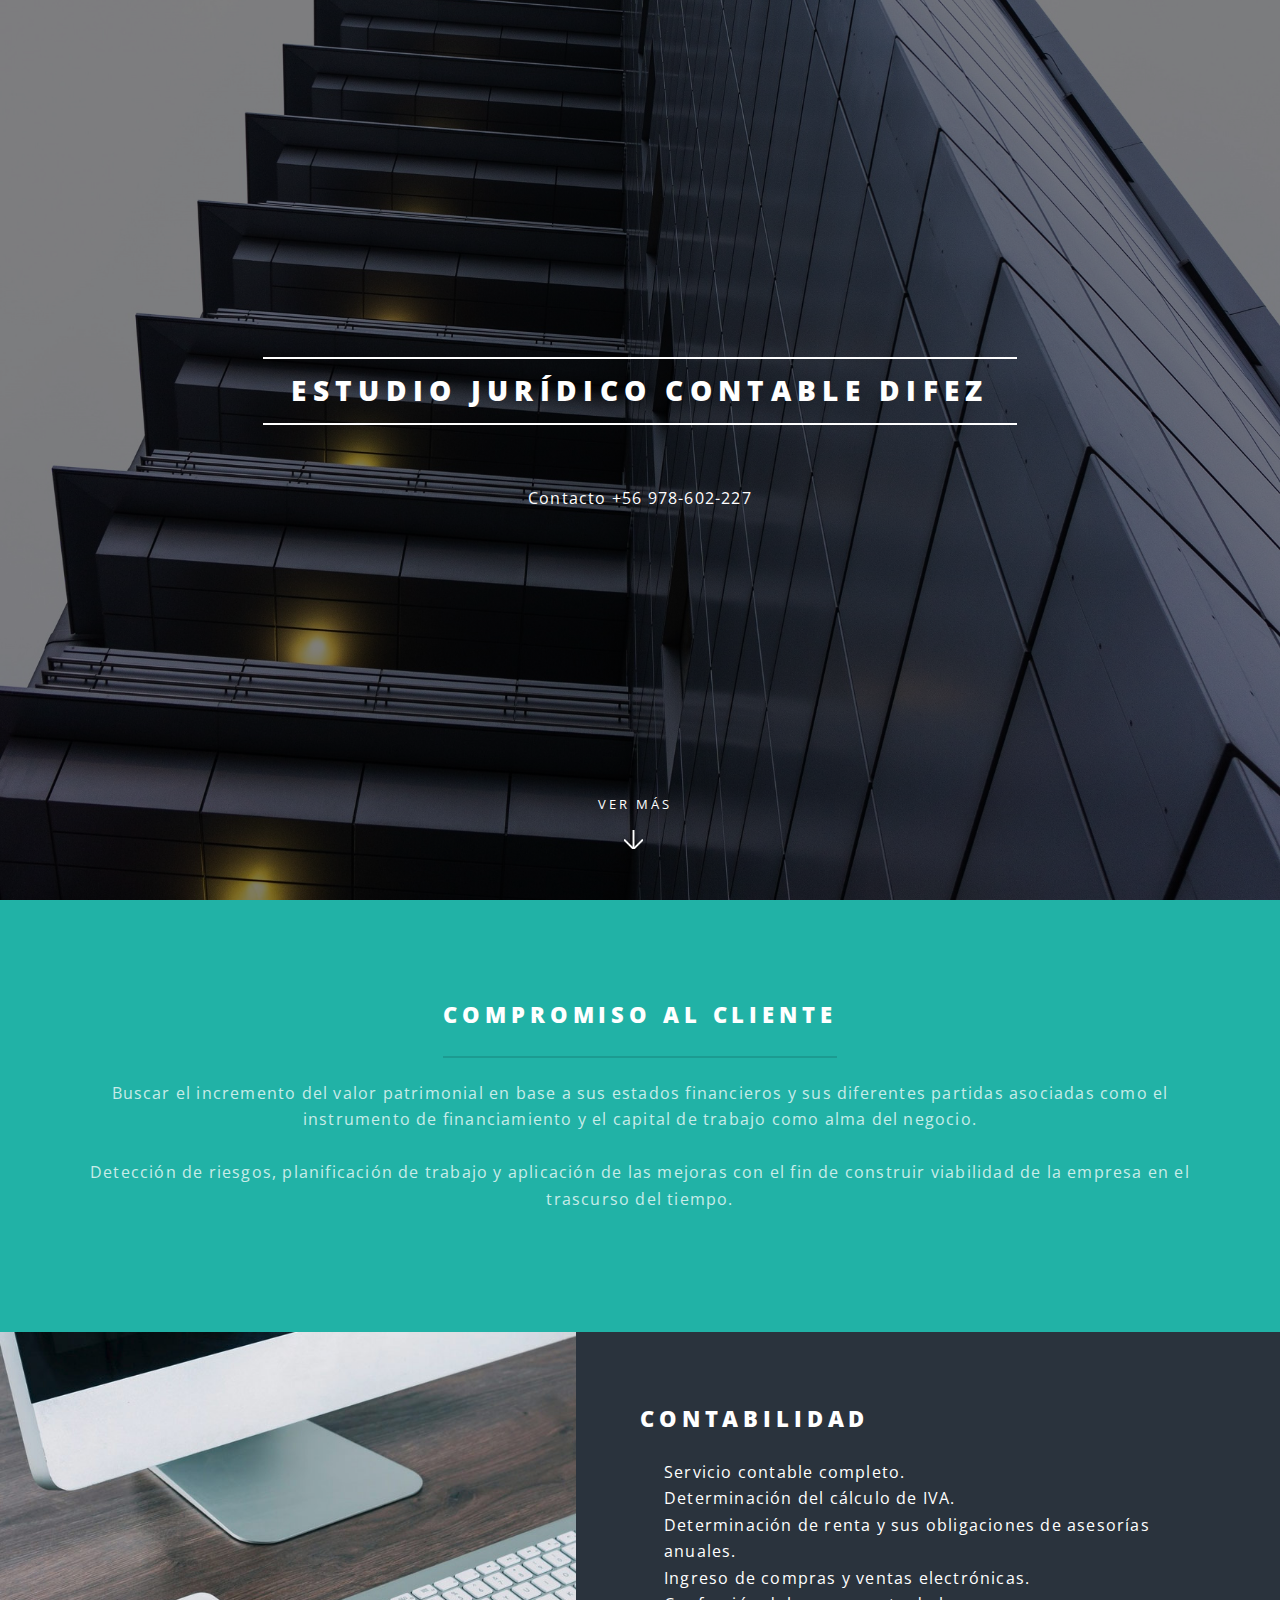
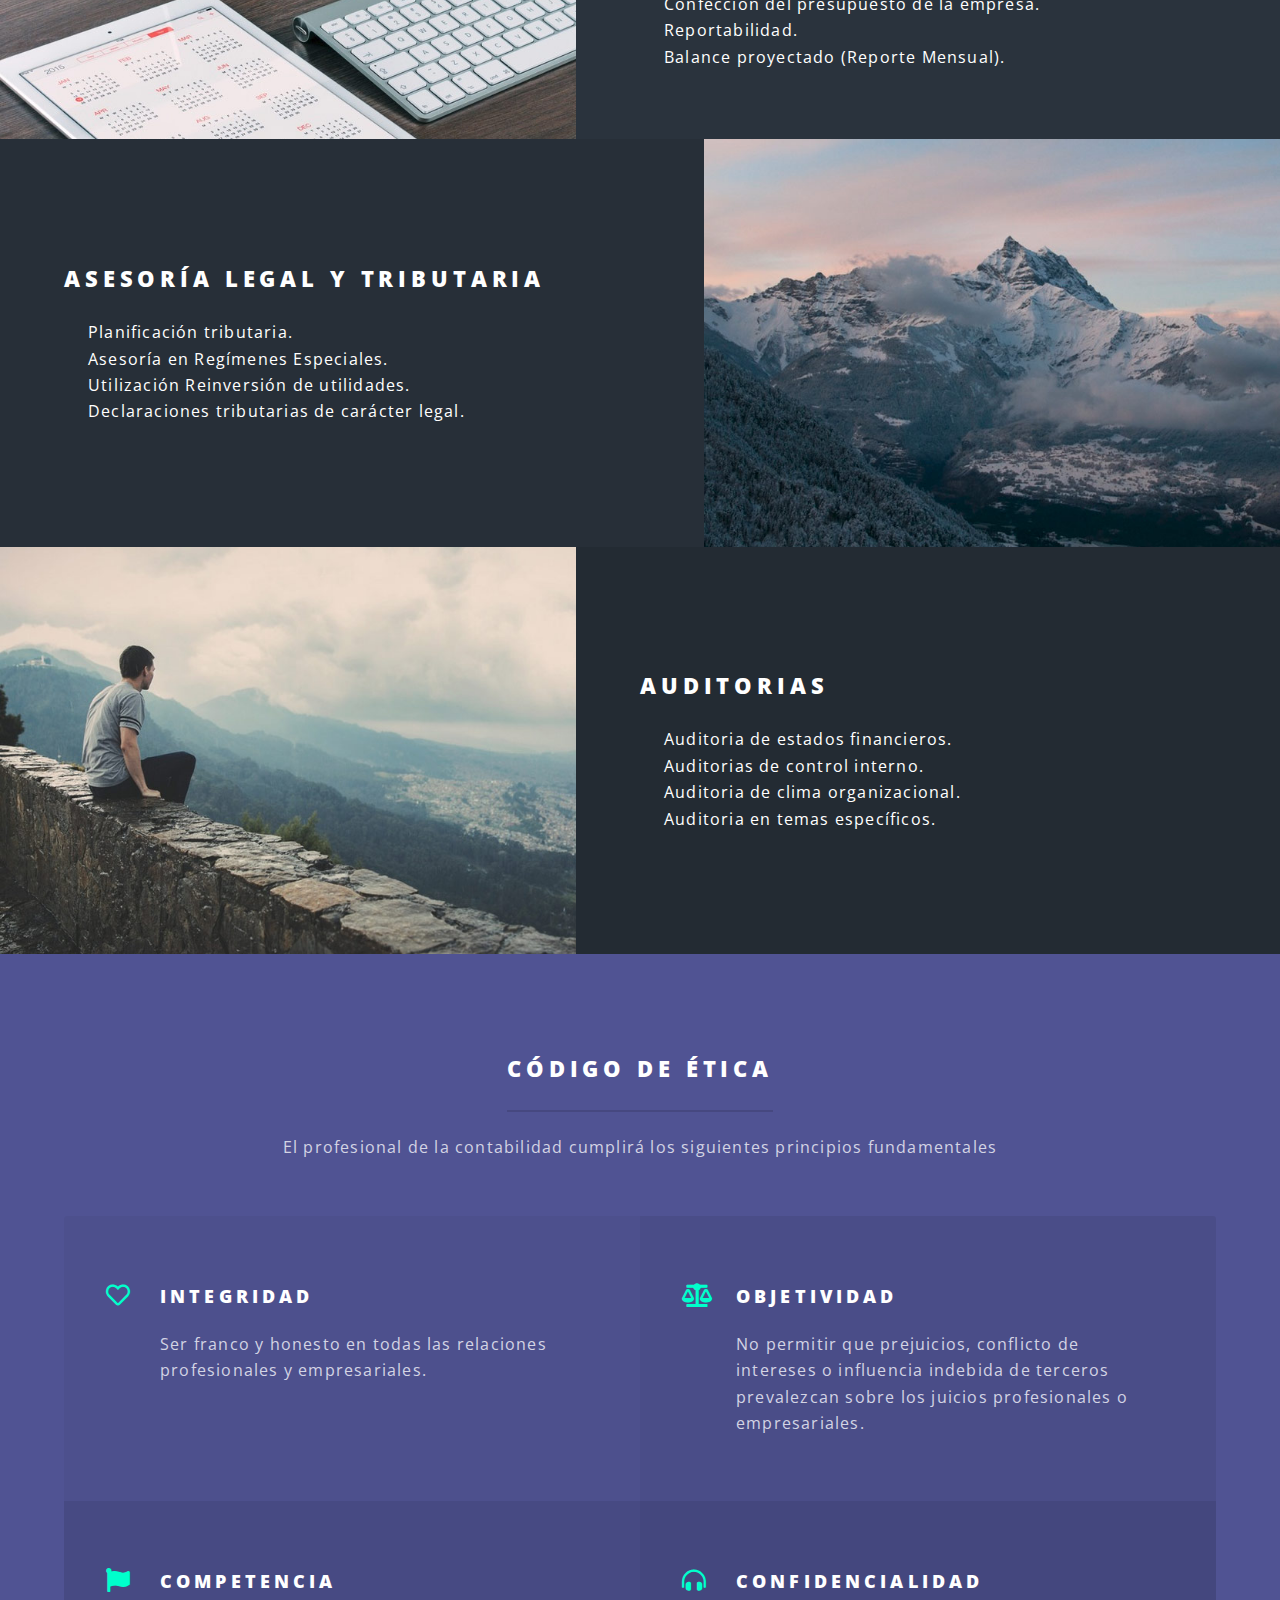
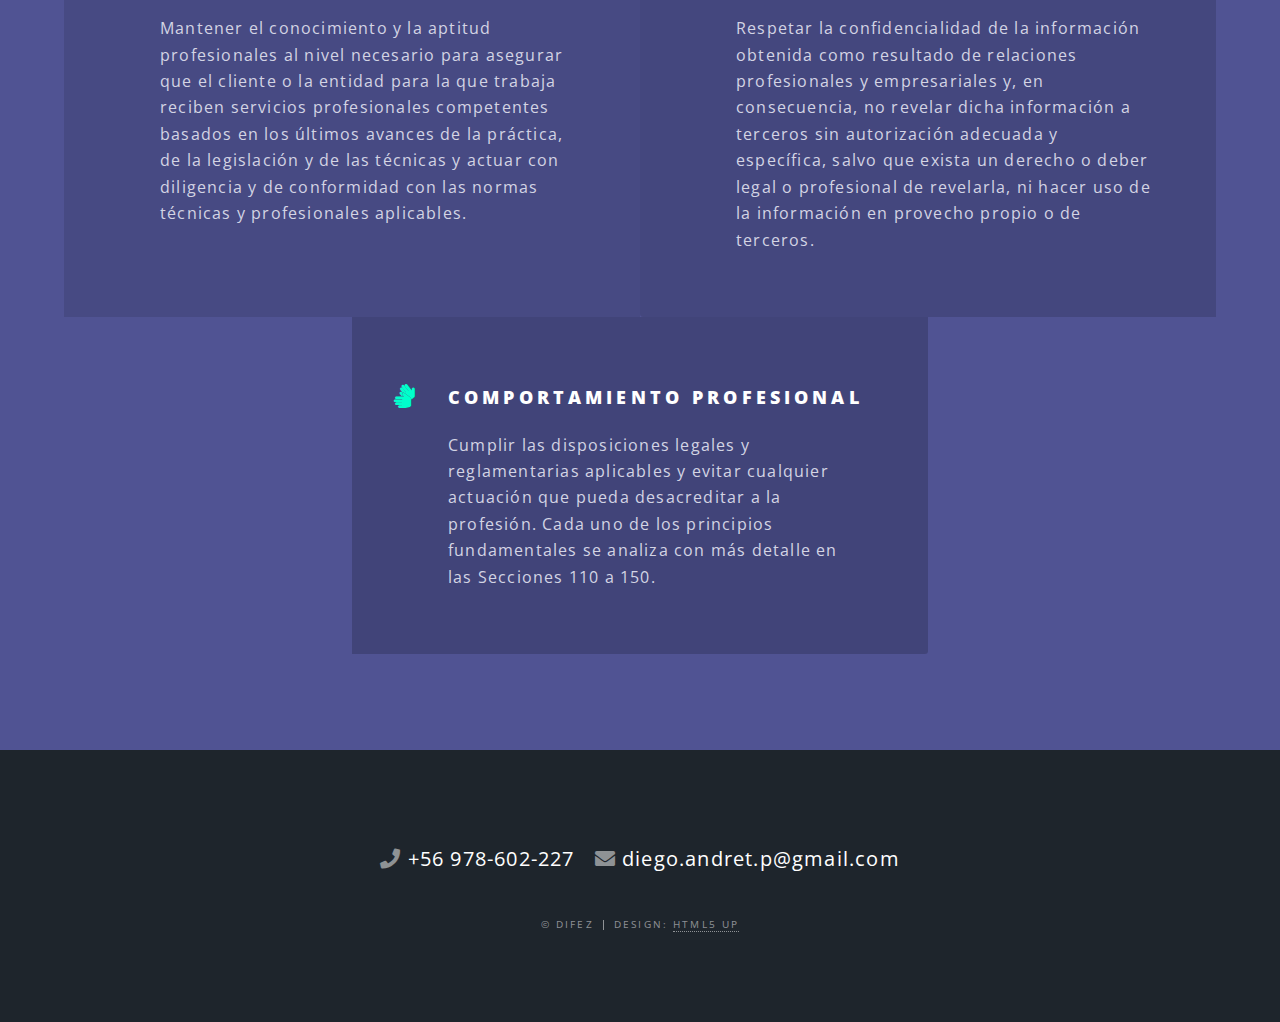
<file: index.html>
<!DOCTYPE html><html lang="es"><head><meta charSet="utf-8"/><meta http-equiv="x-ua-compatible" content="ie=edge"/><meta name="viewport" content="width=device-width, initial-scale=1, shrink-to-fit=no"/><style data-href="/commons.f7e953a3aa751a002034.css">@import url(https://fonts.googleapis.com/css?family=Open+Sans:400,400italic,600,600italic,800,800italic);
/*!
 * Font Awesome Free 5.9.0 by @fontawesome - https://fontawesome.com
 * License - https://fontawesome.com/license/free (Icons: CC BY 4.0, Fonts: SIL OFL 1.1, Code: MIT License)
 */.fa,.fab,.fal,.far,.fas{-moz-osx-font-smoothing:grayscale;-webkit-font-smoothing:antialiased;display:inline-block;font-style:normal;font-variant:normal;text-rendering:auto;line-height:1}.fa-lg{font-size:1.33333em;line-height:.75em;vertical-align:-.0667em}.fa-xs{font-size:.75em}.fa-sm{font-size:.875em}.fa-1x{font-size:1em}.fa-2x{font-size:2em}.fa-3x{font-size:3em}.fa-4x{font-size:4em}.fa-5x{font-size:5em}.fa-6x{font-size:6em}.fa-7x{font-size:7em}.fa-8x{font-size:8em}.fa-9x{font-size:9em}.fa-10x{font-size:10em}.fa-fw{text-align:center;width:1.25em}.fa-ul{list-style-type:none;margin-left:2.5em;padding-left:0}.fa-ul>li{position:relative}.fa-li{left:-2em;position:absolute;text-align:center;width:2em;line-height:inherit}.fa-border{border:.08em solid #eee;border-radius:.1em;padding:.2em .25em .15em}.fa-pull-left{float:left}.fa-pull-right{float:right}.fa.fa-pull-left,.fab.fa-pull-left,.fal.fa-pull-left,.far.fa-pull-left,.fas.fa-pull-left{margin-right:.3em}.fa.fa-pull-right,.fab.fa-pull-right,.fal.fa-pull-right,.far.fa-pull-right,.fas.fa-pull-right{margin-left:.3em}.fa-spin{-webkit-animation:fa-spin 2s linear infinite;animation:fa-spin 2s linear infinite}.fa-pulse{-webkit-animation:fa-spin 1s steps(8) infinite;animation:fa-spin 1s steps(8) infinite}@-webkit-keyframes fa-spin{0%{-webkit-transform:rotate(0deg);transform:rotate(0deg)}to{-webkit-transform:rotate(1turn);transform:rotate(1turn)}}@keyframes fa-spin{0%{-webkit-transform:rotate(0deg);transform:rotate(0deg)}to{-webkit-transform:rotate(1turn);transform:rotate(1turn)}}.fa-rotate-90{-ms-filter:"progid:DXImageTransform.Microsoft.BasicImage(rotation=1)";-webkit-transform:rotate(90deg);transform:rotate(90deg)}.fa-rotate-180{-ms-filter:"progid:DXImageTransform.Microsoft.BasicImage(rotation=2)";-webkit-transform:rotate(180deg);transform:rotate(180deg)}.fa-rotate-270{-ms-filter:"progid:DXImageTransform.Microsoft.BasicImage(rotation=3)";-webkit-transform:rotate(270deg);transform:rotate(270deg)}.fa-flip-horizontal{-ms-filter:"progid:DXImageTransform.Microsoft.BasicImage(rotation=0, mirror=1)";-webkit-transform:scaleX(-1);transform:scaleX(-1)}.fa-flip-vertical{-webkit-transform:scaleY(-1);transform:scaleY(-1)}.fa-flip-both,.fa-flip-horizontal.fa-flip-vertical,.fa-flip-vertical{-ms-filter:"progid:DXImageTransform.Microsoft.BasicImage(rotation=2, mirror=1)"}.fa-flip-both,.fa-flip-horizontal.fa-flip-vertical{-webkit-transform:scale(-1);transform:scale(-1)}:root .fa-flip-both,:root .fa-flip-horizontal,:root .fa-flip-vertical,:root .fa-rotate-90,:root .fa-rotate-180,:root .fa-rotate-270{-webkit-filter:none;filter:none}.fa-stack{display:inline-block;height:2em;line-height:2em;position:relative;vertical-align:middle;width:2.5em}.fa-stack-1x,.fa-stack-2x{left:0;position:absolute;text-align:center;width:100%}.fa-stack-1x{line-height:inherit}.fa-stack-2x{font-size:2em}.fa-inverse{color:#fff}.fa-500px:before{content:"\F26E"}.fa-accessible-icon:before{content:"\F368"}.fa-accusoft:before{content:"\F369"}.fa-acquisitions-incorporated:before{content:"\F6AF"}.fa-ad:before{content:"\F641"}.fa-address-book:before{content:"\F2B9"}.fa-address-card:before{content:"\F2BB"}.fa-adjust:before{content:"\F042"}.fa-adn:before{content:"\F170"}.fa-adobe:before{content:"\F778"}.fa-adversal:before{content:"\F36A"}.fa-affiliatetheme:before{content:"\F36B"}.fa-air-freshener:before{content:"\F5D0"}.fa-airbnb:before{content:"\F834"}.fa-algolia:before{content:"\F36C"}.fa-align-center:before{content:"\F037"}.fa-align-justify:before{content:"\F039"}.fa-align-left:before{content:"\F036"}.fa-align-right:before{content:"\F038"}.fa-alipay:before{content:"\F642"}.fa-allergies:before{content:"\F461"}.fa-amazon:before{content:"\F270"}.fa-amazon-pay:before{content:"\F42C"}.fa-ambulance:before{content:"\F0F9"}.fa-american-sign-language-interpreting:before{content:"\F2A3"}.fa-amilia:before{content:"\F36D"}.fa-anchor:before{content:"\F13D"}.fa-android:before{content:"\F17B"}.fa-angellist:before{content:"\F209"}.fa-angle-double-down:before{content:"\F103"}.fa-angle-double-left:before{content:"\F100"}.fa-angle-double-right:before{content:"\F101"}.fa-angle-double-up:before{content:"\F102"}.fa-angle-down:before{content:"\F107"}.fa-angle-left:before{content:"\F104"}.fa-angle-right:before{content:"\F105"}.fa-angle-up:before{content:"\F106"}.fa-angry:before{content:"\F556"}.fa-angrycreative:before{content:"\F36E"}.fa-angular:before{content:"\F420"}.fa-ankh:before{content:"\F644"}.fa-app-store:before{content:"\F36F"}.fa-app-store-ios:before{content:"\F370"}.fa-apper:before{content:"\F371"}.fa-apple:before{content:"\F179"}.fa-apple-alt:before{content:"\F5D1"}.fa-apple-pay:before{content:"\F415"}.fa-archive:before{content:"\F187"}.fa-archway:before{content:"\F557"}.fa-arrow-alt-circle-down:before{content:"\F358"}.fa-arrow-alt-circle-left:before{content:"\F359"}.fa-arrow-alt-circle-right:before{content:"\F35A"}.fa-arrow-alt-circle-up:before{content:"\F35B"}.fa-arrow-circle-down:before{content:"\F0AB"}.fa-arrow-circle-left:before{content:"\F0A8"}.fa-arrow-circle-right:before{content:"\F0A9"}.fa-arrow-circle-up:before{content:"\F0AA"}.fa-arrow-down:before{content:"\F063"}.fa-arrow-left:before{content:"\F060"}.fa-arrow-right:before{content:"\F061"}.fa-arrow-up:before{content:"\F062"}.fa-arrows-alt:before{content:"\F0B2"}.fa-arrows-alt-h:before{content:"\F337"}.fa-arrows-alt-v:before{content:"\F338"}.fa-artstation:before{content:"\F77A"}.fa-assistive-listening-systems:before{content:"\F2A2"}.fa-asterisk:before{content:"\F069"}.fa-asymmetrik:before{content:"\F372"}.fa-at:before{content:"\F1FA"}.fa-atlas:before{content:"\F558"}.fa-atlassian:before{content:"\F77B"}.fa-atom:before{content:"\F5D2"}.fa-audible:before{content:"\F373"}.fa-audio-description:before{content:"\F29E"}.fa-autoprefixer:before{content:"\F41C"}.fa-avianex:before{content:"\F374"}.fa-aviato:before{content:"\F421"}.fa-award:before{content:"\F559"}.fa-aws:before{content:"\F375"}.fa-baby:before{content:"\F77C"}.fa-baby-carriage:before{content:"\F77D"}.fa-backspace:before{content:"\F55A"}.fa-backward:before{content:"\F04A"}.fa-bacon:before{content:"\F7E5"}.fa-balance-scale:before{content:"\F24E"}.fa-balance-scale-left:before{content:"\F515"}.fa-balance-scale-right:before{content:"\F516"}.fa-ban:before{content:"\F05E"}.fa-band-aid:before{content:"\F462"}.fa-bandcamp:before{content:"\F2D5"}.fa-barcode:before{content:"\F02A"}.fa-bars:before{content:"\F0C9"}.fa-baseball-ball:before{content:"\F433"}.fa-basketball-ball:before{content:"\F434"}.fa-bath:before{content:"\F2CD"}.fa-battery-empty:before{content:"\F244"}.fa-battery-full:before{content:"\F240"}.fa-battery-half:before{content:"\F242"}.fa-battery-quarter:before{content:"\F243"}.fa-battery-three-quarters:before{content:"\F241"}.fa-battle-net:before{content:"\F835"}.fa-bed:before{content:"\F236"}.fa-beer:before{content:"\F0FC"}.fa-behance:before{content:"\F1B4"}.fa-behance-square:before{content:"\F1B5"}.fa-bell:before{content:"\F0F3"}.fa-bell-slash:before{content:"\F1F6"}.fa-bezier-curve:before{content:"\F55B"}.fa-bible:before{content:"\F647"}.fa-bicycle:before{content:"\F206"}.fa-biking:before{content:"\F84A"}.fa-bimobject:before{content:"\F378"}.fa-binoculars:before{content:"\F1E5"}.fa-biohazard:before{content:"\F780"}.fa-birthday-cake:before{content:"\F1FD"}.fa-bitbucket:before{content:"\F171"}.fa-bitcoin:before{content:"\F379"}.fa-bity:before{content:"\F37A"}.fa-black-tie:before{content:"\F27E"}.fa-blackberry:before{content:"\F37B"}.fa-blender:before{content:"\F517"}.fa-blender-phone:before{content:"\F6B6"}.fa-blind:before{content:"\F29D"}.fa-blog:before{content:"\F781"}.fa-blogger:before{content:"\F37C"}.fa-blogger-b:before{content:"\F37D"}.fa-bluetooth:before{content:"\F293"}.fa-bluetooth-b:before{content:"\F294"}.fa-bold:before{content:"\F032"}.fa-bolt:before{content:"\F0E7"}.fa-bomb:before{content:"\F1E2"}.fa-bone:before{content:"\F5D7"}.fa-bong:before{content:"\F55C"}.fa-book:before{content:"\F02D"}.fa-book-dead:before{content:"\F6B7"}.fa-book-medical:before{content:"\F7E6"}.fa-book-open:before{content:"\F518"}.fa-book-reader:before{content:"\F5DA"}.fa-bookmark:before{content:"\F02E"}.fa-bootstrap:before{content:"\F836"}.fa-border-all:before{content:"\F84C"}.fa-border-none:before{content:"\F850"}.fa-border-style:before{content:"\F853"}.fa-bowling-ball:before{content:"\F436"}.fa-box:before{content:"\F466"}.fa-box-open:before{content:"\F49E"}.fa-boxes:before{content:"\F468"}.fa-braille:before{content:"\F2A1"}.fa-brain:before{content:"\F5DC"}.fa-bread-slice:before{content:"\F7EC"}.fa-briefcase:before{content:"\F0B1"}.fa-briefcase-medical:before{content:"\F469"}.fa-broadcast-tower:before{content:"\F519"}.fa-broom:before{content:"\F51A"}.fa-brush:before{content:"\F55D"}.fa-btc:before{content:"\F15A"}.fa-buffer:before{content:"\F837"}.fa-bug:before{content:"\F188"}.fa-building:before{content:"\F1AD"}.fa-bullhorn:before{content:"\F0A1"}.fa-bullseye:before{content:"\F140"}.fa-burn:before{content:"\F46A"}.fa-buromobelexperte:before{content:"\F37F"}.fa-bus:before{content:"\F207"}.fa-bus-alt:before{content:"\F55E"}.fa-business-time:before{content:"\F64A"}.fa-buysellads:before{content:"\F20D"}.fa-calculator:before{content:"\F1EC"}.fa-calendar:before{content:"\F133"}.fa-calendar-alt:before{content:"\F073"}.fa-calendar-check:before{content:"\F274"}.fa-calendar-day:before{content:"\F783"}.fa-calendar-minus:before{content:"\F272"}.fa-calendar-plus:before{content:"\F271"}.fa-calendar-times:before{content:"\F273"}.fa-calendar-week:before{content:"\F784"}.fa-camera:before{content:"\F030"}.fa-camera-retro:before{content:"\F083"}.fa-campground:before{content:"\F6BB"}.fa-canadian-maple-leaf:before{content:"\F785"}.fa-candy-cane:before{content:"\F786"}.fa-cannabis:before{content:"\F55F"}.fa-capsules:before{content:"\F46B"}.fa-car:before{content:"\F1B9"}.fa-car-alt:before{content:"\F5DE"}.fa-car-battery:before{content:"\F5DF"}.fa-car-crash:before{content:"\F5E1"}.fa-car-side:before{content:"\F5E4"}.fa-caret-down:before{content:"\F0D7"}.fa-caret-left:before{content:"\F0D9"}.fa-caret-right:before{content:"\F0DA"}.fa-caret-square-down:before{content:"\F150"}.fa-caret-square-left:before{content:"\F191"}.fa-caret-square-right:before{content:"\F152"}.fa-caret-square-up:before{content:"\F151"}.fa-caret-up:before{content:"\F0D8"}.fa-carrot:before{content:"\F787"}.fa-cart-arrow-down:before{content:"\F218"}.fa-cart-plus:before{content:"\F217"}.fa-cash-register:before{content:"\F788"}.fa-cat:before{content:"\F6BE"}.fa-cc-amazon-pay:before{content:"\F42D"}.fa-cc-amex:before{content:"\F1F3"}.fa-cc-apple-pay:before{content:"\F416"}.fa-cc-diners-club:before{content:"\F24C"}.fa-cc-discover:before{content:"\F1F2"}.fa-cc-jcb:before{content:"\F24B"}.fa-cc-mastercard:before{content:"\F1F1"}.fa-cc-paypal:before{content:"\F1F4"}.fa-cc-stripe:before{content:"\F1F5"}.fa-cc-visa:before{content:"\F1F0"}.fa-centercode:before{content:"\F380"}.fa-centos:before{content:"\F789"}.fa-certificate:before{content:"\F0A3"}.fa-chair:before{content:"\F6C0"}.fa-chalkboard:before{content:"\F51B"}.fa-chalkboard-teacher:before{content:"\F51C"}.fa-charging-station:before{content:"\F5E7"}.fa-chart-area:before{content:"\F1FE"}.fa-chart-bar:before{content:"\F080"}.fa-chart-line:before{content:"\F201"}.fa-chart-pie:before{content:"\F200"}.fa-check:before{content:"\F00C"}.fa-check-circle:before{content:"\F058"}.fa-check-double:before{content:"\F560"}.fa-check-square:before{content:"\F14A"}.fa-cheese:before{content:"\F7EF"}.fa-chess:before{content:"\F439"}.fa-chess-bishop:before{content:"\F43A"}.fa-chess-board:before{content:"\F43C"}.fa-chess-king:before{content:"\F43F"}.fa-chess-knight:before{content:"\F441"}.fa-chess-pawn:before{content:"\F443"}.fa-chess-queen:before{content:"\F445"}.fa-chess-rook:before{content:"\F447"}.fa-chevron-circle-down:before{content:"\F13A"}.fa-chevron-circle-left:before{content:"\F137"}.fa-chevron-circle-right:before{content:"\F138"}.fa-chevron-circle-up:before{content:"\F139"}.fa-chevron-down:before{content:"\F078"}.fa-chevron-left:before{content:"\F053"}.fa-chevron-right:before{content:"\F054"}.fa-chevron-up:before{content:"\F077"}.fa-child:before{content:"\F1AE"}.fa-chrome:before{content:"\F268"}.fa-chromecast:before{content:"\F838"}.fa-church:before{content:"\F51D"}.fa-circle:before{content:"\F111"}.fa-circle-notch:before{content:"\F1CE"}.fa-city:before{content:"\F64F"}.fa-clinic-medical:before{content:"\F7F2"}.fa-clipboard:before{content:"\F328"}.fa-clipboard-check:before{content:"\F46C"}.fa-clipboard-list:before{content:"\F46D"}.fa-clock:before{content:"\F017"}.fa-clone:before{content:"\F24D"}.fa-closed-captioning:before{content:"\F20A"}.fa-cloud:before{content:"\F0C2"}.fa-cloud-download-alt:before{content:"\F381"}.fa-cloud-meatball:before{content:"\F73B"}.fa-cloud-moon:before{content:"\F6C3"}.fa-cloud-moon-rain:before{content:"\F73C"}.fa-cloud-rain:before{content:"\F73D"}.fa-cloud-showers-heavy:before{content:"\F740"}.fa-cloud-sun:before{content:"\F6C4"}.fa-cloud-sun-rain:before{content:"\F743"}.fa-cloud-upload-alt:before{content:"\F382"}.fa-cloudscale:before{content:"\F383"}.fa-cloudsmith:before{content:"\F384"}.fa-cloudversify:before{content:"\F385"}.fa-cocktail:before{content:"\F561"}.fa-code:before{content:"\F121"}.fa-code-branch:before{content:"\F126"}.fa-codepen:before{content:"\F1CB"}.fa-codiepie:before{content:"\F284"}.fa-coffee:before{content:"\F0F4"}.fa-cog:before{content:"\F013"}.fa-cogs:before{content:"\F085"}.fa-coins:before{content:"\F51E"}.fa-columns:before{content:"\F0DB"}.fa-comment:before{content:"\F075"}.fa-comment-alt:before{content:"\F27A"}.fa-comment-dollar:before{content:"\F651"}.fa-comment-dots:before{content:"\F4AD"}.fa-comment-medical:before{content:"\F7F5"}.fa-comment-slash:before{content:"\F4B3"}.fa-comments:before{content:"\F086"}.fa-comments-dollar:before{content:"\F653"}.fa-compact-disc:before{content:"\F51F"}.fa-compass:before{content:"\F14E"}.fa-compress:before{content:"\F066"}.fa-compress-arrows-alt:before{content:"\F78C"}.fa-concierge-bell:before{content:"\F562"}.fa-confluence:before{content:"\F78D"}.fa-connectdevelop:before{content:"\F20E"}.fa-contao:before{content:"\F26D"}.fa-cookie:before{content:"\F563"}.fa-cookie-bite:before{content:"\F564"}.fa-copy:before{content:"\F0C5"}.fa-copyright:before{content:"\F1F9"}.fa-couch:before{content:"\F4B8"}.fa-cpanel:before{content:"\F388"}.fa-creative-commons:before{content:"\F25E"}.fa-creative-commons-by:before{content:"\F4E7"}.fa-creative-commons-nc:before{content:"\F4E8"}.fa-creative-commons-nc-eu:before{content:"\F4E9"}.fa-creative-commons-nc-jp:before{content:"\F4EA"}.fa-creative-commons-nd:before{content:"\F4EB"}.fa-creative-commons-pd:before{content:"\F4EC"}.fa-creative-commons-pd-alt:before{content:"\F4ED"}.fa-creative-commons-remix:before{content:"\F4EE"}.fa-creative-commons-sa:before{content:"\F4EF"}.fa-creative-commons-sampling:before{content:"\F4F0"}.fa-creative-commons-sampling-plus:before{content:"\F4F1"}.fa-creative-commons-share:before{content:"\F4F2"}.fa-creative-commons-zero:before{content:"\F4F3"}.fa-credit-card:before{content:"\F09D"}.fa-critical-role:before{content:"\F6C9"}.fa-crop:before{content:"\F125"}.fa-crop-alt:before{content:"\F565"}.fa-cross:before{content:"\F654"}.fa-crosshairs:before{content:"\F05B"}.fa-crow:before{content:"\F520"}.fa-crown:before{content:"\F521"}.fa-crutch:before{content:"\F7F7"}.fa-css3:before{content:"\F13C"}.fa-css3-alt:before{content:"\F38B"}.fa-cube:before{content:"\F1B2"}.fa-cubes:before{content:"\F1B3"}.fa-cut:before{content:"\F0C4"}.fa-cuttlefish:before{content:"\F38C"}.fa-d-and-d:before{content:"\F38D"}.fa-d-and-d-beyond:before{content:"\F6CA"}.fa-dashcube:before{content:"\F210"}.fa-database:before{content:"\F1C0"}.fa-deaf:before{content:"\F2A4"}.fa-delicious:before{content:"\F1A5"}.fa-democrat:before{content:"\F747"}.fa-deploydog:before{content:"\F38E"}.fa-deskpro:before{content:"\F38F"}.fa-desktop:before{content:"\F108"}.fa-dev:before{content:"\F6CC"}.fa-deviantart:before{content:"\F1BD"}.fa-dharmachakra:before{content:"\F655"}.fa-dhl:before{content:"\F790"}.fa-diagnoses:before{content:"\F470"}.fa-diaspora:before{content:"\F791"}.fa-dice:before{content:"\F522"}.fa-dice-d20:before{content:"\F6CF"}.fa-dice-d6:before{content:"\F6D1"}.fa-dice-five:before{content:"\F523"}.fa-dice-four:before{content:"\F524"}.fa-dice-one:before{content:"\F525"}.fa-dice-six:before{content:"\F526"}.fa-dice-three:before{content:"\F527"}.fa-dice-two:before{content:"\F528"}.fa-digg:before{content:"\F1A6"}.fa-digital-ocean:before{content:"\F391"}.fa-digital-tachograph:before{content:"\F566"}.fa-directions:before{content:"\F5EB"}.fa-discord:before{content:"\F392"}.fa-discourse:before{content:"\F393"}.fa-divide:before{content:"\F529"}.fa-dizzy:before{content:"\F567"}.fa-dna:before{content:"\F471"}.fa-dochub:before{content:"\F394"}.fa-docker:before{content:"\F395"}.fa-dog:before{content:"\F6D3"}.fa-dollar-sign:before{content:"\F155"}.fa-dolly:before{content:"\F472"}.fa-dolly-flatbed:before{content:"\F474"}.fa-donate:before{content:"\F4B9"}.fa-door-closed:before{content:"\F52A"}.fa-door-open:before{content:"\F52B"}.fa-dot-circle:before{content:"\F192"}.fa-dove:before{content:"\F4BA"}.fa-download:before{content:"\F019"}.fa-draft2digital:before{content:"\F396"}.fa-drafting-compass:before{content:"\F568"}.fa-dragon:before{content:"\F6D5"}.fa-draw-polygon:before{content:"\F5EE"}.fa-dribbble:before{content:"\F17D"}.fa-dribbble-square:before{content:"\F397"}.fa-dropbox:before{content:"\F16B"}.fa-drum:before{content:"\F569"}.fa-drum-steelpan:before{content:"\F56A"}.fa-drumstick-bite:before{content:"\F6D7"}.fa-drupal:before{content:"\F1A9"}.fa-dumbbell:before{content:"\F44B"}.fa-dumpster:before{content:"\F793"}.fa-dumpster-fire:before{content:"\F794"}.fa-dungeon:before{content:"\F6D9"}.fa-dyalog:before{content:"\F399"}.fa-earlybirds:before{content:"\F39A"}.fa-ebay:before{content:"\F4F4"}.fa-edge:before{content:"\F282"}.fa-edit:before{content:"\F044"}.fa-egg:before{content:"\F7FB"}.fa-eject:before{content:"\F052"}.fa-elementor:before{content:"\F430"}.fa-ellipsis-h:before{content:"\F141"}.fa-ellipsis-v:before{content:"\F142"}.fa-ello:before{content:"\F5F1"}.fa-ember:before{content:"\F423"}.fa-empire:before{content:"\F1D1"}.fa-envelope:before{content:"\F0E0"}.fa-envelope-open:before{content:"\F2B6"}.fa-envelope-open-text:before{content:"\F658"}.fa-envelope-square:before{content:"\F199"}.fa-envira:before{content:"\F299"}.fa-equals:before{content:"\F52C"}.fa-eraser:before{content:"\F12D"}.fa-erlang:before{content:"\F39D"}.fa-ethereum:before{content:"\F42E"}.fa-ethernet:before{content:"\F796"}.fa-etsy:before{content:"\F2D7"}.fa-euro-sign:before{content:"\F153"}.fa-evernote:before{content:"\F839"}.fa-exchange-alt:before{content:"\F362"}.fa-exclamation:before{content:"\F12A"}.fa-exclamation-circle:before{content:"\F06A"}.fa-exclamation-triangle:before{content:"\F071"}.fa-expand:before{content:"\F065"}.fa-expand-arrows-alt:before{content:"\F31E"}.fa-expeditedssl:before{content:"\F23E"}.fa-external-link-alt:before{content:"\F35D"}.fa-external-link-square-alt:before{content:"\F360"}.fa-eye:before{content:"\F06E"}.fa-eye-dropper:before{content:"\F1FB"}.fa-eye-slash:before{content:"\F070"}.fa-facebook:before{content:"\F09A"}.fa-facebook-f:before{content:"\F39E"}.fa-facebook-messenger:before{content:"\F39F"}.fa-facebook-square:before{content:"\F082"}.fa-fan:before{content:"\F863"}.fa-fantasy-flight-games:before{content:"\F6DC"}.fa-fast-backward:before{content:"\F049"}.fa-fast-forward:before{content:"\F050"}.fa-fax:before{content:"\F1AC"}.fa-feather:before{content:"\F52D"}.fa-feather-alt:before{content:"\F56B"}.fa-fedex:before{content:"\F797"}.fa-fedora:before{content:"\F798"}.fa-female:before{content:"\F182"}.fa-fighter-jet:before{content:"\F0FB"}.fa-figma:before{content:"\F799"}.fa-file:before{content:"\F15B"}.fa-file-alt:before{content:"\F15C"}.fa-file-archive:before{content:"\F1C6"}.fa-file-audio:before{content:"\F1C7"}.fa-file-code:before{content:"\F1C9"}.fa-file-contract:before{content:"\F56C"}.fa-file-csv:before{content:"\F6DD"}.fa-file-download:before{content:"\F56D"}.fa-file-excel:before{content:"\F1C3"}.fa-file-export:before{content:"\F56E"}.fa-file-image:before{content:"\F1C5"}.fa-file-import:before{content:"\F56F"}.fa-file-invoice:before{content:"\F570"}.fa-file-invoice-dollar:before{content:"\F571"}.fa-file-medical:before{content:"\F477"}.fa-file-medical-alt:before{content:"\F478"}.fa-file-pdf:before{content:"\F1C1"}.fa-file-powerpoint:before{content:"\F1C4"}.fa-file-prescription:before{content:"\F572"}.fa-file-signature:before{content:"\F573"}.fa-file-upload:before{content:"\F574"}.fa-file-video:before{content:"\F1C8"}.fa-file-word:before{content:"\F1C2"}.fa-fill:before{content:"\F575"}.fa-fill-drip:before{content:"\F576"}.fa-film:before{content:"\F008"}.fa-filter:before{content:"\F0B0"}.fa-fingerprint:before{content:"\F577"}.fa-fire:before{content:"\F06D"}.fa-fire-alt:before{content:"\F7E4"}.fa-fire-extinguisher:before{content:"\F134"}.fa-firefox:before{content:"\F269"}.fa-first-aid:before{content:"\F479"}.fa-first-order:before{content:"\F2B0"}.fa-first-order-alt:before{content:"\F50A"}.fa-firstdraft:before{content:"\F3A1"}.fa-fish:before{content:"\F578"}.fa-fist-raised:before{content:"\F6DE"}.fa-flag:before{content:"\F024"}.fa-flag-checkered:before{content:"\F11E"}.fa-flag-usa:before{content:"\F74D"}.fa-flask:before{content:"\F0C3"}.fa-flickr:before{content:"\F16E"}.fa-flipboard:before{content:"\F44D"}.fa-flushed:before{content:"\F579"}.fa-fly:before{content:"\F417"}.fa-folder:before{content:"\F07B"}.fa-folder-minus:before{content:"\F65D"}.fa-folder-open:before{content:"\F07C"}.fa-folder-plus:before{content:"\F65E"}.fa-font:before{content:"\F031"}.fa-font-awesome:before{content:"\F2B4"}.fa-font-awesome-alt:before{content:"\F35C"}.fa-font-awesome-flag:before{content:"\F425"}.fa-font-awesome-logo-full:before{content:"\F4E6"}.fa-fonticons:before{content:"\F280"}.fa-fonticons-fi:before{content:"\F3A2"}.fa-football-ball:before{content:"\F44E"}.fa-fort-awesome:before{content:"\F286"}.fa-fort-awesome-alt:before{content:"\F3A3"}.fa-forumbee:before{content:"\F211"}.fa-forward:before{content:"\F04E"}.fa-foursquare:before{content:"\F180"}.fa-free-code-camp:before{content:"\F2C5"}.fa-freebsd:before{content:"\F3A4"}.fa-frog:before{content:"\F52E"}.fa-frown:before{content:"\F119"}.fa-frown-open:before{content:"\F57A"}.fa-fulcrum:before{content:"\F50B"}.fa-funnel-dollar:before{content:"\F662"}.fa-futbol:before{content:"\F1E3"}.fa-galactic-republic:before{content:"\F50C"}.fa-galactic-senate:before{content:"\F50D"}.fa-gamepad:before{content:"\F11B"}.fa-gas-pump:before{content:"\F52F"}.fa-gavel:before{content:"\F0E3"}.fa-gem:before{content:"\F3A5"}.fa-genderless:before{content:"\F22D"}.fa-get-pocket:before{content:"\F265"}.fa-gg:before{content:"\F260"}.fa-gg-circle:before{content:"\F261"}.fa-ghost:before{content:"\F6E2"}.fa-gift:before{content:"\F06B"}.fa-gifts:before{content:"\F79C"}.fa-git:before{content:"\F1D3"}.fa-git-alt:before{content:"\F841"}.fa-git-square:before{content:"\F1D2"}.fa-github:before{content:"\F09B"}.fa-github-alt:before{content:"\F113"}.fa-github-square:before{content:"\F092"}.fa-gitkraken:before{content:"\F3A6"}.fa-gitlab:before{content:"\F296"}.fa-gitter:before{content:"\F426"}.fa-glass-cheers:before{content:"\F79F"}.fa-glass-martini:before{content:"\F000"}.fa-glass-martini-alt:before{content:"\F57B"}.fa-glass-whiskey:before{content:"\F7A0"}.fa-glasses:before{content:"\F530"}.fa-glide:before{content:"\F2A5"}.fa-glide-g:before{content:"\F2A6"}.fa-globe:before{content:"\F0AC"}.fa-globe-africa:before{content:"\F57C"}.fa-globe-americas:before{content:"\F57D"}.fa-globe-asia:before{content:"\F57E"}.fa-globe-europe:before{content:"\F7A2"}.fa-gofore:before{content:"\F3A7"}.fa-golf-ball:before{content:"\F450"}.fa-goodreads:before{content:"\F3A8"}.fa-goodreads-g:before{content:"\F3A9"}.fa-google:before{content:"\F1A0"}.fa-google-drive:before{content:"\F3AA"}.fa-google-play:before{content:"\F3AB"}.fa-google-plus:before{content:"\F2B3"}.fa-google-plus-g:before{content:"\F0D5"}.fa-google-plus-square:before{content:"\F0D4"}.fa-google-wallet:before{content:"\F1EE"}.fa-gopuram:before{content:"\F664"}.fa-graduation-cap:before{content:"\F19D"}.fa-gratipay:before{content:"\F184"}.fa-grav:before{content:"\F2D6"}.fa-greater-than:before{content:"\F531"}.fa-greater-than-equal:before{content:"\F532"}.fa-grimace:before{content:"\F57F"}.fa-grin:before{content:"\F580"}.fa-grin-alt:before{content:"\F581"}.fa-grin-beam:before{content:"\F582"}.fa-grin-beam-sweat:before{content:"\F583"}.fa-grin-hearts:before{content:"\F584"}.fa-grin-squint:before{content:"\F585"}.fa-grin-squint-tears:before{content:"\F586"}.fa-grin-stars:before{content:"\F587"}.fa-grin-tears:before{content:"\F588"}.fa-grin-tongue:before{content:"\F589"}.fa-grin-tongue-squint:before{content:"\F58A"}.fa-grin-tongue-wink:before{content:"\F58B"}.fa-grin-wink:before{content:"\F58C"}.fa-grip-horizontal:before{content:"\F58D"}.fa-grip-lines:before{content:"\F7A4"}.fa-grip-lines-vertical:before{content:"\F7A5"}.fa-grip-vertical:before{content:"\F58E"}.fa-gripfire:before{content:"\F3AC"}.fa-grunt:before{content:"\F3AD"}.fa-guitar:before{content:"\F7A6"}.fa-gulp:before{content:"\F3AE"}.fa-h-square:before{content:"\F0FD"}.fa-hacker-news:before{content:"\F1D4"}.fa-hacker-news-square:before{content:"\F3AF"}.fa-hackerrank:before{content:"\F5F7"}.fa-hamburger:before{content:"\F805"}.fa-hammer:before{content:"\F6E3"}.fa-hamsa:before{content:"\F665"}.fa-hand-holding:before{content:"\F4BD"}.fa-hand-holding-heart:before{content:"\F4BE"}.fa-hand-holding-usd:before{content:"\F4C0"}.fa-hand-lizard:before{content:"\F258"}.fa-hand-middle-finger:before{content:"\F806"}.fa-hand-paper:before{content:"\F256"}.fa-hand-peace:before{content:"\F25B"}.fa-hand-point-down:before{content:"\F0A7"}.fa-hand-point-left:before{content:"\F0A5"}.fa-hand-point-right:before{content:"\F0A4"}.fa-hand-point-up:before{content:"\F0A6"}.fa-hand-pointer:before{content:"\F25A"}.fa-hand-rock:before{content:"\F255"}.fa-hand-scissors:before{content:"\F257"}.fa-hand-spock:before{content:"\F259"}.fa-hands:before{content:"\F4C2"}.fa-hands-helping:before{content:"\F4C4"}.fa-handshake:before{content:"\F2B5"}.fa-hanukiah:before{content:"\F6E6"}.fa-hard-hat:before{content:"\F807"}.fa-hashtag:before{content:"\F292"}.fa-hat-wizard:before{content:"\F6E8"}.fa-haykal:before{content:"\F666"}.fa-hdd:before{content:"\F0A0"}.fa-heading:before{content:"\F1DC"}.fa-headphones:before{content:"\F025"}.fa-headphones-alt:before{content:"\F58F"}.fa-headset:before{content:"\F590"}.fa-heart:before{content:"\F004"}.fa-heart-broken:before{content:"\F7A9"}.fa-heartbeat:before{content:"\F21E"}.fa-helicopter:before{content:"\F533"}.fa-highlighter:before{content:"\F591"}.fa-hiking:before{content:"\F6EC"}.fa-hippo:before{content:"\F6ED"}.fa-hips:before{content:"\F452"}.fa-hire-a-helper:before{content:"\F3B0"}.fa-history:before{content:"\F1DA"}.fa-hockey-puck:before{content:"\F453"}.fa-holly-berry:before{content:"\F7AA"}.fa-home:before{content:"\F015"}.fa-hooli:before{content:"\F427"}.fa-hornbill:before{content:"\F592"}.fa-horse:before{content:"\F6F0"}.fa-horse-head:before{content:"\F7AB"}.fa-hospital:before{content:"\F0F8"}.fa-hospital-alt:before{content:"\F47D"}.fa-hospital-symbol:before{content:"\F47E"}.fa-hot-tub:before{content:"\F593"}.fa-hotdog:before{content:"\F80F"}.fa-hotel:before{content:"\F594"}.fa-hotjar:before{content:"\F3B1"}.fa-hourglass:before{content:"\F254"}.fa-hourglass-end:before{content:"\F253"}.fa-hourglass-half:before{content:"\F252"}.fa-hourglass-start:before{content:"\F251"}.fa-house-damage:before{content:"\F6F1"}.fa-houzz:before{content:"\F27C"}.fa-hryvnia:before{content:"\F6F2"}.fa-html5:before{content:"\F13B"}.fa-hubspot:before{content:"\F3B2"}.fa-i-cursor:before{content:"\F246"}.fa-ice-cream:before{content:"\F810"}.fa-icicles:before{content:"\F7AD"}.fa-icons:before{content:"\F86D"}.fa-id-badge:before{content:"\F2C1"}.fa-id-card:before{content:"\F2C2"}.fa-id-card-alt:before{content:"\F47F"}.fa-igloo:before{content:"\F7AE"}.fa-image:before{content:"\F03E"}.fa-images:before{content:"\F302"}.fa-imdb:before{content:"\F2D8"}.fa-inbox:before{content:"\F01C"}.fa-indent:before{content:"\F03C"}.fa-industry:before{content:"\F275"}.fa-infinity:before{content:"\F534"}.fa-info:before{content:"\F129"}.fa-info-circle:before{content:"\F05A"}.fa-instagram:before{content:"\F16D"}.fa-intercom:before{content:"\F7AF"}.fa-internet-explorer:before{content:"\F26B"}.fa-invision:before{content:"\F7B0"}.fa-ioxhost:before{content:"\F208"}.fa-italic:before{content:"\F033"}.fa-itch-io:before{content:"\F83A"}.fa-itunes:before{content:"\F3B4"}.fa-itunes-note:before{content:"\F3B5"}.fa-java:before{content:"\F4E4"}.fa-jedi:before{content:"\F669"}.fa-jedi-order:before{content:"\F50E"}.fa-jenkins:before{content:"\F3B6"}.fa-jira:before{content:"\F7B1"}.fa-joget:before{content:"\F3B7"}.fa-joint:before{content:"\F595"}.fa-joomla:before{content:"\F1AA"}.fa-journal-whills:before{content:"\F66A"}.fa-js:before{content:"\F3B8"}.fa-js-square:before{content:"\F3B9"}.fa-jsfiddle:before{content:"\F1CC"}.fa-kaaba:before{content:"\F66B"}.fa-kaggle:before{content:"\F5FA"}.fa-key:before{content:"\F084"}.fa-keybase:before{content:"\F4F5"}.fa-keyboard:before{content:"\F11C"}.fa-keycdn:before{content:"\F3BA"}.fa-khanda:before{content:"\F66D"}.fa-kickstarter:before{content:"\F3BB"}.fa-kickstarter-k:before{content:"\F3BC"}.fa-kiss:before{content:"\F596"}.fa-kiss-beam:before{content:"\F597"}.fa-kiss-wink-heart:before{content:"\F598"}.fa-kiwi-bird:before{content:"\F535"}.fa-korvue:before{content:"\F42F"}.fa-landmark:before{content:"\F66F"}.fa-language:before{content:"\F1AB"}.fa-laptop:before{content:"\F109"}.fa-laptop-code:before{content:"\F5FC"}.fa-laptop-medical:before{content:"\F812"}.fa-laravel:before{content:"\F3BD"}.fa-lastfm:before{content:"\F202"}.fa-lastfm-square:before{content:"\F203"}.fa-laugh:before{content:"\F599"}.fa-laugh-beam:before{content:"\F59A"}.fa-laugh-squint:before{content:"\F59B"}.fa-laugh-wink:before{content:"\F59C"}.fa-layer-group:before{content:"\F5FD"}.fa-leaf:before{content:"\F06C"}.fa-leanpub:before{content:"\F212"}.fa-lemon:before{content:"\F094"}.fa-less:before{content:"\F41D"}.fa-less-than:before{content:"\F536"}.fa-less-than-equal:before{content:"\F537"}.fa-level-down-alt:before{content:"\F3BE"}.fa-level-up-alt:before{content:"\F3BF"}.fa-life-ring:before{content:"\F1CD"}.fa-lightbulb:before{content:"\F0EB"}.fa-line:before{content:"\F3C0"}.fa-link:before{content:"\F0C1"}.fa-linkedin:before{content:"\F08C"}.fa-linkedin-in:before{content:"\F0E1"}.fa-linode:before{content:"\F2B8"}.fa-linux:before{content:"\F17C"}.fa-lira-sign:before{content:"\F195"}.fa-list:before{content:"\F03A"}.fa-list-alt:before{content:"\F022"}.fa-list-ol:before{content:"\F0CB"}.fa-list-ul:before{content:"\F0CA"}.fa-location-arrow:before{content:"\F124"}.fa-lock:before{content:"\F023"}.fa-lock-open:before{content:"\F3C1"}.fa-long-arrow-alt-down:before{content:"\F309"}.fa-long-arrow-alt-left:before{content:"\F30A"}.fa-long-arrow-alt-right:before{content:"\F30B"}.fa-long-arrow-alt-up:before{content:"\F30C"}.fa-low-vision:before{content:"\F2A8"}.fa-luggage-cart:before{content:"\F59D"}.fa-lyft:before{content:"\F3C3"}.fa-magento:before{content:"\F3C4"}.fa-magic:before{content:"\F0D0"}.fa-magnet:before{content:"\F076"}.fa-mail-bulk:before{content:"\F674"}.fa-mailchimp:before{content:"\F59E"}.fa-male:before{content:"\F183"}.fa-mandalorian:before{content:"\F50F"}.fa-map:before{content:"\F279"}.fa-map-marked:before{content:"\F59F"}.fa-map-marked-alt:before{content:"\F5A0"}.fa-map-marker:before{content:"\F041"}.fa-map-marker-alt:before{content:"\F3C5"}.fa-map-pin:before{content:"\F276"}.fa-map-signs:before{content:"\F277"}.fa-markdown:before{content:"\F60F"}.fa-marker:before{content:"\F5A1"}.fa-mars:before{content:"\F222"}.fa-mars-double:before{content:"\F227"}.fa-mars-stroke:before{content:"\F229"}.fa-mars-stroke-h:before{content:"\F22B"}.fa-mars-stroke-v:before{content:"\F22A"}.fa-mask:before{content:"\F6FA"}.fa-mastodon:before{content:"\F4F6"}.fa-maxcdn:before{content:"\F136"}.fa-medal:before{content:"\F5A2"}.fa-medapps:before{content:"\F3C6"}.fa-medium:before{content:"\F23A"}.fa-medium-m:before{content:"\F3C7"}.fa-medkit:before{content:"\F0FA"}.fa-medrt:before{content:"\F3C8"}.fa-meetup:before{content:"\F2E0"}.fa-megaport:before{content:"\F5A3"}.fa-meh:before{content:"\F11A"}.fa-meh-blank:before{content:"\F5A4"}.fa-meh-rolling-eyes:before{content:"\F5A5"}.fa-memory:before{content:"\F538"}.fa-mendeley:before{content:"\F7B3"}.fa-menorah:before{content:"\F676"}.fa-mercury:before{content:"\F223"}.fa-meteor:before{content:"\F753"}.fa-microchip:before{content:"\F2DB"}.fa-microphone:before{content:"\F130"}.fa-microphone-alt:before{content:"\F3C9"}.fa-microphone-alt-slash:before{content:"\F539"}.fa-microphone-slash:before{content:"\F131"}.fa-microscope:before{content:"\F610"}.fa-microsoft:before{content:"\F3CA"}.fa-minus:before{content:"\F068"}.fa-minus-circle:before{content:"\F056"}.fa-minus-square:before{content:"\F146"}.fa-mitten:before{content:"\F7B5"}.fa-mix:before{content:"\F3CB"}.fa-mixcloud:before{content:"\F289"}.fa-mizuni:before{content:"\F3CC"}.fa-mobile:before{content:"\F10B"}.fa-mobile-alt:before{content:"\F3CD"}.fa-modx:before{content:"\F285"}.fa-monero:before{content:"\F3D0"}.fa-money-bill:before{content:"\F0D6"}.fa-money-bill-alt:before{content:"\F3D1"}.fa-money-bill-wave:before{content:"\F53A"}.fa-money-bill-wave-alt:before{content:"\F53B"}.fa-money-check:before{content:"\F53C"}.fa-money-check-alt:before{content:"\F53D"}.fa-monument:before{content:"\F5A6"}.fa-moon:before{content:"\F186"}.fa-mortar-pestle:before{content:"\F5A7"}.fa-mosque:before{content:"\F678"}.fa-motorcycle:before{content:"\F21C"}.fa-mountain:before{content:"\F6FC"}.fa-mouse-pointer:before{content:"\F245"}.fa-mug-hot:before{content:"\F7B6"}.fa-music:before{content:"\F001"}.fa-napster:before{content:"\F3D2"}.fa-neos:before{content:"\F612"}.fa-network-wired:before{content:"\F6FF"}.fa-neuter:before{content:"\F22C"}.fa-newspaper:before{content:"\F1EA"}.fa-nimblr:before{content:"\F5A8"}.fa-node:before{content:"\F419"}.fa-node-js:before{content:"\F3D3"}.fa-not-equal:before{content:"\F53E"}.fa-notes-medical:before{content:"\F481"}.fa-npm:before{content:"\F3D4"}.fa-ns8:before{content:"\F3D5"}.fa-nutritionix:before{content:"\F3D6"}.fa-object-group:before{content:"\F247"}.fa-object-ungroup:before{content:"\F248"}.fa-odnoklassniki:before{content:"\F263"}.fa-odnoklassniki-square:before{content:"\F264"}.fa-oil-can:before{content:"\F613"}.fa-old-republic:before{content:"\F510"}.fa-om:before{content:"\F679"}.fa-opencart:before{content:"\F23D"}.fa-openid:before{content:"\F19B"}.fa-opera:before{content:"\F26A"}.fa-optin-monster:before{content:"\F23C"}.fa-osi:before{content:"\F41A"}.fa-otter:before{content:"\F700"}.fa-outdent:before{content:"\F03B"}.fa-page4:before{content:"\F3D7"}.fa-pagelines:before{content:"\F18C"}.fa-pager:before{content:"\F815"}.fa-paint-brush:before{content:"\F1FC"}.fa-paint-roller:before{content:"\F5AA"}.fa-palette:before{content:"\F53F"}.fa-palfed:before{content:"\F3D8"}.fa-pallet:before{content:"\F482"}.fa-paper-plane:before{content:"\F1D8"}.fa-paperclip:before{content:"\F0C6"}.fa-parachute-box:before{content:"\F4CD"}.fa-paragraph:before{content:"\F1DD"}.fa-parking:before{content:"\F540"}.fa-passport:before{content:"\F5AB"}.fa-pastafarianism:before{content:"\F67B"}.fa-paste:before{content:"\F0EA"}.fa-patreon:before{content:"\F3D9"}.fa-pause:before{content:"\F04C"}.fa-pause-circle:before{content:"\F28B"}.fa-paw:before{content:"\F1B0"}.fa-paypal:before{content:"\F1ED"}.fa-peace:before{content:"\F67C"}.fa-pen:before{content:"\F304"}.fa-pen-alt:before{content:"\F305"}.fa-pen-fancy:before{content:"\F5AC"}.fa-pen-nib:before{content:"\F5AD"}.fa-pen-square:before{content:"\F14B"}.fa-pencil-alt:before{content:"\F303"}.fa-pencil-ruler:before{content:"\F5AE"}.fa-penny-arcade:before{content:"\F704"}.fa-people-carry:before{content:"\F4CE"}.fa-pepper-hot:before{content:"\F816"}.fa-percent:before{content:"\F295"}.fa-percentage:before{content:"\F541"}.fa-periscope:before{content:"\F3DA"}.fa-person-booth:before{content:"\F756"}.fa-phabricator:before{content:"\F3DB"}.fa-phoenix-framework:before{content:"\F3DC"}.fa-phoenix-squadron:before{content:"\F511"}.fa-phone:before{content:"\F095"}.fa-phone-alt:before{content:"\F879"}.fa-phone-slash:before{content:"\F3DD"}.fa-phone-square:before{content:"\F098"}.fa-phone-square-alt:before{content:"\F87B"}.fa-phone-volume:before{content:"\F2A0"}.fa-photo-video:before{content:"\F87C"}.fa-php:before{content:"\F457"}.fa-pied-piper:before{content:"\F2AE"}.fa-pied-piper-alt:before{content:"\F1A8"}.fa-pied-piper-hat:before{content:"\F4E5"}.fa-pied-piper-pp:before{content:"\F1A7"}.fa-piggy-bank:before{content:"\F4D3"}.fa-pills:before{content:"\F484"}.fa-pinterest:before{content:"\F0D2"}.fa-pinterest-p:before{content:"\F231"}.fa-pinterest-square:before{content:"\F0D3"}.fa-pizza-slice:before{content:"\F818"}.fa-place-of-worship:before{content:"\F67F"}.fa-plane:before{content:"\F072"}.fa-plane-arrival:before{content:"\F5AF"}.fa-plane-departure:before{content:"\F5B0"}.fa-play:before{content:"\F04B"}.fa-play-circle:before{content:"\F144"}.fa-playstation:before{content:"\F3DF"}.fa-plug:before{content:"\F1E6"}.fa-plus:before{content:"\F067"}.fa-plus-circle:before{content:"\F055"}.fa-plus-square:before{content:"\F0FE"}.fa-podcast:before{content:"\F2CE"}.fa-poll:before{content:"\F681"}.fa-poll-h:before{content:"\F682"}.fa-poo:before{content:"\F2FE"}.fa-poo-storm:before{content:"\F75A"}.fa-poop:before{content:"\F619"}.fa-portrait:before{content:"\F3E0"}.fa-pound-sign:before{content:"\F154"}.fa-power-off:before{content:"\F011"}.fa-pray:before{content:"\F683"}.fa-praying-hands:before{content:"\F684"}.fa-prescription:before{content:"\F5B1"}.fa-prescription-bottle:before{content:"\F485"}.fa-prescription-bottle-alt:before{content:"\F486"}.fa-print:before{content:"\F02F"}.fa-procedures:before{content:"\F487"}.fa-product-hunt:before{content:"\F288"}.fa-project-diagram:before{content:"\F542"}.fa-pushed:before{content:"\F3E1"}.fa-puzzle-piece:before{content:"\F12E"}.fa-python:before{content:"\F3E2"}.fa-qq:before{content:"\F1D6"}.fa-qrcode:before{content:"\F029"}.fa-question:before{content:"\F128"}.fa-question-circle:before{content:"\F059"}.fa-quidditch:before{content:"\F458"}.fa-quinscape:before{content:"\F459"}.fa-quora:before{content:"\F2C4"}.fa-quote-left:before{content:"\F10D"}.fa-quote-right:before{content:"\F10E"}.fa-quran:before{content:"\F687"}.fa-r-project:before{content:"\F4F7"}.fa-radiation:before{content:"\F7B9"}.fa-radiation-alt:before{content:"\F7BA"}.fa-rainbow:before{content:"\F75B"}.fa-random:before{content:"\F074"}.fa-raspberry-pi:before{content:"\F7BB"}.fa-ravelry:before{content:"\F2D9"}.fa-react:before{content:"\F41B"}.fa-reacteurope:before{content:"\F75D"}.fa-readme:before{content:"\F4D5"}.fa-rebel:before{content:"\F1D0"}.fa-receipt:before{content:"\F543"}.fa-recycle:before{content:"\F1B8"}.fa-red-river:before{content:"\F3E3"}.fa-reddit:before{content:"\F1A1"}.fa-reddit-alien:before{content:"\F281"}.fa-reddit-square:before{content:"\F1A2"}.fa-redhat:before{content:"\F7BC"}.fa-redo:before{content:"\F01E"}.fa-redo-alt:before{content:"\F2F9"}.fa-registered:before{content:"\F25D"}.fa-remove-format:before{content:"\F87D"}.fa-renren:before{content:"\F18B"}.fa-reply:before{content:"\F3E5"}.fa-reply-all:before{content:"\F122"}.fa-replyd:before{content:"\F3E6"}.fa-republican:before{content:"\F75E"}.fa-researchgate:before{content:"\F4F8"}.fa-resolving:before{content:"\F3E7"}.fa-restroom:before{content:"\F7BD"}.fa-retweet:before{content:"\F079"}.fa-rev:before{content:"\F5B2"}.fa-ribbon:before{content:"\F4D6"}.fa-ring:before{content:"\F70B"}.fa-road:before{content:"\F018"}.fa-robot:before{content:"\F544"}.fa-rocket:before{content:"\F135"}.fa-rocketchat:before{content:"\F3E8"}.fa-rockrms:before{content:"\F3E9"}.fa-route:before{content:"\F4D7"}.fa-rss:before{content:"\F09E"}.fa-rss-square:before{content:"\F143"}.fa-ruble-sign:before{content:"\F158"}.fa-ruler:before{content:"\F545"}.fa-ruler-combined:before{content:"\F546"}.fa-ruler-horizontal:before{content:"\F547"}.fa-ruler-vertical:before{content:"\F548"}.fa-running:before{content:"\F70C"}.fa-rupee-sign:before{content:"\F156"}.fa-sad-cry:before{content:"\F5B3"}.fa-sad-tear:before{content:"\F5B4"}.fa-safari:before{content:"\F267"}.fa-salesforce:before{content:"\F83B"}.fa-sass:before{content:"\F41E"}.fa-satellite:before{content:"\F7BF"}.fa-satellite-dish:before{content:"\F7C0"}.fa-save:before{content:"\F0C7"}.fa-schlix:before{content:"\F3EA"}.fa-school:before{content:"\F549"}.fa-screwdriver:before{content:"\F54A"}.fa-scribd:before{content:"\F28A"}.fa-scroll:before{content:"\F70E"}.fa-sd-card:before{content:"\F7C2"}.fa-search:before{content:"\F002"}.fa-search-dollar:before{content:"\F688"}.fa-search-location:before{content:"\F689"}.fa-search-minus:before{content:"\F010"}.fa-search-plus:before{content:"\F00E"}.fa-searchengin:before{content:"\F3EB"}.fa-seedling:before{content:"\F4D8"}.fa-sellcast:before{content:"\F2DA"}.fa-sellsy:before{content:"\F213"}.fa-server:before{content:"\F233"}.fa-servicestack:before{content:"\F3EC"}.fa-shapes:before{content:"\F61F"}.fa-share:before{content:"\F064"}.fa-share-alt:before{content:"\F1E0"}.fa-share-alt-square:before{content:"\F1E1"}.fa-share-square:before{content:"\F14D"}.fa-shekel-sign:before{content:"\F20B"}.fa-shield-alt:before{content:"\F3ED"}.fa-ship:before{content:"\F21A"}.fa-shipping-fast:before{content:"\F48B"}.fa-shirtsinbulk:before{content:"\F214"}.fa-shoe-prints:before{content:"\F54B"}.fa-shopping-bag:before{content:"\F290"}.fa-shopping-basket:before{content:"\F291"}.fa-shopping-cart:before{content:"\F07A"}.fa-shopware:before{content:"\F5B5"}.fa-shower:before{content:"\F2CC"}.fa-shuttle-van:before{content:"\F5B6"}.fa-sign:before{content:"\F4D9"}.fa-sign-in-alt:before{content:"\F2F6"}.fa-sign-language:before{content:"\F2A7"}.fa-sign-out-alt:before{content:"\F2F5"}.fa-signal:before{content:"\F012"}.fa-signature:before{content:"\F5B7"}.fa-sim-card:before{content:"\F7C4"}.fa-simplybuilt:before{content:"\F215"}.fa-sistrix:before{content:"\F3EE"}.fa-sitemap:before{content:"\F0E8"}.fa-sith:before{content:"\F512"}.fa-skating:before{content:"\F7C5"}.fa-sketch:before{content:"\F7C6"}.fa-skiing:before{content:"\F7C9"}.fa-skiing-nordic:before{content:"\F7CA"}.fa-skull:before{content:"\F54C"}.fa-skull-crossbones:before{content:"\F714"}.fa-skyatlas:before{content:"\F216"}.fa-skype:before{content:"\F17E"}.fa-slack:before{content:"\F198"}.fa-slack-hash:before{content:"\F3EF"}.fa-slash:before{content:"\F715"}.fa-sleigh:before{content:"\F7CC"}.fa-sliders-h:before{content:"\F1DE"}.fa-slideshare:before{content:"\F1E7"}.fa-smile:before{content:"\F118"}.fa-smile-beam:before{content:"\F5B8"}.fa-smile-wink:before{content:"\F4DA"}.fa-smog:before{content:"\F75F"}.fa-smoking:before{content:"\F48D"}.fa-smoking-ban:before{content:"\F54D"}.fa-sms:before{content:"\F7CD"}.fa-snapchat:before{content:"\F2AB"}.fa-snapchat-ghost:before{content:"\F2AC"}.fa-snapchat-square:before{content:"\F2AD"}.fa-snowboarding:before{content:"\F7CE"}.fa-snowflake:before{content:"\F2DC"}.fa-snowman:before{content:"\F7D0"}.fa-snowplow:before{content:"\F7D2"}.fa-socks:before{content:"\F696"}.fa-solar-panel:before{content:"\F5BA"}.fa-sort:before{content:"\F0DC"}.fa-sort-alpha-down:before{content:"\F15D"}.fa-sort-alpha-down-alt:before{content:"\F881"}.fa-sort-alpha-up:before{content:"\F15E"}.fa-sort-alpha-up-alt:before{content:"\F882"}.fa-sort-amount-down:before{content:"\F160"}.fa-sort-amount-down-alt:before{content:"\F884"}.fa-sort-amount-up:before{content:"\F161"}.fa-sort-amount-up-alt:before{content:"\F885"}.fa-sort-down:before{content:"\F0DD"}.fa-sort-numeric-down:before{content:"\F162"}.fa-sort-numeric-down-alt:before{content:"\F886"}.fa-sort-numeric-up:before{content:"\F163"}.fa-sort-numeric-up-alt:before{content:"\F887"}.fa-sort-up:before{content:"\F0DE"}.fa-soundcloud:before{content:"\F1BE"}.fa-sourcetree:before{content:"\F7D3"}.fa-spa:before{content:"\F5BB"}.fa-space-shuttle:before{content:"\F197"}.fa-speakap:before{content:"\F3F3"}.fa-speaker-deck:before{content:"\F83C"}.fa-spell-check:before{content:"\F891"}.fa-spider:before{content:"\F717"}.fa-spinner:before{content:"\F110"}.fa-splotch:before{content:"\F5BC"}.fa-spotify:before{content:"\F1BC"}.fa-spray-can:before{content:"\F5BD"}.fa-square:before{content:"\F0C8"}.fa-square-full:before{content:"\F45C"}.fa-square-root-alt:before{content:"\F698"}.fa-squarespace:before{content:"\F5BE"}.fa-stack-exchange:before{content:"\F18D"}.fa-stack-overflow:before{content:"\F16C"}.fa-stackpath:before{content:"\F842"}.fa-stamp:before{content:"\F5BF"}.fa-star:before{content:"\F005"}.fa-star-and-crescent:before{content:"\F699"}.fa-star-half:before{content:"\F089"}.fa-star-half-alt:before{content:"\F5C0"}.fa-star-of-david:before{content:"\F69A"}.fa-star-of-life:before{content:"\F621"}.fa-staylinked:before{content:"\F3F5"}.fa-steam:before{content:"\F1B6"}.fa-steam-square:before{content:"\F1B7"}.fa-steam-symbol:before{content:"\F3F6"}.fa-step-backward:before{content:"\F048"}.fa-step-forward:before{content:"\F051"}.fa-stethoscope:before{content:"\F0F1"}.fa-sticker-mule:before{content:"\F3F7"}.fa-sticky-note:before{content:"\F249"}.fa-stop:before{content:"\F04D"}.fa-stop-circle:before{content:"\F28D"}.fa-stopwatch:before{content:"\F2F2"}.fa-store:before{content:"\F54E"}.fa-store-alt:before{content:"\F54F"}.fa-strava:before{content:"\F428"}.fa-stream:before{content:"\F550"}.fa-street-view:before{content:"\F21D"}.fa-strikethrough:before{content:"\F0CC"}.fa-stripe:before{content:"\F429"}.fa-stripe-s:before{content:"\F42A"}.fa-stroopwafel:before{content:"\F551"}.fa-studiovinari:before{content:"\F3F8"}.fa-stumbleupon:before{content:"\F1A4"}.fa-stumbleupon-circle:before{content:"\F1A3"}.fa-subscript:before{content:"\F12C"}.fa-subway:before{content:"\F239"}.fa-suitcase:before{content:"\F0F2"}.fa-suitcase-rolling:before{content:"\F5C1"}.fa-sun:before{content:"\F185"}.fa-superpowers:before{content:"\F2DD"}.fa-superscript:before{content:"\F12B"}.fa-supple:before{content:"\F3F9"}.fa-surprise:before{content:"\F5C2"}.fa-suse:before{content:"\F7D6"}.fa-swatchbook:before{content:"\F5C3"}.fa-swimmer:before{content:"\F5C4"}.fa-swimming-pool:before{content:"\F5C5"}.fa-symfony:before{content:"\F83D"}.fa-synagogue:before{content:"\F69B"}.fa-sync:before{content:"\F021"}.fa-sync-alt:before{content:"\F2F1"}.fa-syringe:before{content:"\F48E"}.fa-table:before{content:"\F0CE"}.fa-table-tennis:before{content:"\F45D"}.fa-tablet:before{content:"\F10A"}.fa-tablet-alt:before{content:"\F3FA"}.fa-tablets:before{content:"\F490"}.fa-tachometer-alt:before{content:"\F3FD"}.fa-tag:before{content:"\F02B"}.fa-tags:before{content:"\F02C"}.fa-tape:before{content:"\F4DB"}.fa-tasks:before{content:"\F0AE"}.fa-taxi:before{content:"\F1BA"}.fa-teamspeak:before{content:"\F4F9"}.fa-teeth:before{content:"\F62E"}.fa-teeth-open:before{content:"\F62F"}.fa-telegram:before{content:"\F2C6"}.fa-telegram-plane:before{content:"\F3FE"}.fa-temperature-high:before{content:"\F769"}.fa-temperature-low:before{content:"\F76B"}.fa-tencent-weibo:before{content:"\F1D5"}.fa-tenge:before{content:"\F7D7"}.fa-terminal:before{content:"\F120"}.fa-text-height:before{content:"\F034"}.fa-text-width:before{content:"\F035"}.fa-th:before{content:"\F00A"}.fa-th-large:before{content:"\F009"}.fa-th-list:before{content:"\F00B"}.fa-the-red-yeti:before{content:"\F69D"}.fa-theater-masks:before{content:"\F630"}.fa-themeco:before{content:"\F5C6"}.fa-themeisle:before{content:"\F2B2"}.fa-thermometer:before{content:"\F491"}.fa-thermometer-empty:before{content:"\F2CB"}.fa-thermometer-full:before{content:"\F2C7"}.fa-thermometer-half:before{content:"\F2C9"}.fa-thermometer-quarter:before{content:"\F2CA"}.fa-thermometer-three-quarters:before{content:"\F2C8"}.fa-think-peaks:before{content:"\F731"}.fa-thumbs-down:before{content:"\F165"}.fa-thumbs-up:before{content:"\F164"}.fa-thumbtack:before{content:"\F08D"}.fa-ticket-alt:before{content:"\F3FF"}.fa-times:before{content:"\F00D"}.fa-times-circle:before{content:"\F057"}.fa-tint:before{content:"\F043"}.fa-tint-slash:before{content:"\F5C7"}.fa-tired:before{content:"\F5C8"}.fa-toggle-off:before{content:"\F204"}.fa-toggle-on:before{content:"\F205"}.fa-toilet:before{content:"\F7D8"}.fa-toilet-paper:before{content:"\F71E"}.fa-toolbox:before{content:"\F552"}.fa-tools:before{content:"\F7D9"}.fa-tooth:before{content:"\F5C9"}.fa-torah:before{content:"\F6A0"}.fa-torii-gate:before{content:"\F6A1"}.fa-tractor:before{content:"\F722"}.fa-trade-federation:before{content:"\F513"}.fa-trademark:before{content:"\F25C"}.fa-traffic-light:before{content:"\F637"}.fa-train:before{content:"\F238"}.fa-tram:before{content:"\F7DA"}.fa-transgender:before{content:"\F224"}.fa-transgender-alt:before{content:"\F225"}.fa-trash:before{content:"\F1F8"}.fa-trash-alt:before{content:"\F2ED"}.fa-trash-restore:before{content:"\F829"}.fa-trash-restore-alt:before{content:"\F82A"}.fa-tree:before{content:"\F1BB"}.fa-trello:before{content:"\F181"}.fa-tripadvisor:before{content:"\F262"}.fa-trophy:before{content:"\F091"}.fa-truck:before{content:"\F0D1"}.fa-truck-loading:before{content:"\F4DE"}.fa-truck-monster:before{content:"\F63B"}.fa-truck-moving:before{content:"\F4DF"}.fa-truck-pickup:before{content:"\F63C"}.fa-tshirt:before{content:"\F553"}.fa-tty:before{content:"\F1E4"}.fa-tumblr:before{content:"\F173"}.fa-tumblr-square:before{content:"\F174"}.fa-tv:before{content:"\F26C"}.fa-twitch:before{content:"\F1E8"}.fa-twitter:before{content:"\F099"}.fa-twitter-square:before{content:"\F081"}.fa-typo3:before{content:"\F42B"}.fa-uber:before{content:"\F402"}.fa-ubuntu:before{content:"\F7DF"}.fa-uikit:before{content:"\F403"}.fa-umbrella:before{content:"\F0E9"}.fa-umbrella-beach:before{content:"\F5CA"}.fa-underline:before{content:"\F0CD"}.fa-undo:before{content:"\F0E2"}.fa-undo-alt:before{content:"\F2EA"}.fa-uniregistry:before{content:"\F404"}.fa-universal-access:before{content:"\F29A"}.fa-university:before{content:"\F19C"}.fa-unlink:before{content:"\F127"}.fa-unlock:before{content:"\F09C"}.fa-unlock-alt:before{content:"\F13E"}.fa-untappd:before{content:"\F405"}.fa-upload:before{content:"\F093"}.fa-ups:before{content:"\F7E0"}.fa-usb:before{content:"\F287"}.fa-user:before{content:"\F007"}.fa-user-alt:before{content:"\F406"}.fa-user-alt-slash:before{content:"\F4FA"}.fa-user-astronaut:before{content:"\F4FB"}.fa-user-check:before{content:"\F4FC"}.fa-user-circle:before{content:"\F2BD"}.fa-user-clock:before{content:"\F4FD"}.fa-user-cog:before{content:"\F4FE"}.fa-user-edit:before{content:"\F4FF"}.fa-user-friends:before{content:"\F500"}.fa-user-graduate:before{content:"\F501"}.fa-user-injured:before{content:"\F728"}.fa-user-lock:before{content:"\F502"}.fa-user-md:before{content:"\F0F0"}.fa-user-minus:before{content:"\F503"}.fa-user-ninja:before{content:"\F504"}.fa-user-nurse:before{content:"\F82F"}.fa-user-plus:before{content:"\F234"}.fa-user-secret:before{content:"\F21B"}.fa-user-shield:before{content:"\F505"}.fa-user-slash:before{content:"\F506"}.fa-user-tag:before{content:"\F507"}.fa-user-tie:before{content:"\F508"}.fa-user-times:before{content:"\F235"}.fa-users:before{content:"\F0C0"}.fa-users-cog:before{content:"\F509"}.fa-usps:before{content:"\F7E1"}.fa-ussunnah:before{content:"\F407"}.fa-utensil-spoon:before{content:"\F2E5"}.fa-utensils:before{content:"\F2E7"}.fa-vaadin:before{content:"\F408"}.fa-vector-square:before{content:"\F5CB"}.fa-venus:before{content:"\F221"}.fa-venus-double:before{content:"\F226"}.fa-venus-mars:before{content:"\F228"}.fa-viacoin:before{content:"\F237"}.fa-viadeo:before{content:"\F2A9"}.fa-viadeo-square:before{content:"\F2AA"}.fa-vial:before{content:"\F492"}.fa-vials:before{content:"\F493"}.fa-viber:before{content:"\F409"}.fa-video:before{content:"\F03D"}.fa-video-slash:before{content:"\F4E2"}.fa-vihara:before{content:"\F6A7"}.fa-vimeo:before{content:"\F40A"}.fa-vimeo-square:before{content:"\F194"}.fa-vimeo-v:before{content:"\F27D"}.fa-vine:before{content:"\F1CA"}.fa-vk:before{content:"\F189"}.fa-vnv:before{content:"\F40B"}.fa-voicemail:before{content:"\F897"}.fa-volleyball-ball:before{content:"\F45F"}.fa-volume-down:before{content:"\F027"}.fa-volume-mute:before{content:"\F6A9"}.fa-volume-off:before{content:"\F026"}.fa-volume-up:before{content:"\F028"}.fa-vote-yea:before{content:"\F772"}.fa-vr-cardboard:before{content:"\F729"}.fa-vuejs:before{content:"\F41F"}.fa-walking:before{content:"\F554"}.fa-wallet:before{content:"\F555"}.fa-warehouse:before{content:"\F494"}.fa-water:before{content:"\F773"}.fa-wave-square:before{content:"\F83E"}.fa-waze:before{content:"\F83F"}.fa-weebly:before{content:"\F5CC"}.fa-weibo:before{content:"\F18A"}.fa-weight:before{content:"\F496"}.fa-weight-hanging:before{content:"\F5CD"}.fa-weixin:before{content:"\F1D7"}.fa-whatsapp:before{content:"\F232"}.fa-whatsapp-square:before{content:"\F40C"}.fa-wheelchair:before{content:"\F193"}.fa-whmcs:before{content:"\F40D"}.fa-wifi:before{content:"\F1EB"}.fa-wikipedia-w:before{content:"\F266"}.fa-wind:before{content:"\F72E"}.fa-window-close:before{content:"\F410"}.fa-window-maximize:before{content:"\F2D0"}.fa-window-minimize:before{content:"\F2D1"}.fa-window-restore:before{content:"\F2D2"}.fa-windows:before{content:"\F17A"}.fa-wine-bottle:before{content:"\F72F"}.fa-wine-glass:before{content:"\F4E3"}.fa-wine-glass-alt:before{content:"\F5CE"}.fa-wix:before{content:"\F5CF"}.fa-wizards-of-the-coast:before{content:"\F730"}.fa-wolf-pack-battalion:before{content:"\F514"}.fa-won-sign:before{content:"\F159"}.fa-wordpress:before{content:"\F19A"}.fa-wordpress-simple:before{content:"\F411"}.fa-wpbeginner:before{content:"\F297"}.fa-wpexplorer:before{content:"\F2DE"}.fa-wpforms:before{content:"\F298"}.fa-wpressr:before{content:"\F3E4"}.fa-wrench:before{content:"\F0AD"}.fa-x-ray:before{content:"\F497"}.fa-xbox:before{content:"\F412"}.fa-xing:before{content:"\F168"}.fa-xing-square:before{content:"\F169"}.fa-y-combinator:before{content:"\F23B"}.fa-yahoo:before{content:"\F19E"}.fa-yammer:before{content:"\F840"}.fa-yandex:before{content:"\F413"}.fa-yandex-international:before{content:"\F414"}.fa-yarn:before{content:"\F7E3"}.fa-yelp:before{content:"\F1E9"}.fa-yen-sign:before{content:"\F157"}.fa-yin-yang:before{content:"\F6AD"}.fa-yoast:before{content:"\F2B1"}.fa-youtube:before{content:"\F167"}.fa-youtube-square:before{content:"\F431"}.fa-zhihu:before{content:"\F63F"}.sr-only{border:0;clip:rect(0,0,0,0);height:1px;margin:-1px;overflow:hidden;padding:0;position:absolute;width:1px}.sr-only-focusable:active,.sr-only-focusable:focus{clip:auto;height:auto;margin:0;overflow:visible;position:static;width:auto}@font-face{font-family:Font Awesome\ 5 Brands;font-style:normal;font-weight:400;font-display:auto;src:url(/static/fa-brands-400-03783c5172ee1ad128c576bf88fac168.eot);src:url(/static/fa-brands-400-03783c5172ee1ad128c576bf88fac168.eot?#iefix) format("embedded-opentype"),url(/static/fa-brands-400-7559b3774a0625e8ca6c0160f8f6cfd8.woff2) format("woff2"),url(/static/fa-brands-400-fe9d62e0d16a333a20e63c3e7595f82e.woff) format("woff"),url(/static/fa-brands-400-ed2b8bf117160466ba6220a8f1da54a4.ttf) format("truetype"),url(/static/fa-brands-400-d1f95353a09c7afd544e9ae2bc8f5af7.svg#fontawesome) format("svg")}.fab{font-family:Font Awesome\ 5 Brands}@font-face{font-family:Font Awesome\ 5 Free;font-style:normal;font-weight:400;font-display:auto;src:url(/static/fa-regular-400-fc9c63c8224fb341fc933641cbdd12ef.eot);src:url(/static/fa-regular-400-fc9c63c8224fb341fc933641cbdd12ef.eot?#iefix) format("embedded-opentype"),url(/static/fa-regular-400-e07d9e40b26048d9abe2ef966cd6e263.woff2) format("woff2"),url(/static/fa-regular-400-e5770f9863963fb576942e25214a226d.woff) format("woff"),url(/static/fa-regular-400-59215032a4397507b80e5625dc323de3.ttf) format("truetype"),url(/static/fa-regular-400-6c6a5fad8ed5136b92d0ead30b2328d3.svg#fontawesome) format("svg")}.far{font-weight:400}@font-face{font-family:Font Awesome\ 5 Free;font-style:normal;font-weight:900;font-display:auto;src:url(/static/fa-solid-900-ef3df98419d143d9617fe163bf4edc0b.eot);src:url(/static/fa-solid-900-ef3df98419d143d9617fe163bf4edc0b.eot?#iefix) format("embedded-opentype"),url(/static/fa-solid-900-b5cf8ae26748570d8fb95a47f46b69e1.woff2) format("woff2"),url(/static/fa-solid-900-4bced7c4c0d61d4f988629bb8ae80b8b.woff) format("woff"),url(/static/fa-solid-900-acf50f59802f20d8b45220eaae532a1c.ttf) format("truetype"),url(/static/fa-solid-900-0ffddc07ec1115efbe1833a0023a711e.svg#fontawesome) format("svg")}.fa,.far,.fas{font-family:Font Awesome\ 5 Free}.fa,.fas{font-weight:900}a,abbr,acronym,address,applet,article,aside,audio,b,big,blockquote,body,canvas,caption,center,cite,code,dd,del,details,dfn,div,dl,dt,em,embed,fieldset,figcaption,figure,footer,form,h1,h2,h3,h4,h5,h6,header,hgroup,html,i,iframe,img,ins,kbd,label,legend,li,mark,menu,nav,object,ol,output,p,pre,q,ruby,s,samp,section,small,span,strike,strong,sub,summary,sup,table,tbody,td,tfoot,th,thead,time,tr,tt,u,ul,var,video{margin:0;padding:0;border:0;font-size:100%;font:inherit;vertical-align:baseline}article,aside,details,figcaption,figure,footer,header,hgroup,menu,nav,section{display:block}body{line-height:1}ol,ul{list-style:none}blockquote,q{quotes:none}blockquote:after,blockquote:before,q:after,q:before{content:"";content:none}table{border-collapse:collapse;border-spacing:0}body{-webkit-text-size-adjust:none}mark{background-color:transparent;color:inherit}input::-moz-focus-inner{border:0;padding:0}input,select,textarea{-moz-appearance:none;-webkit-appearance:none;-ms-appearance:none;appearance:none}@-ms-viewport{width:device-width}html{box-sizing:border-box}*,:after,:before{box-sizing:inherit}.main-body,body{background:#2e3842}.main-body.is-preload *,.main-body.is-preload :after,.main-body.is-preload :before,body.is-preload *,body.is-preload :after,body.is-preload :before{-webkit-animation:none!important;animation:none!important;-webkit-transition:none!important;transition:none!important}body,input,select,textarea{color:#fff;font-family:Open Sans,Helvetica,sans-serif;font-size:15pt;font-weight:400;letter-spacing:.075em;line-height:1.65em}@media screen and (max-width:1680px){body,input,select,textarea{font-size:13pt}}@media screen and (max-width:1280px){body,input,select,textarea{font-size:12pt}}@media screen and (max-width:736px){body,input,select,textarea{font-size:11pt;letter-spacing:.0375em}}a{-webkit-transition:color .2s ease,border-bottom-color .2s ease;transition:color .2s ease,border-bottom-color .2s ease;border-bottom:1px dotted;color:inherit;text-decoration:none}a:hover{border-bottom-color:transparent}b,strong{color:#fff;font-weight:600}em,i{font-style:italic}p{margin:0 0 2em}h1,h2,h3,h4,h5,h6{color:#fff;font-weight:800;letter-spacing:.225em;line-height:1em;margin:0 0 1em;text-transform:uppercase}h1 a,h2 a,h3 a,h4 a,h5 a,h6 a{color:inherit;text-decoration:none}h2{font-size:1.35em;line-height:1.75em}@media screen and (max-width:736px){h2{font-size:1.1em;line-height:1.65em}}h3{font-size:1.15em;line-height:1.75em}@media screen and (max-width:736px){h3{font-size:1em;line-height:1.65em}}h4{font-size:1em}h4,h5{line-height:1.5em}h5{font-size:.8em}h6{font-size:.7em;line-height:1.5em}sub{top:.5em}sub,sup{font-size:.8em;position:relative}sup{top:-.5em}hr{border:0;border-bottom:2px solid #fff;margin:3em 0}hr.major{margin:4.5em 0}blockquote{border-left:4px solid #fff;font-style:italic;margin:0 0 2em;padding:.5em 0 .5em 2em}code{background:hsla(0,0%,56.5%,.25);border-radius:3px;letter-spacing:0;margin:0 .25em;padding:.25em .65em}code,pre{font-family:Courier New,monospace;font-size:.9em}pre{-webkit-overflow-scrolling:touch;margin:0 0 2em}pre code{display:block;line-height:1.75em;padding:1em 1.5em;overflow-x:auto}.align-left{text-align:left}.align-center{text-align:center}.align-right{text-align:right}.row{display:flex;flex-wrap:wrap;align-items:stretch}.row,.row>*{box-sizing:border-box}.row.gtr-uniform>*>:last-child{margin-bottom:0}.row.aln-left{justify-content:flex-start}.row.aln-center{justify-content:center}.row.aln-right{justify-content:flex-end}.row.aln-top{align-items:flex-start}.row.aln-middle{align-items:center}.row.aln-bottom{align-items:flex-end}.row>.imp{order:-1}.row>.col-1{width:8.33333%}.row>.off-1{margin-left:8.33333%}.row>.col-2{width:16.66667%}.row>.off-2{margin-left:16.66667%}.row>.col-3{width:25%}.row>.off-3{margin-left:25%}.row>.col-4{width:33.33333%}.row>.off-4{margin-left:33.33333%}.row>.col-5{width:41.66667%}.row>.off-5{margin-left:41.66667%}.row>.col-6{width:50%}.row>.off-6{margin-left:50%}.row>.col-7{width:58.33333%}.row>.off-7{margin-left:58.33333%}.row>.col-8{width:66.66667%}.row>.off-8{margin-left:66.66667%}.row>.col-9{width:75%}.row>.off-9{margin-left:75%}.row>.col-10{width:83.33333%}.row>.off-10{margin-left:83.33333%}.row>.col-11{width:91.66667%}.row>.off-11{margin-left:91.66667%}.row>.col-12{width:100%}.row>.off-12{margin-left:100%}.row.gtr-0{margin-top:0;margin-left:0}.row.gtr-0>*{padding:0}.row.gtr-0.gtr-uniform{margin-top:0}.row.gtr-0.gtr-uniform>*{padding-top:0}.row.gtr-25{margin-top:0;margin-left:-.375em}.row.gtr-25>*{padding:0 0 0 .375em}.row.gtr-25.gtr-uniform{margin-top:-.375em}.row.gtr-25.gtr-uniform>*{padding-top:.375em}.row.gtr-50{margin-top:0;margin-left:-.75em}.row.gtr-50>*{padding:0 0 0 .75em}.row.gtr-50.gtr-uniform{margin-top:-.75em}.row.gtr-50.gtr-uniform>*{padding-top:.75em}.row{margin-top:0;margin-left:-1.5em}.row>*{padding:0 0 0 1.5em}.row.gtr-uniform{margin-top:-1.5em}.row.gtr-uniform>*{padding-top:1.5em}.row.gtr-150{margin-top:0;margin-left:-2.25em}.row.gtr-150>*{padding:0 0 0 2.25em}.row.gtr-150.gtr-uniform{margin-top:-2.25em}.row.gtr-150.gtr-uniform>*{padding-top:2.25em}.row.gtr-200{margin-top:0;margin-left:-3em}.row.gtr-200>*{padding:0 0 0 3em}.row.gtr-200.gtr-uniform{margin-top:-3em}.row.gtr-200.gtr-uniform>*{padding-top:3em}@media screen and (max-width:1680px){.row{display:flex;flex-wrap:wrap;align-items:stretch}.row,.row>*{box-sizing:border-box}.row.gtr-uniform>*>:last-child{margin-bottom:0}.row.aln-left{justify-content:flex-start}.row.aln-center{justify-content:center}.row.aln-right{justify-content:flex-end}.row.aln-top{align-items:flex-start}.row.aln-middle{align-items:center}.row.aln-bottom{align-items:flex-end}.row>.imp-xlarge{order:-1}.row>.col-1-xlarge{width:8.33333%}.row>.off-1-xlarge{margin-left:8.33333%}.row>.col-2-xlarge{width:16.66667%}.row>.off-2-xlarge{margin-left:16.66667%}.row>.col-3-xlarge{width:25%}.row>.off-3-xlarge{margin-left:25%}.row>.col-4-xlarge{width:33.33333%}.row>.off-4-xlarge{margin-left:33.33333%}.row>.col-5-xlarge{width:41.66667%}.row>.off-5-xlarge{margin-left:41.66667%}.row>.col-6-xlarge{width:50%}.row>.off-6-xlarge{margin-left:50%}.row>.col-7-xlarge{width:58.33333%}.row>.off-7-xlarge{margin-left:58.33333%}.row>.col-8-xlarge{width:66.66667%}.row>.off-8-xlarge{margin-left:66.66667%}.row>.col-9-xlarge{width:75%}.row>.off-9-xlarge{margin-left:75%}.row>.col-10-xlarge{width:83.33333%}.row>.off-10-xlarge{margin-left:83.33333%}.row>.col-11-xlarge{width:91.66667%}.row>.off-11-xlarge{margin-left:91.66667%}.row>.col-12-xlarge{width:100%}.row>.off-12-xlarge{margin-left:100%}.row.gtr-0{margin-top:0;margin-left:0}.row.gtr-0>*{padding:0}.row.gtr-0.gtr-uniform{margin-top:0}.row.gtr-0.gtr-uniform>*{padding-top:0}.row.gtr-25{margin-top:0;margin-left:-.375em}.row.gtr-25>*{padding:0 0 0 .375em}.row.gtr-25.gtr-uniform{margin-top:-.375em}.row.gtr-25.gtr-uniform>*{padding-top:.375em}.row.gtr-50{margin-top:0;margin-left:-.75em}.row.gtr-50>*{padding:0 0 0 .75em}.row.gtr-50.gtr-uniform{margin-top:-.75em}.row.gtr-50.gtr-uniform>*{padding-top:.75em}.row{margin-top:0;margin-left:-1.5em}.row>*{padding:0 0 0 1.5em}.row.gtr-uniform{margin-top:-1.5em}.row.gtr-uniform>*{padding-top:1.5em}.row.gtr-150{margin-top:0;margin-left:-2.25em}.row.gtr-150>*{padding:0 0 0 2.25em}.row.gtr-150.gtr-uniform{margin-top:-2.25em}.row.gtr-150.gtr-uniform>*{padding-top:2.25em}.row.gtr-200{margin-top:0;margin-left:-3em}.row.gtr-200>*{padding:0 0 0 3em}.row.gtr-200.gtr-uniform{margin-top:-3em}.row.gtr-200.gtr-uniform>*{padding-top:3em}}@media screen and (max-width:1280px){.row{display:flex;flex-wrap:wrap;align-items:stretch}.row,.row>*{box-sizing:border-box}.row.gtr-uniform>*>:last-child{margin-bottom:0}.row.aln-left{justify-content:flex-start}.row.aln-center{justify-content:center}.row.aln-right{justify-content:flex-end}.row.aln-top{align-items:flex-start}.row.aln-middle{align-items:center}.row.aln-bottom{align-items:flex-end}.row>.imp-large{order:-1}.row>.col-1-large{width:8.33333%}.row>.off-1-large{margin-left:8.33333%}.row>.col-2-large{width:16.66667%}.row>.off-2-large{margin-left:16.66667%}.row>.col-3-large{width:25%}.row>.off-3-large{margin-left:25%}.row>.col-4-large{width:33.33333%}.row>.off-4-large{margin-left:33.33333%}.row>.col-5-large{width:41.66667%}.row>.off-5-large{margin-left:41.66667%}.row>.col-6-large{width:50%}.row>.off-6-large{margin-left:50%}.row>.col-7-large{width:58.33333%}.row>.off-7-large{margin-left:58.33333%}.row>.col-8-large{width:66.66667%}.row>.off-8-large{margin-left:66.66667%}.row>.col-9-large{width:75%}.row>.off-9-large{margin-left:75%}.row>.col-10-large{width:83.33333%}.row>.off-10-large{margin-left:83.33333%}.row>.col-11-large{width:91.66667%}.row>.off-11-large{margin-left:91.66667%}.row>.col-12-large{width:100%}.row>.off-12-large{margin-left:100%}.row.gtr-0{margin-top:0;margin-left:0}.row.gtr-0>*{padding:0}.row.gtr-0.gtr-uniform{margin-top:0}.row.gtr-0.gtr-uniform>*{padding-top:0}.row.gtr-25{margin-top:0;margin-left:-.375em}.row.gtr-25>*{padding:0 0 0 .375em}.row.gtr-25.gtr-uniform{margin-top:-.375em}.row.gtr-25.gtr-uniform>*{padding-top:.375em}.row.gtr-50{margin-top:0;margin-left:-.75em}.row.gtr-50>*{padding:0 0 0 .75em}.row.gtr-50.gtr-uniform{margin-top:-.75em}.row.gtr-50.gtr-uniform>*{padding-top:.75em}.row{margin-top:0;margin-left:-1.5em}.row>*{padding:0 0 0 1.5em}.row.gtr-uniform{margin-top:-1.5em}.row.gtr-uniform>*{padding-top:1.5em}.row.gtr-150{margin-top:0;margin-left:-2.25em}.row.gtr-150>*{padding:0 0 0 2.25em}.row.gtr-150.gtr-uniform{margin-top:-2.25em}.row.gtr-150.gtr-uniform>*{padding-top:2.25em}.row.gtr-200{margin-top:0;margin-left:-3em}.row.gtr-200>*{padding:0 0 0 3em}.row.gtr-200.gtr-uniform{margin-top:-3em}.row.gtr-200.gtr-uniform>*{padding-top:3em}}@media screen and (max-width:980px){.row{display:flex;flex-wrap:wrap;align-items:stretch}.row,.row>*{box-sizing:border-box}.row.gtr-uniform>*>:last-child{margin-bottom:0}.row.aln-left{justify-content:flex-start}.row.aln-center{justify-content:center}.row.aln-right{justify-content:flex-end}.row.aln-top{align-items:flex-start}.row.aln-middle{align-items:center}.row.aln-bottom{align-items:flex-end}.row>.imp-medium{order:-1}.row>.col-1-medium{width:8.33333%}.row>.off-1-medium{margin-left:8.33333%}.row>.col-2-medium{width:16.66667%}.row>.off-2-medium{margin-left:16.66667%}.row>.col-3-medium{width:25%}.row>.off-3-medium{margin-left:25%}.row>.col-4-medium{width:33.33333%}.row>.off-4-medium{margin-left:33.33333%}.row>.col-5-medium{width:41.66667%}.row>.off-5-medium{margin-left:41.66667%}.row>.col-6-medium{width:50%}.row>.off-6-medium{margin-left:50%}.row>.col-7-medium{width:58.33333%}.row>.off-7-medium{margin-left:58.33333%}.row>.col-8-medium{width:66.66667%}.row>.off-8-medium{margin-left:66.66667%}.row>.col-9-medium{width:75%}.row>.off-9-medium{margin-left:75%}.row>.col-10-medium{width:83.33333%}.row>.off-10-medium{margin-left:83.33333%}.row>.col-11-medium{width:91.66667%}.row>.off-11-medium{margin-left:91.66667%}.row>.col-12-medium{width:100%}.row>.off-12-medium{margin-left:100%}.row.gtr-0{margin-top:0;margin-left:0}.row.gtr-0>*{padding:0}.row.gtr-0.gtr-uniform{margin-top:0}.row.gtr-0.gtr-uniform>*{padding-top:0}.row.gtr-25{margin-top:0;margin-left:-.375em}.row.gtr-25>*{padding:0 0 0 .375em}.row.gtr-25.gtr-uniform{margin-top:-.375em}.row.gtr-25.gtr-uniform>*{padding-top:.375em}.row.gtr-50{margin-top:0;margin-left:-.75em}.row.gtr-50>*{padding:0 0 0 .75em}.row.gtr-50.gtr-uniform{margin-top:-.75em}.row.gtr-50.gtr-uniform>*{padding-top:.75em}.row{margin-top:0;margin-left:-1.5em}.row>*{padding:0 0 0 1.5em}.row.gtr-uniform{margin-top:-1.5em}.row.gtr-uniform>*{padding-top:1.5em}.row.gtr-150{margin-top:0;margin-left:-2.25em}.row.gtr-150>*{padding:0 0 0 2.25em}.row.gtr-150.gtr-uniform{margin-top:-2.25em}.row.gtr-150.gtr-uniform>*{padding-top:2.25em}.row.gtr-200{margin-top:0;margin-left:-3em}.row.gtr-200>*{padding:0 0 0 3em}.row.gtr-200.gtr-uniform{margin-top:-3em}.row.gtr-200.gtr-uniform>*{padding-top:3em}}@media screen and (max-width:736px){.row{display:flex;flex-wrap:wrap;align-items:stretch}.row,.row>*{box-sizing:border-box}.row.gtr-uniform>*>:last-child{margin-bottom:0}.row.aln-left{justify-content:flex-start}.row.aln-center{justify-content:center}.row.aln-right{justify-content:flex-end}.row.aln-top{align-items:flex-start}.row.aln-middle{align-items:center}.row.aln-bottom{align-items:flex-end}.row>.imp-small{order:-1}.row>.col-1-small{width:8.33333%}.row>.off-1-small{margin-left:8.33333%}.row>.col-2-small{width:16.66667%}.row>.off-2-small{margin-left:16.66667%}.row>.col-3-small{width:25%}.row>.off-3-small{margin-left:25%}.row>.col-4-small{width:33.33333%}.row>.off-4-small{margin-left:33.33333%}.row>.col-5-small{width:41.66667%}.row>.off-5-small{margin-left:41.66667%}.row>.col-6-small{width:50%}.row>.off-6-small{margin-left:50%}.row>.col-7-small{width:58.33333%}.row>.off-7-small{margin-left:58.33333%}.row>.col-8-small{width:66.66667%}.row>.off-8-small{margin-left:66.66667%}.row>.col-9-small{width:75%}.row>.off-9-small{margin-left:75%}.row>.col-10-small{width:83.33333%}.row>.off-10-small{margin-left:83.33333%}.row>.col-11-small{width:91.66667%}.row>.off-11-small{margin-left:91.66667%}.row>.col-12-small{width:100%}.row>.off-12-small{margin-left:100%}.row.gtr-0{margin-top:0;margin-left:0}.row.gtr-0>*{padding:0}.row.gtr-0.gtr-uniform{margin-top:0}.row.gtr-0.gtr-uniform>*{padding-top:0}.row.gtr-25{margin-top:0;margin-left:-.375em}.row.gtr-25>*{padding:0 0 0 .375em}.row.gtr-25.gtr-uniform{margin-top:-.375em}.row.gtr-25.gtr-uniform>*{padding-top:.375em}.row.gtr-50{margin-top:0;margin-left:-.75em}.row.gtr-50>*{padding:0 0 0 .75em}.row.gtr-50.gtr-uniform{margin-top:-.75em}.row.gtr-50.gtr-uniform>*{padding-top:.75em}.row{margin-top:0;margin-left:-1.5em}.row>*{padding:0 0 0 1.5em}.row.gtr-uniform{margin-top:-1.5em}.row.gtr-uniform>*{padding-top:1.5em}.row.gtr-150{margin-top:0;margin-left:-2.25em}.row.gtr-150>*{padding:0 0 0 2.25em}.row.gtr-150.gtr-uniform{margin-top:-2.25em}.row.gtr-150.gtr-uniform>*{padding-top:2.25em}.row.gtr-200{margin-top:0;margin-left:-3em}.row.gtr-200>*{padding:0 0 0 3em}.row.gtr-200.gtr-uniform{margin-top:-3em}.row.gtr-200.gtr-uniform>*{padding-top:3em}}@media screen and (max-width:480px){.row{display:flex;flex-wrap:wrap;align-items:stretch}.row,.row>*{box-sizing:border-box}.row.gtr-uniform>*>:last-child{margin-bottom:0}.row.aln-left{justify-content:flex-start}.row.aln-center{justify-content:center}.row.aln-right{justify-content:flex-end}.row.aln-top{align-items:flex-start}.row.aln-middle{align-items:center}.row.aln-bottom{align-items:flex-end}.row>.imp-xsmall{order:-1}.row>.col-1-xsmall{width:8.33333%}.row>.off-1-xsmall{margin-left:8.33333%}.row>.col-2-xsmall{width:16.66667%}.row>.off-2-xsmall{margin-left:16.66667%}.row>.col-3-xsmall{width:25%}.row>.off-3-xsmall{margin-left:25%}.row>.col-4-xsmall{width:33.33333%}.row>.off-4-xsmall{margin-left:33.33333%}.row>.col-5-xsmall{width:41.66667%}.row>.off-5-xsmall{margin-left:41.66667%}.row>.col-6-xsmall{width:50%}.row>.off-6-xsmall{margin-left:50%}.row>.col-7-xsmall{width:58.33333%}.row>.off-7-xsmall{margin-left:58.33333%}.row>.col-8-xsmall{width:66.66667%}.row>.off-8-xsmall{margin-left:66.66667%}.row>.col-9-xsmall{width:75%}.row>.off-9-xsmall{margin-left:75%}.row>.col-10-xsmall{width:83.33333%}.row>.off-10-xsmall{margin-left:83.33333%}.row>.col-11-xsmall{width:91.66667%}.row>.off-11-xsmall{margin-left:91.66667%}.row>.col-12-xsmall{width:100%}.row>.off-12-xsmall{margin-left:100%}.row.gtr-0{margin-top:0;margin-left:0}.row.gtr-0>*{padding:0}.row.gtr-0.gtr-uniform{margin-top:0}.row.gtr-0.gtr-uniform>*{padding-top:0}.row.gtr-25{margin-top:0;margin-left:-.375em}.row.gtr-25>*{padding:0 0 0 .375em}.row.gtr-25.gtr-uniform{margin-top:-.375em}.row.gtr-25.gtr-uniform>*{padding-top:.375em}.row.gtr-50{margin-top:0;margin-left:-.75em}.row.gtr-50>*{padding:0 0 0 .75em}.row.gtr-50.gtr-uniform{margin-top:-.75em}.row.gtr-50.gtr-uniform>*{padding-top:.75em}.row{margin-top:0;margin-left:-1.5em}.row>*{padding:0 0 0 1.5em}.row.gtr-uniform{margin-top:-1.5em}.row.gtr-uniform>*{padding-top:1.5em}.row.gtr-150{margin-top:0;margin-left:-2.25em}.row.gtr-150>*{padding:0 0 0 2.25em}.row.gtr-150.gtr-uniform{margin-top:-2.25em}.row.gtr-150.gtr-uniform>*{padding-top:2.25em}.row.gtr-200{margin-top:0;margin-left:-3em}.row.gtr-200>*{padding:0 0 0 3em}.row.gtr-200.gtr-uniform{margin-top:-3em}.row.gtr-200.gtr-uniform>*{padding-top:3em}}article.special,section.special{text-align:center}header p{color:hsla(0,0%,100%,.5);position:relative;top:-.25em}header h3+p{font-size:1.1em}header h4+p,header h5+p,header h6+p{font-size:.9em}header.major{margin:0 0 3.5em}header.major h2,header.major h3,header.major h4,header.major h5,header.major h6{border-bottom:2px solid #fff;display:inline-block;padding-bottom:1em;position:relative}header.major h2:after,header.major h3:after,header.major h4:after,header.major h5:after,header.major h6:after{content:"";display:block;height:1px}header.major p{color:#fff;top:0}@media screen and (max-width:736px){header.major{margin:0 0 2em}}@media screen and (max-width:980px){header br{display:none}}form{margin:0 0 2em}label{color:#fff;display:block;font-size:.9em;font-weight:600;margin:0 0 1em}input[type=email],input[type=password],input[type=text],select,textarea{-moz-appearance:none;-webkit-appearance:none;-ms-appearance:none;appearance:none;background-color:hsla(0,0%,56.5%,.25);border-radius:3px;border:none;color:inherit;display:block;outline:0;padding:0 1em;text-decoration:none;width:100%}input[type=email]:invalid,input[type=password]:invalid,input[type=text]:invalid,select:invalid,textarea:invalid{box-shadow:none}input[type=email]:focus,input[type=password]:focus,input[type=text]:focus,select:focus,textarea:focus{box-shadow:0 0 0 2px #21b2a6}select{background-size:1.25em;background-repeat:no-repeat;background-position:calc(100% - 1em) 50%;height:2.75em;padding-right:2.75em;text-overflow:ellipsis}select:focus::-ms-value{background-color:transparent}select::-ms-expand{display:none}input[type=email],input[type=password],input[type=text],select{height:2.75em}textarea{padding:.75em 1em}input[type=checkbox],input[type=radio]{-moz-appearance:none;-webkit-appearance:none;-ms-appearance:none;appearance:none;display:block;float:left;margin-right:-2em;opacity:0;width:1em;z-index:-1}input[type=checkbox]+label,input[type=radio]+label{text-decoration:none;color:#fff;cursor:pointer;display:inline-block;font-size:1em;font-weight:400;padding-left:2.4em;padding-right:.75em;position:relative}input[type=checkbox]+label:before,input[type=radio]+label:before{-moz-osx-font-smoothing:grayscale;-webkit-font-smoothing:antialiased;font-style:normal;font-variant:normal;text-rendering:auto;line-height:1;text-transform:none!important;font-family:Font Awesome\ 5 Free;font-weight:900;background:hsla(0,0%,56.5%,.25);border-radius:3px;content:"";display:inline-block;font-size:.8em;height:2.0625em;left:0;line-height:2.0625em;position:absolute;text-align:center;top:0;width:2.0625em}input[type=checkbox]:checked+label:before,input[type=radio]:checked+label:before{background:#2e3842;color:#fff;content:"\F00C"}input[type=checkbox]:focus+label:before,input[type=radio]:focus+label:before{box-shadow:0 0 0 2px #21b2a6}input[type=checkbox]+label:before{border-radius:3px}input[type=radio]+label:before{border-radius:100%}::-webkit-input-placeholder{color:hsla(0,0%,100%,.5)!important;opacity:1}:-moz-placeholder,::-moz-placeholder{color:hsla(0,0%,100%,.5)!important;opacity:1}:-ms-input-placeholder{color:hsla(0,0%,100%,.5)!important;opacity:1}.box{border-radius:3px;border:2px solid #fff;margin-bottom:2em;padding:1.5em}.box>:last-child,.box>:last-child>:last-child,.box>:last-child>:last-child>:last-child{margin-bottom:0}.box.alt{border:0;border-radius:0;padding:0}.icon{text-decoration:none;border-bottom:none;position:relative}.icon:before{-moz-osx-font-smoothing:grayscale;-webkit-font-smoothing:antialiased;display:inline-block;font-style:normal;font-variant:normal;text-rendering:auto;line-height:1;text-transform:none!important;font-family:Font Awesome\ 5 Free;font-weight:400}.icon>.label{display:none}.icon:before{line-height:inherit}.icon.solid:before{font-weight:900}.icon.brands:before{font-family:Font Awesome\ 5 Brands}.icon.major{-webkit-transform:rotate(-45deg);transform:rotate(-45deg);border-radius:3px;border:2px solid #fff;display:inline-block;font-size:1.35em;height:calc(3em + 2px);line-height:3em;text-align:center;width:calc(3em + 2px)}.icon.major:before{-webkit-transform:rotate(45deg);transform:rotate(45deg);display:inline-block;font-size:1.5em}@media screen and (max-width:736px){.icon.major{font-size:1em}}.icon.style1{color:#0fc}.icon.style2{color:#00f0ff}.icon.style3{color:#76ddff}.image{border-radius:3px;border:0;display:inline-block;position:relative}.image img{border-radius:3px;display:block}.image.left{float:left;margin:0 2em 2em 0;top:.25em}.image.right{float:right;margin:0 0 2em 2em;top:.25em}.image.left,.image.right{max-width:40%}.image.left img,.image.right img{width:100%}.image.fit{display:block;margin:0 0 2em;width:100%}.image.fit img{width:100%}ol{list-style:decimal;margin:0 0 2em;padding-left:1.25em}ol li{padding-left:.25em}ul{list-style:disc;margin:0 0 2em;padding-left:1em}ul li{padding-left:.5em}ul.alt{list-style:none;padding-left:0}ul.alt li{border-top:1px solid #fff;padding:.5em 0}ul.alt li:first-child{border-top:0;padding-top:0}dl{margin:0 0 2em}ul.actions{display:-moz-flex;display:-ms-flex;display:flex;cursor:default;list-style:none;margin-left:-1em;padding-left:0}ul.actions li{padding:0 0 0 1em;vertical-align:middle}ul.actions.special{-moz-justify-content:center;-ms-justify-content:center;justify-content:center;width:100%;margin-left:0}ul.actions.special li:first-child{padding-left:0}ul.actions.stacked{-moz-flex-direction:column;flex-direction:column;margin-left:0}ul.actions.stacked li{padding:1em 0 0}ul.actions.stacked li:first-child{padding-top:0}ul.actions.fit{width:calc(100% + 1em)}ul.actions.fit li{-moz-flex-grow:1;-ms-flex-grow:1;flex-grow:1;-ms-flex-shrink:1;flex-shrink:1;width:100%}ul.actions.fit.stacked,ul.actions.fit li>*{width:100%}@media screen and (max-width:480px){ul.actions:not(.fixed){-moz-flex-direction:column;flex-direction:column;margin-left:0;width:100%!important}ul.actions:not(.fixed) li{-moz-flex-grow:1;-ms-flex-grow:1;flex-grow:1;-ms-flex-shrink:1;flex-shrink:1;padding:1em 0 0;text-align:center;width:100%}ul.actions:not(.fixed) li>*{width:100%}ul.actions:not(.fixed) li:first-child{padding-top:0}ul.actions:not(.fixed) li .button,ul.actions:not(.fixed) li button,ul.actions:not(.fixed) li input[type=button],ul.actions:not(.fixed) li input[type=reset],ul.actions:not(.fixed) li input[type=submit]{width:100%}ul.actions:not(.fixed) li .button.icon:before,ul.actions:not(.fixed) li button.icon:before,ul.actions:not(.fixed) li input[type=button].icon:before,ul.actions:not(.fixed) li input[type=reset].icon:before,ul.actions:not(.fixed) li input[type=submit].icon:before{margin-left:-.5em}}ul.icons{cursor:default;list-style:none;padding-left:0}ul.icons li{display:inline-block;padding:0 1em 0 0}ul.icons li:last-child{padding-right:0!important}ul.icons.major{padding:1em 0}ul.icons.major li{padding-right:3.5em}@media screen and (max-width:736px){ul.icons.major li{padding:0 1em!important}}.table-wrapper{-webkit-overflow-scrolling:touch;overflow-x:auto}table{margin:0 0 2em;width:100%}table tbody tr{border:1px solid #fff;border-left:0;border-right:0}table tbody tr:nth-child(odd){background-color:hsla(0,0%,56.5%,.25)}table td{padding:.75em}table th{color:#fff;font-size:.9em;font-weight:600;padding:0 .75em .75em;text-align:left}table thead{border-bottom:2px solid #fff}table tfoot{border-top:2px solid #fff}table.alt{border-collapse:separate}table.alt tbody tr td{border-color:#fff;border-style:solid;border-width:0 1px 1px 0}table.alt tbody tr td:first-child{border-left-width:1px}table.alt tbody tr:first-child td{border-top-width:1px}table.alt thead{border-bottom:0}table.alt tfoot{border-top:0}.button,button,input[type=button],input[type=reset],input[type=submit]{-moz-appearance:none;-webkit-appearance:none;-ms-appearance:none;appearance:none;-webkit-transition:background-color .2s ease-in-out,color .2s ease-in-out;transition:background-color .2s ease-in-out,color .2s ease-in-out;background-color:transparent;border-radius:3px;border:0;box-shadow:inset 0 0 0 2px #fff;color:#fff;cursor:pointer;display:inline-block;font-size:.8em;font-weight:600;height:3.125em;letter-spacing:.225em;line-height:3.125em;max-width:30em;padding:0 2.75em;text-align:center;text-decoration:none;text-transform:uppercase;white-space:nowrap;overflow:hidden;text-overflow:ellipsis}.button:hover,button:hover,input[type=button]:hover,input[type=reset]:hover,input[type=submit]:hover{background-color:hsla(0,0%,56.5%,.25)}.button:active,button:active,input[type=button]:active,input[type=reset]:active,input[type=submit]:active{background-color:hsla(0,0%,56.5%,.5)}.button.icon:before,button.icon:before,input[type=button].icon:before,input[type=reset].icon:before,input[type=submit].icon:before{margin-right:.5em}.button.fit,button.fit,input[type=button].fit,input[type=reset].fit,input[type=submit].fit{width:100%}.button.small,button.small,input[type=button].small,input[type=reset].small,input[type=submit].small{font-size:.8em}.button.large,button.large,input[type=button].large,input[type=reset].large,input[type=submit].large{font-size:1.35em}.button.primary,button.primary,input[type=button].primary,input[type=reset].primary,input[type=submit].primary{background-color:#ed4933;box-shadow:none!important;color:#fff!important}.button.primary:hover,button.primary:hover,input[type=button].primary:hover,input[type=reset].primary:hover,input[type=submit].primary:hover{background-color:#ef5e4a!important}.button.primary:active,button.primary:active,input[type=button].primary:active,input[type=reset].primary:active,input[type=submit].primary:active{background-color:#eb341c!important}.button.disabled,.button:disabled,button.disabled,button:disabled,input[type=button].disabled,input[type=button]:disabled,input[type=reset].disabled,input[type=reset]:disabled,input[type=submit].disabled,input[type=submit]:disabled{pointer-events:none;opacity:.25}@media screen and (max-width:736px){.button,button,input[type=button],input[type=reset],input[type=submit]{height:3.75em;line-height:3.75em}}.features{display:-moz-flex;display:-ms-flex;display:flex;flex-wrap:wrap;-moz-justify-content:center;-ms-justify-content:center;justify-content:center;list-style:none;padding:0;width:100%}.features li{padding:4em 4em 2em 6em;display:block;position:relative;text-align:left;width:50%}.features li:first-child{background-color:rgba(0,0,0,.035)}.features li:nth-child(2){background-color:rgba(0,0,0,.07)}.features li:nth-child(3){background-color:rgba(0,0,0,.105)}.features li:nth-child(4){background-color:rgba(0,0,0,.14)}.features li:nth-child(5){background-color:rgba(0,0,0,.175)}.features li:nth-child(6){background-color:rgba(0,0,0,.21)}.features li:nth-child(7){background-color:rgba(0,0,0,.245)}.features li:nth-child(8){background-color:rgba(0,0,0,.28)}.features li:nth-child(9){background-color:rgba(0,0,0,.315)}.features li:nth-child(10){background-color:rgba(0,0,0,.35)}.features li:before{display:block;color:#0fc;position:absolute;left:1.75em;top:2.75em;font-size:1.5em}.features li:first-child{border-top-left-radius:3px}.features li:nth-child(2){border-top-right-radius:3px}.features li:last-child{border-bottom-right-radius:3px}.features li:nth-last-child(2){border-bottom-left-radius:3px}@media screen and (max-width:980px){.features li{padding:3em 2em 1em;text-align:center}.features li:before{left:0;margin:0 0 1em;position:relative;top:0}}@media screen and (max-width:736px){.features li{padding:3em 0 1em;background-color:transparent!important;border-top:2px solid #fff;width:100%}.features li:first-child{border-top:0}}.spotlight{-moz-align-items:center;-ms-align-items:center;align-items:center;display:-moz-flex;display:-ms-flex;display:flex}.spotlight .image{-moz-order:1;-ms-order:1;order:1;border-radius:0;width:40%}.spotlight .image img{border-radius:0;width:100%}.spotlight .content{padding:2em 4em .1em;-moz-order:2;-ms-order:2;order:2;max-width:48em;width:60%}.spotlight:nth-child(2n){-moz-flex-direction:row-reverse;flex-direction:row-reverse}.spotlight:first-child{background-color:rgba(0,0,0,.075)}.spotlight:nth-child(2){background-color:rgba(0,0,0,.15)}.spotlight:nth-child(3){background-color:rgba(0,0,0,.225)}.spotlight:nth-child(4){background-color:rgba(0,0,0,.3)}.spotlight:nth-child(5){background-color:rgba(0,0,0,.375)}.spotlight:nth-child(6){background-color:rgba(0,0,0,.45)}.spotlight:nth-child(7){background-color:rgba(0,0,0,.525)}.spotlight:nth-child(8){background-color:rgba(0,0,0,.6)}.spotlight:nth-child(9){background-color:rgba(0,0,0,.675)}.spotlight:nth-child(10){background-color:rgba(0,0,0,.75)}@media screen and (max-width:1280px){.spotlight .image{width:45%}.spotlight .content{width:55%}}@media screen and (max-width:980px){.spotlight{display:block}.spotlight br{display:none}.spotlight .image{width:100%}.spotlight .content{padding:4em 3em 2em;max-width:none;text-align:center;width:100%}}@media screen and (max-width:736px){.spotlight .content{padding:3em 2em 1em}}.wrapper{padding:6em 0 4em}.wrapper>.inner{width:60em;margin:0 auto}@media screen and (max-width:1280px){.wrapper>.inner{width:90%}}@media screen and (max-width:980px){.wrapper>.inner{width:100%}}.wrapper.alt{padding:0}.wrapper.style1{background-color:#21b2a6;color:#c8ece9}.wrapper.style1 b,.wrapper.style1 h2,.wrapper.style1 h3,.wrapper.style1 h4,.wrapper.style1 h5,.wrapper.style1 h6,.wrapper.style1 strong{color:#fff}.wrapper.style1 blockquote,.wrapper.style1 hr{border-color:rgba(0,0,0,.125)}.wrapper.style1 code{background:hsla(0,0%,100%,.075)}.wrapper.style1 header p{color:#a6e0db}.wrapper.style1 header.major h2,.wrapper.style1 header.major h3,.wrapper.style1 header.major h4,.wrapper.style1 header.major h5,.wrapper.style1 header.major h6{border-color:rgba(0,0,0,.125)}.wrapper.style1 header.major p{color:#c8ece9}.wrapper.style1 label{color:#fff}.wrapper.style1 input[type=email],.wrapper.style1 input[type=password],.wrapper.style1 input[type=text],.wrapper.style1 select,.wrapper.style1 textarea{background-color:hsla(0,0%,100%,.075)}.wrapper.style1 select{background-image:url("data:image/svg+xml;charset=utf8,%3Csvg xmlns='http://www.w3.org/2000/svg' width='40' height='40' preserveAspectRatio='none' viewBox='0 0 40 40'%3E%3Cpath d='M9.4,12.3l10.4,10.4l10.4-10.4c0.2-0.2,0.5-0.4,0.9-0.4c0.3,0,0.6,0.1,0.9,0.4l3.3,3.3c0.2,0.2,0.4,0.5,0.4,0.9 c0,0.4-0.1,0.6-0.4,0.9L20.7,31.9c-0.2,0.2-0.5,0.4-0.9,0.4c-0.3,0-0.6-0.1-0.9-0.4L4.3,17.3c-0.2-0.2-0.4-0.5-0.4-0.9 c0-0.4,0.1-0.6,0.4-0.9l3.3-3.3c0.2-0.2,0.5-0.4,0.9-0.4S9.1,12.1,9.4,12.3z' fill='rgba(0,0,0,0.125)' /%3E%3C/svg%3E")}.wrapper.style1 select option{color:#fff;background:#21b2a6}.wrapper.style1 input[type=checkbox]+label,.wrapper.style1 input[type=radio]+label{color:#c8ece9}.wrapper.style1 input[type=checkbox]+label:before,.wrapper.style1 input[type=radio]+label:before{background:hsla(0,0%,100%,.075)}.wrapper.style1 input[type=checkbox]:checked+label:before,.wrapper.style1 input[type=radio]:checked+label:before{background:#fff;color:#21b2a6}.wrapper.style1 ::-webkit-input-placeholder{color:#a6e0db!important}.wrapper.style1 :-moz-placeholder,.wrapper.style1 ::-moz-placeholder{color:#a6e0db!important}.wrapper.style1 :-ms-input-placeholder{color:#a6e0db!important}.wrapper.style1 .formerize-placeholder{color:#a6e0db!important}.wrapper.style1 .icon.major,.wrapper.style1 table tbody tr,.wrapper.style1 ul.alt li{border-color:rgba(0,0,0,.125)}.wrapper.style1 table tbody tr:nth-child(odd){background-color:hsla(0,0%,100%,.075)}.wrapper.style1 table th{color:#fff}.wrapper.style1 table.alt tbody tr td,.wrapper.style1 table tfoot,.wrapper.style1 table thead{border-color:rgba(0,0,0,.125)}.wrapper.style1 .button,.wrapper.style1 button,.wrapper.style1 input[type=button],.wrapper.style1 input[type=reset],.wrapper.style1 input[type=submit]{box-shadow:inset 0 0 0 2px rgba(0,0,0,.125);color:#fff}.wrapper.style1 .button:hover,.wrapper.style1 button:hover,.wrapper.style1 input[type=button]:hover,.wrapper.style1 input[type=reset]:hover,.wrapper.style1 input[type=submit]:hover{background-color:hsla(0,0%,100%,.075)}.wrapper.style1 .button:active,.wrapper.style1 button:active,.wrapper.style1 input[type=button]:active,.wrapper.style1 input[type=reset]:active,.wrapper.style1 input[type=submit]:active{background-color:hsla(0,0%,100%,.2)}@media screen and (max-width:736px){.wrapper.style1 .features li{border-top-color:rgba(0,0,0,.125)}}.wrapper.style2{background-color:#2e3842}.wrapper.style3{background-color:#505393;color:#d3d4e4}.wrapper.style3 b,.wrapper.style3 h2,.wrapper.style3 h3,.wrapper.style3 h4,.wrapper.style3 h5,.wrapper.style3 h6,.wrapper.style3 strong{color:#fff}.wrapper.style3 blockquote,.wrapper.style3 hr{border-color:rgba(0,0,0,.125)}.wrapper.style3 code{background:hsla(0,0%,100%,.075)}.wrapper.style3 header p{color:#b9bad4}.wrapper.style3 header.major h2,.wrapper.style3 header.major h3,.wrapper.style3 header.major h4,.wrapper.style3 header.major h5,.wrapper.style3 header.major h6{border-color:rgba(0,0,0,.125)}.wrapper.style3 header.major p{color:#d3d4e4}.wrapper.style3 label{color:#fff}.wrapper.style3 input[type=email],.wrapper.style3 input[type=password],.wrapper.style3 input[type=text],.wrapper.style3 select,.wrapper.style3 textarea{background-color:hsla(0,0%,100%,.075)}.wrapper.style3 select{background-image:url("data:image/svg+xml;charset=utf8,%3Csvg xmlns='http://www.w3.org/2000/svg' width='40' height='40' preserveAspectRatio='none' viewBox='0 0 40 40'%3E%3Cpath d='M9.4,12.3l10.4,10.4l10.4-10.4c0.2-0.2,0.5-0.4,0.9-0.4c0.3,0,0.6,0.1,0.9,0.4l3.3,3.3c0.2,0.2,0.4,0.5,0.4,0.9 c0,0.4-0.1,0.6-0.4,0.9L20.7,31.9c-0.2,0.2-0.5,0.4-0.9,0.4c-0.3,0-0.6-0.1-0.9-0.4L4.3,17.3c-0.2-0.2-0.4-0.5-0.4-0.9 c0-0.4,0.1-0.6,0.4-0.9l3.3-3.3c0.2-0.2,0.5-0.4,0.9-0.4S9.1,12.1,9.4,12.3z' fill='rgba(0,0,0,0.125)' /%3E%3C/svg%3E")}.wrapper.style3 select option{color:#fff;background:#505393}.wrapper.style3 input[type=checkbox]+label,.wrapper.style3 input[type=radio]+label{color:#d3d4e4}.wrapper.style3 input[type=checkbox]+label:before,.wrapper.style3 input[type=radio]+label:before{background:hsla(0,0%,100%,.075)}.wrapper.style3 input[type=checkbox]:checked+label:before,.wrapper.style3 input[type=radio]:checked+label:before{background:#fff;color:#505393}.wrapper.style3 ::-webkit-input-placeholder{color:#b9bad4!important}.wrapper.style3 :-moz-placeholder,.wrapper.style3 ::-moz-placeholder{color:#b9bad4!important}.wrapper.style3 :-ms-input-placeholder{color:#b9bad4!important}.wrapper.style3 .formerize-placeholder{color:#b9bad4!important}.wrapper.style3 .icon.major,.wrapper.style3 table tbody tr,.wrapper.style3 ul.alt li{border-color:rgba(0,0,0,.125)}.wrapper.style3 table tbody tr:nth-child(odd){background-color:hsla(0,0%,100%,.075)}.wrapper.style3 table th{color:#fff}.wrapper.style3 table.alt tbody tr td,.wrapper.style3 table tfoot,.wrapper.style3 table thead{border-color:rgba(0,0,0,.125)}.wrapper.style3 .button,.wrapper.style3 button,.wrapper.style3 input[type=button],.wrapper.style3 input[type=reset],.wrapper.style3 input[type=submit]{box-shadow:inset 0 0 0 2px rgba(0,0,0,.125);color:#fff}.wrapper.style3 .button:hover,.wrapper.style3 button:hover,.wrapper.style3 input[type=button]:hover,.wrapper.style3 input[type=reset]:hover,.wrapper.style3 input[type=submit]:hover{background-color:hsla(0,0%,100%,.075)}.wrapper.style3 .button:active,.wrapper.style3 button:active,.wrapper.style3 input[type=button]:active,.wrapper.style3 input[type=reset]:active,.wrapper.style3 input[type=submit]:active{background-color:hsla(0,0%,100%,.2)}@media screen and (max-width:736px){.wrapper.style3 .features li{border-top-color:rgba(0,0,0,.125)}}.wrapper.style4{background-color:transparent}.wrapper.style5{background-color:#fff;color:#4e4852}.wrapper.style5 b,.wrapper.style5 h2,.wrapper.style5 h3,.wrapper.style5 h4,.wrapper.style5 h5,.wrapper.style5 h6,.wrapper.style5 strong{color:#2e3842}.wrapper.style5 blockquote,.wrapper.style5 hr{border-color:#dfdfdf}.wrapper.style5 code{background:rgba(0,0,0,.0375)}.wrapper.style5 header p{color:#8e8892}.wrapper.style5 header.major h2,.wrapper.style5 header.major h3,.wrapper.style5 header.major h4,.wrapper.style5 header.major h5,.wrapper.style5 header.major h6{border-color:#dfdfdf}.wrapper.style5 header.major p{color:#4e4852}.wrapper.style5 label{color:#2e3842}.wrapper.style5 input[type=email],.wrapper.style5 input[type=password],.wrapper.style5 input[type=text],.wrapper.style5 select,.wrapper.style5 textarea{background-color:rgba(0,0,0,.0375)}.wrapper.style5 select{background-image:url("data:image/svg+xml;charset=utf8,%3Csvg xmlns='http://www.w3.org/2000/svg' width='40' height='40' preserveAspectRatio='none' viewBox='0 0 40 40'%3E%3Cpath d='M9.4,12.3l10.4,10.4l10.4-10.4c0.2-0.2,0.5-0.4,0.9-0.4c0.3,0,0.6,0.1,0.9,0.4l3.3,3.3c0.2,0.2,0.4,0.5,0.4,0.9 c0,0.4-0.1,0.6-0.4,0.9L20.7,31.9c-0.2,0.2-0.5,0.4-0.9,0.4c-0.3,0-0.6-0.1-0.9-0.4L4.3,17.3c-0.2-0.2-0.4-0.5-0.4-0.9 c0-0.4,0.1-0.6,0.4-0.9l3.3-3.3c0.2-0.2,0.5-0.4,0.9-0.4S9.1,12.1,9.4,12.3z' fill='%23dfdfdf' /%3E%3C/svg%3E")}.wrapper.style5 select option{color:#2e3842;background:#fff}.wrapper.style5 input[type=checkbox]+label,.wrapper.style5 input[type=radio]+label{color:#4e4852}.wrapper.style5 input[type=checkbox]+label:before,.wrapper.style5 input[type=radio]+label:before{background:rgba(0,0,0,.0375)}.wrapper.style5 input[type=checkbox]:checked+label:before,.wrapper.style5 input[type=radio]:checked+label:before{background:#2e3842;color:#fff}.wrapper.style5 ::-webkit-input-placeholder{color:#8e8892!important}.wrapper.style5 :-moz-placeholder,.wrapper.style5 ::-moz-placeholder{color:#8e8892!important}.wrapper.style5 :-ms-input-placeholder{color:#8e8892!important}.wrapper.style5 .formerize-placeholder{color:#8e8892!important}.wrapper.style5 .icon.major,.wrapper.style5 table tbody tr,.wrapper.style5 ul.alt li{border-color:#dfdfdf}.wrapper.style5 table tbody tr:nth-child(odd){background-color:rgba(0,0,0,.0375)}.wrapper.style5 table th{color:#2e3842}.wrapper.style5 table.alt tbody tr td,.wrapper.style5 table tfoot,.wrapper.style5 table thead{border-color:#dfdfdf}.wrapper.style5 .button,.wrapper.style5 button,.wrapper.style5 input[type=button],.wrapper.style5 input[type=reset],.wrapper.style5 input[type=submit]{box-shadow:inset 0 0 0 2px #dfdfdf;color:#2e3842}.wrapper.style5 .button:hover,.wrapper.style5 button:hover,.wrapper.style5 input[type=button]:hover,.wrapper.style5 input[type=reset]:hover,.wrapper.style5 input[type=submit]:hover{background-color:rgba(0,0,0,.0375)}.wrapper.style5 .button:active,.wrapper.style5 button:active,.wrapper.style5 input[type=button]:active,.wrapper.style5 input[type=reset]:active,.wrapper.style5 input[type=submit]:active{background-color:rgba(0,0,0,.1)}@media screen and (max-width:736px){.wrapper.style5 .features li{border-top-color:#dfdfdf}}@media screen and (max-width:980px){.wrapper{padding:4em 3em 2em}}@media screen and (max-width:736px){.wrapper{padding:3em 2em 1em}}#page-wrapper{-webkit-transition:opacity .5s ease;transition:opacity .5s ease;opacity:1;padding-top:3em}#page-wrapper:before{background:transparent;content:"";display:block;display:none;left:0;width:100%;z-index:10001}#menu,#page-wrapper:before{height:100%;position:fixed;top:0}#menu{-webkit-transform:translateX(20em);transform:translateX(20em);-webkit-transition:-webkit-transform .5s ease;transition:-webkit-transform .5s ease;transition:transform .5s ease;transition:transform .5s ease,-webkit-transform .5s ease;-webkit-overflow-scrolling:touch;background:#21b2a6;color:#fff;max-width:80%;overflow-y:auto;padding:3em 2em;right:0;width:20em;z-index:10002}#menu ul{list-style:none;padding:0}#menu ul>li{border-top:1px solid rgba(0,0,0,.125);margin:.5em 0 0;padding:.5em 0 0}#menu ul>li:first-child{border-top:0!important;margin-top:0!important;padding-top:0!important}#menu ul>li>a{border:0;color:inherit;display:block;font-size:.8em;letter-spacing:.225em;outline:0;text-decoration:none;text-transform:uppercase}@media screen and (max-width:736px){#menu ul>li>a{line-height:3em}}#menu .close{background-image:url([data-uri]);background-position:4.85em 1em;background-repeat:no-repeat;border:0;cursor:pointer;display:block;height:3em;position:absolute;right:0;top:0;vertical-align:middle;width:7em}@media screen and (max-width:736px){#menu{padding:3em 1.5em}}.is-menu-visible #page-wrapper{opacity:.35}.is-menu-visible #page-wrapper:before{display:block}.is-menu-visible #menu{-webkit-transform:translateX(0);transform:translateX(0)}#header{-webkit-transition:background-color .2s ease;transition:background-color .2s ease;background:#2e3842;height:3em;left:0;line-height:3em;position:fixed;top:0;width:100%;z-index:10000}#header h1{-webkit-transition:opacity .2s ease;transition:opacity .2s ease;left:1.25em;position:absolute;top:0}#header h1,#header h1 a{height:inherit;line-height:inherit}#header h1 a{border:0;display:block}@media screen and (max-width:736px){#header h1 a{font-size:.8em}}#header nav{height:inherit;line-height:inherit;position:absolute;right:0;top:0}#header nav>ul{list-style:none;margin:0;padding:0;white-space:nowrap}#header nav>ul>li{display:inline-block;padding:0}#header nav>ul>li>a{border:0;color:#fff;display:block;font-size:.8em;letter-spacing:.225em;padding:0 1.5em;text-transform:uppercase}#header nav>ul>li>a.menuToggle{outline:0;position:relative}#header nav>ul>li>a.menuToggle:after{background-image:url([data-uri]);background-position:100%;background-repeat:no-repeat;content:"";display:inline-block;height:3.75em;vertical-align:top;width:2em}@media screen and (max-width:736px){#header nav>ul>li>a.menuToggle{padding:0 1.5em}#header nav>ul>li>a.menuToggle span{display:none}}@media screen and (max-width:736px){#header nav>ul>li>a{padding:0 0 0 1.5em}}#header nav>ul>li:first-child{margin-left:0}#header.alt{background:transparent}#header.alt h1{pointer-events:none;opacity:0}#banner{display:-moz-flex;display:-ms-flex;display:flex;-moz-flex-direction:column;flex-direction:column;-moz-justify-content:center;-ms-justify-content:center;justify-content:center;cursor:default;height:100vh;min-height:35em;overflow:hidden;position:relative;text-align:center}#banner h2{-webkit-transform:scale(1);transform:scale(1);-webkit-transition:-webkit-transform .5s ease,opacity .5s ease;-webkit-transition:opacity .5s ease,-webkit-transform .5s ease;transition:opacity .5s ease,-webkit-transform .5s ease;transition:transform .5s ease,opacity .5s ease;transition:transform .5s ease,opacity .5s ease,-webkit-transform .5s ease;display:inline-block;font-size:1.75em;opacity:1;padding:.35em 1em;position:relative;z-index:1}#banner h2:after,#banner h2:before{-webkit-transition:width .85s ease;transition:width .85s ease;-webkit-transition-delay:.25s;transition-delay:.25s;background:#fff;content:"";display:block;height:2px;position:absolute;width:100%}#banner h2:before{top:0;left:0}#banner h2:after{bottom:0;right:0}#banner p{letter-spacing:.225em;text-transform:uppercase}#banner p a{color:inherit}#banner .more{-webkit-transition:-webkit-transform .75s ease,opacity .75s ease;-webkit-transition:opacity .75s ease,-webkit-transform .75s ease;transition:opacity .75s ease,-webkit-transform .75s ease;transition:transform .75s ease,opacity .75s ease;transition:transform .75s ease,opacity .75s ease,-webkit-transform .75s ease;-webkit-transition-delay:3.5s;transition-delay:3.5s;-webkit-transform:translateY(0);transform:translateY(0);border:none;bottom:0;color:inherit;font-size:.8em;height:8.5em;left:50%;letter-spacing:.225em;margin-left:-8.5em;opacity:1;outline:0;padding-left:.225em;position:absolute;text-align:center;text-transform:uppercase;width:16em;z-index:1}#banner .more:after{background-image:url([data-uri]);background-position:50%;background-repeat:no-repeat;background-size:contain;bottom:4em;height:1.5em;left:50%;margin:0 0 0 -.75em;width:1.5em}#banner .more:after,#banner:after{content:"";display:block;position:absolute}#banner:after{pointer-events:none;-webkit-transition:opacity 3s ease-in-out;transition:opacity 3s ease-in-out;-webkit-transition-delay:1.25s;transition-delay:1.25s;background:#2e3842;width:100%;height:100%;left:0;top:0;opacity:0}@media screen and (max-width:736px){#banner{padding:7em 3em 5em;height:auto;min-height:0}#banner h2{font-size:1.25em}#banner .more,#banner br{display:none}}.main-body.is-preload #banner h2,body.is-preload #banner h2{-webkit-transform:scale(.95);transform:scale(.95);opacity:0}.main-body.is-preload #banner h2:after,.main-body.is-preload #banner h2:before,body.is-preload #banner h2:after,body.is-preload #banner h2:before{width:0}.main-body.is-preload #banner .more,body.is-preload #banner .more{-webkit-transform:translateY(8.5em);transform:translateY(8.5em);opacity:0}.main-body.is-preload #banner:after,body.is-preload #banner:after{opacity:1}#cta .inner{display:-moz-flex;display:-ms-flex;display:flex;max-width:45em}#cta .inner header{-moz-order:1;-ms-order:1;order:1;padding-right:3em;width:70%}#cta .inner header p{color:inherit}#cta .inner .actions{-moz-order:2;-ms-order:2;order:2;width:30%}@media screen and (max-width:980px){#cta .inner{display:block;text-align:center}#cta .inner header{padding-right:0;width:100%}#cta .inner .actions{margin-left:auto;margin-right:auto;max-width:20em;width:100%}}@media screen and (max-width:736px){#cta .inner .actions{max-width:none}}#main>header{padding:12em 0 10em;background-image:-webkit-gradient(linear,left bottom,left top,from(rgba(0,0,0,.5)),to(rgba(0,0,0,.5))),url(/static/banner-e9da13ddd6f3e09c9807c00c03f43e20.jpg);background-image:linear-gradient(0deg,rgba(0,0,0,.5),rgba(0,0,0,.5)),url(/static/banner-e9da13ddd6f3e09c9807c00c03f43e20.jpg);background-attachment:fixed;background-position:50%;background-repeat:no-repeat;background-size:cover;text-align:center}#main>header h2{font-size:1.75em;margin:0 0 .5em}#main>header p{color:inherit;letter-spacing:.225em;text-transform:uppercase;top:0}#main>header p a{color:inherit}@media screen and (max-width:1680px){#main>header{padding:10em 0 8em}}@media screen and (max-width:1280px){#main>header{padding:8em 3em 6em}}@media screen and (max-width:980px){#main>header{padding:10em 3em 8em}}@media screen and (max-width:736px){#main>header{padding:5em 3em 3em}#main>header h2{font-size:1.25em;margin:0 0 1em}}body.is-mobile #main>header{background-attachment:scroll}#footer{padding:6em 0 4em;background-color:#1d242a;text-align:center}#footer .icons{font-size:1.25em}#footer .icons a{color:hsla(0,0%,100%,.5)}#footer .icons a:hover{color:#fff}#footer .copyright{color:hsla(0,0%,100%,.5);font-size:.8em;letter-spacing:.225em;list-style:none;padding:0;text-transform:uppercase}#footer .copyright li{border-left:1px solid hsla(0,0%,100%,.5);display:inline-block;line-height:1em;margin-left:1em;padding-left:1em}#footer .copyright li:first-child{border-left:0;margin-left:0;padding-left:0}#footer .copyright li a{color:inherit}#footer .copyright li a:hover{color:#fff}@media screen and (max-width:480px){#footer .copyright li{border:0;display:block;line-height:1.65em;margin:0;padding:.5em 0}}@media screen and (max-width:980px){#footer{padding:4em 3em 2em}}@media screen and (max-width:736px){#footer{padding:3em 2em 1em}}.main-body.landing #page-wrapper,body.landing #page-wrapper{background-image:-webkit-gradient(linear,left bottom,left top,from(rgba(0,0,0,.5)),to(rgba(0,0,0,.5))),url(/static/banner-e9da13ddd6f3e09c9807c00c03f43e20.jpg);background-image:linear-gradient(0deg,rgba(0,0,0,.5),rgba(0,0,0,.5)),url(/static/banner-e9da13ddd6f3e09c9807c00c03f43e20.jpg);background-attachment:fixed;background-position:50%;background-repeat:no-repeat;background-size:cover;padding-top:0}.main-body.landing #footer,body.landing #footer{background-color:rgba(29,36,42,.9)}body.is-mobile.landing #page-wrapper{background:none}body.is-mobile.landing #banner,body.is-mobile.landing .wrapper.style4{background-image:-webkit-gradient(linear,left bottom,left top,from(rgba(0,0,0,.5)),to(rgba(0,0,0,.5))),url(/static/banner-e9da13ddd6f3e09c9807c00c03f43e20.jpg);background-image:linear-gradient(0deg,rgba(0,0,0,.5),rgba(0,0,0,.5)),url(/static/banner-e9da13ddd6f3e09c9807c00c03f43e20.jpg);background-position:50%;background-repeat:no-repeat;background-size:cover}body.is-mobile.landing #footer{background-color:#1d242a}</style><meta name="generator" content="Gatsby 2.15.34"/><title data-react-helmet="true">Estudio Jurídico Contable DIFEZ</title><meta data-react-helmet="true" name="description" content="DIFEZ"/><meta data-react-helmet="true" name="keywords" content="DIFEZ, estudio jurídico, contabilidad, asesoría legal y tributaria, auditoría"/><link rel="shortcut icon" href="/icons/icon-48x48.png?v=fcb8e153f7d43b12a758888c3da76b51"/><link rel="manifest" href="/manifest.webmanifest"/><meta name="theme-color" content="#663399"/><link rel="apple-touch-icon" sizes="48x48" href="/icons/icon-48x48.png?v=fcb8e153f7d43b12a758888c3da76b51"/><link rel="apple-touch-icon" sizes="72x72" href="/icons/icon-72x72.png?v=fcb8e153f7d43b12a758888c3da76b51"/><link rel="apple-touch-icon" sizes="96x96" href="/icons/icon-96x96.png?v=fcb8e153f7d43b12a758888c3da76b51"/><link rel="apple-touch-icon" sizes="144x144" href="/icons/icon-144x144.png?v=fcb8e153f7d43b12a758888c3da76b51"/><link rel="apple-touch-icon" sizes="192x192" href="/icons/icon-192x192.png?v=fcb8e153f7d43b12a758888c3da76b51"/><link rel="apple-touch-icon" sizes="256x256" href="/icons/icon-256x256.png?v=fcb8e153f7d43b12a758888c3da76b51"/><link rel="apple-touch-icon" sizes="384x384" href="/icons/icon-384x384.png?v=fcb8e153f7d43b12a758888c3da76b51"/><link rel="apple-touch-icon" sizes="512x512" href="/icons/icon-512x512.png?v=fcb8e153f7d43b12a758888c3da76b51"/><link as="script" rel="preload" href="/app-cd39106c70633bec47ce.js"/><link as="script" rel="preload" href="/component---src-pages-index-js-a2f0359cbd80aa04b14b.js"/><link as="script" rel="preload" href="/commons-c0398821c8a1ffdd5a39.js"/><link as="script" rel="preload" href="/webpack-runtime-0fe578a374c5927f7232.js"/><link as="fetch" rel="preload" href="/page-data\index\page-data.json" crossorigin="anonymous"/></head><body><noscript id="gatsby-noscript">This app works best with JavaScript enabled.</noscript><div id="___gatsby"><div style="outline:none" tabindex="-1" role="group" id="gatsby-focus-wrapper"><div class="landing main-body is-preload"><div id="page-wrapper"><header id="header" class="alt"><h1><a aria-current="page" class="" href="/">DIFEZ</a></h1></header><section id="banner"><div class="inner"><h2>Estudio Jurídico Contable DIFEZ</h2><p></p><ul class="actions special"><li>Contacto +56 978-602-227</li></ul></div><a href="#one" class="more">Ver más</a></section><section id="one" class="wrapper style1 special"><div class="inner"><header class="major"><h2>Compromiso al cliente</h2><p>Buscar el incremento del valor patrimonial en base a sus estados financieros y sus diferentes partidas asociadas como el instrumento de financiamiento y el capital de trabajo como alma del negocio.<br/><br/>Detección de riesgos, planificación de trabajo y aplicación de las mejoras con el fin de construir viabilidad de la empresa en el trascurso del tiempo.</p></header></div></section><section id="two" class="wrapper alt style2"><section class="spotlight"><div class="image"><img src="/static/pic01-4ee3b098fd62d110863ed47d7cabaf13.jpg" alt=""/></div><div class="content"><h2>Contabilidad</h2><ul style="list-style-type:none;text-align:left"><li>Servicio contable completo.</li><li>Determinación del cálculo de IVA.</li><li>Determinación de renta y sus obligaciones de asesorías anuales.</li><li>Ingreso de compras y ventas electrónicas.</li><li>Confección del presupuesto de la empresa.</li><li>Reportabilidad.</li><li>Balance proyectado (Reporte Mensual).</li></ul></div></section><section class="spotlight"><div class="image"><img src="/static/pic02-c917e815ac575fb9428a796ad2150bc9.jpg" alt=""/></div><div class="content"><h2>Asesoría legal y tributaria</h2><ul style="list-style-type:none;text-align:left"><li>Planificación tributaria.</li><li>Asesoría en Regímenes Especiales.</li><li>Utilización Reinversión de utilidades.</li><li>Declaraciones tributarias de carácter legal.</li></ul></div></section><section class="spotlight"><div class="image"><img src="/static/pic03-998b37fb4269d5bd6f6de7702d19d95c.jpg" alt=""/></div><div class="content"><h2>Auditorias</h2><ul style="list-style-type:none;text-align:left"><li>Auditoria de estados financieros.</li><li>Auditorias de control interno.</li><li>Auditoria de clima organizacional.</li><li>Auditoria en temas específicos.</li></ul></div></section></section><section id="three" class="wrapper style3 special"><div class="inner"><header class="major"><h2>Código de ética</h2><p>El profesional de la contabilidad cumplirá los siguientes principios fundamentales</p></header><ul class="features"><li class="icon fa-heart"><h3>Integridad</h3><p>Ser franco y honesto en todas las relaciones profesionales y empresariales.</p></li><li class="icon solid fa-balance-scale"><h3>Objetividad</h3><p>No permitir que prejuicios, conflicto de intereses o influencia indebida de terceros prevalezcan sobre los juicios profesionales o empresariales.</p></li><li class="icon solid fa-flag"><h3>Competencia</h3><p>Mantener el conocimiento y la aptitud profesionales al nivel necesario para asegurar que el cliente o la entidad para la que trabaja reciben servicios profesionales competentes basados en los últimos avances de la práctica, de la legislación y de las técnicas y actuar con diligencia y de conformidad con las normas técnicas y profesionales aplicables.</p></li><li class="icon solid fa-headphones-alt"><h3>Confidencialidad</h3><p>Respetar la confidencialidad de la información obtenida como resultado de relaciones profesionales y empresariales y, en consecuencia, no revelar dicha información a terceros sin autorización adecuada y específica, salvo que exista un derecho o deber legal o profesional de revelarla, ni hacer uso de la información en provecho propio o de terceros.</p></li><li class="icon solid fa-sign-language"><h3>Comportamiento profesional</h3><p>Cumplir las disposiciones legales y reglamentarias aplicables y evitar cualquier actuación que pueda desacreditar a la profesión. Cada uno de los principios fundamentales se analiza con más detalle en las Secciones 110 a 150.</p></li></ul></div></section><footer id="footer"><ul class="icons"><li><a href="tel:+56978602227" target="_blank" class="icon solid fa-phone"></a><span class="label"> <!-- -->+56 978-602-227</span></li><li><a href="mailto:diego.andret.p@gmail.com" target="_blank" class="icon solid fa-envelope"></a><span class="label"> <!-- -->diego.andret.p@gmail.com</span></li></ul><ul class="copyright" style="font-size:0.6em"><li>© DIFEZ</li><li>Design: <a href="http://html5up.net" target="_blank">HTML5 UP</a></li></ul></footer></div></div></div></div><script id="gatsby-script-loader">/*<![CDATA[*/window.pagePath="/";window.webpackCompilationHash="c6d577285a9b6bf5c484";/*]]>*/</script><script id="gatsby-chunk-mapping">/*<![CDATA[*/window.___chunkMapping={"app":["/app-cd39106c70633bec47ce.js"],"component---node-modules-gatsby-plugin-offline-app-shell-js":["/component---node-modules-gatsby-plugin-offline-app-shell-js-d9b755feda5d45704f1f.js"],"component---src-pages-404-js":["/component---src-pages-404-js-968c44114a46d438dac3.js"],"component---src-pages-index-js":["/component---src-pages-index-js-a2f0359cbd80aa04b14b.js"]};/*]]>*/</script><script src="/webpack-runtime-0fe578a374c5927f7232.js" async=""></script><script src="/commons-c0398821c8a1ffdd5a39.js" async=""></script><script src="/component---src-pages-index-js-a2f0359cbd80aa04b14b.js" async=""></script><script src="/app-cd39106c70633bec47ce.js" async=""></script></body></html>
</file>
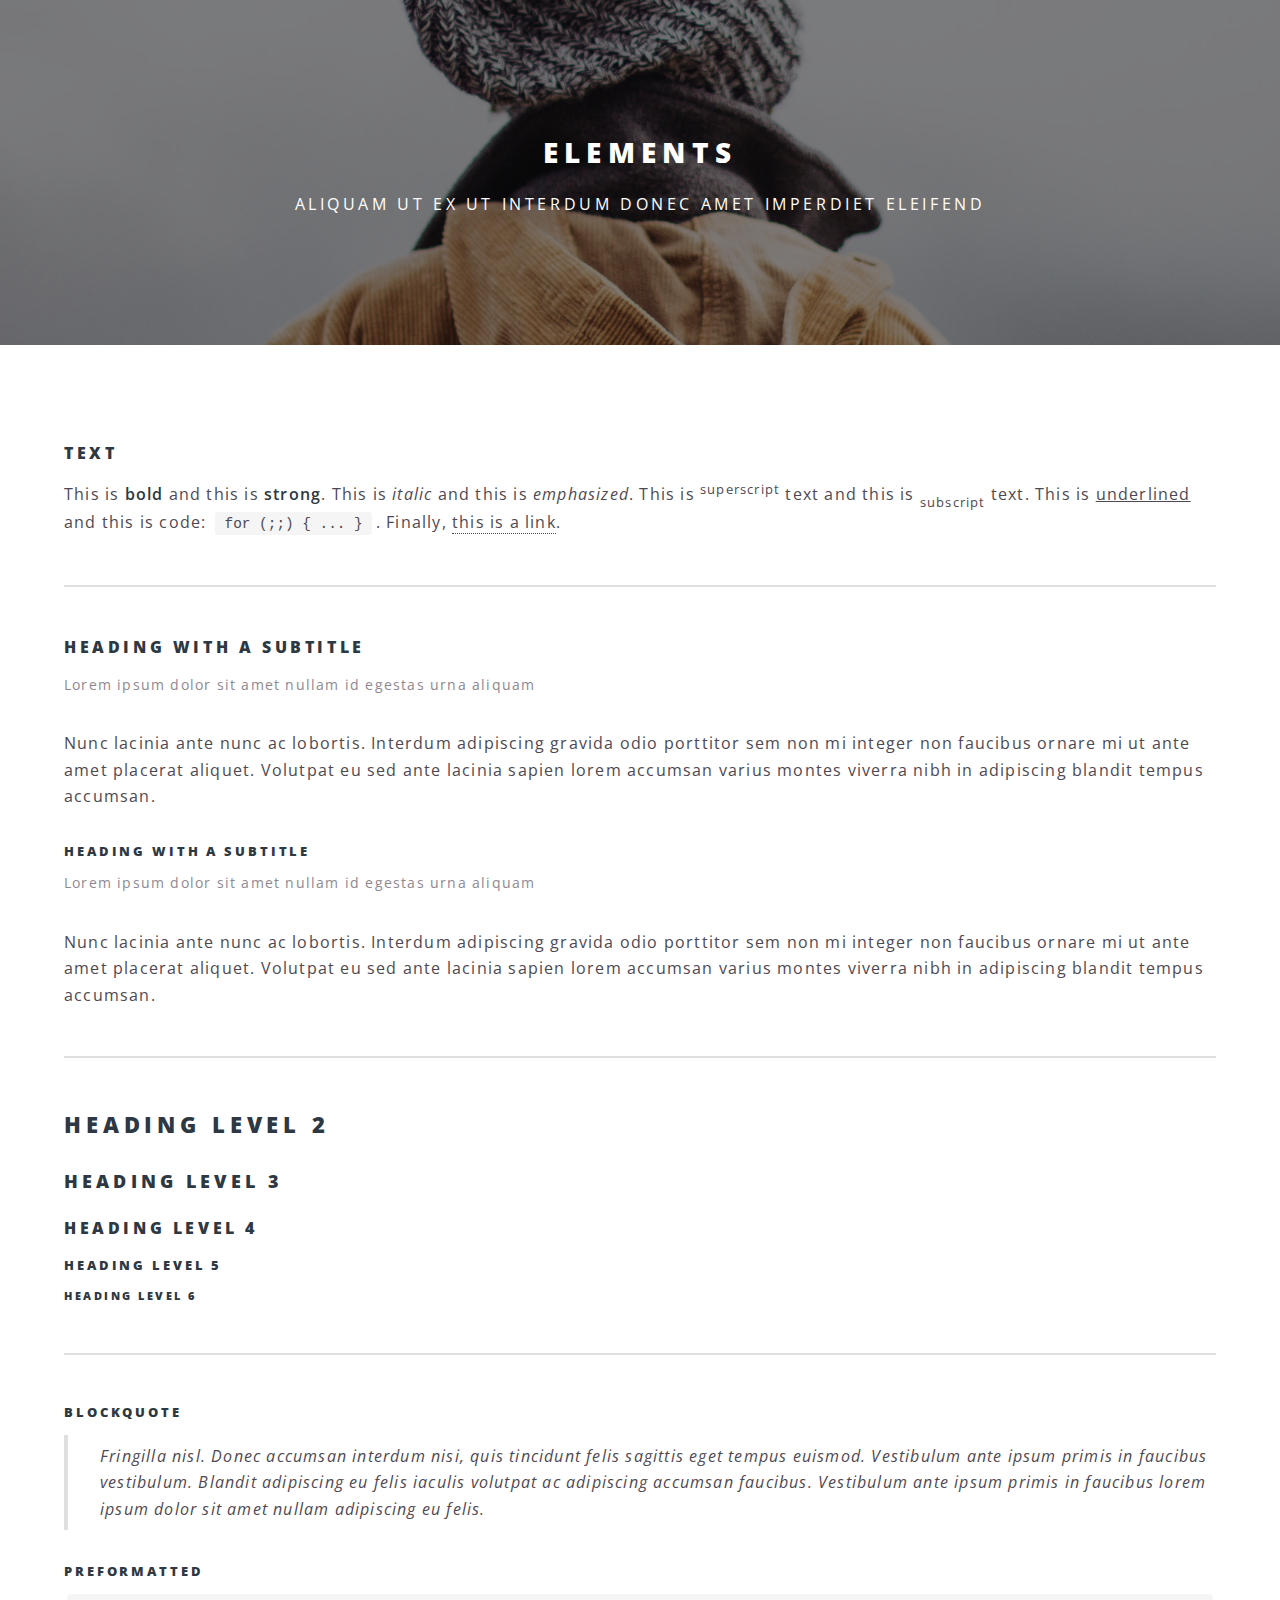
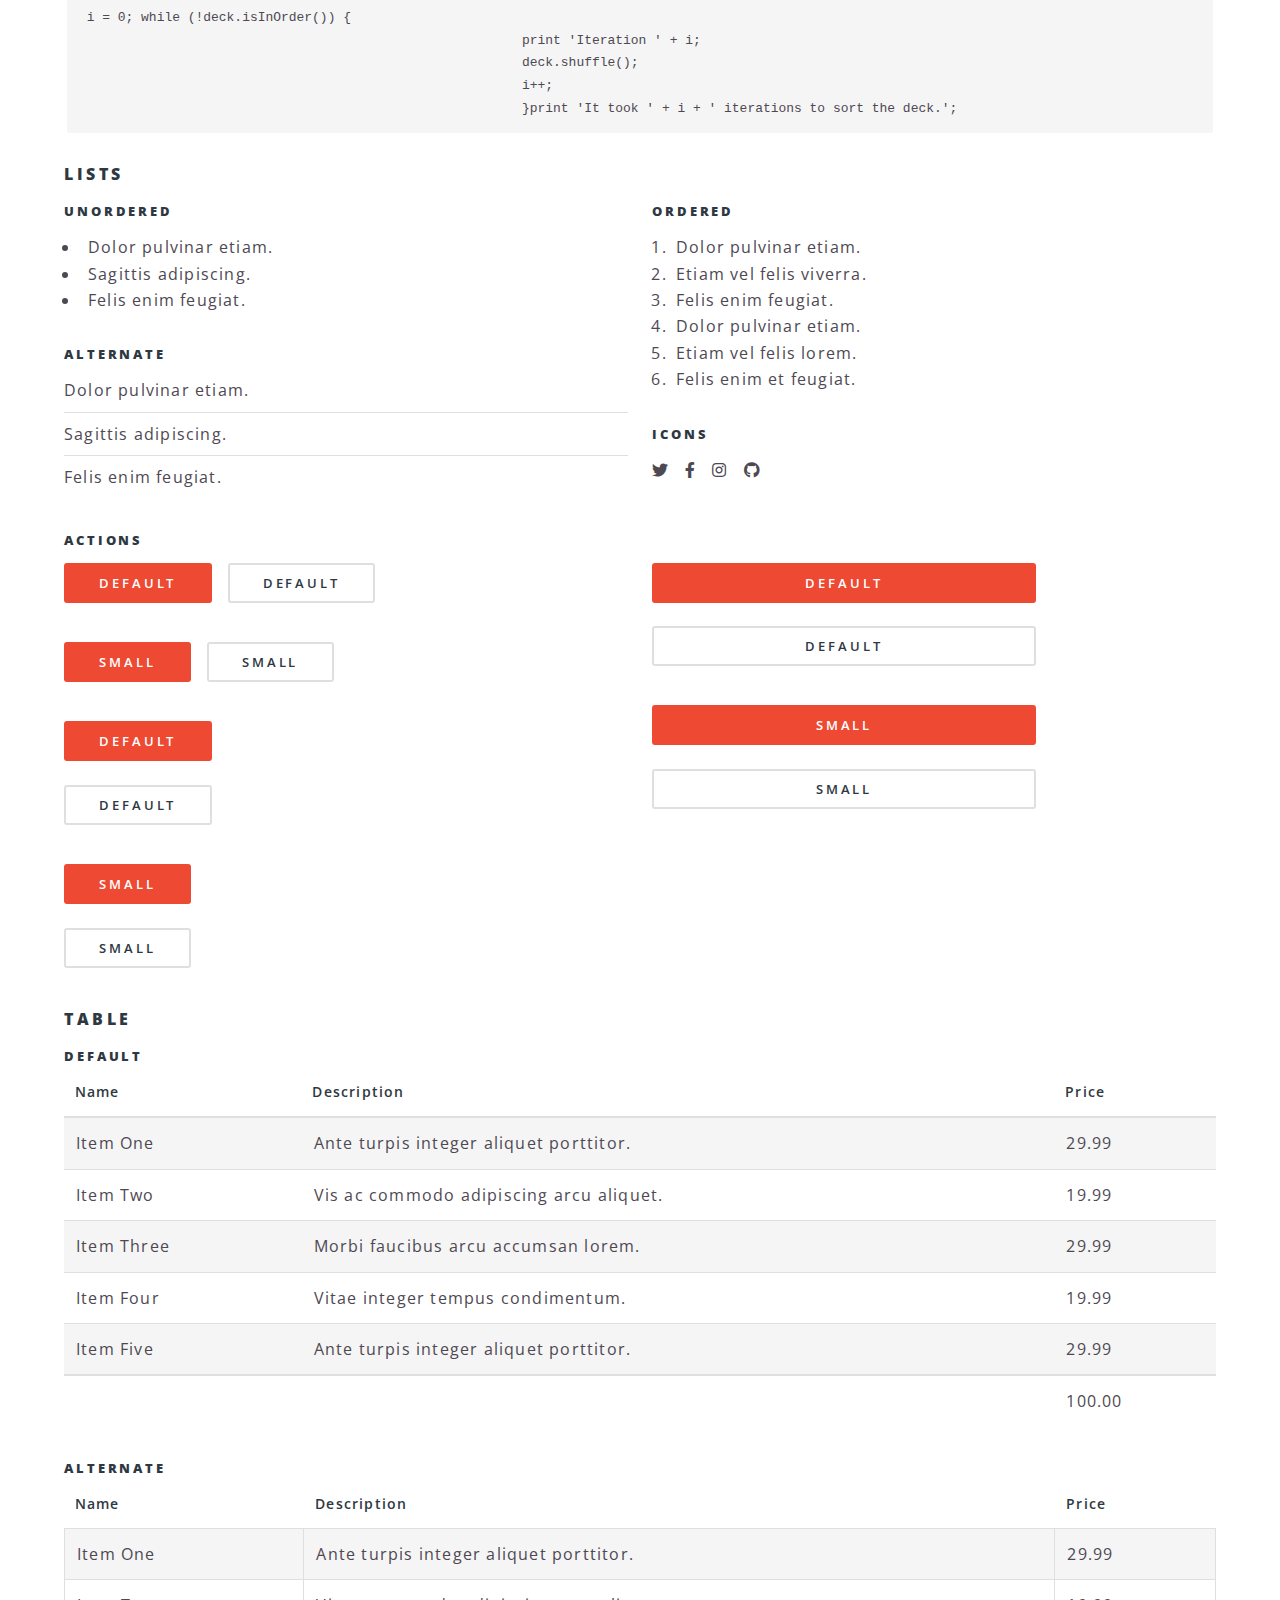
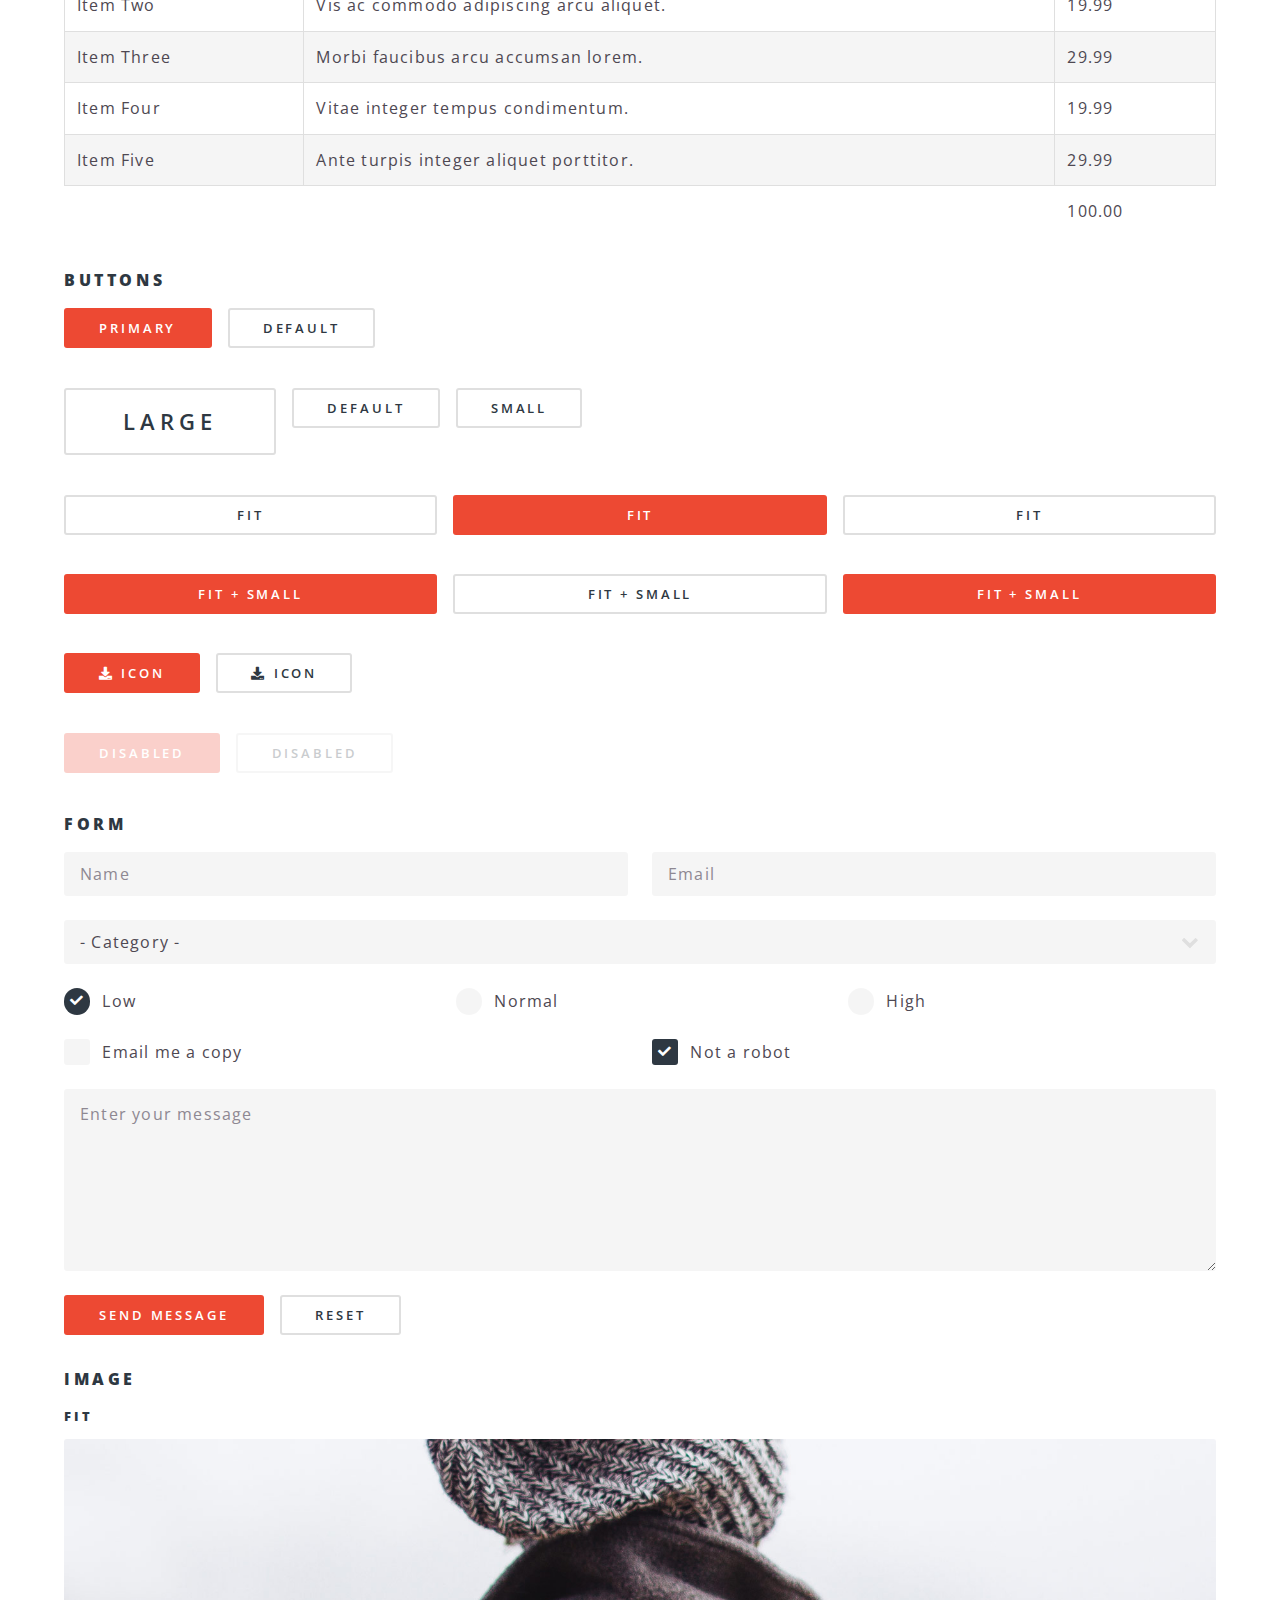
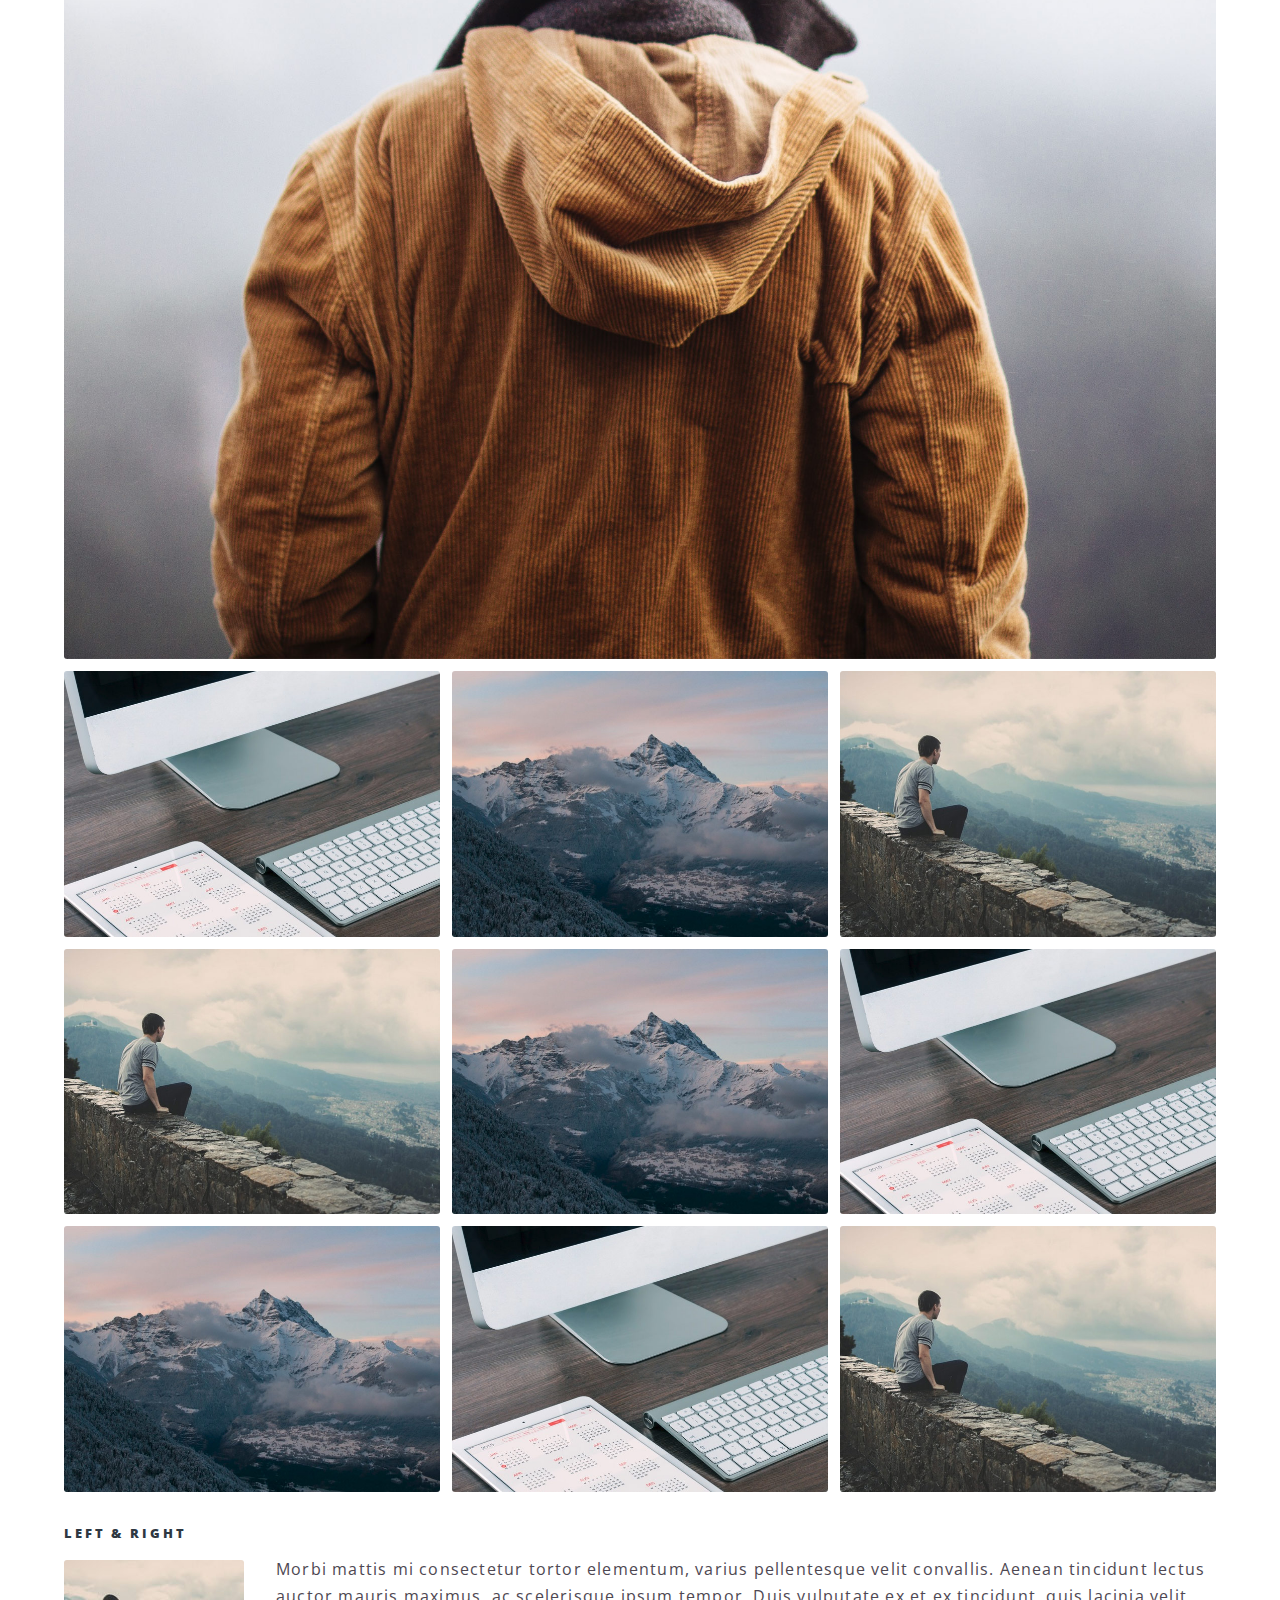
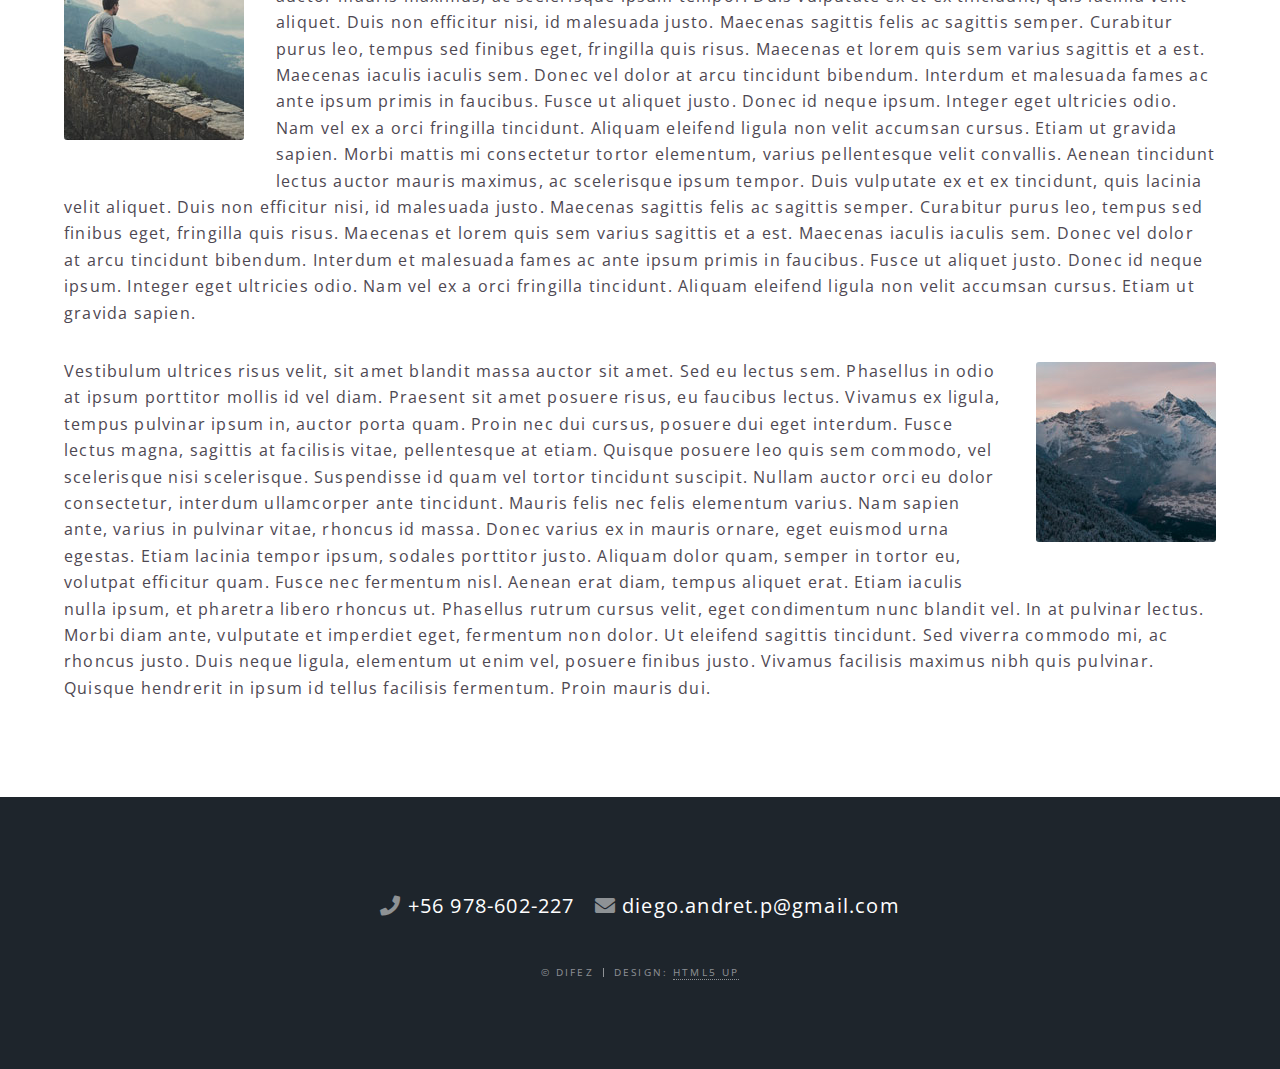
<file: Elements/index.html>
<!DOCTYPE html><html lang="es"><head><meta charSet="utf-8"/><meta http-equiv="x-ua-compatible" content="ie=edge"/><meta name="viewport" content="width=device-width, initial-scale=1, shrink-to-fit=no"/><style data-href="/commons.9a91d0d5e2e82410b8de.css">@import url(https://fonts.googleapis.com/css?family=Open+Sans:400,400italic,600,600italic,800,800italic);
/*!
 * Font Awesome Free 5.9.0 by @fontawesome - https://fontawesome.com
 * License - https://fontawesome.com/license/free (Icons: CC BY 4.0, Fonts: SIL OFL 1.1, Code: MIT License)
 */.fa,.fab,.fal,.far,.fas{-moz-osx-font-smoothing:grayscale;-webkit-font-smoothing:antialiased;display:inline-block;font-style:normal;font-variant:normal;text-rendering:auto;line-height:1}.fa-lg{font-size:1.33333em;line-height:.75em;vertical-align:-.0667em}.fa-xs{font-size:.75em}.fa-sm{font-size:.875em}.fa-1x{font-size:1em}.fa-2x{font-size:2em}.fa-3x{font-size:3em}.fa-4x{font-size:4em}.fa-5x{font-size:5em}.fa-6x{font-size:6em}.fa-7x{font-size:7em}.fa-8x{font-size:8em}.fa-9x{font-size:9em}.fa-10x{font-size:10em}.fa-fw{text-align:center;width:1.25em}.fa-ul{list-style-type:none;margin-left:2.5em;padding-left:0}.fa-ul>li{position:relative}.fa-li{left:-2em;position:absolute;text-align:center;width:2em;line-height:inherit}.fa-border{border:.08em solid #eee;border-radius:.1em;padding:.2em .25em .15em}.fa-pull-left{float:left}.fa-pull-right{float:right}.fa.fa-pull-left,.fab.fa-pull-left,.fal.fa-pull-left,.far.fa-pull-left,.fas.fa-pull-left{margin-right:.3em}.fa.fa-pull-right,.fab.fa-pull-right,.fal.fa-pull-right,.far.fa-pull-right,.fas.fa-pull-right{margin-left:.3em}.fa-spin{-webkit-animation:fa-spin 2s linear infinite;animation:fa-spin 2s linear infinite}.fa-pulse{-webkit-animation:fa-spin 1s steps(8) infinite;animation:fa-spin 1s steps(8) infinite}@-webkit-keyframes fa-spin{0%{-webkit-transform:rotate(0deg);transform:rotate(0deg)}to{-webkit-transform:rotate(1turn);transform:rotate(1turn)}}@keyframes fa-spin{0%{-webkit-transform:rotate(0deg);transform:rotate(0deg)}to{-webkit-transform:rotate(1turn);transform:rotate(1turn)}}.fa-rotate-90{-ms-filter:"progid:DXImageTransform.Microsoft.BasicImage(rotation=1)";-webkit-transform:rotate(90deg);transform:rotate(90deg)}.fa-rotate-180{-ms-filter:"progid:DXImageTransform.Microsoft.BasicImage(rotation=2)";-webkit-transform:rotate(180deg);transform:rotate(180deg)}.fa-rotate-270{-ms-filter:"progid:DXImageTransform.Microsoft.BasicImage(rotation=3)";-webkit-transform:rotate(270deg);transform:rotate(270deg)}.fa-flip-horizontal{-ms-filter:"progid:DXImageTransform.Microsoft.BasicImage(rotation=0, mirror=1)";-webkit-transform:scaleX(-1);transform:scaleX(-1)}.fa-flip-vertical{-webkit-transform:scaleY(-1);transform:scaleY(-1)}.fa-flip-both,.fa-flip-horizontal.fa-flip-vertical,.fa-flip-vertical{-ms-filter:"progid:DXImageTransform.Microsoft.BasicImage(rotation=2, mirror=1)"}.fa-flip-both,.fa-flip-horizontal.fa-flip-vertical{-webkit-transform:scale(-1);transform:scale(-1)}:root .fa-flip-both,:root .fa-flip-horizontal,:root .fa-flip-vertical,:root .fa-rotate-90,:root .fa-rotate-180,:root .fa-rotate-270{-webkit-filter:none;filter:none}.fa-stack{display:inline-block;height:2em;line-height:2em;position:relative;vertical-align:middle;width:2.5em}.fa-stack-1x,.fa-stack-2x{left:0;position:absolute;text-align:center;width:100%}.fa-stack-1x{line-height:inherit}.fa-stack-2x{font-size:2em}.fa-inverse{color:#fff}.fa-500px:before{content:"\F26E"}.fa-accessible-icon:before{content:"\F368"}.fa-accusoft:before{content:"\F369"}.fa-acquisitions-incorporated:before{content:"\F6AF"}.fa-ad:before{content:"\F641"}.fa-address-book:before{content:"\F2B9"}.fa-address-card:before{content:"\F2BB"}.fa-adjust:before{content:"\F042"}.fa-adn:before{content:"\F170"}.fa-adobe:before{content:"\F778"}.fa-adversal:before{content:"\F36A"}.fa-affiliatetheme:before{content:"\F36B"}.fa-air-freshener:before{content:"\F5D0"}.fa-airbnb:before{content:"\F834"}.fa-algolia:before{content:"\F36C"}.fa-align-center:before{content:"\F037"}.fa-align-justify:before{content:"\F039"}.fa-align-left:before{content:"\F036"}.fa-align-right:before{content:"\F038"}.fa-alipay:before{content:"\F642"}.fa-allergies:before{content:"\F461"}.fa-amazon:before{content:"\F270"}.fa-amazon-pay:before{content:"\F42C"}.fa-ambulance:before{content:"\F0F9"}.fa-american-sign-language-interpreting:before{content:"\F2A3"}.fa-amilia:before{content:"\F36D"}.fa-anchor:before{content:"\F13D"}.fa-android:before{content:"\F17B"}.fa-angellist:before{content:"\F209"}.fa-angle-double-down:before{content:"\F103"}.fa-angle-double-left:before{content:"\F100"}.fa-angle-double-right:before{content:"\F101"}.fa-angle-double-up:before{content:"\F102"}.fa-angle-down:before{content:"\F107"}.fa-angle-left:before{content:"\F104"}.fa-angle-right:before{content:"\F105"}.fa-angle-up:before{content:"\F106"}.fa-angry:before{content:"\F556"}.fa-angrycreative:before{content:"\F36E"}.fa-angular:before{content:"\F420"}.fa-ankh:before{content:"\F644"}.fa-app-store:before{content:"\F36F"}.fa-app-store-ios:before{content:"\F370"}.fa-apper:before{content:"\F371"}.fa-apple:before{content:"\F179"}.fa-apple-alt:before{content:"\F5D1"}.fa-apple-pay:before{content:"\F415"}.fa-archive:before{content:"\F187"}.fa-archway:before{content:"\F557"}.fa-arrow-alt-circle-down:before{content:"\F358"}.fa-arrow-alt-circle-left:before{content:"\F359"}.fa-arrow-alt-circle-right:before{content:"\F35A"}.fa-arrow-alt-circle-up:before{content:"\F35B"}.fa-arrow-circle-down:before{content:"\F0AB"}.fa-arrow-circle-left:before{content:"\F0A8"}.fa-arrow-circle-right:before{content:"\F0A9"}.fa-arrow-circle-up:before{content:"\F0AA"}.fa-arrow-down:before{content:"\F063"}.fa-arrow-left:before{content:"\F060"}.fa-arrow-right:before{content:"\F061"}.fa-arrow-up:before{content:"\F062"}.fa-arrows-alt:before{content:"\F0B2"}.fa-arrows-alt-h:before{content:"\F337"}.fa-arrows-alt-v:before{content:"\F338"}.fa-artstation:before{content:"\F77A"}.fa-assistive-listening-systems:before{content:"\F2A2"}.fa-asterisk:before{content:"\F069"}.fa-asymmetrik:before{content:"\F372"}.fa-at:before{content:"\F1FA"}.fa-atlas:before{content:"\F558"}.fa-atlassian:before{content:"\F77B"}.fa-atom:before{content:"\F5D2"}.fa-audible:before{content:"\F373"}.fa-audio-description:before{content:"\F29E"}.fa-autoprefixer:before{content:"\F41C"}.fa-avianex:before{content:"\F374"}.fa-aviato:before{content:"\F421"}.fa-award:before{content:"\F559"}.fa-aws:before{content:"\F375"}.fa-baby:before{content:"\F77C"}.fa-baby-carriage:before{content:"\F77D"}.fa-backspace:before{content:"\F55A"}.fa-backward:before{content:"\F04A"}.fa-bacon:before{content:"\F7E5"}.fa-balance-scale:before{content:"\F24E"}.fa-balance-scale-left:before{content:"\F515"}.fa-balance-scale-right:before{content:"\F516"}.fa-ban:before{content:"\F05E"}.fa-band-aid:before{content:"\F462"}.fa-bandcamp:before{content:"\F2D5"}.fa-barcode:before{content:"\F02A"}.fa-bars:before{content:"\F0C9"}.fa-baseball-ball:before{content:"\F433"}.fa-basketball-ball:before{content:"\F434"}.fa-bath:before{content:"\F2CD"}.fa-battery-empty:before{content:"\F244"}.fa-battery-full:before{content:"\F240"}.fa-battery-half:before{content:"\F242"}.fa-battery-quarter:before{content:"\F243"}.fa-battery-three-quarters:before{content:"\F241"}.fa-battle-net:before{content:"\F835"}.fa-bed:before{content:"\F236"}.fa-beer:before{content:"\F0FC"}.fa-behance:before{content:"\F1B4"}.fa-behance-square:before{content:"\F1B5"}.fa-bell:before{content:"\F0F3"}.fa-bell-slash:before{content:"\F1F6"}.fa-bezier-curve:before{content:"\F55B"}.fa-bible:before{content:"\F647"}.fa-bicycle:before{content:"\F206"}.fa-biking:before{content:"\F84A"}.fa-bimobject:before{content:"\F378"}.fa-binoculars:before{content:"\F1E5"}.fa-biohazard:before{content:"\F780"}.fa-birthday-cake:before{content:"\F1FD"}.fa-bitbucket:before{content:"\F171"}.fa-bitcoin:before{content:"\F379"}.fa-bity:before{content:"\F37A"}.fa-black-tie:before{content:"\F27E"}.fa-blackberry:before{content:"\F37B"}.fa-blender:before{content:"\F517"}.fa-blender-phone:before{content:"\F6B6"}.fa-blind:before{content:"\F29D"}.fa-blog:before{content:"\F781"}.fa-blogger:before{content:"\F37C"}.fa-blogger-b:before{content:"\F37D"}.fa-bluetooth:before{content:"\F293"}.fa-bluetooth-b:before{content:"\F294"}.fa-bold:before{content:"\F032"}.fa-bolt:before{content:"\F0E7"}.fa-bomb:before{content:"\F1E2"}.fa-bone:before{content:"\F5D7"}.fa-bong:before{content:"\F55C"}.fa-book:before{content:"\F02D"}.fa-book-dead:before{content:"\F6B7"}.fa-book-medical:before{content:"\F7E6"}.fa-book-open:before{content:"\F518"}.fa-book-reader:before{content:"\F5DA"}.fa-bookmark:before{content:"\F02E"}.fa-bootstrap:before{content:"\F836"}.fa-border-all:before{content:"\F84C"}.fa-border-none:before{content:"\F850"}.fa-border-style:before{content:"\F853"}.fa-bowling-ball:before{content:"\F436"}.fa-box:before{content:"\F466"}.fa-box-open:before{content:"\F49E"}.fa-boxes:before{content:"\F468"}.fa-braille:before{content:"\F2A1"}.fa-brain:before{content:"\F5DC"}.fa-bread-slice:before{content:"\F7EC"}.fa-briefcase:before{content:"\F0B1"}.fa-briefcase-medical:before{content:"\F469"}.fa-broadcast-tower:before{content:"\F519"}.fa-broom:before{content:"\F51A"}.fa-brush:before{content:"\F55D"}.fa-btc:before{content:"\F15A"}.fa-buffer:before{content:"\F837"}.fa-bug:before{content:"\F188"}.fa-building:before{content:"\F1AD"}.fa-bullhorn:before{content:"\F0A1"}.fa-bullseye:before{content:"\F140"}.fa-burn:before{content:"\F46A"}.fa-buromobelexperte:before{content:"\F37F"}.fa-bus:before{content:"\F207"}.fa-bus-alt:before{content:"\F55E"}.fa-business-time:before{content:"\F64A"}.fa-buysellads:before{content:"\F20D"}.fa-calculator:before{content:"\F1EC"}.fa-calendar:before{content:"\F133"}.fa-calendar-alt:before{content:"\F073"}.fa-calendar-check:before{content:"\F274"}.fa-calendar-day:before{content:"\F783"}.fa-calendar-minus:before{content:"\F272"}.fa-calendar-plus:before{content:"\F271"}.fa-calendar-times:before{content:"\F273"}.fa-calendar-week:before{content:"\F784"}.fa-camera:before{content:"\F030"}.fa-camera-retro:before{content:"\F083"}.fa-campground:before{content:"\F6BB"}.fa-canadian-maple-leaf:before{content:"\F785"}.fa-candy-cane:before{content:"\F786"}.fa-cannabis:before{content:"\F55F"}.fa-capsules:before{content:"\F46B"}.fa-car:before{content:"\F1B9"}.fa-car-alt:before{content:"\F5DE"}.fa-car-battery:before{content:"\F5DF"}.fa-car-crash:before{content:"\F5E1"}.fa-car-side:before{content:"\F5E4"}.fa-caret-down:before{content:"\F0D7"}.fa-caret-left:before{content:"\F0D9"}.fa-caret-right:before{content:"\F0DA"}.fa-caret-square-down:before{content:"\F150"}.fa-caret-square-left:before{content:"\F191"}.fa-caret-square-right:before{content:"\F152"}.fa-caret-square-up:before{content:"\F151"}.fa-caret-up:before{content:"\F0D8"}.fa-carrot:before{content:"\F787"}.fa-cart-arrow-down:before{content:"\F218"}.fa-cart-plus:before{content:"\F217"}.fa-cash-register:before{content:"\F788"}.fa-cat:before{content:"\F6BE"}.fa-cc-amazon-pay:before{content:"\F42D"}.fa-cc-amex:before{content:"\F1F3"}.fa-cc-apple-pay:before{content:"\F416"}.fa-cc-diners-club:before{content:"\F24C"}.fa-cc-discover:before{content:"\F1F2"}.fa-cc-jcb:before{content:"\F24B"}.fa-cc-mastercard:before{content:"\F1F1"}.fa-cc-paypal:before{content:"\F1F4"}.fa-cc-stripe:before{content:"\F1F5"}.fa-cc-visa:before{content:"\F1F0"}.fa-centercode:before{content:"\F380"}.fa-centos:before{content:"\F789"}.fa-certificate:before{content:"\F0A3"}.fa-chair:before{content:"\F6C0"}.fa-chalkboard:before{content:"\F51B"}.fa-chalkboard-teacher:before{content:"\F51C"}.fa-charging-station:before{content:"\F5E7"}.fa-chart-area:before{content:"\F1FE"}.fa-chart-bar:before{content:"\F080"}.fa-chart-line:before{content:"\F201"}.fa-chart-pie:before{content:"\F200"}.fa-check:before{content:"\F00C"}.fa-check-circle:before{content:"\F058"}.fa-check-double:before{content:"\F560"}.fa-check-square:before{content:"\F14A"}.fa-cheese:before{content:"\F7EF"}.fa-chess:before{content:"\F439"}.fa-chess-bishop:before{content:"\F43A"}.fa-chess-board:before{content:"\F43C"}.fa-chess-king:before{content:"\F43F"}.fa-chess-knight:before{content:"\F441"}.fa-chess-pawn:before{content:"\F443"}.fa-chess-queen:before{content:"\F445"}.fa-chess-rook:before{content:"\F447"}.fa-chevron-circle-down:before{content:"\F13A"}.fa-chevron-circle-left:before{content:"\F137"}.fa-chevron-circle-right:before{content:"\F138"}.fa-chevron-circle-up:before{content:"\F139"}.fa-chevron-down:before{content:"\F078"}.fa-chevron-left:before{content:"\F053"}.fa-chevron-right:before{content:"\F054"}.fa-chevron-up:before{content:"\F077"}.fa-child:before{content:"\F1AE"}.fa-chrome:before{content:"\F268"}.fa-chromecast:before{content:"\F838"}.fa-church:before{content:"\F51D"}.fa-circle:before{content:"\F111"}.fa-circle-notch:before{content:"\F1CE"}.fa-city:before{content:"\F64F"}.fa-clinic-medical:before{content:"\F7F2"}.fa-clipboard:before{content:"\F328"}.fa-clipboard-check:before{content:"\F46C"}.fa-clipboard-list:before{content:"\F46D"}.fa-clock:before{content:"\F017"}.fa-clone:before{content:"\F24D"}.fa-closed-captioning:before{content:"\F20A"}.fa-cloud:before{content:"\F0C2"}.fa-cloud-download-alt:before{content:"\F381"}.fa-cloud-meatball:before{content:"\F73B"}.fa-cloud-moon:before{content:"\F6C3"}.fa-cloud-moon-rain:before{content:"\F73C"}.fa-cloud-rain:before{content:"\F73D"}.fa-cloud-showers-heavy:before{content:"\F740"}.fa-cloud-sun:before{content:"\F6C4"}.fa-cloud-sun-rain:before{content:"\F743"}.fa-cloud-upload-alt:before{content:"\F382"}.fa-cloudscale:before{content:"\F383"}.fa-cloudsmith:before{content:"\F384"}.fa-cloudversify:before{content:"\F385"}.fa-cocktail:before{content:"\F561"}.fa-code:before{content:"\F121"}.fa-code-branch:before{content:"\F126"}.fa-codepen:before{content:"\F1CB"}.fa-codiepie:before{content:"\F284"}.fa-coffee:before{content:"\F0F4"}.fa-cog:before{content:"\F013"}.fa-cogs:before{content:"\F085"}.fa-coins:before{content:"\F51E"}.fa-columns:before{content:"\F0DB"}.fa-comment:before{content:"\F075"}.fa-comment-alt:before{content:"\F27A"}.fa-comment-dollar:before{content:"\F651"}.fa-comment-dots:before{content:"\F4AD"}.fa-comment-medical:before{content:"\F7F5"}.fa-comment-slash:before{content:"\F4B3"}.fa-comments:before{content:"\F086"}.fa-comments-dollar:before{content:"\F653"}.fa-compact-disc:before{content:"\F51F"}.fa-compass:before{content:"\F14E"}.fa-compress:before{content:"\F066"}.fa-compress-arrows-alt:before{content:"\F78C"}.fa-concierge-bell:before{content:"\F562"}.fa-confluence:before{content:"\F78D"}.fa-connectdevelop:before{content:"\F20E"}.fa-contao:before{content:"\F26D"}.fa-cookie:before{content:"\F563"}.fa-cookie-bite:before{content:"\F564"}.fa-copy:before{content:"\F0C5"}.fa-copyright:before{content:"\F1F9"}.fa-couch:before{content:"\F4B8"}.fa-cpanel:before{content:"\F388"}.fa-creative-commons:before{content:"\F25E"}.fa-creative-commons-by:before{content:"\F4E7"}.fa-creative-commons-nc:before{content:"\F4E8"}.fa-creative-commons-nc-eu:before{content:"\F4E9"}.fa-creative-commons-nc-jp:before{content:"\F4EA"}.fa-creative-commons-nd:before{content:"\F4EB"}.fa-creative-commons-pd:before{content:"\F4EC"}.fa-creative-commons-pd-alt:before{content:"\F4ED"}.fa-creative-commons-remix:before{content:"\F4EE"}.fa-creative-commons-sa:before{content:"\F4EF"}.fa-creative-commons-sampling:before{content:"\F4F0"}.fa-creative-commons-sampling-plus:before{content:"\F4F1"}.fa-creative-commons-share:before{content:"\F4F2"}.fa-creative-commons-zero:before{content:"\F4F3"}.fa-credit-card:before{content:"\F09D"}.fa-critical-role:before{content:"\F6C9"}.fa-crop:before{content:"\F125"}.fa-crop-alt:before{content:"\F565"}.fa-cross:before{content:"\F654"}.fa-crosshairs:before{content:"\F05B"}.fa-crow:before{content:"\F520"}.fa-crown:before{content:"\F521"}.fa-crutch:before{content:"\F7F7"}.fa-css3:before{content:"\F13C"}.fa-css3-alt:before{content:"\F38B"}.fa-cube:before{content:"\F1B2"}.fa-cubes:before{content:"\F1B3"}.fa-cut:before{content:"\F0C4"}.fa-cuttlefish:before{content:"\F38C"}.fa-d-and-d:before{content:"\F38D"}.fa-d-and-d-beyond:before{content:"\F6CA"}.fa-dashcube:before{content:"\F210"}.fa-database:before{content:"\F1C0"}.fa-deaf:before{content:"\F2A4"}.fa-delicious:before{content:"\F1A5"}.fa-democrat:before{content:"\F747"}.fa-deploydog:before{content:"\F38E"}.fa-deskpro:before{content:"\F38F"}.fa-desktop:before{content:"\F108"}.fa-dev:before{content:"\F6CC"}.fa-deviantart:before{content:"\F1BD"}.fa-dharmachakra:before{content:"\F655"}.fa-dhl:before{content:"\F790"}.fa-diagnoses:before{content:"\F470"}.fa-diaspora:before{content:"\F791"}.fa-dice:before{content:"\F522"}.fa-dice-d20:before{content:"\F6CF"}.fa-dice-d6:before{content:"\F6D1"}.fa-dice-five:before{content:"\F523"}.fa-dice-four:before{content:"\F524"}.fa-dice-one:before{content:"\F525"}.fa-dice-six:before{content:"\F526"}.fa-dice-three:before{content:"\F527"}.fa-dice-two:before{content:"\F528"}.fa-digg:before{content:"\F1A6"}.fa-digital-ocean:before{content:"\F391"}.fa-digital-tachograph:before{content:"\F566"}.fa-directions:before{content:"\F5EB"}.fa-discord:before{content:"\F392"}.fa-discourse:before{content:"\F393"}.fa-divide:before{content:"\F529"}.fa-dizzy:before{content:"\F567"}.fa-dna:before{content:"\F471"}.fa-dochub:before{content:"\F394"}.fa-docker:before{content:"\F395"}.fa-dog:before{content:"\F6D3"}.fa-dollar-sign:before{content:"\F155"}.fa-dolly:before{content:"\F472"}.fa-dolly-flatbed:before{content:"\F474"}.fa-donate:before{content:"\F4B9"}.fa-door-closed:before{content:"\F52A"}.fa-door-open:before{content:"\F52B"}.fa-dot-circle:before{content:"\F192"}.fa-dove:before{content:"\F4BA"}.fa-download:before{content:"\F019"}.fa-draft2digital:before{content:"\F396"}.fa-drafting-compass:before{content:"\F568"}.fa-dragon:before{content:"\F6D5"}.fa-draw-polygon:before{content:"\F5EE"}.fa-dribbble:before{content:"\F17D"}.fa-dribbble-square:before{content:"\F397"}.fa-dropbox:before{content:"\F16B"}.fa-drum:before{content:"\F569"}.fa-drum-steelpan:before{content:"\F56A"}.fa-drumstick-bite:before{content:"\F6D7"}.fa-drupal:before{content:"\F1A9"}.fa-dumbbell:before{content:"\F44B"}.fa-dumpster:before{content:"\F793"}.fa-dumpster-fire:before{content:"\F794"}.fa-dungeon:before{content:"\F6D9"}.fa-dyalog:before{content:"\F399"}.fa-earlybirds:before{content:"\F39A"}.fa-ebay:before{content:"\F4F4"}.fa-edge:before{content:"\F282"}.fa-edit:before{content:"\F044"}.fa-egg:before{content:"\F7FB"}.fa-eject:before{content:"\F052"}.fa-elementor:before{content:"\F430"}.fa-ellipsis-h:before{content:"\F141"}.fa-ellipsis-v:before{content:"\F142"}.fa-ello:before{content:"\F5F1"}.fa-ember:before{content:"\F423"}.fa-empire:before{content:"\F1D1"}.fa-envelope:before{content:"\F0E0"}.fa-envelope-open:before{content:"\F2B6"}.fa-envelope-open-text:before{content:"\F658"}.fa-envelope-square:before{content:"\F199"}.fa-envira:before{content:"\F299"}.fa-equals:before{content:"\F52C"}.fa-eraser:before{content:"\F12D"}.fa-erlang:before{content:"\F39D"}.fa-ethereum:before{content:"\F42E"}.fa-ethernet:before{content:"\F796"}.fa-etsy:before{content:"\F2D7"}.fa-euro-sign:before{content:"\F153"}.fa-evernote:before{content:"\F839"}.fa-exchange-alt:before{content:"\F362"}.fa-exclamation:before{content:"\F12A"}.fa-exclamation-circle:before{content:"\F06A"}.fa-exclamation-triangle:before{content:"\F071"}.fa-expand:before{content:"\F065"}.fa-expand-arrows-alt:before{content:"\F31E"}.fa-expeditedssl:before{content:"\F23E"}.fa-external-link-alt:before{content:"\F35D"}.fa-external-link-square-alt:before{content:"\F360"}.fa-eye:before{content:"\F06E"}.fa-eye-dropper:before{content:"\F1FB"}.fa-eye-slash:before{content:"\F070"}.fa-facebook:before{content:"\F09A"}.fa-facebook-f:before{content:"\F39E"}.fa-facebook-messenger:before{content:"\F39F"}.fa-facebook-square:before{content:"\F082"}.fa-fan:before{content:"\F863"}.fa-fantasy-flight-games:before{content:"\F6DC"}.fa-fast-backward:before{content:"\F049"}.fa-fast-forward:before{content:"\F050"}.fa-fax:before{content:"\F1AC"}.fa-feather:before{content:"\F52D"}.fa-feather-alt:before{content:"\F56B"}.fa-fedex:before{content:"\F797"}.fa-fedora:before{content:"\F798"}.fa-female:before{content:"\F182"}.fa-fighter-jet:before{content:"\F0FB"}.fa-figma:before{content:"\F799"}.fa-file:before{content:"\F15B"}.fa-file-alt:before{content:"\F15C"}.fa-file-archive:before{content:"\F1C6"}.fa-file-audio:before{content:"\F1C7"}.fa-file-code:before{content:"\F1C9"}.fa-file-contract:before{content:"\F56C"}.fa-file-csv:before{content:"\F6DD"}.fa-file-download:before{content:"\F56D"}.fa-file-excel:before{content:"\F1C3"}.fa-file-export:before{content:"\F56E"}.fa-file-image:before{content:"\F1C5"}.fa-file-import:before{content:"\F56F"}.fa-file-invoice:before{content:"\F570"}.fa-file-invoice-dollar:before{content:"\F571"}.fa-file-medical:before{content:"\F477"}.fa-file-medical-alt:before{content:"\F478"}.fa-file-pdf:before{content:"\F1C1"}.fa-file-powerpoint:before{content:"\F1C4"}.fa-file-prescription:before{content:"\F572"}.fa-file-signature:before{content:"\F573"}.fa-file-upload:before{content:"\F574"}.fa-file-video:before{content:"\F1C8"}.fa-file-word:before{content:"\F1C2"}.fa-fill:before{content:"\F575"}.fa-fill-drip:before{content:"\F576"}.fa-film:before{content:"\F008"}.fa-filter:before{content:"\F0B0"}.fa-fingerprint:before{content:"\F577"}.fa-fire:before{content:"\F06D"}.fa-fire-alt:before{content:"\F7E4"}.fa-fire-extinguisher:before{content:"\F134"}.fa-firefox:before{content:"\F269"}.fa-first-aid:before{content:"\F479"}.fa-first-order:before{content:"\F2B0"}.fa-first-order-alt:before{content:"\F50A"}.fa-firstdraft:before{content:"\F3A1"}.fa-fish:before{content:"\F578"}.fa-fist-raised:before{content:"\F6DE"}.fa-flag:before{content:"\F024"}.fa-flag-checkered:before{content:"\F11E"}.fa-flag-usa:before{content:"\F74D"}.fa-flask:before{content:"\F0C3"}.fa-flickr:before{content:"\F16E"}.fa-flipboard:before{content:"\F44D"}.fa-flushed:before{content:"\F579"}.fa-fly:before{content:"\F417"}.fa-folder:before{content:"\F07B"}.fa-folder-minus:before{content:"\F65D"}.fa-folder-open:before{content:"\F07C"}.fa-folder-plus:before{content:"\F65E"}.fa-font:before{content:"\F031"}.fa-font-awesome:before{content:"\F2B4"}.fa-font-awesome-alt:before{content:"\F35C"}.fa-font-awesome-flag:before{content:"\F425"}.fa-font-awesome-logo-full:before{content:"\F4E6"}.fa-fonticons:before{content:"\F280"}.fa-fonticons-fi:before{content:"\F3A2"}.fa-football-ball:before{content:"\F44E"}.fa-fort-awesome:before{content:"\F286"}.fa-fort-awesome-alt:before{content:"\F3A3"}.fa-forumbee:before{content:"\F211"}.fa-forward:before{content:"\F04E"}.fa-foursquare:before{content:"\F180"}.fa-free-code-camp:before{content:"\F2C5"}.fa-freebsd:before{content:"\F3A4"}.fa-frog:before{content:"\F52E"}.fa-frown:before{content:"\F119"}.fa-frown-open:before{content:"\F57A"}.fa-fulcrum:before{content:"\F50B"}.fa-funnel-dollar:before{content:"\F662"}.fa-futbol:before{content:"\F1E3"}.fa-galactic-republic:before{content:"\F50C"}.fa-galactic-senate:before{content:"\F50D"}.fa-gamepad:before{content:"\F11B"}.fa-gas-pump:before{content:"\F52F"}.fa-gavel:before{content:"\F0E3"}.fa-gem:before{content:"\F3A5"}.fa-genderless:before{content:"\F22D"}.fa-get-pocket:before{content:"\F265"}.fa-gg:before{content:"\F260"}.fa-gg-circle:before{content:"\F261"}.fa-ghost:before{content:"\F6E2"}.fa-gift:before{content:"\F06B"}.fa-gifts:before{content:"\F79C"}.fa-git:before{content:"\F1D3"}.fa-git-alt:before{content:"\F841"}.fa-git-square:before{content:"\F1D2"}.fa-github:before{content:"\F09B"}.fa-github-alt:before{content:"\F113"}.fa-github-square:before{content:"\F092"}.fa-gitkraken:before{content:"\F3A6"}.fa-gitlab:before{content:"\F296"}.fa-gitter:before{content:"\F426"}.fa-glass-cheers:before{content:"\F79F"}.fa-glass-martini:before{content:"\F000"}.fa-glass-martini-alt:before{content:"\F57B"}.fa-glass-whiskey:before{content:"\F7A0"}.fa-glasses:before{content:"\F530"}.fa-glide:before{content:"\F2A5"}.fa-glide-g:before{content:"\F2A6"}.fa-globe:before{content:"\F0AC"}.fa-globe-africa:before{content:"\F57C"}.fa-globe-americas:before{content:"\F57D"}.fa-globe-asia:before{content:"\F57E"}.fa-globe-europe:before{content:"\F7A2"}.fa-gofore:before{content:"\F3A7"}.fa-golf-ball:before{content:"\F450"}.fa-goodreads:before{content:"\F3A8"}.fa-goodreads-g:before{content:"\F3A9"}.fa-google:before{content:"\F1A0"}.fa-google-drive:before{content:"\F3AA"}.fa-google-play:before{content:"\F3AB"}.fa-google-plus:before{content:"\F2B3"}.fa-google-plus-g:before{content:"\F0D5"}.fa-google-plus-square:before{content:"\F0D4"}.fa-google-wallet:before{content:"\F1EE"}.fa-gopuram:before{content:"\F664"}.fa-graduation-cap:before{content:"\F19D"}.fa-gratipay:before{content:"\F184"}.fa-grav:before{content:"\F2D6"}.fa-greater-than:before{content:"\F531"}.fa-greater-than-equal:before{content:"\F532"}.fa-grimace:before{content:"\F57F"}.fa-grin:before{content:"\F580"}.fa-grin-alt:before{content:"\F581"}.fa-grin-beam:before{content:"\F582"}.fa-grin-beam-sweat:before{content:"\F583"}.fa-grin-hearts:before{content:"\F584"}.fa-grin-squint:before{content:"\F585"}.fa-grin-squint-tears:before{content:"\F586"}.fa-grin-stars:before{content:"\F587"}.fa-grin-tears:before{content:"\F588"}.fa-grin-tongue:before{content:"\F589"}.fa-grin-tongue-squint:before{content:"\F58A"}.fa-grin-tongue-wink:before{content:"\F58B"}.fa-grin-wink:before{content:"\F58C"}.fa-grip-horizontal:before{content:"\F58D"}.fa-grip-lines:before{content:"\F7A4"}.fa-grip-lines-vertical:before{content:"\F7A5"}.fa-grip-vertical:before{content:"\F58E"}.fa-gripfire:before{content:"\F3AC"}.fa-grunt:before{content:"\F3AD"}.fa-guitar:before{content:"\F7A6"}.fa-gulp:before{content:"\F3AE"}.fa-h-square:before{content:"\F0FD"}.fa-hacker-news:before{content:"\F1D4"}.fa-hacker-news-square:before{content:"\F3AF"}.fa-hackerrank:before{content:"\F5F7"}.fa-hamburger:before{content:"\F805"}.fa-hammer:before{content:"\F6E3"}.fa-hamsa:before{content:"\F665"}.fa-hand-holding:before{content:"\F4BD"}.fa-hand-holding-heart:before{content:"\F4BE"}.fa-hand-holding-usd:before{content:"\F4C0"}.fa-hand-lizard:before{content:"\F258"}.fa-hand-middle-finger:before{content:"\F806"}.fa-hand-paper:before{content:"\F256"}.fa-hand-peace:before{content:"\F25B"}.fa-hand-point-down:before{content:"\F0A7"}.fa-hand-point-left:before{content:"\F0A5"}.fa-hand-point-right:before{content:"\F0A4"}.fa-hand-point-up:before{content:"\F0A6"}.fa-hand-pointer:before{content:"\F25A"}.fa-hand-rock:before{content:"\F255"}.fa-hand-scissors:before{content:"\F257"}.fa-hand-spock:before{content:"\F259"}.fa-hands:before{content:"\F4C2"}.fa-hands-helping:before{content:"\F4C4"}.fa-handshake:before{content:"\F2B5"}.fa-hanukiah:before{content:"\F6E6"}.fa-hard-hat:before{content:"\F807"}.fa-hashtag:before{content:"\F292"}.fa-hat-wizard:before{content:"\F6E8"}.fa-haykal:before{content:"\F666"}.fa-hdd:before{content:"\F0A0"}.fa-heading:before{content:"\F1DC"}.fa-headphones:before{content:"\F025"}.fa-headphones-alt:before{content:"\F58F"}.fa-headset:before{content:"\F590"}.fa-heart:before{content:"\F004"}.fa-heart-broken:before{content:"\F7A9"}.fa-heartbeat:before{content:"\F21E"}.fa-helicopter:before{content:"\F533"}.fa-highlighter:before{content:"\F591"}.fa-hiking:before{content:"\F6EC"}.fa-hippo:before{content:"\F6ED"}.fa-hips:before{content:"\F452"}.fa-hire-a-helper:before{content:"\F3B0"}.fa-history:before{content:"\F1DA"}.fa-hockey-puck:before{content:"\F453"}.fa-holly-berry:before{content:"\F7AA"}.fa-home:before{content:"\F015"}.fa-hooli:before{content:"\F427"}.fa-hornbill:before{content:"\F592"}.fa-horse:before{content:"\F6F0"}.fa-horse-head:before{content:"\F7AB"}.fa-hospital:before{content:"\F0F8"}.fa-hospital-alt:before{content:"\F47D"}.fa-hospital-symbol:before{content:"\F47E"}.fa-hot-tub:before{content:"\F593"}.fa-hotdog:before{content:"\F80F"}.fa-hotel:before{content:"\F594"}.fa-hotjar:before{content:"\F3B1"}.fa-hourglass:before{content:"\F254"}.fa-hourglass-end:before{content:"\F253"}.fa-hourglass-half:before{content:"\F252"}.fa-hourglass-start:before{content:"\F251"}.fa-house-damage:before{content:"\F6F1"}.fa-houzz:before{content:"\F27C"}.fa-hryvnia:before{content:"\F6F2"}.fa-html5:before{content:"\F13B"}.fa-hubspot:before{content:"\F3B2"}.fa-i-cursor:before{content:"\F246"}.fa-ice-cream:before{content:"\F810"}.fa-icicles:before{content:"\F7AD"}.fa-icons:before{content:"\F86D"}.fa-id-badge:before{content:"\F2C1"}.fa-id-card:before{content:"\F2C2"}.fa-id-card-alt:before{content:"\F47F"}.fa-igloo:before{content:"\F7AE"}.fa-image:before{content:"\F03E"}.fa-images:before{content:"\F302"}.fa-imdb:before{content:"\F2D8"}.fa-inbox:before{content:"\F01C"}.fa-indent:before{content:"\F03C"}.fa-industry:before{content:"\F275"}.fa-infinity:before{content:"\F534"}.fa-info:before{content:"\F129"}.fa-info-circle:before{content:"\F05A"}.fa-instagram:before{content:"\F16D"}.fa-intercom:before{content:"\F7AF"}.fa-internet-explorer:before{content:"\F26B"}.fa-invision:before{content:"\F7B0"}.fa-ioxhost:before{content:"\F208"}.fa-italic:before{content:"\F033"}.fa-itch-io:before{content:"\F83A"}.fa-itunes:before{content:"\F3B4"}.fa-itunes-note:before{content:"\F3B5"}.fa-java:before{content:"\F4E4"}.fa-jedi:before{content:"\F669"}.fa-jedi-order:before{content:"\F50E"}.fa-jenkins:before{content:"\F3B6"}.fa-jira:before{content:"\F7B1"}.fa-joget:before{content:"\F3B7"}.fa-joint:before{content:"\F595"}.fa-joomla:before{content:"\F1AA"}.fa-journal-whills:before{content:"\F66A"}.fa-js:before{content:"\F3B8"}.fa-js-square:before{content:"\F3B9"}.fa-jsfiddle:before{content:"\F1CC"}.fa-kaaba:before{content:"\F66B"}.fa-kaggle:before{content:"\F5FA"}.fa-key:before{content:"\F084"}.fa-keybase:before{content:"\F4F5"}.fa-keyboard:before{content:"\F11C"}.fa-keycdn:before{content:"\F3BA"}.fa-khanda:before{content:"\F66D"}.fa-kickstarter:before{content:"\F3BB"}.fa-kickstarter-k:before{content:"\F3BC"}.fa-kiss:before{content:"\F596"}.fa-kiss-beam:before{content:"\F597"}.fa-kiss-wink-heart:before{content:"\F598"}.fa-kiwi-bird:before{content:"\F535"}.fa-korvue:before{content:"\F42F"}.fa-landmark:before{content:"\F66F"}.fa-language:before{content:"\F1AB"}.fa-laptop:before{content:"\F109"}.fa-laptop-code:before{content:"\F5FC"}.fa-laptop-medical:before{content:"\F812"}.fa-laravel:before{content:"\F3BD"}.fa-lastfm:before{content:"\F202"}.fa-lastfm-square:before{content:"\F203"}.fa-laugh:before{content:"\F599"}.fa-laugh-beam:before{content:"\F59A"}.fa-laugh-squint:before{content:"\F59B"}.fa-laugh-wink:before{content:"\F59C"}.fa-layer-group:before{content:"\F5FD"}.fa-leaf:before{content:"\F06C"}.fa-leanpub:before{content:"\F212"}.fa-lemon:before{content:"\F094"}.fa-less:before{content:"\F41D"}.fa-less-than:before{content:"\F536"}.fa-less-than-equal:before{content:"\F537"}.fa-level-down-alt:before{content:"\F3BE"}.fa-level-up-alt:before{content:"\F3BF"}.fa-life-ring:before{content:"\F1CD"}.fa-lightbulb:before{content:"\F0EB"}.fa-line:before{content:"\F3C0"}.fa-link:before{content:"\F0C1"}.fa-linkedin:before{content:"\F08C"}.fa-linkedin-in:before{content:"\F0E1"}.fa-linode:before{content:"\F2B8"}.fa-linux:before{content:"\F17C"}.fa-lira-sign:before{content:"\F195"}.fa-list:before{content:"\F03A"}.fa-list-alt:before{content:"\F022"}.fa-list-ol:before{content:"\F0CB"}.fa-list-ul:before{content:"\F0CA"}.fa-location-arrow:before{content:"\F124"}.fa-lock:before{content:"\F023"}.fa-lock-open:before{content:"\F3C1"}.fa-long-arrow-alt-down:before{content:"\F309"}.fa-long-arrow-alt-left:before{content:"\F30A"}.fa-long-arrow-alt-right:before{content:"\F30B"}.fa-long-arrow-alt-up:before{content:"\F30C"}.fa-low-vision:before{content:"\F2A8"}.fa-luggage-cart:before{content:"\F59D"}.fa-lyft:before{content:"\F3C3"}.fa-magento:before{content:"\F3C4"}.fa-magic:before{content:"\F0D0"}.fa-magnet:before{content:"\F076"}.fa-mail-bulk:before{content:"\F674"}.fa-mailchimp:before{content:"\F59E"}.fa-male:before{content:"\F183"}.fa-mandalorian:before{content:"\F50F"}.fa-map:before{content:"\F279"}.fa-map-marked:before{content:"\F59F"}.fa-map-marked-alt:before{content:"\F5A0"}.fa-map-marker:before{content:"\F041"}.fa-map-marker-alt:before{content:"\F3C5"}.fa-map-pin:before{content:"\F276"}.fa-map-signs:before{content:"\F277"}.fa-markdown:before{content:"\F60F"}.fa-marker:before{content:"\F5A1"}.fa-mars:before{content:"\F222"}.fa-mars-double:before{content:"\F227"}.fa-mars-stroke:before{content:"\F229"}.fa-mars-stroke-h:before{content:"\F22B"}.fa-mars-stroke-v:before{content:"\F22A"}.fa-mask:before{content:"\F6FA"}.fa-mastodon:before{content:"\F4F6"}.fa-maxcdn:before{content:"\F136"}.fa-medal:before{content:"\F5A2"}.fa-medapps:before{content:"\F3C6"}.fa-medium:before{content:"\F23A"}.fa-medium-m:before{content:"\F3C7"}.fa-medkit:before{content:"\F0FA"}.fa-medrt:before{content:"\F3C8"}.fa-meetup:before{content:"\F2E0"}.fa-megaport:before{content:"\F5A3"}.fa-meh:before{content:"\F11A"}.fa-meh-blank:before{content:"\F5A4"}.fa-meh-rolling-eyes:before{content:"\F5A5"}.fa-memory:before{content:"\F538"}.fa-mendeley:before{content:"\F7B3"}.fa-menorah:before{content:"\F676"}.fa-mercury:before{content:"\F223"}.fa-meteor:before{content:"\F753"}.fa-microchip:before{content:"\F2DB"}.fa-microphone:before{content:"\F130"}.fa-microphone-alt:before{content:"\F3C9"}.fa-microphone-alt-slash:before{content:"\F539"}.fa-microphone-slash:before{content:"\F131"}.fa-microscope:before{content:"\F610"}.fa-microsoft:before{content:"\F3CA"}.fa-minus:before{content:"\F068"}.fa-minus-circle:before{content:"\F056"}.fa-minus-square:before{content:"\F146"}.fa-mitten:before{content:"\F7B5"}.fa-mix:before{content:"\F3CB"}.fa-mixcloud:before{content:"\F289"}.fa-mizuni:before{content:"\F3CC"}.fa-mobile:before{content:"\F10B"}.fa-mobile-alt:before{content:"\F3CD"}.fa-modx:before{content:"\F285"}.fa-monero:before{content:"\F3D0"}.fa-money-bill:before{content:"\F0D6"}.fa-money-bill-alt:before{content:"\F3D1"}.fa-money-bill-wave:before{content:"\F53A"}.fa-money-bill-wave-alt:before{content:"\F53B"}.fa-money-check:before{content:"\F53C"}.fa-money-check-alt:before{content:"\F53D"}.fa-monument:before{content:"\F5A6"}.fa-moon:before{content:"\F186"}.fa-mortar-pestle:before{content:"\F5A7"}.fa-mosque:before{content:"\F678"}.fa-motorcycle:before{content:"\F21C"}.fa-mountain:before{content:"\F6FC"}.fa-mouse-pointer:before{content:"\F245"}.fa-mug-hot:before{content:"\F7B6"}.fa-music:before{content:"\F001"}.fa-napster:before{content:"\F3D2"}.fa-neos:before{content:"\F612"}.fa-network-wired:before{content:"\F6FF"}.fa-neuter:before{content:"\F22C"}.fa-newspaper:before{content:"\F1EA"}.fa-nimblr:before{content:"\F5A8"}.fa-node:before{content:"\F419"}.fa-node-js:before{content:"\F3D3"}.fa-not-equal:before{content:"\F53E"}.fa-notes-medical:before{content:"\F481"}.fa-npm:before{content:"\F3D4"}.fa-ns8:before{content:"\F3D5"}.fa-nutritionix:before{content:"\F3D6"}.fa-object-group:before{content:"\F247"}.fa-object-ungroup:before{content:"\F248"}.fa-odnoklassniki:before{content:"\F263"}.fa-odnoklassniki-square:before{content:"\F264"}.fa-oil-can:before{content:"\F613"}.fa-old-republic:before{content:"\F510"}.fa-om:before{content:"\F679"}.fa-opencart:before{content:"\F23D"}.fa-openid:before{content:"\F19B"}.fa-opera:before{content:"\F26A"}.fa-optin-monster:before{content:"\F23C"}.fa-osi:before{content:"\F41A"}.fa-otter:before{content:"\F700"}.fa-outdent:before{content:"\F03B"}.fa-page4:before{content:"\F3D7"}.fa-pagelines:before{content:"\F18C"}.fa-pager:before{content:"\F815"}.fa-paint-brush:before{content:"\F1FC"}.fa-paint-roller:before{content:"\F5AA"}.fa-palette:before{content:"\F53F"}.fa-palfed:before{content:"\F3D8"}.fa-pallet:before{content:"\F482"}.fa-paper-plane:before{content:"\F1D8"}.fa-paperclip:before{content:"\F0C6"}.fa-parachute-box:before{content:"\F4CD"}.fa-paragraph:before{content:"\F1DD"}.fa-parking:before{content:"\F540"}.fa-passport:before{content:"\F5AB"}.fa-pastafarianism:before{content:"\F67B"}.fa-paste:before{content:"\F0EA"}.fa-patreon:before{content:"\F3D9"}.fa-pause:before{content:"\F04C"}.fa-pause-circle:before{content:"\F28B"}.fa-paw:before{content:"\F1B0"}.fa-paypal:before{content:"\F1ED"}.fa-peace:before{content:"\F67C"}.fa-pen:before{content:"\F304"}.fa-pen-alt:before{content:"\F305"}.fa-pen-fancy:before{content:"\F5AC"}.fa-pen-nib:before{content:"\F5AD"}.fa-pen-square:before{content:"\F14B"}.fa-pencil-alt:before{content:"\F303"}.fa-pencil-ruler:before{content:"\F5AE"}.fa-penny-arcade:before{content:"\F704"}.fa-people-carry:before{content:"\F4CE"}.fa-pepper-hot:before{content:"\F816"}.fa-percent:before{content:"\F295"}.fa-percentage:before{content:"\F541"}.fa-periscope:before{content:"\F3DA"}.fa-person-booth:before{content:"\F756"}.fa-phabricator:before{content:"\F3DB"}.fa-phoenix-framework:before{content:"\F3DC"}.fa-phoenix-squadron:before{content:"\F511"}.fa-phone:before{content:"\F095"}.fa-phone-alt:before{content:"\F879"}.fa-phone-slash:before{content:"\F3DD"}.fa-phone-square:before{content:"\F098"}.fa-phone-square-alt:before{content:"\F87B"}.fa-phone-volume:before{content:"\F2A0"}.fa-photo-video:before{content:"\F87C"}.fa-php:before{content:"\F457"}.fa-pied-piper:before{content:"\F2AE"}.fa-pied-piper-alt:before{content:"\F1A8"}.fa-pied-piper-hat:before{content:"\F4E5"}.fa-pied-piper-pp:before{content:"\F1A7"}.fa-piggy-bank:before{content:"\F4D3"}.fa-pills:before{content:"\F484"}.fa-pinterest:before{content:"\F0D2"}.fa-pinterest-p:before{content:"\F231"}.fa-pinterest-square:before{content:"\F0D3"}.fa-pizza-slice:before{content:"\F818"}.fa-place-of-worship:before{content:"\F67F"}.fa-plane:before{content:"\F072"}.fa-plane-arrival:before{content:"\F5AF"}.fa-plane-departure:before{content:"\F5B0"}.fa-play:before{content:"\F04B"}.fa-play-circle:before{content:"\F144"}.fa-playstation:before{content:"\F3DF"}.fa-plug:before{content:"\F1E6"}.fa-plus:before{content:"\F067"}.fa-plus-circle:before{content:"\F055"}.fa-plus-square:before{content:"\F0FE"}.fa-podcast:before{content:"\F2CE"}.fa-poll:before{content:"\F681"}.fa-poll-h:before{content:"\F682"}.fa-poo:before{content:"\F2FE"}.fa-poo-storm:before{content:"\F75A"}.fa-poop:before{content:"\F619"}.fa-portrait:before{content:"\F3E0"}.fa-pound-sign:before{content:"\F154"}.fa-power-off:before{content:"\F011"}.fa-pray:before{content:"\F683"}.fa-praying-hands:before{content:"\F684"}.fa-prescription:before{content:"\F5B1"}.fa-prescription-bottle:before{content:"\F485"}.fa-prescription-bottle-alt:before{content:"\F486"}.fa-print:before{content:"\F02F"}.fa-procedures:before{content:"\F487"}.fa-product-hunt:before{content:"\F288"}.fa-project-diagram:before{content:"\F542"}.fa-pushed:before{content:"\F3E1"}.fa-puzzle-piece:before{content:"\F12E"}.fa-python:before{content:"\F3E2"}.fa-qq:before{content:"\F1D6"}.fa-qrcode:before{content:"\F029"}.fa-question:before{content:"\F128"}.fa-question-circle:before{content:"\F059"}.fa-quidditch:before{content:"\F458"}.fa-quinscape:before{content:"\F459"}.fa-quora:before{content:"\F2C4"}.fa-quote-left:before{content:"\F10D"}.fa-quote-right:before{content:"\F10E"}.fa-quran:before{content:"\F687"}.fa-r-project:before{content:"\F4F7"}.fa-radiation:before{content:"\F7B9"}.fa-radiation-alt:before{content:"\F7BA"}.fa-rainbow:before{content:"\F75B"}.fa-random:before{content:"\F074"}.fa-raspberry-pi:before{content:"\F7BB"}.fa-ravelry:before{content:"\F2D9"}.fa-react:before{content:"\F41B"}.fa-reacteurope:before{content:"\F75D"}.fa-readme:before{content:"\F4D5"}.fa-rebel:before{content:"\F1D0"}.fa-receipt:before{content:"\F543"}.fa-recycle:before{content:"\F1B8"}.fa-red-river:before{content:"\F3E3"}.fa-reddit:before{content:"\F1A1"}.fa-reddit-alien:before{content:"\F281"}.fa-reddit-square:before{content:"\F1A2"}.fa-redhat:before{content:"\F7BC"}.fa-redo:before{content:"\F01E"}.fa-redo-alt:before{content:"\F2F9"}.fa-registered:before{content:"\F25D"}.fa-remove-format:before{content:"\F87D"}.fa-renren:before{content:"\F18B"}.fa-reply:before{content:"\F3E5"}.fa-reply-all:before{content:"\F122"}.fa-replyd:before{content:"\F3E6"}.fa-republican:before{content:"\F75E"}.fa-researchgate:before{content:"\F4F8"}.fa-resolving:before{content:"\F3E7"}.fa-restroom:before{content:"\F7BD"}.fa-retweet:before{content:"\F079"}.fa-rev:before{content:"\F5B2"}.fa-ribbon:before{content:"\F4D6"}.fa-ring:before{content:"\F70B"}.fa-road:before{content:"\F018"}.fa-robot:before{content:"\F544"}.fa-rocket:before{content:"\F135"}.fa-rocketchat:before{content:"\F3E8"}.fa-rockrms:before{content:"\F3E9"}.fa-route:before{content:"\F4D7"}.fa-rss:before{content:"\F09E"}.fa-rss-square:before{content:"\F143"}.fa-ruble-sign:before{content:"\F158"}.fa-ruler:before{content:"\F545"}.fa-ruler-combined:before{content:"\F546"}.fa-ruler-horizontal:before{content:"\F547"}.fa-ruler-vertical:before{content:"\F548"}.fa-running:before{content:"\F70C"}.fa-rupee-sign:before{content:"\F156"}.fa-sad-cry:before{content:"\F5B3"}.fa-sad-tear:before{content:"\F5B4"}.fa-safari:before{content:"\F267"}.fa-salesforce:before{content:"\F83B"}.fa-sass:before{content:"\F41E"}.fa-satellite:before{content:"\F7BF"}.fa-satellite-dish:before{content:"\F7C0"}.fa-save:before{content:"\F0C7"}.fa-schlix:before{content:"\F3EA"}.fa-school:before{content:"\F549"}.fa-screwdriver:before{content:"\F54A"}.fa-scribd:before{content:"\F28A"}.fa-scroll:before{content:"\F70E"}.fa-sd-card:before{content:"\F7C2"}.fa-search:before{content:"\F002"}.fa-search-dollar:before{content:"\F688"}.fa-search-location:before{content:"\F689"}.fa-search-minus:before{content:"\F010"}.fa-search-plus:before{content:"\F00E"}.fa-searchengin:before{content:"\F3EB"}.fa-seedling:before{content:"\F4D8"}.fa-sellcast:before{content:"\F2DA"}.fa-sellsy:before{content:"\F213"}.fa-server:before{content:"\F233"}.fa-servicestack:before{content:"\F3EC"}.fa-shapes:before{content:"\F61F"}.fa-share:before{content:"\F064"}.fa-share-alt:before{content:"\F1E0"}.fa-share-alt-square:before{content:"\F1E1"}.fa-share-square:before{content:"\F14D"}.fa-shekel-sign:before{content:"\F20B"}.fa-shield-alt:before{content:"\F3ED"}.fa-ship:before{content:"\F21A"}.fa-shipping-fast:before{content:"\F48B"}.fa-shirtsinbulk:before{content:"\F214"}.fa-shoe-prints:before{content:"\F54B"}.fa-shopping-bag:before{content:"\F290"}.fa-shopping-basket:before{content:"\F291"}.fa-shopping-cart:before{content:"\F07A"}.fa-shopware:before{content:"\F5B5"}.fa-shower:before{content:"\F2CC"}.fa-shuttle-van:before{content:"\F5B6"}.fa-sign:before{content:"\F4D9"}.fa-sign-in-alt:before{content:"\F2F6"}.fa-sign-language:before{content:"\F2A7"}.fa-sign-out-alt:before{content:"\F2F5"}.fa-signal:before{content:"\F012"}.fa-signature:before{content:"\F5B7"}.fa-sim-card:before{content:"\F7C4"}.fa-simplybuilt:before{content:"\F215"}.fa-sistrix:before{content:"\F3EE"}.fa-sitemap:before{content:"\F0E8"}.fa-sith:before{content:"\F512"}.fa-skating:before{content:"\F7C5"}.fa-sketch:before{content:"\F7C6"}.fa-skiing:before{content:"\F7C9"}.fa-skiing-nordic:before{content:"\F7CA"}.fa-skull:before{content:"\F54C"}.fa-skull-crossbones:before{content:"\F714"}.fa-skyatlas:before{content:"\F216"}.fa-skype:before{content:"\F17E"}.fa-slack:before{content:"\F198"}.fa-slack-hash:before{content:"\F3EF"}.fa-slash:before{content:"\F715"}.fa-sleigh:before{content:"\F7CC"}.fa-sliders-h:before{content:"\F1DE"}.fa-slideshare:before{content:"\F1E7"}.fa-smile:before{content:"\F118"}.fa-smile-beam:before{content:"\F5B8"}.fa-smile-wink:before{content:"\F4DA"}.fa-smog:before{content:"\F75F"}.fa-smoking:before{content:"\F48D"}.fa-smoking-ban:before{content:"\F54D"}.fa-sms:before{content:"\F7CD"}.fa-snapchat:before{content:"\F2AB"}.fa-snapchat-ghost:before{content:"\F2AC"}.fa-snapchat-square:before{content:"\F2AD"}.fa-snowboarding:before{content:"\F7CE"}.fa-snowflake:before{content:"\F2DC"}.fa-snowman:before{content:"\F7D0"}.fa-snowplow:before{content:"\F7D2"}.fa-socks:before{content:"\F696"}.fa-solar-panel:before{content:"\F5BA"}.fa-sort:before{content:"\F0DC"}.fa-sort-alpha-down:before{content:"\F15D"}.fa-sort-alpha-down-alt:before{content:"\F881"}.fa-sort-alpha-up:before{content:"\F15E"}.fa-sort-alpha-up-alt:before{content:"\F882"}.fa-sort-amount-down:before{content:"\F160"}.fa-sort-amount-down-alt:before{content:"\F884"}.fa-sort-amount-up:before{content:"\F161"}.fa-sort-amount-up-alt:before{content:"\F885"}.fa-sort-down:before{content:"\F0DD"}.fa-sort-numeric-down:before{content:"\F162"}.fa-sort-numeric-down-alt:before{content:"\F886"}.fa-sort-numeric-up:before{content:"\F163"}.fa-sort-numeric-up-alt:before{content:"\F887"}.fa-sort-up:before{content:"\F0DE"}.fa-soundcloud:before{content:"\F1BE"}.fa-sourcetree:before{content:"\F7D3"}.fa-spa:before{content:"\F5BB"}.fa-space-shuttle:before{content:"\F197"}.fa-speakap:before{content:"\F3F3"}.fa-speaker-deck:before{content:"\F83C"}.fa-spell-check:before{content:"\F891"}.fa-spider:before{content:"\F717"}.fa-spinner:before{content:"\F110"}.fa-splotch:before{content:"\F5BC"}.fa-spotify:before{content:"\F1BC"}.fa-spray-can:before{content:"\F5BD"}.fa-square:before{content:"\F0C8"}.fa-square-full:before{content:"\F45C"}.fa-square-root-alt:before{content:"\F698"}.fa-squarespace:before{content:"\F5BE"}.fa-stack-exchange:before{content:"\F18D"}.fa-stack-overflow:before{content:"\F16C"}.fa-stackpath:before{content:"\F842"}.fa-stamp:before{content:"\F5BF"}.fa-star:before{content:"\F005"}.fa-star-and-crescent:before{content:"\F699"}.fa-star-half:before{content:"\F089"}.fa-star-half-alt:before{content:"\F5C0"}.fa-star-of-david:before{content:"\F69A"}.fa-star-of-life:before{content:"\F621"}.fa-staylinked:before{content:"\F3F5"}.fa-steam:before{content:"\F1B6"}.fa-steam-square:before{content:"\F1B7"}.fa-steam-symbol:before{content:"\F3F6"}.fa-step-backward:before{content:"\F048"}.fa-step-forward:before{content:"\F051"}.fa-stethoscope:before{content:"\F0F1"}.fa-sticker-mule:before{content:"\F3F7"}.fa-sticky-note:before{content:"\F249"}.fa-stop:before{content:"\F04D"}.fa-stop-circle:before{content:"\F28D"}.fa-stopwatch:before{content:"\F2F2"}.fa-store:before{content:"\F54E"}.fa-store-alt:before{content:"\F54F"}.fa-strava:before{content:"\F428"}.fa-stream:before{content:"\F550"}.fa-street-view:before{content:"\F21D"}.fa-strikethrough:before{content:"\F0CC"}.fa-stripe:before{content:"\F429"}.fa-stripe-s:before{content:"\F42A"}.fa-stroopwafel:before{content:"\F551"}.fa-studiovinari:before{content:"\F3F8"}.fa-stumbleupon:before{content:"\F1A4"}.fa-stumbleupon-circle:before{content:"\F1A3"}.fa-subscript:before{content:"\F12C"}.fa-subway:before{content:"\F239"}.fa-suitcase:before{content:"\F0F2"}.fa-suitcase-rolling:before{content:"\F5C1"}.fa-sun:before{content:"\F185"}.fa-superpowers:before{content:"\F2DD"}.fa-superscript:before{content:"\F12B"}.fa-supple:before{content:"\F3F9"}.fa-surprise:before{content:"\F5C2"}.fa-suse:before{content:"\F7D6"}.fa-swatchbook:before{content:"\F5C3"}.fa-swimmer:before{content:"\F5C4"}.fa-swimming-pool:before{content:"\F5C5"}.fa-symfony:before{content:"\F83D"}.fa-synagogue:before{content:"\F69B"}.fa-sync:before{content:"\F021"}.fa-sync-alt:before{content:"\F2F1"}.fa-syringe:before{content:"\F48E"}.fa-table:before{content:"\F0CE"}.fa-table-tennis:before{content:"\F45D"}.fa-tablet:before{content:"\F10A"}.fa-tablet-alt:before{content:"\F3FA"}.fa-tablets:before{content:"\F490"}.fa-tachometer-alt:before{content:"\F3FD"}.fa-tag:before{content:"\F02B"}.fa-tags:before{content:"\F02C"}.fa-tape:before{content:"\F4DB"}.fa-tasks:before{content:"\F0AE"}.fa-taxi:before{content:"\F1BA"}.fa-teamspeak:before{content:"\F4F9"}.fa-teeth:before{content:"\F62E"}.fa-teeth-open:before{content:"\F62F"}.fa-telegram:before{content:"\F2C6"}.fa-telegram-plane:before{content:"\F3FE"}.fa-temperature-high:before{content:"\F769"}.fa-temperature-low:before{content:"\F76B"}.fa-tencent-weibo:before{content:"\F1D5"}.fa-tenge:before{content:"\F7D7"}.fa-terminal:before{content:"\F120"}.fa-text-height:before{content:"\F034"}.fa-text-width:before{content:"\F035"}.fa-th:before{content:"\F00A"}.fa-th-large:before{content:"\F009"}.fa-th-list:before{content:"\F00B"}.fa-the-red-yeti:before{content:"\F69D"}.fa-theater-masks:before{content:"\F630"}.fa-themeco:before{content:"\F5C6"}.fa-themeisle:before{content:"\F2B2"}.fa-thermometer:before{content:"\F491"}.fa-thermometer-empty:before{content:"\F2CB"}.fa-thermometer-full:before{content:"\F2C7"}.fa-thermometer-half:before{content:"\F2C9"}.fa-thermometer-quarter:before{content:"\F2CA"}.fa-thermometer-three-quarters:before{content:"\F2C8"}.fa-think-peaks:before{content:"\F731"}.fa-thumbs-down:before{content:"\F165"}.fa-thumbs-up:before{content:"\F164"}.fa-thumbtack:before{content:"\F08D"}.fa-ticket-alt:before{content:"\F3FF"}.fa-times:before{content:"\F00D"}.fa-times-circle:before{content:"\F057"}.fa-tint:before{content:"\F043"}.fa-tint-slash:before{content:"\F5C7"}.fa-tired:before{content:"\F5C8"}.fa-toggle-off:before{content:"\F204"}.fa-toggle-on:before{content:"\F205"}.fa-toilet:before{content:"\F7D8"}.fa-toilet-paper:before{content:"\F71E"}.fa-toolbox:before{content:"\F552"}.fa-tools:before{content:"\F7D9"}.fa-tooth:before{content:"\F5C9"}.fa-torah:before{content:"\F6A0"}.fa-torii-gate:before{content:"\F6A1"}.fa-tractor:before{content:"\F722"}.fa-trade-federation:before{content:"\F513"}.fa-trademark:before{content:"\F25C"}.fa-traffic-light:before{content:"\F637"}.fa-train:before{content:"\F238"}.fa-tram:before{content:"\F7DA"}.fa-transgender:before{content:"\F224"}.fa-transgender-alt:before{content:"\F225"}.fa-trash:before{content:"\F1F8"}.fa-trash-alt:before{content:"\F2ED"}.fa-trash-restore:before{content:"\F829"}.fa-trash-restore-alt:before{content:"\F82A"}.fa-tree:before{content:"\F1BB"}.fa-trello:before{content:"\F181"}.fa-tripadvisor:before{content:"\F262"}.fa-trophy:before{content:"\F091"}.fa-truck:before{content:"\F0D1"}.fa-truck-loading:before{content:"\F4DE"}.fa-truck-monster:before{content:"\F63B"}.fa-truck-moving:before{content:"\F4DF"}.fa-truck-pickup:before{content:"\F63C"}.fa-tshirt:before{content:"\F553"}.fa-tty:before{content:"\F1E4"}.fa-tumblr:before{content:"\F173"}.fa-tumblr-square:before{content:"\F174"}.fa-tv:before{content:"\F26C"}.fa-twitch:before{content:"\F1E8"}.fa-twitter:before{content:"\F099"}.fa-twitter-square:before{content:"\F081"}.fa-typo3:before{content:"\F42B"}.fa-uber:before{content:"\F402"}.fa-ubuntu:before{content:"\F7DF"}.fa-uikit:before{content:"\F403"}.fa-umbrella:before{content:"\F0E9"}.fa-umbrella-beach:before{content:"\F5CA"}.fa-underline:before{content:"\F0CD"}.fa-undo:before{content:"\F0E2"}.fa-undo-alt:before{content:"\F2EA"}.fa-uniregistry:before{content:"\F404"}.fa-universal-access:before{content:"\F29A"}.fa-university:before{content:"\F19C"}.fa-unlink:before{content:"\F127"}.fa-unlock:before{content:"\F09C"}.fa-unlock-alt:before{content:"\F13E"}.fa-untappd:before{content:"\F405"}.fa-upload:before{content:"\F093"}.fa-ups:before{content:"\F7E0"}.fa-usb:before{content:"\F287"}.fa-user:before{content:"\F007"}.fa-user-alt:before{content:"\F406"}.fa-user-alt-slash:before{content:"\F4FA"}.fa-user-astronaut:before{content:"\F4FB"}.fa-user-check:before{content:"\F4FC"}.fa-user-circle:before{content:"\F2BD"}.fa-user-clock:before{content:"\F4FD"}.fa-user-cog:before{content:"\F4FE"}.fa-user-edit:before{content:"\F4FF"}.fa-user-friends:before{content:"\F500"}.fa-user-graduate:before{content:"\F501"}.fa-user-injured:before{content:"\F728"}.fa-user-lock:before{content:"\F502"}.fa-user-md:before{content:"\F0F0"}.fa-user-minus:before{content:"\F503"}.fa-user-ninja:before{content:"\F504"}.fa-user-nurse:before{content:"\F82F"}.fa-user-plus:before{content:"\F234"}.fa-user-secret:before{content:"\F21B"}.fa-user-shield:before{content:"\F505"}.fa-user-slash:before{content:"\F506"}.fa-user-tag:before{content:"\F507"}.fa-user-tie:before{content:"\F508"}.fa-user-times:before{content:"\F235"}.fa-users:before{content:"\F0C0"}.fa-users-cog:before{content:"\F509"}.fa-usps:before{content:"\F7E1"}.fa-ussunnah:before{content:"\F407"}.fa-utensil-spoon:before{content:"\F2E5"}.fa-utensils:before{content:"\F2E7"}.fa-vaadin:before{content:"\F408"}.fa-vector-square:before{content:"\F5CB"}.fa-venus:before{content:"\F221"}.fa-venus-double:before{content:"\F226"}.fa-venus-mars:before{content:"\F228"}.fa-viacoin:before{content:"\F237"}.fa-viadeo:before{content:"\F2A9"}.fa-viadeo-square:before{content:"\F2AA"}.fa-vial:before{content:"\F492"}.fa-vials:before{content:"\F493"}.fa-viber:before{content:"\F409"}.fa-video:before{content:"\F03D"}.fa-video-slash:before{content:"\F4E2"}.fa-vihara:before{content:"\F6A7"}.fa-vimeo:before{content:"\F40A"}.fa-vimeo-square:before{content:"\F194"}.fa-vimeo-v:before{content:"\F27D"}.fa-vine:before{content:"\F1CA"}.fa-vk:before{content:"\F189"}.fa-vnv:before{content:"\F40B"}.fa-voicemail:before{content:"\F897"}.fa-volleyball-ball:before{content:"\F45F"}.fa-volume-down:before{content:"\F027"}.fa-volume-mute:before{content:"\F6A9"}.fa-volume-off:before{content:"\F026"}.fa-volume-up:before{content:"\F028"}.fa-vote-yea:before{content:"\F772"}.fa-vr-cardboard:before{content:"\F729"}.fa-vuejs:before{content:"\F41F"}.fa-walking:before{content:"\F554"}.fa-wallet:before{content:"\F555"}.fa-warehouse:before{content:"\F494"}.fa-water:before{content:"\F773"}.fa-wave-square:before{content:"\F83E"}.fa-waze:before{content:"\F83F"}.fa-weebly:before{content:"\F5CC"}.fa-weibo:before{content:"\F18A"}.fa-weight:before{content:"\F496"}.fa-weight-hanging:before{content:"\F5CD"}.fa-weixin:before{content:"\F1D7"}.fa-whatsapp:before{content:"\F232"}.fa-whatsapp-square:before{content:"\F40C"}.fa-wheelchair:before{content:"\F193"}.fa-whmcs:before{content:"\F40D"}.fa-wifi:before{content:"\F1EB"}.fa-wikipedia-w:before{content:"\F266"}.fa-wind:before{content:"\F72E"}.fa-window-close:before{content:"\F410"}.fa-window-maximize:before{content:"\F2D0"}.fa-window-minimize:before{content:"\F2D1"}.fa-window-restore:before{content:"\F2D2"}.fa-windows:before{content:"\F17A"}.fa-wine-bottle:before{content:"\F72F"}.fa-wine-glass:before{content:"\F4E3"}.fa-wine-glass-alt:before{content:"\F5CE"}.fa-wix:before{content:"\F5CF"}.fa-wizards-of-the-coast:before{content:"\F730"}.fa-wolf-pack-battalion:before{content:"\F514"}.fa-won-sign:before{content:"\F159"}.fa-wordpress:before{content:"\F19A"}.fa-wordpress-simple:before{content:"\F411"}.fa-wpbeginner:before{content:"\F297"}.fa-wpexplorer:before{content:"\F2DE"}.fa-wpforms:before{content:"\F298"}.fa-wpressr:before{content:"\F3E4"}.fa-wrench:before{content:"\F0AD"}.fa-x-ray:before{content:"\F497"}.fa-xbox:before{content:"\F412"}.fa-xing:before{content:"\F168"}.fa-xing-square:before{content:"\F169"}.fa-y-combinator:before{content:"\F23B"}.fa-yahoo:before{content:"\F19E"}.fa-yammer:before{content:"\F840"}.fa-yandex:before{content:"\F413"}.fa-yandex-international:before{content:"\F414"}.fa-yarn:before{content:"\F7E3"}.fa-yelp:before{content:"\F1E9"}.fa-yen-sign:before{content:"\F157"}.fa-yin-yang:before{content:"\F6AD"}.fa-yoast:before{content:"\F2B1"}.fa-youtube:before{content:"\F167"}.fa-youtube-square:before{content:"\F431"}.fa-zhihu:before{content:"\F63F"}.sr-only{border:0;clip:rect(0,0,0,0);height:1px;margin:-1px;overflow:hidden;padding:0;position:absolute;width:1px}.sr-only-focusable:active,.sr-only-focusable:focus{clip:auto;height:auto;margin:0;overflow:visible;position:static;width:auto}@font-face{font-family:Font Awesome\ 5 Brands;font-style:normal;font-weight:400;font-display:auto;src:url(/static/fa-brands-400-03783c5172ee1ad128c576bf88fac168.eot);src:url(/static/fa-brands-400-03783c5172ee1ad128c576bf88fac168.eot?#iefix) format("embedded-opentype"),url(/static/fa-brands-400-7559b3774a0625e8ca6c0160f8f6cfd8.woff2) format("woff2"),url(/static/fa-brands-400-fe9d62e0d16a333a20e63c3e7595f82e.woff) format("woff"),url(/static/fa-brands-400-ed2b8bf117160466ba6220a8f1da54a4.ttf) format("truetype"),url(/static/fa-brands-400-d1f95353a09c7afd544e9ae2bc8f5af7.svg#fontawesome) format("svg")}.fab{font-family:Font Awesome\ 5 Brands}@font-face{font-family:Font Awesome\ 5 Free;font-style:normal;font-weight:400;font-display:auto;src:url(/static/fa-regular-400-fc9c63c8224fb341fc933641cbdd12ef.eot);src:url(/static/fa-regular-400-fc9c63c8224fb341fc933641cbdd12ef.eot?#iefix) format("embedded-opentype"),url(/static/fa-regular-400-e07d9e40b26048d9abe2ef966cd6e263.woff2) format("woff2"),url(/static/fa-regular-400-e5770f9863963fb576942e25214a226d.woff) format("woff"),url(/static/fa-regular-400-59215032a4397507b80e5625dc323de3.ttf) format("truetype"),url(/static/fa-regular-400-6c6a5fad8ed5136b92d0ead30b2328d3.svg#fontawesome) format("svg")}.far{font-weight:400}@font-face{font-family:Font Awesome\ 5 Free;font-style:normal;font-weight:900;font-display:auto;src:url(/static/fa-solid-900-ef3df98419d143d9617fe163bf4edc0b.eot);src:url(/static/fa-solid-900-ef3df98419d143d9617fe163bf4edc0b.eot?#iefix) format("embedded-opentype"),url(/static/fa-solid-900-b5cf8ae26748570d8fb95a47f46b69e1.woff2) format("woff2"),url(/static/fa-solid-900-4bced7c4c0d61d4f988629bb8ae80b8b.woff) format("woff"),url(/static/fa-solid-900-acf50f59802f20d8b45220eaae532a1c.ttf) format("truetype"),url(/static/fa-solid-900-0ffddc07ec1115efbe1833a0023a711e.svg#fontawesome) format("svg")}.fa,.far,.fas{font-family:Font Awesome\ 5 Free}.fa,.fas{font-weight:900}a,abbr,acronym,address,applet,article,aside,audio,b,big,blockquote,body,canvas,caption,center,cite,code,dd,del,details,dfn,div,dl,dt,em,embed,fieldset,figcaption,figure,footer,form,h1,h2,h3,h4,h5,h6,header,hgroup,html,i,iframe,img,ins,kbd,label,legend,li,mark,menu,nav,object,ol,output,p,pre,q,ruby,s,samp,section,small,span,strike,strong,sub,summary,sup,table,tbody,td,tfoot,th,thead,time,tr,tt,u,ul,var,video{margin:0;padding:0;border:0;font-size:100%;font:inherit;vertical-align:baseline}article,aside,details,figcaption,figure,footer,header,hgroup,menu,nav,section{display:block}body{line-height:1}ol,ul{list-style:none}blockquote,q{quotes:none}blockquote:after,blockquote:before,q:after,q:before{content:"";content:none}table{border-collapse:collapse;border-spacing:0}body{-webkit-text-size-adjust:none}mark{background-color:transparent;color:inherit}input::-moz-focus-inner{border:0;padding:0}input,select,textarea{-moz-appearance:none;-webkit-appearance:none;-ms-appearance:none;appearance:none}@-ms-viewport{width:device-width}html{box-sizing:border-box}*,:after,:before{box-sizing:inherit}.main-body,body{background:#2e3842}.main-body.is-preload *,.main-body.is-preload :after,.main-body.is-preload :before,body.is-preload *,body.is-preload :after,body.is-preload :before{-webkit-animation:none!important;animation:none!important;-webkit-transition:none!important;transition:none!important}body,input,select,textarea{color:#fff;font-family:Open Sans,Helvetica,sans-serif;font-size:15pt;font-weight:400;letter-spacing:.075em;line-height:1.65em}@media screen and (max-width:1680px){body,input,select,textarea{font-size:13pt}}@media screen and (max-width:1280px){body,input,select,textarea{font-size:12pt}}@media screen and (max-width:736px){body,input,select,textarea{font-size:11pt;letter-spacing:.0375em}}a{-webkit-transition:color .2s ease,border-bottom-color .2s ease;transition:color .2s ease,border-bottom-color .2s ease;border-bottom:1px dotted;color:inherit;text-decoration:none}a:hover{border-bottom-color:transparent}b,strong{color:#fff;font-weight:600}em,i{font-style:italic}p{margin:0 0 2em}h1,h2,h3,h4,h5,h6{color:#fff;font-weight:800;letter-spacing:.225em;line-height:1em;margin:0 0 1em;text-transform:uppercase}h1 a,h2 a,h3 a,h4 a,h5 a,h6 a{color:inherit;text-decoration:none}h2{font-size:1.35em;line-height:1.75em}@media screen and (max-width:736px){h2{font-size:1.1em;line-height:1.65em}}h3{font-size:1.15em;line-height:1.75em}@media screen and (max-width:736px){h3{font-size:1em;line-height:1.65em}}h4{font-size:1em}h4,h5{line-height:1.5em}h5{font-size:.8em}h6{font-size:.7em;line-height:1.5em}sub{top:.5em}sub,sup{font-size:.8em;position:relative}sup{top:-.5em}hr{border:0;border-bottom:2px solid #fff;margin:3em 0}hr.major{margin:4.5em 0}blockquote{border-left:4px solid #fff;font-style:italic;margin:0 0 2em;padding:.5em 0 .5em 2em}code{background:hsla(0,0%,56.5%,.25);border-radius:3px;letter-spacing:0;margin:0 .25em;padding:.25em .65em}code,pre{font-family:Courier New,monospace;font-size:.9em}pre{-webkit-overflow-scrolling:touch;margin:0 0 2em}pre code{display:block;line-height:1.75em;padding:1em 1.5em;overflow-x:auto}.align-left{text-align:left}.align-center{text-align:center}.align-right{text-align:right}.row{display:flex;flex-wrap:wrap;align-items:stretch}.row,.row>*{box-sizing:border-box}.row.gtr-uniform>*>:last-child{margin-bottom:0}.row.aln-left{justify-content:flex-start}.row.aln-center{justify-content:center}.row.aln-right{justify-content:flex-end}.row.aln-top{align-items:flex-start}.row.aln-middle{align-items:center}.row.aln-bottom{align-items:flex-end}.row>.imp{order:-1}.row>.col-1{width:8.33333%}.row>.off-1{margin-left:8.33333%}.row>.col-2{width:16.66667%}.row>.off-2{margin-left:16.66667%}.row>.col-3{width:25%}.row>.off-3{margin-left:25%}.row>.col-4{width:33.33333%}.row>.off-4{margin-left:33.33333%}.row>.col-5{width:41.66667%}.row>.off-5{margin-left:41.66667%}.row>.col-6{width:50%}.row>.off-6{margin-left:50%}.row>.col-7{width:58.33333%}.row>.off-7{margin-left:58.33333%}.row>.col-8{width:66.66667%}.row>.off-8{margin-left:66.66667%}.row>.col-9{width:75%}.row>.off-9{margin-left:75%}.row>.col-10{width:83.33333%}.row>.off-10{margin-left:83.33333%}.row>.col-11{width:91.66667%}.row>.off-11{margin-left:91.66667%}.row>.col-12{width:100%}.row>.off-12{margin-left:100%}.row.gtr-0{margin-top:0;margin-left:0}.row.gtr-0>*{padding:0}.row.gtr-0.gtr-uniform{margin-top:0}.row.gtr-0.gtr-uniform>*{padding-top:0}.row.gtr-25{margin-top:0;margin-left:-.375em}.row.gtr-25>*{padding:0 0 0 .375em}.row.gtr-25.gtr-uniform{margin-top:-.375em}.row.gtr-25.gtr-uniform>*{padding-top:.375em}.row.gtr-50{margin-top:0;margin-left:-.75em}.row.gtr-50>*{padding:0 0 0 .75em}.row.gtr-50.gtr-uniform{margin-top:-.75em}.row.gtr-50.gtr-uniform>*{padding-top:.75em}.row{margin-top:0;margin-left:-1.5em}.row>*{padding:0 0 0 1.5em}.row.gtr-uniform{margin-top:-1.5em}.row.gtr-uniform>*{padding-top:1.5em}.row.gtr-150{margin-top:0;margin-left:-2.25em}.row.gtr-150>*{padding:0 0 0 2.25em}.row.gtr-150.gtr-uniform{margin-top:-2.25em}.row.gtr-150.gtr-uniform>*{padding-top:2.25em}.row.gtr-200{margin-top:0;margin-left:-3em}.row.gtr-200>*{padding:0 0 0 3em}.row.gtr-200.gtr-uniform{margin-top:-3em}.row.gtr-200.gtr-uniform>*{padding-top:3em}@media screen and (max-width:1680px){.row{display:flex;flex-wrap:wrap;align-items:stretch}.row,.row>*{box-sizing:border-box}.row.gtr-uniform>*>:last-child{margin-bottom:0}.row.aln-left{justify-content:flex-start}.row.aln-center{justify-content:center}.row.aln-right{justify-content:flex-end}.row.aln-top{align-items:flex-start}.row.aln-middle{align-items:center}.row.aln-bottom{align-items:flex-end}.row>.imp-xlarge{order:-1}.row>.col-1-xlarge{width:8.33333%}.row>.off-1-xlarge{margin-left:8.33333%}.row>.col-2-xlarge{width:16.66667%}.row>.off-2-xlarge{margin-left:16.66667%}.row>.col-3-xlarge{width:25%}.row>.off-3-xlarge{margin-left:25%}.row>.col-4-xlarge{width:33.33333%}.row>.off-4-xlarge{margin-left:33.33333%}.row>.col-5-xlarge{width:41.66667%}.row>.off-5-xlarge{margin-left:41.66667%}.row>.col-6-xlarge{width:50%}.row>.off-6-xlarge{margin-left:50%}.row>.col-7-xlarge{width:58.33333%}.row>.off-7-xlarge{margin-left:58.33333%}.row>.col-8-xlarge{width:66.66667%}.row>.off-8-xlarge{margin-left:66.66667%}.row>.col-9-xlarge{width:75%}.row>.off-9-xlarge{margin-left:75%}.row>.col-10-xlarge{width:83.33333%}.row>.off-10-xlarge{margin-left:83.33333%}.row>.col-11-xlarge{width:91.66667%}.row>.off-11-xlarge{margin-left:91.66667%}.row>.col-12-xlarge{width:100%}.row>.off-12-xlarge{margin-left:100%}.row.gtr-0{margin-top:0;margin-left:0}.row.gtr-0>*{padding:0}.row.gtr-0.gtr-uniform{margin-top:0}.row.gtr-0.gtr-uniform>*{padding-top:0}.row.gtr-25{margin-top:0;margin-left:-.375em}.row.gtr-25>*{padding:0 0 0 .375em}.row.gtr-25.gtr-uniform{margin-top:-.375em}.row.gtr-25.gtr-uniform>*{padding-top:.375em}.row.gtr-50{margin-top:0;margin-left:-.75em}.row.gtr-50>*{padding:0 0 0 .75em}.row.gtr-50.gtr-uniform{margin-top:-.75em}.row.gtr-50.gtr-uniform>*{padding-top:.75em}.row{margin-top:0;margin-left:-1.5em}.row>*{padding:0 0 0 1.5em}.row.gtr-uniform{margin-top:-1.5em}.row.gtr-uniform>*{padding-top:1.5em}.row.gtr-150{margin-top:0;margin-left:-2.25em}.row.gtr-150>*{padding:0 0 0 2.25em}.row.gtr-150.gtr-uniform{margin-top:-2.25em}.row.gtr-150.gtr-uniform>*{padding-top:2.25em}.row.gtr-200{margin-top:0;margin-left:-3em}.row.gtr-200>*{padding:0 0 0 3em}.row.gtr-200.gtr-uniform{margin-top:-3em}.row.gtr-200.gtr-uniform>*{padding-top:3em}}@media screen and (max-width:1280px){.row{display:flex;flex-wrap:wrap;align-items:stretch}.row,.row>*{box-sizing:border-box}.row.gtr-uniform>*>:last-child{margin-bottom:0}.row.aln-left{justify-content:flex-start}.row.aln-center{justify-content:center}.row.aln-right{justify-content:flex-end}.row.aln-top{align-items:flex-start}.row.aln-middle{align-items:center}.row.aln-bottom{align-items:flex-end}.row>.imp-large{order:-1}.row>.col-1-large{width:8.33333%}.row>.off-1-large{margin-left:8.33333%}.row>.col-2-large{width:16.66667%}.row>.off-2-large{margin-left:16.66667%}.row>.col-3-large{width:25%}.row>.off-3-large{margin-left:25%}.row>.col-4-large{width:33.33333%}.row>.off-4-large{margin-left:33.33333%}.row>.col-5-large{width:41.66667%}.row>.off-5-large{margin-left:41.66667%}.row>.col-6-large{width:50%}.row>.off-6-large{margin-left:50%}.row>.col-7-large{width:58.33333%}.row>.off-7-large{margin-left:58.33333%}.row>.col-8-large{width:66.66667%}.row>.off-8-large{margin-left:66.66667%}.row>.col-9-large{width:75%}.row>.off-9-large{margin-left:75%}.row>.col-10-large{width:83.33333%}.row>.off-10-large{margin-left:83.33333%}.row>.col-11-large{width:91.66667%}.row>.off-11-large{margin-left:91.66667%}.row>.col-12-large{width:100%}.row>.off-12-large{margin-left:100%}.row.gtr-0{margin-top:0;margin-left:0}.row.gtr-0>*{padding:0}.row.gtr-0.gtr-uniform{margin-top:0}.row.gtr-0.gtr-uniform>*{padding-top:0}.row.gtr-25{margin-top:0;margin-left:-.375em}.row.gtr-25>*{padding:0 0 0 .375em}.row.gtr-25.gtr-uniform{margin-top:-.375em}.row.gtr-25.gtr-uniform>*{padding-top:.375em}.row.gtr-50{margin-top:0;margin-left:-.75em}.row.gtr-50>*{padding:0 0 0 .75em}.row.gtr-50.gtr-uniform{margin-top:-.75em}.row.gtr-50.gtr-uniform>*{padding-top:.75em}.row{margin-top:0;margin-left:-1.5em}.row>*{padding:0 0 0 1.5em}.row.gtr-uniform{margin-top:-1.5em}.row.gtr-uniform>*{padding-top:1.5em}.row.gtr-150{margin-top:0;margin-left:-2.25em}.row.gtr-150>*{padding:0 0 0 2.25em}.row.gtr-150.gtr-uniform{margin-top:-2.25em}.row.gtr-150.gtr-uniform>*{padding-top:2.25em}.row.gtr-200{margin-top:0;margin-left:-3em}.row.gtr-200>*{padding:0 0 0 3em}.row.gtr-200.gtr-uniform{margin-top:-3em}.row.gtr-200.gtr-uniform>*{padding-top:3em}}@media screen and (max-width:980px){.row{display:flex;flex-wrap:wrap;align-items:stretch}.row,.row>*{box-sizing:border-box}.row.gtr-uniform>*>:last-child{margin-bottom:0}.row.aln-left{justify-content:flex-start}.row.aln-center{justify-content:center}.row.aln-right{justify-content:flex-end}.row.aln-top{align-items:flex-start}.row.aln-middle{align-items:center}.row.aln-bottom{align-items:flex-end}.row>.imp-medium{order:-1}.row>.col-1-medium{width:8.33333%}.row>.off-1-medium{margin-left:8.33333%}.row>.col-2-medium{width:16.66667%}.row>.off-2-medium{margin-left:16.66667%}.row>.col-3-medium{width:25%}.row>.off-3-medium{margin-left:25%}.row>.col-4-medium{width:33.33333%}.row>.off-4-medium{margin-left:33.33333%}.row>.col-5-medium{width:41.66667%}.row>.off-5-medium{margin-left:41.66667%}.row>.col-6-medium{width:50%}.row>.off-6-medium{margin-left:50%}.row>.col-7-medium{width:58.33333%}.row>.off-7-medium{margin-left:58.33333%}.row>.col-8-medium{width:66.66667%}.row>.off-8-medium{margin-left:66.66667%}.row>.col-9-medium{width:75%}.row>.off-9-medium{margin-left:75%}.row>.col-10-medium{width:83.33333%}.row>.off-10-medium{margin-left:83.33333%}.row>.col-11-medium{width:91.66667%}.row>.off-11-medium{margin-left:91.66667%}.row>.col-12-medium{width:100%}.row>.off-12-medium{margin-left:100%}.row.gtr-0{margin-top:0;margin-left:0}.row.gtr-0>*{padding:0}.row.gtr-0.gtr-uniform{margin-top:0}.row.gtr-0.gtr-uniform>*{padding-top:0}.row.gtr-25{margin-top:0;margin-left:-.375em}.row.gtr-25>*{padding:0 0 0 .375em}.row.gtr-25.gtr-uniform{margin-top:-.375em}.row.gtr-25.gtr-uniform>*{padding-top:.375em}.row.gtr-50{margin-top:0;margin-left:-.75em}.row.gtr-50>*{padding:0 0 0 .75em}.row.gtr-50.gtr-uniform{margin-top:-.75em}.row.gtr-50.gtr-uniform>*{padding-top:.75em}.row{margin-top:0;margin-left:-1.5em}.row>*{padding:0 0 0 1.5em}.row.gtr-uniform{margin-top:-1.5em}.row.gtr-uniform>*{padding-top:1.5em}.row.gtr-150{margin-top:0;margin-left:-2.25em}.row.gtr-150>*{padding:0 0 0 2.25em}.row.gtr-150.gtr-uniform{margin-top:-2.25em}.row.gtr-150.gtr-uniform>*{padding-top:2.25em}.row.gtr-200{margin-top:0;margin-left:-3em}.row.gtr-200>*{padding:0 0 0 3em}.row.gtr-200.gtr-uniform{margin-top:-3em}.row.gtr-200.gtr-uniform>*{padding-top:3em}}@media screen and (max-width:736px){.row{display:flex;flex-wrap:wrap;align-items:stretch}.row,.row>*{box-sizing:border-box}.row.gtr-uniform>*>:last-child{margin-bottom:0}.row.aln-left{justify-content:flex-start}.row.aln-center{justify-content:center}.row.aln-right{justify-content:flex-end}.row.aln-top{align-items:flex-start}.row.aln-middle{align-items:center}.row.aln-bottom{align-items:flex-end}.row>.imp-small{order:-1}.row>.col-1-small{width:8.33333%}.row>.off-1-small{margin-left:8.33333%}.row>.col-2-small{width:16.66667%}.row>.off-2-small{margin-left:16.66667%}.row>.col-3-small{width:25%}.row>.off-3-small{margin-left:25%}.row>.col-4-small{width:33.33333%}.row>.off-4-small{margin-left:33.33333%}.row>.col-5-small{width:41.66667%}.row>.off-5-small{margin-left:41.66667%}.row>.col-6-small{width:50%}.row>.off-6-small{margin-left:50%}.row>.col-7-small{width:58.33333%}.row>.off-7-small{margin-left:58.33333%}.row>.col-8-small{width:66.66667%}.row>.off-8-small{margin-left:66.66667%}.row>.col-9-small{width:75%}.row>.off-9-small{margin-left:75%}.row>.col-10-small{width:83.33333%}.row>.off-10-small{margin-left:83.33333%}.row>.col-11-small{width:91.66667%}.row>.off-11-small{margin-left:91.66667%}.row>.col-12-small{width:100%}.row>.off-12-small{margin-left:100%}.row.gtr-0{margin-top:0;margin-left:0}.row.gtr-0>*{padding:0}.row.gtr-0.gtr-uniform{margin-top:0}.row.gtr-0.gtr-uniform>*{padding-top:0}.row.gtr-25{margin-top:0;margin-left:-.375em}.row.gtr-25>*{padding:0 0 0 .375em}.row.gtr-25.gtr-uniform{margin-top:-.375em}.row.gtr-25.gtr-uniform>*{padding-top:.375em}.row.gtr-50{margin-top:0;margin-left:-.75em}.row.gtr-50>*{padding:0 0 0 .75em}.row.gtr-50.gtr-uniform{margin-top:-.75em}.row.gtr-50.gtr-uniform>*{padding-top:.75em}.row{margin-top:0;margin-left:-1.5em}.row>*{padding:0 0 0 1.5em}.row.gtr-uniform{margin-top:-1.5em}.row.gtr-uniform>*{padding-top:1.5em}.row.gtr-150{margin-top:0;margin-left:-2.25em}.row.gtr-150>*{padding:0 0 0 2.25em}.row.gtr-150.gtr-uniform{margin-top:-2.25em}.row.gtr-150.gtr-uniform>*{padding-top:2.25em}.row.gtr-200{margin-top:0;margin-left:-3em}.row.gtr-200>*{padding:0 0 0 3em}.row.gtr-200.gtr-uniform{margin-top:-3em}.row.gtr-200.gtr-uniform>*{padding-top:3em}}@media screen and (max-width:480px){.row{display:flex;flex-wrap:wrap;align-items:stretch}.row,.row>*{box-sizing:border-box}.row.gtr-uniform>*>:last-child{margin-bottom:0}.row.aln-left{justify-content:flex-start}.row.aln-center{justify-content:center}.row.aln-right{justify-content:flex-end}.row.aln-top{align-items:flex-start}.row.aln-middle{align-items:center}.row.aln-bottom{align-items:flex-end}.row>.imp-xsmall{order:-1}.row>.col-1-xsmall{width:8.33333%}.row>.off-1-xsmall{margin-left:8.33333%}.row>.col-2-xsmall{width:16.66667%}.row>.off-2-xsmall{margin-left:16.66667%}.row>.col-3-xsmall{width:25%}.row>.off-3-xsmall{margin-left:25%}.row>.col-4-xsmall{width:33.33333%}.row>.off-4-xsmall{margin-left:33.33333%}.row>.col-5-xsmall{width:41.66667%}.row>.off-5-xsmall{margin-left:41.66667%}.row>.col-6-xsmall{width:50%}.row>.off-6-xsmall{margin-left:50%}.row>.col-7-xsmall{width:58.33333%}.row>.off-7-xsmall{margin-left:58.33333%}.row>.col-8-xsmall{width:66.66667%}.row>.off-8-xsmall{margin-left:66.66667%}.row>.col-9-xsmall{width:75%}.row>.off-9-xsmall{margin-left:75%}.row>.col-10-xsmall{width:83.33333%}.row>.off-10-xsmall{margin-left:83.33333%}.row>.col-11-xsmall{width:91.66667%}.row>.off-11-xsmall{margin-left:91.66667%}.row>.col-12-xsmall{width:100%}.row>.off-12-xsmall{margin-left:100%}.row.gtr-0{margin-top:0;margin-left:0}.row.gtr-0>*{padding:0}.row.gtr-0.gtr-uniform{margin-top:0}.row.gtr-0.gtr-uniform>*{padding-top:0}.row.gtr-25{margin-top:0;margin-left:-.375em}.row.gtr-25>*{padding:0 0 0 .375em}.row.gtr-25.gtr-uniform{margin-top:-.375em}.row.gtr-25.gtr-uniform>*{padding-top:.375em}.row.gtr-50{margin-top:0;margin-left:-.75em}.row.gtr-50>*{padding:0 0 0 .75em}.row.gtr-50.gtr-uniform{margin-top:-.75em}.row.gtr-50.gtr-uniform>*{padding-top:.75em}.row{margin-top:0;margin-left:-1.5em}.row>*{padding:0 0 0 1.5em}.row.gtr-uniform{margin-top:-1.5em}.row.gtr-uniform>*{padding-top:1.5em}.row.gtr-150{margin-top:0;margin-left:-2.25em}.row.gtr-150>*{padding:0 0 0 2.25em}.row.gtr-150.gtr-uniform{margin-top:-2.25em}.row.gtr-150.gtr-uniform>*{padding-top:2.25em}.row.gtr-200{margin-top:0;margin-left:-3em}.row.gtr-200>*{padding:0 0 0 3em}.row.gtr-200.gtr-uniform{margin-top:-3em}.row.gtr-200.gtr-uniform>*{padding-top:3em}}article.special,section.special{text-align:center}header p{color:hsla(0,0%,100%,.5);position:relative;top:-.25em}header h3+p{font-size:1.1em}header h4+p,header h5+p,header h6+p{font-size:.9em}header.major{margin:0 0 3.5em}header.major h2,header.major h3,header.major h4,header.major h5,header.major h6{border-bottom:2px solid #fff;display:inline-block;padding-bottom:1em;position:relative}header.major h2:after,header.major h3:after,header.major h4:after,header.major h5:after,header.major h6:after{content:"";display:block;height:1px}header.major p{color:#fff;top:0}@media screen and (max-width:736px){header.major{margin:0 0 2em}}@media screen and (max-width:980px){header br{display:none}}form{margin:0 0 2em}label{color:#fff;display:block;font-size:.9em;font-weight:600;margin:0 0 1em}input[type=email],input[type=password],input[type=text],select,textarea{-moz-appearance:none;-webkit-appearance:none;-ms-appearance:none;appearance:none;background-color:hsla(0,0%,56.5%,.25);border-radius:3px;border:none;color:inherit;display:block;outline:0;padding:0 1em;text-decoration:none;width:100%}input[type=email]:invalid,input[type=password]:invalid,input[type=text]:invalid,select:invalid,textarea:invalid{box-shadow:none}input[type=email]:focus,input[type=password]:focus,input[type=text]:focus,select:focus,textarea:focus{box-shadow:0 0 0 2px #21b2a6}select{background-size:1.25em;background-repeat:no-repeat;background-position:calc(100% - 1em) 50%;height:2.75em;padding-right:2.75em;text-overflow:ellipsis}select:focus::-ms-value{background-color:transparent}select::-ms-expand{display:none}input[type=email],input[type=password],input[type=text],select{height:2.75em}textarea{padding:.75em 1em}input[type=checkbox],input[type=radio]{-moz-appearance:none;-webkit-appearance:none;-ms-appearance:none;appearance:none;display:block;float:left;margin-right:-2em;opacity:0;width:1em;z-index:-1}input[type=checkbox]+label,input[type=radio]+label{text-decoration:none;color:#fff;cursor:pointer;display:inline-block;font-size:1em;font-weight:400;padding-left:2.4em;padding-right:.75em;position:relative}input[type=checkbox]+label:before,input[type=radio]+label:before{-moz-osx-font-smoothing:grayscale;-webkit-font-smoothing:antialiased;font-style:normal;font-variant:normal;text-rendering:auto;line-height:1;text-transform:none!important;font-family:Font Awesome\ 5 Free;font-weight:900;background:hsla(0,0%,56.5%,.25);border-radius:3px;content:"";display:inline-block;font-size:.8em;height:2.0625em;left:0;line-height:2.0625em;position:absolute;text-align:center;top:0;width:2.0625em}input[type=checkbox]:checked+label:before,input[type=radio]:checked+label:before{background:#2e3842;color:#fff;content:"\F00C"}input[type=checkbox]:focus+label:before,input[type=radio]:focus+label:before{box-shadow:0 0 0 2px #21b2a6}input[type=checkbox]+label:before{border-radius:3px}input[type=radio]+label:before{border-radius:100%}::-webkit-input-placeholder{color:hsla(0,0%,100%,.5)!important;opacity:1}:-moz-placeholder,::-moz-placeholder{color:hsla(0,0%,100%,.5)!important;opacity:1}:-ms-input-placeholder{color:hsla(0,0%,100%,.5)!important;opacity:1}.box{border-radius:3px;border:2px solid #fff;margin-bottom:2em;padding:1.5em}.box>:last-child,.box>:last-child>:last-child,.box>:last-child>:last-child>:last-child{margin-bottom:0}.box.alt{border:0;border-radius:0;padding:0}.icon{text-decoration:none;border-bottom:none;position:relative}.icon:before{-moz-osx-font-smoothing:grayscale;-webkit-font-smoothing:antialiased;display:inline-block;font-style:normal;font-variant:normal;text-rendering:auto;line-height:1;text-transform:none!important;font-family:Font Awesome\ 5 Free;font-weight:400}.icon>.label{display:none}.icon:before{line-height:inherit}.icon.solid:before{font-weight:900}.icon.brands:before{font-family:Font Awesome\ 5 Brands}.icon.major{-webkit-transform:rotate(-45deg);transform:rotate(-45deg);border-radius:3px;border:2px solid #fff;display:inline-block;font-size:1.35em;height:calc(3em + 2px);line-height:3em;text-align:center;width:calc(3em + 2px)}.icon.major:before{-webkit-transform:rotate(45deg);transform:rotate(45deg);display:inline-block;font-size:1.5em}@media screen and (max-width:736px){.icon.major{font-size:1em}}.icon.style1{color:#0fc}.icon.style2{color:#00f0ff}.icon.style3{color:#76ddff}.image{border-radius:3px;border:0;display:inline-block;position:relative}.image img{border-radius:3px;display:block}.image.left{float:left;margin:0 2em 2em 0;top:.25em}.image.right{float:right;margin:0 0 2em 2em;top:.25em}.image.left,.image.right{max-width:40%}.image.left img,.image.right img{width:100%}.image.fit{display:block;margin:0 0 2em;width:100%}.image.fit img{width:100%}ol{list-style:decimal;margin:0 0 2em;padding-left:1.25em}ol li{padding-left:.25em}ul{list-style:disc;margin:0 0 2em;padding-left:1em}ul li{padding-left:.5em}ul.alt{list-style:none;padding-left:0}ul.alt li{border-top:1px solid #fff;padding:.5em 0}ul.alt li:first-child{border-top:0;padding-top:0}dl{margin:0 0 2em}ul.actions{display:-moz-flex;display:-ms-flex;display:flex;cursor:default;list-style:none;margin-left:-1em;padding-left:0}ul.actions li{padding:0 0 0 1em;vertical-align:middle}ul.actions.special{-moz-justify-content:center;-ms-justify-content:center;justify-content:center;width:100%;margin-left:0}ul.actions.special li:first-child{padding-left:0}ul.actions.stacked{-moz-flex-direction:column;flex-direction:column;margin-left:0}ul.actions.stacked li{padding:1em 0 0}ul.actions.stacked li:first-child{padding-top:0}ul.actions.fit{width:calc(100% + 1em)}ul.actions.fit li{-moz-flex-grow:1;-ms-flex-grow:1;flex-grow:1;-ms-flex-shrink:1;flex-shrink:1;width:100%}ul.actions.fit.stacked,ul.actions.fit li>*{width:100%}@media screen and (max-width:480px){ul.actions:not(.fixed){-moz-flex-direction:column;flex-direction:column;margin-left:0;width:100%!important}ul.actions:not(.fixed) li{-moz-flex-grow:1;-ms-flex-grow:1;flex-grow:1;-ms-flex-shrink:1;flex-shrink:1;padding:1em 0 0;text-align:center;width:100%}ul.actions:not(.fixed) li>*{width:100%}ul.actions:not(.fixed) li:first-child{padding-top:0}ul.actions:not(.fixed) li .button,ul.actions:not(.fixed) li button,ul.actions:not(.fixed) li input[type=button],ul.actions:not(.fixed) li input[type=reset],ul.actions:not(.fixed) li input[type=submit]{width:100%}ul.actions:not(.fixed) li .button.icon:before,ul.actions:not(.fixed) li button.icon:before,ul.actions:not(.fixed) li input[type=button].icon:before,ul.actions:not(.fixed) li input[type=reset].icon:before,ul.actions:not(.fixed) li input[type=submit].icon:before{margin-left:-.5em}}ul.icons{cursor:default;list-style:none;padding-left:0}ul.icons li{display:inline-block;padding:0 1em 0 0}ul.icons li:last-child{padding-right:0!important}ul.icons.major{padding:1em 0}ul.icons.major li{padding-right:3.5em}@media screen and (max-width:736px){ul.icons.major li{padding:0 1em!important}}.table-wrapper{-webkit-overflow-scrolling:touch;overflow-x:auto}table{margin:0 0 2em;width:100%}table tbody tr{border:1px solid #fff;border-left:0;border-right:0}table tbody tr:nth-child(odd){background-color:hsla(0,0%,56.5%,.25)}table td{padding:.75em}table th{color:#fff;font-size:.9em;font-weight:600;padding:0 .75em .75em;text-align:left}table thead{border-bottom:2px solid #fff}table tfoot{border-top:2px solid #fff}table.alt{border-collapse:separate}table.alt tbody tr td{border-color:#fff;border-style:solid;border-width:0 1px 1px 0}table.alt tbody tr td:first-child{border-left-width:1px}table.alt tbody tr:first-child td{border-top-width:1px}table.alt thead{border-bottom:0}table.alt tfoot{border-top:0}.button,button,input[type=button],input[type=reset],input[type=submit]{-moz-appearance:none;-webkit-appearance:none;-ms-appearance:none;appearance:none;-webkit-transition:background-color .2s ease-in-out,color .2s ease-in-out;transition:background-color .2s ease-in-out,color .2s ease-in-out;background-color:transparent;border-radius:3px;border:0;box-shadow:inset 0 0 0 2px #fff;color:#fff;cursor:pointer;display:inline-block;font-size:.8em;font-weight:600;height:3.125em;letter-spacing:.225em;line-height:3.125em;max-width:30em;padding:0 2.75em;text-align:center;text-decoration:none;text-transform:uppercase;white-space:nowrap;overflow:hidden;text-overflow:ellipsis}.button:hover,button:hover,input[type=button]:hover,input[type=reset]:hover,input[type=submit]:hover{background-color:hsla(0,0%,56.5%,.25)}.button:active,button:active,input[type=button]:active,input[type=reset]:active,input[type=submit]:active{background-color:hsla(0,0%,56.5%,.5)}.button.icon:before,button.icon:before,input[type=button].icon:before,input[type=reset].icon:before,input[type=submit].icon:before{margin-right:.5em}.button.fit,button.fit,input[type=button].fit,input[type=reset].fit,input[type=submit].fit{width:100%}.button.small,button.small,input[type=button].small,input[type=reset].small,input[type=submit].small{font-size:.8em}.button.large,button.large,input[type=button].large,input[type=reset].large,input[type=submit].large{font-size:1.35em}.button.primary,button.primary,input[type=button].primary,input[type=reset].primary,input[type=submit].primary{background-color:#ed4933;box-shadow:none!important;color:#fff!important}.button.primary:hover,button.primary:hover,input[type=button].primary:hover,input[type=reset].primary:hover,input[type=submit].primary:hover{background-color:#ef5e4a!important}.button.primary:active,button.primary:active,input[type=button].primary:active,input[type=reset].primary:active,input[type=submit].primary:active{background-color:#eb341c!important}.button.disabled,.button:disabled,button.disabled,button:disabled,input[type=button].disabled,input[type=button]:disabled,input[type=reset].disabled,input[type=reset]:disabled,input[type=submit].disabled,input[type=submit]:disabled{pointer-events:none;opacity:.25}@media screen and (max-width:736px){.button,button,input[type=button],input[type=reset],input[type=submit]{height:3.75em;line-height:3.75em}}.features{display:-moz-flex;display:-ms-flex;display:flex;flex-wrap:wrap;-moz-justify-content:center;-ms-justify-content:center;justify-content:center;list-style:none;padding:0;width:100%}.features li{padding:4em 4em 2em 6em;display:block;position:relative;text-align:left;width:50%}.features li:first-child{background-color:rgba(0,0,0,.035)}.features li:nth-child(2){background-color:rgba(0,0,0,.07)}.features li:nth-child(3){background-color:rgba(0,0,0,.105)}.features li:nth-child(4){background-color:rgba(0,0,0,.14)}.features li:nth-child(5){background-color:rgba(0,0,0,.175)}.features li:nth-child(6){background-color:rgba(0,0,0,.21)}.features li:nth-child(7){background-color:rgba(0,0,0,.245)}.features li:nth-child(8){background-color:rgba(0,0,0,.28)}.features li:nth-child(9){background-color:rgba(0,0,0,.315)}.features li:nth-child(10){background-color:rgba(0,0,0,.35)}.features li:before{display:block;color:#0fc;position:absolute;left:1.75em;top:2.75em;font-size:1.5em}.features li:first-child{border-top-left-radius:3px}.features li:nth-child(2){border-top-right-radius:3px}.features li:last-child{border-bottom-right-radius:3px}.features li:nth-last-child(2){border-bottom-left-radius:3px}@media screen and (max-width:980px){.features li{padding:3em 2em 1em;text-align:center}.features li:before{left:0;margin:0 0 1em;position:relative;top:0}}@media screen and (max-width:736px){.features li{padding:3em 0 1em;background-color:transparent!important;border-top:2px solid #fff;width:100%}.features li:first-child{border-top:0}}.spotlight{-moz-align-items:center;-ms-align-items:center;align-items:center;display:-moz-flex;display:-ms-flex;display:flex}.spotlight .image{-moz-order:1;-ms-order:1;order:1;border-radius:0;width:40%}.spotlight .image img{border-radius:0;width:100%}.spotlight .content{padding:2em 4em .1em;-moz-order:2;-ms-order:2;order:2;max-width:48em;width:60%}.spotlight:nth-child(2n){-moz-flex-direction:row-reverse;flex-direction:row-reverse}.spotlight:first-child{background-color:rgba(0,0,0,.075)}.spotlight:nth-child(2){background-color:rgba(0,0,0,.15)}.spotlight:nth-child(3){background-color:rgba(0,0,0,.225)}.spotlight:nth-child(4){background-color:rgba(0,0,0,.3)}.spotlight:nth-child(5){background-color:rgba(0,0,0,.375)}.spotlight:nth-child(6){background-color:rgba(0,0,0,.45)}.spotlight:nth-child(7){background-color:rgba(0,0,0,.525)}.spotlight:nth-child(8){background-color:rgba(0,0,0,.6)}.spotlight:nth-child(9){background-color:rgba(0,0,0,.675)}.spotlight:nth-child(10){background-color:rgba(0,0,0,.75)}@media screen and (max-width:1280px){.spotlight .image{width:45%}.spotlight .content{width:55%}}@media screen and (max-width:980px){.spotlight{display:block}.spotlight br{display:none}.spotlight .image{width:100%}.spotlight .content{padding:4em 3em 2em;max-width:none;text-align:center;width:100%}}@media screen and (max-width:736px){.spotlight .content{padding:3em 2em 1em}}.wrapper{padding:6em 0 4em}.wrapper>.inner{width:60em;margin:0 auto}@media screen and (max-width:1280px){.wrapper>.inner{width:90%}}@media screen and (max-width:980px){.wrapper>.inner{width:100%}}.wrapper.alt{padding:0}.wrapper.style1{background-color:#21b2a6;color:#c8ece9}.wrapper.style1 b,.wrapper.style1 h2,.wrapper.style1 h3,.wrapper.style1 h4,.wrapper.style1 h5,.wrapper.style1 h6,.wrapper.style1 strong{color:#fff}.wrapper.style1 blockquote,.wrapper.style1 hr{border-color:rgba(0,0,0,.125)}.wrapper.style1 code{background:hsla(0,0%,100%,.075)}.wrapper.style1 header p{color:#a6e0db}.wrapper.style1 header.major h2,.wrapper.style1 header.major h3,.wrapper.style1 header.major h4,.wrapper.style1 header.major h5,.wrapper.style1 header.major h6{border-color:rgba(0,0,0,.125)}.wrapper.style1 header.major p{color:#c8ece9}.wrapper.style1 label{color:#fff}.wrapper.style1 input[type=email],.wrapper.style1 input[type=password],.wrapper.style1 input[type=text],.wrapper.style1 select,.wrapper.style1 textarea{background-color:hsla(0,0%,100%,.075)}.wrapper.style1 select{background-image:url("data:image/svg+xml;charset=utf8,%3Csvg xmlns='http://www.w3.org/2000/svg' width='40' height='40' preserveAspectRatio='none' viewBox='0 0 40 40'%3E%3Cpath d='M9.4,12.3l10.4,10.4l10.4-10.4c0.2-0.2,0.5-0.4,0.9-0.4c0.3,0,0.6,0.1,0.9,0.4l3.3,3.3c0.2,0.2,0.4,0.5,0.4,0.9 c0,0.4-0.1,0.6-0.4,0.9L20.7,31.9c-0.2,0.2-0.5,0.4-0.9,0.4c-0.3,0-0.6-0.1-0.9-0.4L4.3,17.3c-0.2-0.2-0.4-0.5-0.4-0.9 c0-0.4,0.1-0.6,0.4-0.9l3.3-3.3c0.2-0.2,0.5-0.4,0.9-0.4S9.1,12.1,9.4,12.3z' fill='rgba(0,0,0,0.125)' /%3E%3C/svg%3E")}.wrapper.style1 select option{color:#fff;background:#21b2a6}.wrapper.style1 input[type=checkbox]+label,.wrapper.style1 input[type=radio]+label{color:#c8ece9}.wrapper.style1 input[type=checkbox]+label:before,.wrapper.style1 input[type=radio]+label:before{background:hsla(0,0%,100%,.075)}.wrapper.style1 input[type=checkbox]:checked+label:before,.wrapper.style1 input[type=radio]:checked+label:before{background:#fff;color:#21b2a6}.wrapper.style1 ::-webkit-input-placeholder{color:#a6e0db!important}.wrapper.style1 :-moz-placeholder,.wrapper.style1 ::-moz-placeholder{color:#a6e0db!important}.wrapper.style1 :-ms-input-placeholder{color:#a6e0db!important}.wrapper.style1 .formerize-placeholder{color:#a6e0db!important}.wrapper.style1 .icon.major,.wrapper.style1 table tbody tr,.wrapper.style1 ul.alt li{border-color:rgba(0,0,0,.125)}.wrapper.style1 table tbody tr:nth-child(odd){background-color:hsla(0,0%,100%,.075)}.wrapper.style1 table th{color:#fff}.wrapper.style1 table.alt tbody tr td,.wrapper.style1 table tfoot,.wrapper.style1 table thead{border-color:rgba(0,0,0,.125)}.wrapper.style1 .button,.wrapper.style1 button,.wrapper.style1 input[type=button],.wrapper.style1 input[type=reset],.wrapper.style1 input[type=submit]{box-shadow:inset 0 0 0 2px rgba(0,0,0,.125);color:#fff}.wrapper.style1 .button:hover,.wrapper.style1 button:hover,.wrapper.style1 input[type=button]:hover,.wrapper.style1 input[type=reset]:hover,.wrapper.style1 input[type=submit]:hover{background-color:hsla(0,0%,100%,.075)}.wrapper.style1 .button:active,.wrapper.style1 button:active,.wrapper.style1 input[type=button]:active,.wrapper.style1 input[type=reset]:active,.wrapper.style1 input[type=submit]:active{background-color:hsla(0,0%,100%,.2)}@media screen and (max-width:736px){.wrapper.style1 .features li{border-top-color:rgba(0,0,0,.125)}}.wrapper.style2{background-color:#2e3842}.wrapper.style3{background-color:#505393;color:#d3d4e4}.wrapper.style3 b,.wrapper.style3 h2,.wrapper.style3 h3,.wrapper.style3 h4,.wrapper.style3 h5,.wrapper.style3 h6,.wrapper.style3 strong{color:#fff}.wrapper.style3 blockquote,.wrapper.style3 hr{border-color:rgba(0,0,0,.125)}.wrapper.style3 code{background:hsla(0,0%,100%,.075)}.wrapper.style3 header p{color:#b9bad4}.wrapper.style3 header.major h2,.wrapper.style3 header.major h3,.wrapper.style3 header.major h4,.wrapper.style3 header.major h5,.wrapper.style3 header.major h6{border-color:rgba(0,0,0,.125)}.wrapper.style3 header.major p{color:#d3d4e4}.wrapper.style3 label{color:#fff}.wrapper.style3 input[type=email],.wrapper.style3 input[type=password],.wrapper.style3 input[type=text],.wrapper.style3 select,.wrapper.style3 textarea{background-color:hsla(0,0%,100%,.075)}.wrapper.style3 select{background-image:url("data:image/svg+xml;charset=utf8,%3Csvg xmlns='http://www.w3.org/2000/svg' width='40' height='40' preserveAspectRatio='none' viewBox='0 0 40 40'%3E%3Cpath d='M9.4,12.3l10.4,10.4l10.4-10.4c0.2-0.2,0.5-0.4,0.9-0.4c0.3,0,0.6,0.1,0.9,0.4l3.3,3.3c0.2,0.2,0.4,0.5,0.4,0.9 c0,0.4-0.1,0.6-0.4,0.9L20.7,31.9c-0.2,0.2-0.5,0.4-0.9,0.4c-0.3,0-0.6-0.1-0.9-0.4L4.3,17.3c-0.2-0.2-0.4-0.5-0.4-0.9 c0-0.4,0.1-0.6,0.4-0.9l3.3-3.3c0.2-0.2,0.5-0.4,0.9-0.4S9.1,12.1,9.4,12.3z' fill='rgba(0,0,0,0.125)' /%3E%3C/svg%3E")}.wrapper.style3 select option{color:#fff;background:#505393}.wrapper.style3 input[type=checkbox]+label,.wrapper.style3 input[type=radio]+label{color:#d3d4e4}.wrapper.style3 input[type=checkbox]+label:before,.wrapper.style3 input[type=radio]+label:before{background:hsla(0,0%,100%,.075)}.wrapper.style3 input[type=checkbox]:checked+label:before,.wrapper.style3 input[type=radio]:checked+label:before{background:#fff;color:#505393}.wrapper.style3 ::-webkit-input-placeholder{color:#b9bad4!important}.wrapper.style3 :-moz-placeholder,.wrapper.style3 ::-moz-placeholder{color:#b9bad4!important}.wrapper.style3 :-ms-input-placeholder{color:#b9bad4!important}.wrapper.style3 .formerize-placeholder{color:#b9bad4!important}.wrapper.style3 .icon.major,.wrapper.style3 table tbody tr,.wrapper.style3 ul.alt li{border-color:rgba(0,0,0,.125)}.wrapper.style3 table tbody tr:nth-child(odd){background-color:hsla(0,0%,100%,.075)}.wrapper.style3 table th{color:#fff}.wrapper.style3 table.alt tbody tr td,.wrapper.style3 table tfoot,.wrapper.style3 table thead{border-color:rgba(0,0,0,.125)}.wrapper.style3 .button,.wrapper.style3 button,.wrapper.style3 input[type=button],.wrapper.style3 input[type=reset],.wrapper.style3 input[type=submit]{box-shadow:inset 0 0 0 2px rgba(0,0,0,.125);color:#fff}.wrapper.style3 .button:hover,.wrapper.style3 button:hover,.wrapper.style3 input[type=button]:hover,.wrapper.style3 input[type=reset]:hover,.wrapper.style3 input[type=submit]:hover{background-color:hsla(0,0%,100%,.075)}.wrapper.style3 .button:active,.wrapper.style3 button:active,.wrapper.style3 input[type=button]:active,.wrapper.style3 input[type=reset]:active,.wrapper.style3 input[type=submit]:active{background-color:hsla(0,0%,100%,.2)}@media screen and (max-width:736px){.wrapper.style3 .features li{border-top-color:rgba(0,0,0,.125)}}.wrapper.style4{background-color:transparent}.wrapper.style5{background-color:#fff;color:#4e4852}.wrapper.style5 b,.wrapper.style5 h2,.wrapper.style5 h3,.wrapper.style5 h4,.wrapper.style5 h5,.wrapper.style5 h6,.wrapper.style5 strong{color:#2e3842}.wrapper.style5 blockquote,.wrapper.style5 hr{border-color:#dfdfdf}.wrapper.style5 code{background:rgba(0,0,0,.0375)}.wrapper.style5 header p{color:#8e8892}.wrapper.style5 header.major h2,.wrapper.style5 header.major h3,.wrapper.style5 header.major h4,.wrapper.style5 header.major h5,.wrapper.style5 header.major h6{border-color:#dfdfdf}.wrapper.style5 header.major p{color:#4e4852}.wrapper.style5 label{color:#2e3842}.wrapper.style5 input[type=email],.wrapper.style5 input[type=password],.wrapper.style5 input[type=text],.wrapper.style5 select,.wrapper.style5 textarea{background-color:rgba(0,0,0,.0375)}.wrapper.style5 select{background-image:url("data:image/svg+xml;charset=utf8,%3Csvg xmlns='http://www.w3.org/2000/svg' width='40' height='40' preserveAspectRatio='none' viewBox='0 0 40 40'%3E%3Cpath d='M9.4,12.3l10.4,10.4l10.4-10.4c0.2-0.2,0.5-0.4,0.9-0.4c0.3,0,0.6,0.1,0.9,0.4l3.3,3.3c0.2,0.2,0.4,0.5,0.4,0.9 c0,0.4-0.1,0.6-0.4,0.9L20.7,31.9c-0.2,0.2-0.5,0.4-0.9,0.4c-0.3,0-0.6-0.1-0.9-0.4L4.3,17.3c-0.2-0.2-0.4-0.5-0.4-0.9 c0-0.4,0.1-0.6,0.4-0.9l3.3-3.3c0.2-0.2,0.5-0.4,0.9-0.4S9.1,12.1,9.4,12.3z' fill='%23dfdfdf' /%3E%3C/svg%3E")}.wrapper.style5 select option{color:#2e3842;background:#fff}.wrapper.style5 input[type=checkbox]+label,.wrapper.style5 input[type=radio]+label{color:#4e4852}.wrapper.style5 input[type=checkbox]+label:before,.wrapper.style5 input[type=radio]+label:before{background:rgba(0,0,0,.0375)}.wrapper.style5 input[type=checkbox]:checked+label:before,.wrapper.style5 input[type=radio]:checked+label:before{background:#2e3842;color:#fff}.wrapper.style5 ::-webkit-input-placeholder{color:#8e8892!important}.wrapper.style5 :-moz-placeholder,.wrapper.style5 ::-moz-placeholder{color:#8e8892!important}.wrapper.style5 :-ms-input-placeholder{color:#8e8892!important}.wrapper.style5 .formerize-placeholder{color:#8e8892!important}.wrapper.style5 .icon.major,.wrapper.style5 table tbody tr,.wrapper.style5 ul.alt li{border-color:#dfdfdf}.wrapper.style5 table tbody tr:nth-child(odd){background-color:rgba(0,0,0,.0375)}.wrapper.style5 table th{color:#2e3842}.wrapper.style5 table.alt tbody tr td,.wrapper.style5 table tfoot,.wrapper.style5 table thead{border-color:#dfdfdf}.wrapper.style5 .button,.wrapper.style5 button,.wrapper.style5 input[type=button],.wrapper.style5 input[type=reset],.wrapper.style5 input[type=submit]{box-shadow:inset 0 0 0 2px #dfdfdf;color:#2e3842}.wrapper.style5 .button:hover,.wrapper.style5 button:hover,.wrapper.style5 input[type=button]:hover,.wrapper.style5 input[type=reset]:hover,.wrapper.style5 input[type=submit]:hover{background-color:rgba(0,0,0,.0375)}.wrapper.style5 .button:active,.wrapper.style5 button:active,.wrapper.style5 input[type=button]:active,.wrapper.style5 input[type=reset]:active,.wrapper.style5 input[type=submit]:active{background-color:rgba(0,0,0,.1)}@media screen and (max-width:736px){.wrapper.style5 .features li{border-top-color:#dfdfdf}}@media screen and (max-width:980px){.wrapper{padding:4em 3em 2em}}@media screen and (max-width:736px){.wrapper{padding:3em 2em 1em}}#page-wrapper{-webkit-transition:opacity .5s ease;transition:opacity .5s ease;opacity:1;padding-top:3em}#page-wrapper:before{background:transparent;content:"";display:block;display:none;left:0;width:100%;z-index:10001}#menu,#page-wrapper:before{height:100%;position:fixed;top:0}#menu{-webkit-transform:translateX(20em);transform:translateX(20em);-webkit-transition:-webkit-transform .5s ease;transition:-webkit-transform .5s ease;transition:transform .5s ease;transition:transform .5s ease,-webkit-transform .5s ease;-webkit-overflow-scrolling:touch;background:#21b2a6;color:#fff;max-width:80%;overflow-y:auto;padding:3em 2em;right:0;width:20em;z-index:10002}#menu ul{list-style:none;padding:0}#menu ul>li{border-top:1px solid rgba(0,0,0,.125);margin:.5em 0 0;padding:.5em 0 0}#menu ul>li:first-child{border-top:0!important;margin-top:0!important;padding-top:0!important}#menu ul>li>a{border:0;color:inherit;display:block;font-size:.8em;letter-spacing:.225em;outline:0;text-decoration:none;text-transform:uppercase}@media screen and (max-width:736px){#menu ul>li>a{line-height:3em}}#menu .close{background-image:url([data-uri]);background-position:4.85em 1em;background-repeat:no-repeat;border:0;cursor:pointer;display:block;height:3em;position:absolute;right:0;top:0;vertical-align:middle;width:7em}@media screen and (max-width:736px){#menu{padding:3em 1.5em}}.is-menu-visible #page-wrapper{opacity:.35}.is-menu-visible #page-wrapper:before{display:block}.is-menu-visible #menu{-webkit-transform:translateX(0);transform:translateX(0)}#header{-webkit-transition:background-color .2s ease;transition:background-color .2s ease;background:#2e3842;height:3em;left:0;line-height:3em;position:fixed;top:0;width:100%;z-index:10000}#header h1{-webkit-transition:opacity .2s ease;transition:opacity .2s ease;left:1.25em;position:absolute;top:0}#header h1,#header h1 a{height:inherit;line-height:inherit}#header h1 a{border:0;display:block}@media screen and (max-width:736px){#header h1 a{font-size:.8em}}#header nav{height:inherit;line-height:inherit;position:absolute;right:0;top:0}#header nav>ul{list-style:none;margin:0;padding:0;white-space:nowrap}#header nav>ul>li{display:inline-block;padding:0}#header nav>ul>li>a{border:0;color:#fff;display:block;font-size:.8em;letter-spacing:.225em;padding:0 1.5em;text-transform:uppercase}#header nav>ul>li>a.menuToggle{outline:0;position:relative}#header nav>ul>li>a.menuToggle:after{background-image:url([data-uri]);background-position:100%;background-repeat:no-repeat;content:"";display:inline-block;height:3.75em;vertical-align:top;width:2em}@media screen and (max-width:736px){#header nav>ul>li>a.menuToggle{padding:0 1.5em}#header nav>ul>li>a.menuToggle span{display:none}}@media screen and (max-width:736px){#header nav>ul>li>a{padding:0 0 0 1.5em}}#header nav>ul>li:first-child{margin-left:0}#header.alt{background:transparent}#header.alt h1{pointer-events:none;opacity:0}#banner{display:-moz-flex;display:-ms-flex;display:flex;-moz-flex-direction:column;flex-direction:column;-moz-justify-content:center;-ms-justify-content:center;justify-content:center;cursor:default;height:100vh;min-height:35em;overflow:hidden;position:relative;text-align:center}#banner h2{-webkit-transform:scale(1);transform:scale(1);-webkit-transition:-webkit-transform .5s ease,opacity .5s ease;-webkit-transition:opacity .5s ease,-webkit-transform .5s ease;transition:opacity .5s ease,-webkit-transform .5s ease;transition:transform .5s ease,opacity .5s ease;transition:transform .5s ease,opacity .5s ease,-webkit-transform .5s ease;display:inline-block;font-size:1.75em;opacity:1;padding:.35em 1em;position:relative;z-index:1}#banner h2:after,#banner h2:before{-webkit-transition:width .85s ease;transition:width .85s ease;-webkit-transition-delay:.25s;transition-delay:.25s;background:#fff;content:"";display:block;height:2px;position:absolute;width:100%}#banner h2:before{top:0;left:0}#banner h2:after{bottom:0;right:0}#banner p{letter-spacing:.225em;text-transform:uppercase}#banner p a{color:inherit}#banner .more{-webkit-transition:-webkit-transform .75s ease,opacity .75s ease;-webkit-transition:opacity .75s ease,-webkit-transform .75s ease;transition:opacity .75s ease,-webkit-transform .75s ease;transition:transform .75s ease,opacity .75s ease;transition:transform .75s ease,opacity .75s ease,-webkit-transform .75s ease;-webkit-transition-delay:3.5s;transition-delay:3.5s;-webkit-transform:translateY(0);transform:translateY(0);border:none;bottom:0;color:inherit;font-size:.8em;height:8.5em;left:50%;letter-spacing:.225em;margin-left:-8.5em;opacity:1;outline:0;padding-left:.225em;position:absolute;text-align:center;text-transform:uppercase;width:16em;z-index:1}#banner .more:after{background-image:url([data-uri]);background-position:50%;background-repeat:no-repeat;background-size:contain;bottom:4em;height:1.5em;left:50%;margin:0 0 0 -.75em;width:1.5em}#banner .more:after,#banner:after{content:"";display:block;position:absolute}#banner:after{pointer-events:none;-webkit-transition:opacity 3s ease-in-out;transition:opacity 3s ease-in-out;-webkit-transition-delay:1.25s;transition-delay:1.25s;background:#2e3842;width:100%;height:100%;left:0;top:0;opacity:0}@media screen and (max-width:736px){#banner{padding:7em 3em 5em;height:auto;min-height:0}#banner h2{font-size:1.25em}#banner .more,#banner br{display:none}}.main-body.is-preload #banner h2,body.is-preload #banner h2{-webkit-transform:scale(.95);transform:scale(.95);opacity:0}.main-body.is-preload #banner h2:after,.main-body.is-preload #banner h2:before,body.is-preload #banner h2:after,body.is-preload #banner h2:before{width:0}.main-body.is-preload #banner .more,body.is-preload #banner .more{-webkit-transform:translateY(8.5em);transform:translateY(8.5em);opacity:0}.main-body.is-preload #banner:after,body.is-preload #banner:after{opacity:1}#cta .inner{display:-moz-flex;display:-ms-flex;display:flex;max-width:45em}#cta .inner header{-moz-order:1;-ms-order:1;order:1;padding-right:3em;width:70%}#cta .inner header p{color:inherit}#cta .inner .actions{-moz-order:2;-ms-order:2;order:2;width:30%}@media screen and (max-width:980px){#cta .inner{display:block;text-align:center}#cta .inner header{padding-right:0;width:100%}#cta .inner .actions{margin-left:auto;margin-right:auto;max-width:20em;width:100%}}@media screen and (max-width:736px){#cta .inner .actions{max-width:none}}#main>header{padding:12em 0 10em;background-image:-webkit-gradient(linear,left bottom,left top,from(rgba(0,0,0,.5)),to(rgba(0,0,0,.5))),url(/static/banner-03d808a12283d5ef639c7bd8b9296976.jpg);background-image:linear-gradient(0deg,rgba(0,0,0,.5),rgba(0,0,0,.5)),url(/static/banner-03d808a12283d5ef639c7bd8b9296976.jpg);background-attachment:fixed;background-position:50%;background-repeat:no-repeat;background-size:cover;text-align:center}#main>header h2{font-size:1.75em;margin:0 0 .5em}#main>header p{color:inherit;letter-spacing:.225em;text-transform:uppercase;top:0}#main>header p a{color:inherit}@media screen and (max-width:1680px){#main>header{padding:10em 0 8em}}@media screen and (max-width:1280px){#main>header{padding:8em 3em 6em}}@media screen and (max-width:980px){#main>header{padding:10em 3em 8em}}@media screen and (max-width:736px){#main>header{padding:5em 3em 3em}#main>header h2{font-size:1.25em;margin:0 0 1em}}body.is-mobile #main>header{background-attachment:scroll}#footer{padding:6em 0 4em;background-color:#1d242a;text-align:center}#footer .icons{font-size:1.25em}#footer .icons a{color:hsla(0,0%,100%,.5)}#footer .icons a:hover{color:#fff}#footer .copyright{color:hsla(0,0%,100%,.5);font-size:.8em;letter-spacing:.225em;list-style:none;padding:0;text-transform:uppercase}#footer .copyright li{border-left:1px solid hsla(0,0%,100%,.5);display:inline-block;line-height:1em;margin-left:1em;padding-left:1em}#footer .copyright li:first-child{border-left:0;margin-left:0;padding-left:0}#footer .copyright li a{color:inherit}#footer .copyright li a:hover{color:#fff}@media screen and (max-width:480px){#footer .copyright li{border:0;display:block;line-height:1.65em;margin:0;padding:.5em 0}}@media screen and (max-width:980px){#footer{padding:4em 3em 2em}}@media screen and (max-width:736px){#footer{padding:3em 2em 1em}}.main-body.landing #page-wrapper,body.landing #page-wrapper{background-image:-webkit-gradient(linear,left bottom,left top,from(rgba(0,0,0,.5)),to(rgba(0,0,0,.5))),url(/static/banner-03d808a12283d5ef639c7bd8b9296976.jpg);background-image:linear-gradient(0deg,rgba(0,0,0,.5),rgba(0,0,0,.5)),url(/static/banner-03d808a12283d5ef639c7bd8b9296976.jpg);background-attachment:fixed;background-position:50%;background-repeat:no-repeat;background-size:cover;padding-top:0}.main-body.landing #footer,body.landing #footer{background-color:rgba(29,36,42,.9)}body.is-mobile.landing #page-wrapper{background:none}body.is-mobile.landing #banner,body.is-mobile.landing .wrapper.style4{background-image:-webkit-gradient(linear,left bottom,left top,from(rgba(0,0,0,.5)),to(rgba(0,0,0,.5))),url(/static/banner-03d808a12283d5ef639c7bd8b9296976.jpg);background-image:linear-gradient(0deg,rgba(0,0,0,.5),rgba(0,0,0,.5)),url(/static/banner-03d808a12283d5ef639c7bd8b9296976.jpg);background-position:50%;background-repeat:no-repeat;background-size:cover}body.is-mobile.landing #footer{background-color:#1d242a}</style><meta name="generator" content="Gatsby 2.15.34"/><title data-react-helmet="true">Estudio Jurídico DIFEZ</title><meta data-react-helmet="true" name="description" content="DIFEZ"/><meta data-react-helmet="true" name="keywords" content="DIFEZ, estudio jurídico, contabilidad, asesoría legal y tributaria, auditoría"/><link rel="shortcut icon" href="/icons/icon-48x48.png?v=fcb8e153f7d43b12a758888c3da76b51"/><link rel="manifest" href="/manifest.webmanifest"/><meta name="theme-color" content="#663399"/><link rel="apple-touch-icon" sizes="48x48" href="/icons/icon-48x48.png?v=fcb8e153f7d43b12a758888c3da76b51"/><link rel="apple-touch-icon" sizes="72x72" href="/icons/icon-72x72.png?v=fcb8e153f7d43b12a758888c3da76b51"/><link rel="apple-touch-icon" sizes="96x96" href="/icons/icon-96x96.png?v=fcb8e153f7d43b12a758888c3da76b51"/><link rel="apple-touch-icon" sizes="144x144" href="/icons/icon-144x144.png?v=fcb8e153f7d43b12a758888c3da76b51"/><link rel="apple-touch-icon" sizes="192x192" href="/icons/icon-192x192.png?v=fcb8e153f7d43b12a758888c3da76b51"/><link rel="apple-touch-icon" sizes="256x256" href="/icons/icon-256x256.png?v=fcb8e153f7d43b12a758888c3da76b51"/><link rel="apple-touch-icon" sizes="384x384" href="/icons/icon-384x384.png?v=fcb8e153f7d43b12a758888c3da76b51"/><link rel="apple-touch-icon" sizes="512x512" href="/icons/icon-512x512.png?v=fcb8e153f7d43b12a758888c3da76b51"/><link as="script" rel="preload" href="/app-3ac6d92b834c2a0232da.js"/><link as="script" rel="preload" href="/component---src-pages-elements-js-9a297adeb01bf70a9fc8.js"/><link as="script" rel="preload" href="/commons-8e5ded23c2f0cbe2641f.js"/><link as="script" rel="preload" href="/webpack-runtime-2683a252d18d489bc4c8.js"/><link as="fetch" rel="preload" href="/page-data\Elements\page-data.json" crossorigin="anonymous"/></head><body><noscript id="gatsby-noscript">This app works best with JavaScript enabled.</noscript><div id="___gatsby"><div style="outline:none" tabindex="-1" role="group" id="gatsby-focus-wrapper"><div class="landing main-body is-preload"><div id="page-wrapper"><header id="header" class="alt"><h1><a href="/">DIFEZ</a></h1></header><article id="main"><header><h2>Elements</h2><p>Aliquam ut ex ut interdum donec amet imperdiet eleifend</p></header><section class="wrapper style5"><div class="inner"><section><h4>Text</h4><p>This is <b>bold</b> and this is <strong>strong</strong>. This is <i>italic</i> and this is <em>emphasized</em>. This is <sup>superscript</sup> text and this is <sub>subscript</sub> text. This is <u>underlined</u> and this is code: <code>for (;;) <!-- -->{ ... }</code>. Finally, <a href="/#">this is a link</a>.</p><hr/><header><h4>Heading with a Subtitle</h4><p>Lorem ipsum dolor sit amet nullam id egestas urna aliquam</p></header><p>Nunc lacinia ante nunc ac lobortis. Interdum adipiscing gravida odio porttitor sem non mi integer non faucibus ornare mi ut ante amet placerat aliquet. Volutpat eu sed ante lacinia sapien lorem accumsan varius montes viverra nibh in adipiscing blandit tempus accumsan.</p><header><h5>Heading with a Subtitle</h5><p>Lorem ipsum dolor sit amet nullam id egestas urna aliquam</p></header><p>Nunc lacinia ante nunc ac lobortis. Interdum adipiscing gravida odio porttitor sem non mi integer non faucibus ornare mi ut ante amet placerat aliquet. Volutpat eu sed ante lacinia sapien lorem accumsan varius montes viverra nibh in adipiscing blandit tempus accumsan.</p><hr/><h2>Heading Level 2</h2><h3>Heading Level 3</h3><h4>Heading Level 4</h4><h5>Heading Level 5</h5><h6>Heading Level 6</h6><hr/><h5>Blockquote</h5><blockquote>Fringilla nisl. Donec accumsan interdum nisi, quis tincidunt felis sagittis eget tempus euismod. Vestibulum ante ipsum primis in faucibus vestibulum. Blandit adipiscing eu felis iaculis volutpat ac adipiscing accumsan faucibus. Vestibulum ante ipsum primis in faucibus lorem ipsum dolor sit amet nullam adipiscing eu felis.</blockquote><h5>Preformatted</h5><pre><code>i = 0; while (!deck.isInOrder()) <!-- -->{
							print &#x27;Iteration &#x27; + i;
							deck.shuffle();
							i++;
							}<!-- -->print &#x27;It took &#x27; + i + &#x27; iterations to sort the deck.&#x27;;</code></pre></section><section><h4>Lists</h4><div class="row"><div class="col-6 col-12-medium"><h5>Unordered</h5><ul><li>Dolor pulvinar etiam.</li><li>Sagittis adipiscing.</li><li>Felis enim feugiat.</li></ul><h5>Alternate</h5><ul class="alt"><li>Dolor pulvinar etiam.</li><li>Sagittis adipiscing.</li><li>Felis enim feugiat.</li></ul></div><div class="col-6 col-12-medium"><h5>Ordered</h5><ol><li>Dolor pulvinar etiam.</li><li>Etiam vel felis viverra.</li><li>Felis enim feugiat.</li><li>Dolor pulvinar etiam.</li><li>Etiam vel felis lorem.</li><li>Felis enim et feugiat.</li></ol><h5>Icons</h5><ul class="icons"><li><a href="/#" class="icon brands fa-twitter"><span class="label">Twitter</span></a></li><li><a href="/#" class="icon brands fa-facebook-f"><span class="label">Facebook</span></a></li><li><a href="/#" class="icon brands fa-instagram"><span class="label">Instagram</span></a></li><li><a href="/#" class="icon brands fa-github"><span class="label">Github</span></a></li></ul></div></div><h5>Actions</h5><div class="row"><div class="col-6 col-12-medium"><ul class="actions"><li><a href="/#" class="button primary">Default</a></li><li><a href="/#" class="button">Default</a></li></ul><ul class="actions small"><li><a href="/#" class="button primary small">Small</a></li><li><a href="/#" class="button small">Small</a></li></ul><ul class="actions stacked"><li><a href="/#" class="button primary">Default</a></li><li><a href="/#" class="button">Default</a></li></ul><ul class="actions stacked"><li><a href="/#" class="button primary small">Small</a></li><li><a href="/#" class="button small">Small</a></li></ul></div><div class="col-6 col-12-medium"><ul class="actions stacked"><li><a href="/#" class="button primary fit">Default</a></li><li><a href="/#" class="button fit">Default</a></li></ul><ul class="actions stacked"><li><a href="/#" class="button primary small fit">Small</a></li><li><a href="/#" class="button small fit">Small</a></li></ul></div></div></section><section><h4>Table</h4><h5>Default</h5><div class="table-wrapper"><table><thead><tr><th>Name</th><th>Description</th><th>Price</th></tr></thead><tbody><tr><td>Item One</td><td>Ante turpis integer aliquet porttitor.</td><td>29.99</td></tr><tr><td>Item Two</td><td>Vis ac commodo adipiscing arcu aliquet.</td><td>19.99</td></tr><tr><td>Item Three</td><td> Morbi faucibus arcu accumsan lorem.</td><td>29.99</td></tr><tr><td>Item Four</td><td>Vitae integer tempus condimentum.</td><td>19.99</td></tr><tr><td>Item Five</td><td>Ante turpis integer aliquet porttitor.</td><td>29.99</td></tr></tbody><tfoot><tr><td colSpan="2"></td><td>100.00</td></tr></tfoot></table></div><h5>Alternate</h5><div class="table-wrapper"><table class="alt"><thead><tr><th>Name</th><th>Description</th><th>Price</th></tr></thead><tbody><tr><td>Item One</td><td>Ante turpis integer aliquet porttitor.</td><td>29.99</td></tr><tr><td>Item Two</td><td>Vis ac commodo adipiscing arcu aliquet.</td><td>19.99</td></tr><tr><td>Item Three</td><td> Morbi faucibus arcu accumsan lorem.</td><td>29.99</td></tr><tr><td>Item Four</td><td>Vitae integer tempus condimentum.</td><td>19.99</td></tr><tr><td>Item Five</td><td>Ante turpis integer aliquet porttitor.</td><td>29.99</td></tr></tbody><tfoot><tr><td colSpan="2"></td><td>100.00</td></tr></tfoot></table></div></section><section><h4>Buttons</h4><ul class="actions"><li><a href="/#" class="button primary">Primary</a></li><li><a href="/#" class="button">Default</a></li></ul><ul class="actions"><li><a href="/#" class="button large">Large</a></li><li><a href="/#" class="button">Default</a></li><li><a href="/#" class="button small">Small</a></li></ul><ul class="actions fit"><li><a href="/#" class="button fit">Fit</a></li><li><a href="/#" class="button primary fit">Fit</a></li><li><a href="/#" class="button fit">Fit</a></li></ul><ul class="actions fit small"><li><a href="/#" class="button primary fit small">Fit + Small</a></li><li><a href="/#" class="button fit small">Fit + Small</a></li><li><a href="/#" class="button primary fit small">Fit + Small</a></li></ul><ul class="actions"><li><a href="/#" class="button primary icon solid fa-download">Icon</a></li><li><a href="/#" class="button icon solid fa-download">Icon</a></li></ul><ul class="actions"><li><span class="button primary disabled">Disabled</span></li><li><span class="button disabled">Disabled</span></li></ul></section><section><h4>Form</h4><form method="post" action="#"><div class="row gtr-uniform"><div class="col-6 col-12-xsmall"><input type="text" name="demo-name" id="demo-name" placeholder="Name" value=""/></div><div class="col-6 col-12-xsmall"><input type="email" name="demo-email" id="demo-email" placeholder="Email" value=""/></div><div class="col-12"><select name="demo-category" id="demo-category"><option value="">- Category -</option><option value="1">Manufacturing</option><option value="1">Shipping</option><option value="1">Administration</option><option value="1">Human Resources</option></select></div><div class="col-4 col-12-small"><input type="radio" id="demo-priority-low" name="demo-priority" checked=""/><label for="demo-priority-low">Low</label></div><div class="col-4 col-12-small"><input type="radio" id="demo-priority-normal" name="demo-priority"/><label for="demo-priority-normal">Normal</label></div><div class="col-4 col-12-small"><input type="radio" id="demo-priority-high" name="demo-priority"/><label for="demo-priority-high">High</label></div><div class="col-6 col-12-small"><input type="checkbox" id="demo-copy" name="demo-copy"/><label for="demo-copy">Email me a copy</label></div><div class="col-6 col-12-small"><input type="checkbox" id="demo-human" name="demo-human" checked=""/><label for="demo-human">Not a robot</label></div><div class="col-12"><textarea name="demo-message" id="demo-message" placeholder="Enter your message" rows="6"></textarea></div><div class="col-12"><ul class="actions"><li><input type="submit" value="Send Message" class="primary"/></li><li><input type="reset" value="Reset"/></li></ul></div></div></form></section><section><h4>Image</h4><h5>Fit</h5><div class="box alt"><div class="row gtr-50 gtr-uniform"><div class="col-12"><span class="image fit"><img src="/static/banner-03d808a12283d5ef639c7bd8b9296976.jpg" alt=""/></span></div><div class="col-4"><span class="image fit"><img src="/static/pic01-4ee3b098fd62d110863ed47d7cabaf13.jpg" alt=""/></span></div><div class="col-4"><span class="image fit"><img src="/static/pic02-c917e815ac575fb9428a796ad2150bc9.jpg" alt=""/></span></div><div class="col-4"><span class="image fit"><img src="/static/pic03-998b37fb4269d5bd6f6de7702d19d95c.jpg" alt=""/></span></div><div class="col-4"><span class="image fit"><img src="/static/pic03-998b37fb4269d5bd6f6de7702d19d95c.jpg" alt=""/></span></div><div class="col-4"><span class="image fit"><img src="/static/pic02-c917e815ac575fb9428a796ad2150bc9.jpg" alt=""/></span></div><div class="col-4"><span class="image fit"><img src="/static/pic01-4ee3b098fd62d110863ed47d7cabaf13.jpg" alt=""/></span></div><div class="col-4"><span class="image fit"><img src="/static/pic02-c917e815ac575fb9428a796ad2150bc9.jpg" alt=""/></span></div><div class="col-4"><span class="image fit"><img src="/static/pic01-4ee3b098fd62d110863ed47d7cabaf13.jpg" alt=""/></span></div><div class="col-4"><span class="image fit"><img src="/static/pic03-998b37fb4269d5bd6f6de7702d19d95c.jpg" alt=""/></span></div></div></div><h5>Left &amp; Right</h5><p><span class="image left"><img src="[data-uri]" alt=""/></span>Morbi mattis mi consectetur tortor elementum, varius pellentesque velit convallis. Aenean tincidunt lectus auctor mauris maximus, ac scelerisque ipsum tempor. Duis vulputate ex et ex tincidunt, quis lacinia velit aliquet. Duis non efficitur nisi, id malesuada justo. Maecenas sagittis felis ac sagittis semper. Curabitur purus leo, tempus sed finibus eget, fringilla quis risus. Maecenas et lorem quis sem varius sagittis et a est. Maecenas iaculis iaculis sem. Donec vel dolor at arcu tincidunt bibendum. Interdum et malesuada fames ac ante ipsum primis in faucibus. Fusce ut aliquet justo. Donec id neque ipsum. Integer eget ultricies odio. Nam vel ex a orci fringilla tincidunt. Aliquam eleifend ligula non velit accumsan cursus. Etiam ut gravida sapien. Morbi mattis mi consectetur tortor elementum, varius pellentesque velit convallis. Aenean tincidunt lectus auctor mauris maximus, ac scelerisque ipsum tempor. Duis vulputate ex et ex tincidunt, quis lacinia velit aliquet. Duis non efficitur nisi, id malesuada justo. Maecenas sagittis felis ac sagittis semper. Curabitur purus leo, tempus sed finibus eget, fringilla quis risus. Maecenas et lorem quis sem varius sagittis et a est. Maecenas iaculis iaculis sem. Donec vel dolor at arcu tincidunt bibendum. Interdum et malesuada fames ac ante ipsum primis in faucibus. Fusce ut aliquet justo. Donec id neque ipsum. Integer eget ultricies odio. Nam vel ex a orci fringilla tincidunt. Aliquam eleifend ligula non velit accumsan cursus. Etiam ut gravida sapien.</p><p><span class="image right"><img src="/static/pic05-c7c5815f051386a49536c09d01f5f79b.jpg" alt=""/></span>Vestibulum ultrices risus velit, sit amet blandit massa auctor sit amet. Sed eu lectus sem. Phasellus in odio at ipsum porttitor mollis id vel diam. Praesent sit amet posuere risus, eu faucibus lectus. Vivamus ex ligula, tempus pulvinar ipsum in, auctor porta quam. Proin nec dui cursus, posuere dui eget interdum. Fusce lectus magna, sagittis at facilisis vitae, pellentesque at etiam. Quisque posuere leo quis sem commodo, vel scelerisque nisi scelerisque. Suspendisse id quam vel tortor tincidunt suscipit. Nullam auctor orci eu dolor consectetur, interdum ullamcorper ante tincidunt. Mauris felis nec felis elementum varius. Nam sapien ante, varius in pulvinar vitae, rhoncus id massa. Donec varius ex in mauris ornare, eget euismod urna egestas. Etiam lacinia tempor ipsum, sodales porttitor justo. Aliquam dolor quam, semper in tortor eu, volutpat efficitur quam. Fusce nec fermentum nisl. Aenean erat diam, tempus aliquet erat. Etiam iaculis nulla ipsum, et pharetra libero rhoncus ut. Phasellus rutrum cursus velit, eget condimentum nunc blandit vel. In at pulvinar lectus. Morbi diam ante, vulputate et imperdiet eget, fermentum non dolor. Ut eleifend sagittis tincidunt. Sed viverra commodo mi, ac rhoncus justo. Duis neque ligula, elementum ut enim vel, posuere finibus justo. Vivamus facilisis maximus nibh quis pulvinar. Quisque hendrerit in ipsum id tellus facilisis fermentum. Proin mauris dui.</p></section></div></section></article><footer id="footer"><ul class="icons"><li><a href="tel:+56978602227" target="_blank" class="icon solid fa-phone"></a><span class="label"> <!-- -->+56 978-602-227</span></li><li><a href="mailto:diego.andret.p@gmail.com" target="_blank" class="icon solid fa-envelope"></a><span class="label"> <!-- -->diego.andret.p@gmail.com</span></li></ul><ul class="copyright" style="font-size:0.6em"><li>© DIFEZ</li><li>Design: <a href="http://html5up.net" target="_blank">HTML5 UP</a></li></ul></footer></div></div></div></div><script id="gatsby-script-loader">/*<![CDATA[*/window.pagePath="/Elements/";window.webpackCompilationHash="0cdccd870a732d6b0959";/*]]>*/</script><script id="gatsby-chunk-mapping">/*<![CDATA[*/window.___chunkMapping={"app":["/app-3ac6d92b834c2a0232da.js"],"component---node-modules-gatsby-plugin-offline-app-shell-js":["/component---node-modules-gatsby-plugin-offline-app-shell-js-d9b755feda5d45704f1f.js"],"component---src-pages-404-js":["/component---src-pages-404-js-968c44114a46d438dac3.js"],"component---src-pages-elements-js":["/component---src-pages-elements-js-9a297adeb01bf70a9fc8.js"],"component---src-pages-generic-js":["/component---src-pages-generic-js-4cf096f5273bdc5c555b.js"],"component---src-pages-index-js":["/component---src-pages-index-js-3a527f64a63694058bc3.js"]};/*]]>*/</script><script src="/webpack-runtime-2683a252d18d489bc4c8.js" async=""></script><script src="/commons-8e5ded23c2f0cbe2641f.js" async=""></script><script src="/component---src-pages-elements-js-9a297adeb01bf70a9fc8.js" async=""></script><script src="/app-3ac6d92b834c2a0232da.js" async=""></script></body></html>
</file>
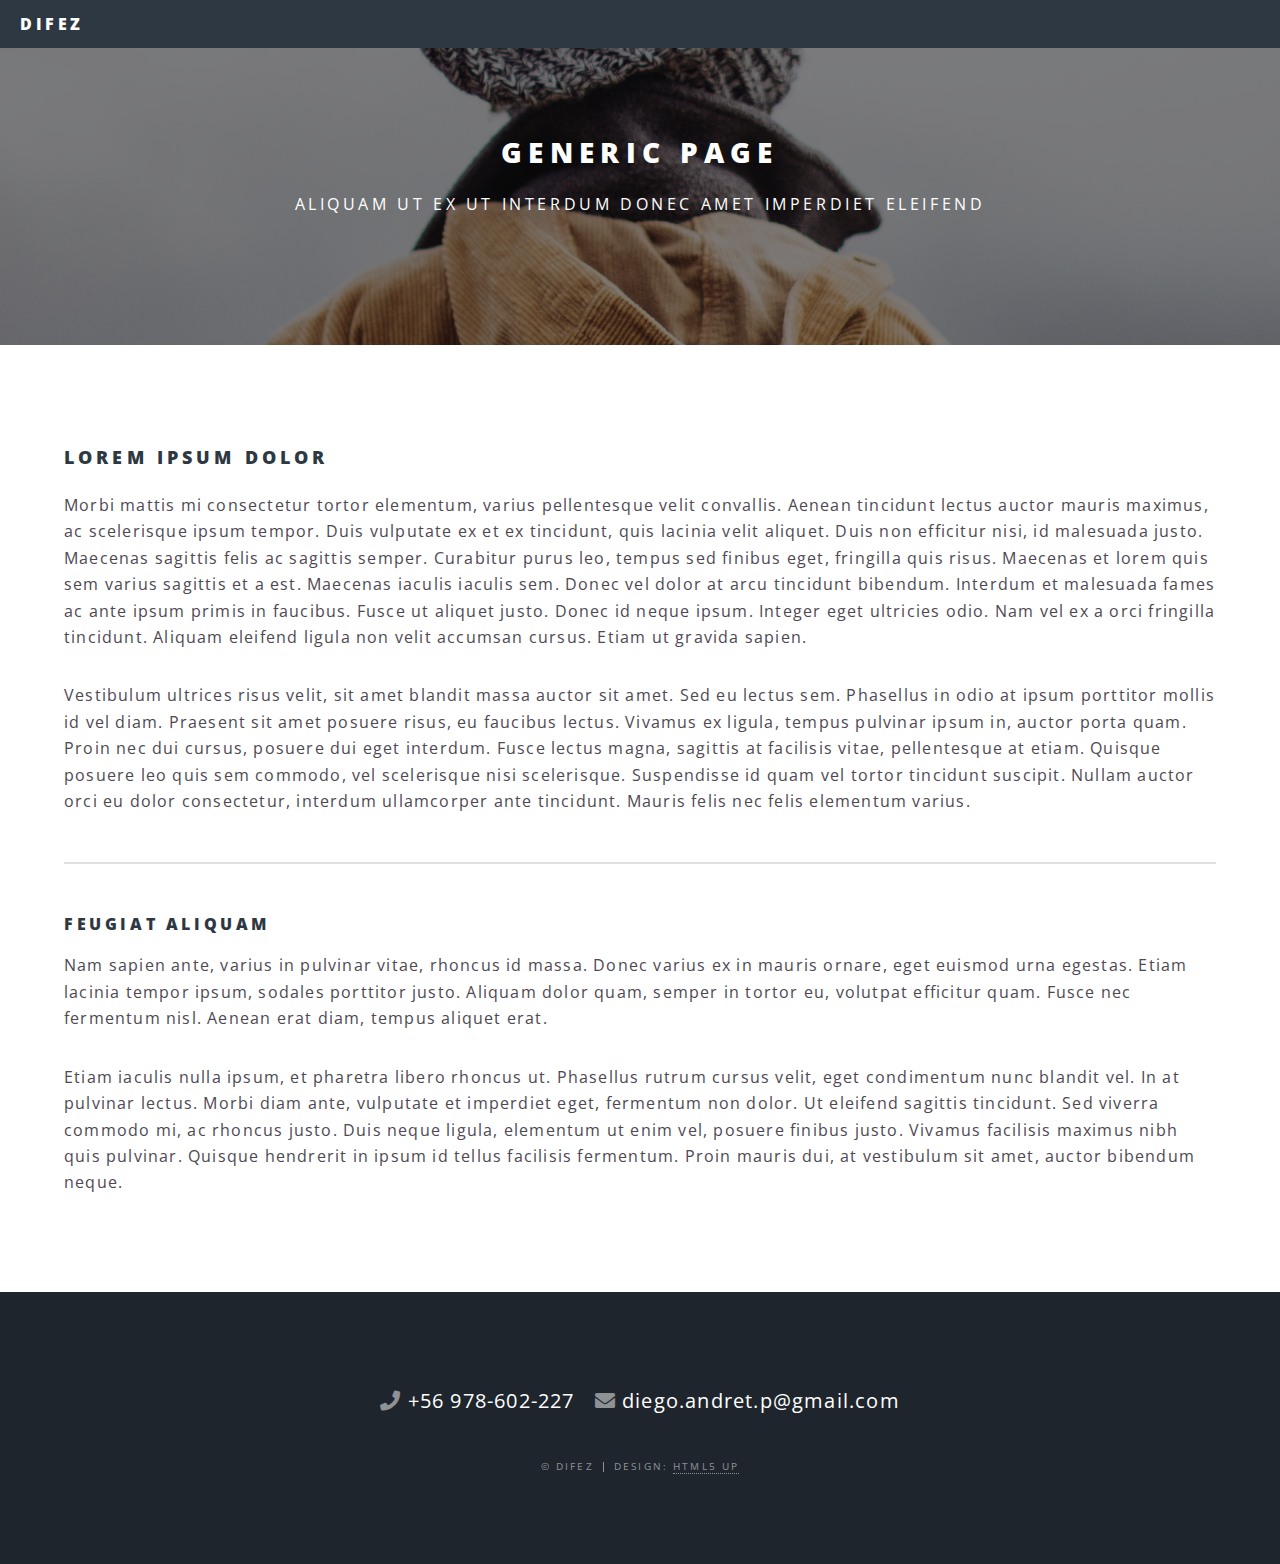
<file: Generic/index.html>
<!DOCTYPE html><html lang="es"><head><meta charSet="utf-8"/><meta http-equiv="x-ua-compatible" content="ie=edge"/><meta name="viewport" content="width=device-width, initial-scale=1, shrink-to-fit=no"/><style data-href="/commons.9a91d0d5e2e82410b8de.css">@import url(https://fonts.googleapis.com/css?family=Open+Sans:400,400italic,600,600italic,800,800italic);
/*!
 * Font Awesome Free 5.9.0 by @fontawesome - https://fontawesome.com
 * License - https://fontawesome.com/license/free (Icons: CC BY 4.0, Fonts: SIL OFL 1.1, Code: MIT License)
 */.fa,.fab,.fal,.far,.fas{-moz-osx-font-smoothing:grayscale;-webkit-font-smoothing:antialiased;display:inline-block;font-style:normal;font-variant:normal;text-rendering:auto;line-height:1}.fa-lg{font-size:1.33333em;line-height:.75em;vertical-align:-.0667em}.fa-xs{font-size:.75em}.fa-sm{font-size:.875em}.fa-1x{font-size:1em}.fa-2x{font-size:2em}.fa-3x{font-size:3em}.fa-4x{font-size:4em}.fa-5x{font-size:5em}.fa-6x{font-size:6em}.fa-7x{font-size:7em}.fa-8x{font-size:8em}.fa-9x{font-size:9em}.fa-10x{font-size:10em}.fa-fw{text-align:center;width:1.25em}.fa-ul{list-style-type:none;margin-left:2.5em;padding-left:0}.fa-ul>li{position:relative}.fa-li{left:-2em;position:absolute;text-align:center;width:2em;line-height:inherit}.fa-border{border:.08em solid #eee;border-radius:.1em;padding:.2em .25em .15em}.fa-pull-left{float:left}.fa-pull-right{float:right}.fa.fa-pull-left,.fab.fa-pull-left,.fal.fa-pull-left,.far.fa-pull-left,.fas.fa-pull-left{margin-right:.3em}.fa.fa-pull-right,.fab.fa-pull-right,.fal.fa-pull-right,.far.fa-pull-right,.fas.fa-pull-right{margin-left:.3em}.fa-spin{-webkit-animation:fa-spin 2s linear infinite;animation:fa-spin 2s linear infinite}.fa-pulse{-webkit-animation:fa-spin 1s steps(8) infinite;animation:fa-spin 1s steps(8) infinite}@-webkit-keyframes fa-spin{0%{-webkit-transform:rotate(0deg);transform:rotate(0deg)}to{-webkit-transform:rotate(1turn);transform:rotate(1turn)}}@keyframes fa-spin{0%{-webkit-transform:rotate(0deg);transform:rotate(0deg)}to{-webkit-transform:rotate(1turn);transform:rotate(1turn)}}.fa-rotate-90{-ms-filter:"progid:DXImageTransform.Microsoft.BasicImage(rotation=1)";-webkit-transform:rotate(90deg);transform:rotate(90deg)}.fa-rotate-180{-ms-filter:"progid:DXImageTransform.Microsoft.BasicImage(rotation=2)";-webkit-transform:rotate(180deg);transform:rotate(180deg)}.fa-rotate-270{-ms-filter:"progid:DXImageTransform.Microsoft.BasicImage(rotation=3)";-webkit-transform:rotate(270deg);transform:rotate(270deg)}.fa-flip-horizontal{-ms-filter:"progid:DXImageTransform.Microsoft.BasicImage(rotation=0, mirror=1)";-webkit-transform:scaleX(-1);transform:scaleX(-1)}.fa-flip-vertical{-webkit-transform:scaleY(-1);transform:scaleY(-1)}.fa-flip-both,.fa-flip-horizontal.fa-flip-vertical,.fa-flip-vertical{-ms-filter:"progid:DXImageTransform.Microsoft.BasicImage(rotation=2, mirror=1)"}.fa-flip-both,.fa-flip-horizontal.fa-flip-vertical{-webkit-transform:scale(-1);transform:scale(-1)}:root .fa-flip-both,:root .fa-flip-horizontal,:root .fa-flip-vertical,:root .fa-rotate-90,:root .fa-rotate-180,:root .fa-rotate-270{-webkit-filter:none;filter:none}.fa-stack{display:inline-block;height:2em;line-height:2em;position:relative;vertical-align:middle;width:2.5em}.fa-stack-1x,.fa-stack-2x{left:0;position:absolute;text-align:center;width:100%}.fa-stack-1x{line-height:inherit}.fa-stack-2x{font-size:2em}.fa-inverse{color:#fff}.fa-500px:before{content:"\F26E"}.fa-accessible-icon:before{content:"\F368"}.fa-accusoft:before{content:"\F369"}.fa-acquisitions-incorporated:before{content:"\F6AF"}.fa-ad:before{content:"\F641"}.fa-address-book:before{content:"\F2B9"}.fa-address-card:before{content:"\F2BB"}.fa-adjust:before{content:"\F042"}.fa-adn:before{content:"\F170"}.fa-adobe:before{content:"\F778"}.fa-adversal:before{content:"\F36A"}.fa-affiliatetheme:before{content:"\F36B"}.fa-air-freshener:before{content:"\F5D0"}.fa-airbnb:before{content:"\F834"}.fa-algolia:before{content:"\F36C"}.fa-align-center:before{content:"\F037"}.fa-align-justify:before{content:"\F039"}.fa-align-left:before{content:"\F036"}.fa-align-right:before{content:"\F038"}.fa-alipay:before{content:"\F642"}.fa-allergies:before{content:"\F461"}.fa-amazon:before{content:"\F270"}.fa-amazon-pay:before{content:"\F42C"}.fa-ambulance:before{content:"\F0F9"}.fa-american-sign-language-interpreting:before{content:"\F2A3"}.fa-amilia:before{content:"\F36D"}.fa-anchor:before{content:"\F13D"}.fa-android:before{content:"\F17B"}.fa-angellist:before{content:"\F209"}.fa-angle-double-down:before{content:"\F103"}.fa-angle-double-left:before{content:"\F100"}.fa-angle-double-right:before{content:"\F101"}.fa-angle-double-up:before{content:"\F102"}.fa-angle-down:before{content:"\F107"}.fa-angle-left:before{content:"\F104"}.fa-angle-right:before{content:"\F105"}.fa-angle-up:before{content:"\F106"}.fa-angry:before{content:"\F556"}.fa-angrycreative:before{content:"\F36E"}.fa-angular:before{content:"\F420"}.fa-ankh:before{content:"\F644"}.fa-app-store:before{content:"\F36F"}.fa-app-store-ios:before{content:"\F370"}.fa-apper:before{content:"\F371"}.fa-apple:before{content:"\F179"}.fa-apple-alt:before{content:"\F5D1"}.fa-apple-pay:before{content:"\F415"}.fa-archive:before{content:"\F187"}.fa-archway:before{content:"\F557"}.fa-arrow-alt-circle-down:before{content:"\F358"}.fa-arrow-alt-circle-left:before{content:"\F359"}.fa-arrow-alt-circle-right:before{content:"\F35A"}.fa-arrow-alt-circle-up:before{content:"\F35B"}.fa-arrow-circle-down:before{content:"\F0AB"}.fa-arrow-circle-left:before{content:"\F0A8"}.fa-arrow-circle-right:before{content:"\F0A9"}.fa-arrow-circle-up:before{content:"\F0AA"}.fa-arrow-down:before{content:"\F063"}.fa-arrow-left:before{content:"\F060"}.fa-arrow-right:before{content:"\F061"}.fa-arrow-up:before{content:"\F062"}.fa-arrows-alt:before{content:"\F0B2"}.fa-arrows-alt-h:before{content:"\F337"}.fa-arrows-alt-v:before{content:"\F338"}.fa-artstation:before{content:"\F77A"}.fa-assistive-listening-systems:before{content:"\F2A2"}.fa-asterisk:before{content:"\F069"}.fa-asymmetrik:before{content:"\F372"}.fa-at:before{content:"\F1FA"}.fa-atlas:before{content:"\F558"}.fa-atlassian:before{content:"\F77B"}.fa-atom:before{content:"\F5D2"}.fa-audible:before{content:"\F373"}.fa-audio-description:before{content:"\F29E"}.fa-autoprefixer:before{content:"\F41C"}.fa-avianex:before{content:"\F374"}.fa-aviato:before{content:"\F421"}.fa-award:before{content:"\F559"}.fa-aws:before{content:"\F375"}.fa-baby:before{content:"\F77C"}.fa-baby-carriage:before{content:"\F77D"}.fa-backspace:before{content:"\F55A"}.fa-backward:before{content:"\F04A"}.fa-bacon:before{content:"\F7E5"}.fa-balance-scale:before{content:"\F24E"}.fa-balance-scale-left:before{content:"\F515"}.fa-balance-scale-right:before{content:"\F516"}.fa-ban:before{content:"\F05E"}.fa-band-aid:before{content:"\F462"}.fa-bandcamp:before{content:"\F2D5"}.fa-barcode:before{content:"\F02A"}.fa-bars:before{content:"\F0C9"}.fa-baseball-ball:before{content:"\F433"}.fa-basketball-ball:before{content:"\F434"}.fa-bath:before{content:"\F2CD"}.fa-battery-empty:before{content:"\F244"}.fa-battery-full:before{content:"\F240"}.fa-battery-half:before{content:"\F242"}.fa-battery-quarter:before{content:"\F243"}.fa-battery-three-quarters:before{content:"\F241"}.fa-battle-net:before{content:"\F835"}.fa-bed:before{content:"\F236"}.fa-beer:before{content:"\F0FC"}.fa-behance:before{content:"\F1B4"}.fa-behance-square:before{content:"\F1B5"}.fa-bell:before{content:"\F0F3"}.fa-bell-slash:before{content:"\F1F6"}.fa-bezier-curve:before{content:"\F55B"}.fa-bible:before{content:"\F647"}.fa-bicycle:before{content:"\F206"}.fa-biking:before{content:"\F84A"}.fa-bimobject:before{content:"\F378"}.fa-binoculars:before{content:"\F1E5"}.fa-biohazard:before{content:"\F780"}.fa-birthday-cake:before{content:"\F1FD"}.fa-bitbucket:before{content:"\F171"}.fa-bitcoin:before{content:"\F379"}.fa-bity:before{content:"\F37A"}.fa-black-tie:before{content:"\F27E"}.fa-blackberry:before{content:"\F37B"}.fa-blender:before{content:"\F517"}.fa-blender-phone:before{content:"\F6B6"}.fa-blind:before{content:"\F29D"}.fa-blog:before{content:"\F781"}.fa-blogger:before{content:"\F37C"}.fa-blogger-b:before{content:"\F37D"}.fa-bluetooth:before{content:"\F293"}.fa-bluetooth-b:before{content:"\F294"}.fa-bold:before{content:"\F032"}.fa-bolt:before{content:"\F0E7"}.fa-bomb:before{content:"\F1E2"}.fa-bone:before{content:"\F5D7"}.fa-bong:before{content:"\F55C"}.fa-book:before{content:"\F02D"}.fa-book-dead:before{content:"\F6B7"}.fa-book-medical:before{content:"\F7E6"}.fa-book-open:before{content:"\F518"}.fa-book-reader:before{content:"\F5DA"}.fa-bookmark:before{content:"\F02E"}.fa-bootstrap:before{content:"\F836"}.fa-border-all:before{content:"\F84C"}.fa-border-none:before{content:"\F850"}.fa-border-style:before{content:"\F853"}.fa-bowling-ball:before{content:"\F436"}.fa-box:before{content:"\F466"}.fa-box-open:before{content:"\F49E"}.fa-boxes:before{content:"\F468"}.fa-braille:before{content:"\F2A1"}.fa-brain:before{content:"\F5DC"}.fa-bread-slice:before{content:"\F7EC"}.fa-briefcase:before{content:"\F0B1"}.fa-briefcase-medical:before{content:"\F469"}.fa-broadcast-tower:before{content:"\F519"}.fa-broom:before{content:"\F51A"}.fa-brush:before{content:"\F55D"}.fa-btc:before{content:"\F15A"}.fa-buffer:before{content:"\F837"}.fa-bug:before{content:"\F188"}.fa-building:before{content:"\F1AD"}.fa-bullhorn:before{content:"\F0A1"}.fa-bullseye:before{content:"\F140"}.fa-burn:before{content:"\F46A"}.fa-buromobelexperte:before{content:"\F37F"}.fa-bus:before{content:"\F207"}.fa-bus-alt:before{content:"\F55E"}.fa-business-time:before{content:"\F64A"}.fa-buysellads:before{content:"\F20D"}.fa-calculator:before{content:"\F1EC"}.fa-calendar:before{content:"\F133"}.fa-calendar-alt:before{content:"\F073"}.fa-calendar-check:before{content:"\F274"}.fa-calendar-day:before{content:"\F783"}.fa-calendar-minus:before{content:"\F272"}.fa-calendar-plus:before{content:"\F271"}.fa-calendar-times:before{content:"\F273"}.fa-calendar-week:before{content:"\F784"}.fa-camera:before{content:"\F030"}.fa-camera-retro:before{content:"\F083"}.fa-campground:before{content:"\F6BB"}.fa-canadian-maple-leaf:before{content:"\F785"}.fa-candy-cane:before{content:"\F786"}.fa-cannabis:before{content:"\F55F"}.fa-capsules:before{content:"\F46B"}.fa-car:before{content:"\F1B9"}.fa-car-alt:before{content:"\F5DE"}.fa-car-battery:before{content:"\F5DF"}.fa-car-crash:before{content:"\F5E1"}.fa-car-side:before{content:"\F5E4"}.fa-caret-down:before{content:"\F0D7"}.fa-caret-left:before{content:"\F0D9"}.fa-caret-right:before{content:"\F0DA"}.fa-caret-square-down:before{content:"\F150"}.fa-caret-square-left:before{content:"\F191"}.fa-caret-square-right:before{content:"\F152"}.fa-caret-square-up:before{content:"\F151"}.fa-caret-up:before{content:"\F0D8"}.fa-carrot:before{content:"\F787"}.fa-cart-arrow-down:before{content:"\F218"}.fa-cart-plus:before{content:"\F217"}.fa-cash-register:before{content:"\F788"}.fa-cat:before{content:"\F6BE"}.fa-cc-amazon-pay:before{content:"\F42D"}.fa-cc-amex:before{content:"\F1F3"}.fa-cc-apple-pay:before{content:"\F416"}.fa-cc-diners-club:before{content:"\F24C"}.fa-cc-discover:before{content:"\F1F2"}.fa-cc-jcb:before{content:"\F24B"}.fa-cc-mastercard:before{content:"\F1F1"}.fa-cc-paypal:before{content:"\F1F4"}.fa-cc-stripe:before{content:"\F1F5"}.fa-cc-visa:before{content:"\F1F0"}.fa-centercode:before{content:"\F380"}.fa-centos:before{content:"\F789"}.fa-certificate:before{content:"\F0A3"}.fa-chair:before{content:"\F6C0"}.fa-chalkboard:before{content:"\F51B"}.fa-chalkboard-teacher:before{content:"\F51C"}.fa-charging-station:before{content:"\F5E7"}.fa-chart-area:before{content:"\F1FE"}.fa-chart-bar:before{content:"\F080"}.fa-chart-line:before{content:"\F201"}.fa-chart-pie:before{content:"\F200"}.fa-check:before{content:"\F00C"}.fa-check-circle:before{content:"\F058"}.fa-check-double:before{content:"\F560"}.fa-check-square:before{content:"\F14A"}.fa-cheese:before{content:"\F7EF"}.fa-chess:before{content:"\F439"}.fa-chess-bishop:before{content:"\F43A"}.fa-chess-board:before{content:"\F43C"}.fa-chess-king:before{content:"\F43F"}.fa-chess-knight:before{content:"\F441"}.fa-chess-pawn:before{content:"\F443"}.fa-chess-queen:before{content:"\F445"}.fa-chess-rook:before{content:"\F447"}.fa-chevron-circle-down:before{content:"\F13A"}.fa-chevron-circle-left:before{content:"\F137"}.fa-chevron-circle-right:before{content:"\F138"}.fa-chevron-circle-up:before{content:"\F139"}.fa-chevron-down:before{content:"\F078"}.fa-chevron-left:before{content:"\F053"}.fa-chevron-right:before{content:"\F054"}.fa-chevron-up:before{content:"\F077"}.fa-child:before{content:"\F1AE"}.fa-chrome:before{content:"\F268"}.fa-chromecast:before{content:"\F838"}.fa-church:before{content:"\F51D"}.fa-circle:before{content:"\F111"}.fa-circle-notch:before{content:"\F1CE"}.fa-city:before{content:"\F64F"}.fa-clinic-medical:before{content:"\F7F2"}.fa-clipboard:before{content:"\F328"}.fa-clipboard-check:before{content:"\F46C"}.fa-clipboard-list:before{content:"\F46D"}.fa-clock:before{content:"\F017"}.fa-clone:before{content:"\F24D"}.fa-closed-captioning:before{content:"\F20A"}.fa-cloud:before{content:"\F0C2"}.fa-cloud-download-alt:before{content:"\F381"}.fa-cloud-meatball:before{content:"\F73B"}.fa-cloud-moon:before{content:"\F6C3"}.fa-cloud-moon-rain:before{content:"\F73C"}.fa-cloud-rain:before{content:"\F73D"}.fa-cloud-showers-heavy:before{content:"\F740"}.fa-cloud-sun:before{content:"\F6C4"}.fa-cloud-sun-rain:before{content:"\F743"}.fa-cloud-upload-alt:before{content:"\F382"}.fa-cloudscale:before{content:"\F383"}.fa-cloudsmith:before{content:"\F384"}.fa-cloudversify:before{content:"\F385"}.fa-cocktail:before{content:"\F561"}.fa-code:before{content:"\F121"}.fa-code-branch:before{content:"\F126"}.fa-codepen:before{content:"\F1CB"}.fa-codiepie:before{content:"\F284"}.fa-coffee:before{content:"\F0F4"}.fa-cog:before{content:"\F013"}.fa-cogs:before{content:"\F085"}.fa-coins:before{content:"\F51E"}.fa-columns:before{content:"\F0DB"}.fa-comment:before{content:"\F075"}.fa-comment-alt:before{content:"\F27A"}.fa-comment-dollar:before{content:"\F651"}.fa-comment-dots:before{content:"\F4AD"}.fa-comment-medical:before{content:"\F7F5"}.fa-comment-slash:before{content:"\F4B3"}.fa-comments:before{content:"\F086"}.fa-comments-dollar:before{content:"\F653"}.fa-compact-disc:before{content:"\F51F"}.fa-compass:before{content:"\F14E"}.fa-compress:before{content:"\F066"}.fa-compress-arrows-alt:before{content:"\F78C"}.fa-concierge-bell:before{content:"\F562"}.fa-confluence:before{content:"\F78D"}.fa-connectdevelop:before{content:"\F20E"}.fa-contao:before{content:"\F26D"}.fa-cookie:before{content:"\F563"}.fa-cookie-bite:before{content:"\F564"}.fa-copy:before{content:"\F0C5"}.fa-copyright:before{content:"\F1F9"}.fa-couch:before{content:"\F4B8"}.fa-cpanel:before{content:"\F388"}.fa-creative-commons:before{content:"\F25E"}.fa-creative-commons-by:before{content:"\F4E7"}.fa-creative-commons-nc:before{content:"\F4E8"}.fa-creative-commons-nc-eu:before{content:"\F4E9"}.fa-creative-commons-nc-jp:before{content:"\F4EA"}.fa-creative-commons-nd:before{content:"\F4EB"}.fa-creative-commons-pd:before{content:"\F4EC"}.fa-creative-commons-pd-alt:before{content:"\F4ED"}.fa-creative-commons-remix:before{content:"\F4EE"}.fa-creative-commons-sa:before{content:"\F4EF"}.fa-creative-commons-sampling:before{content:"\F4F0"}.fa-creative-commons-sampling-plus:before{content:"\F4F1"}.fa-creative-commons-share:before{content:"\F4F2"}.fa-creative-commons-zero:before{content:"\F4F3"}.fa-credit-card:before{content:"\F09D"}.fa-critical-role:before{content:"\F6C9"}.fa-crop:before{content:"\F125"}.fa-crop-alt:before{content:"\F565"}.fa-cross:before{content:"\F654"}.fa-crosshairs:before{content:"\F05B"}.fa-crow:before{content:"\F520"}.fa-crown:before{content:"\F521"}.fa-crutch:before{content:"\F7F7"}.fa-css3:before{content:"\F13C"}.fa-css3-alt:before{content:"\F38B"}.fa-cube:before{content:"\F1B2"}.fa-cubes:before{content:"\F1B3"}.fa-cut:before{content:"\F0C4"}.fa-cuttlefish:before{content:"\F38C"}.fa-d-and-d:before{content:"\F38D"}.fa-d-and-d-beyond:before{content:"\F6CA"}.fa-dashcube:before{content:"\F210"}.fa-database:before{content:"\F1C0"}.fa-deaf:before{content:"\F2A4"}.fa-delicious:before{content:"\F1A5"}.fa-democrat:before{content:"\F747"}.fa-deploydog:before{content:"\F38E"}.fa-deskpro:before{content:"\F38F"}.fa-desktop:before{content:"\F108"}.fa-dev:before{content:"\F6CC"}.fa-deviantart:before{content:"\F1BD"}.fa-dharmachakra:before{content:"\F655"}.fa-dhl:before{content:"\F790"}.fa-diagnoses:before{content:"\F470"}.fa-diaspora:before{content:"\F791"}.fa-dice:before{content:"\F522"}.fa-dice-d20:before{content:"\F6CF"}.fa-dice-d6:before{content:"\F6D1"}.fa-dice-five:before{content:"\F523"}.fa-dice-four:before{content:"\F524"}.fa-dice-one:before{content:"\F525"}.fa-dice-six:before{content:"\F526"}.fa-dice-three:before{content:"\F527"}.fa-dice-two:before{content:"\F528"}.fa-digg:before{content:"\F1A6"}.fa-digital-ocean:before{content:"\F391"}.fa-digital-tachograph:before{content:"\F566"}.fa-directions:before{content:"\F5EB"}.fa-discord:before{content:"\F392"}.fa-discourse:before{content:"\F393"}.fa-divide:before{content:"\F529"}.fa-dizzy:before{content:"\F567"}.fa-dna:before{content:"\F471"}.fa-dochub:before{content:"\F394"}.fa-docker:before{content:"\F395"}.fa-dog:before{content:"\F6D3"}.fa-dollar-sign:before{content:"\F155"}.fa-dolly:before{content:"\F472"}.fa-dolly-flatbed:before{content:"\F474"}.fa-donate:before{content:"\F4B9"}.fa-door-closed:before{content:"\F52A"}.fa-door-open:before{content:"\F52B"}.fa-dot-circle:before{content:"\F192"}.fa-dove:before{content:"\F4BA"}.fa-download:before{content:"\F019"}.fa-draft2digital:before{content:"\F396"}.fa-drafting-compass:before{content:"\F568"}.fa-dragon:before{content:"\F6D5"}.fa-draw-polygon:before{content:"\F5EE"}.fa-dribbble:before{content:"\F17D"}.fa-dribbble-square:before{content:"\F397"}.fa-dropbox:before{content:"\F16B"}.fa-drum:before{content:"\F569"}.fa-drum-steelpan:before{content:"\F56A"}.fa-drumstick-bite:before{content:"\F6D7"}.fa-drupal:before{content:"\F1A9"}.fa-dumbbell:before{content:"\F44B"}.fa-dumpster:before{content:"\F793"}.fa-dumpster-fire:before{content:"\F794"}.fa-dungeon:before{content:"\F6D9"}.fa-dyalog:before{content:"\F399"}.fa-earlybirds:before{content:"\F39A"}.fa-ebay:before{content:"\F4F4"}.fa-edge:before{content:"\F282"}.fa-edit:before{content:"\F044"}.fa-egg:before{content:"\F7FB"}.fa-eject:before{content:"\F052"}.fa-elementor:before{content:"\F430"}.fa-ellipsis-h:before{content:"\F141"}.fa-ellipsis-v:before{content:"\F142"}.fa-ello:before{content:"\F5F1"}.fa-ember:before{content:"\F423"}.fa-empire:before{content:"\F1D1"}.fa-envelope:before{content:"\F0E0"}.fa-envelope-open:before{content:"\F2B6"}.fa-envelope-open-text:before{content:"\F658"}.fa-envelope-square:before{content:"\F199"}.fa-envira:before{content:"\F299"}.fa-equals:before{content:"\F52C"}.fa-eraser:before{content:"\F12D"}.fa-erlang:before{content:"\F39D"}.fa-ethereum:before{content:"\F42E"}.fa-ethernet:before{content:"\F796"}.fa-etsy:before{content:"\F2D7"}.fa-euro-sign:before{content:"\F153"}.fa-evernote:before{content:"\F839"}.fa-exchange-alt:before{content:"\F362"}.fa-exclamation:before{content:"\F12A"}.fa-exclamation-circle:before{content:"\F06A"}.fa-exclamation-triangle:before{content:"\F071"}.fa-expand:before{content:"\F065"}.fa-expand-arrows-alt:before{content:"\F31E"}.fa-expeditedssl:before{content:"\F23E"}.fa-external-link-alt:before{content:"\F35D"}.fa-external-link-square-alt:before{content:"\F360"}.fa-eye:before{content:"\F06E"}.fa-eye-dropper:before{content:"\F1FB"}.fa-eye-slash:before{content:"\F070"}.fa-facebook:before{content:"\F09A"}.fa-facebook-f:before{content:"\F39E"}.fa-facebook-messenger:before{content:"\F39F"}.fa-facebook-square:before{content:"\F082"}.fa-fan:before{content:"\F863"}.fa-fantasy-flight-games:before{content:"\F6DC"}.fa-fast-backward:before{content:"\F049"}.fa-fast-forward:before{content:"\F050"}.fa-fax:before{content:"\F1AC"}.fa-feather:before{content:"\F52D"}.fa-feather-alt:before{content:"\F56B"}.fa-fedex:before{content:"\F797"}.fa-fedora:before{content:"\F798"}.fa-female:before{content:"\F182"}.fa-fighter-jet:before{content:"\F0FB"}.fa-figma:before{content:"\F799"}.fa-file:before{content:"\F15B"}.fa-file-alt:before{content:"\F15C"}.fa-file-archive:before{content:"\F1C6"}.fa-file-audio:before{content:"\F1C7"}.fa-file-code:before{content:"\F1C9"}.fa-file-contract:before{content:"\F56C"}.fa-file-csv:before{content:"\F6DD"}.fa-file-download:before{content:"\F56D"}.fa-file-excel:before{content:"\F1C3"}.fa-file-export:before{content:"\F56E"}.fa-file-image:before{content:"\F1C5"}.fa-file-import:before{content:"\F56F"}.fa-file-invoice:before{content:"\F570"}.fa-file-invoice-dollar:before{content:"\F571"}.fa-file-medical:before{content:"\F477"}.fa-file-medical-alt:before{content:"\F478"}.fa-file-pdf:before{content:"\F1C1"}.fa-file-powerpoint:before{content:"\F1C4"}.fa-file-prescription:before{content:"\F572"}.fa-file-signature:before{content:"\F573"}.fa-file-upload:before{content:"\F574"}.fa-file-video:before{content:"\F1C8"}.fa-file-word:before{content:"\F1C2"}.fa-fill:before{content:"\F575"}.fa-fill-drip:before{content:"\F576"}.fa-film:before{content:"\F008"}.fa-filter:before{content:"\F0B0"}.fa-fingerprint:before{content:"\F577"}.fa-fire:before{content:"\F06D"}.fa-fire-alt:before{content:"\F7E4"}.fa-fire-extinguisher:before{content:"\F134"}.fa-firefox:before{content:"\F269"}.fa-first-aid:before{content:"\F479"}.fa-first-order:before{content:"\F2B0"}.fa-first-order-alt:before{content:"\F50A"}.fa-firstdraft:before{content:"\F3A1"}.fa-fish:before{content:"\F578"}.fa-fist-raised:before{content:"\F6DE"}.fa-flag:before{content:"\F024"}.fa-flag-checkered:before{content:"\F11E"}.fa-flag-usa:before{content:"\F74D"}.fa-flask:before{content:"\F0C3"}.fa-flickr:before{content:"\F16E"}.fa-flipboard:before{content:"\F44D"}.fa-flushed:before{content:"\F579"}.fa-fly:before{content:"\F417"}.fa-folder:before{content:"\F07B"}.fa-folder-minus:before{content:"\F65D"}.fa-folder-open:before{content:"\F07C"}.fa-folder-plus:before{content:"\F65E"}.fa-font:before{content:"\F031"}.fa-font-awesome:before{content:"\F2B4"}.fa-font-awesome-alt:before{content:"\F35C"}.fa-font-awesome-flag:before{content:"\F425"}.fa-font-awesome-logo-full:before{content:"\F4E6"}.fa-fonticons:before{content:"\F280"}.fa-fonticons-fi:before{content:"\F3A2"}.fa-football-ball:before{content:"\F44E"}.fa-fort-awesome:before{content:"\F286"}.fa-fort-awesome-alt:before{content:"\F3A3"}.fa-forumbee:before{content:"\F211"}.fa-forward:before{content:"\F04E"}.fa-foursquare:before{content:"\F180"}.fa-free-code-camp:before{content:"\F2C5"}.fa-freebsd:before{content:"\F3A4"}.fa-frog:before{content:"\F52E"}.fa-frown:before{content:"\F119"}.fa-frown-open:before{content:"\F57A"}.fa-fulcrum:before{content:"\F50B"}.fa-funnel-dollar:before{content:"\F662"}.fa-futbol:before{content:"\F1E3"}.fa-galactic-republic:before{content:"\F50C"}.fa-galactic-senate:before{content:"\F50D"}.fa-gamepad:before{content:"\F11B"}.fa-gas-pump:before{content:"\F52F"}.fa-gavel:before{content:"\F0E3"}.fa-gem:before{content:"\F3A5"}.fa-genderless:before{content:"\F22D"}.fa-get-pocket:before{content:"\F265"}.fa-gg:before{content:"\F260"}.fa-gg-circle:before{content:"\F261"}.fa-ghost:before{content:"\F6E2"}.fa-gift:before{content:"\F06B"}.fa-gifts:before{content:"\F79C"}.fa-git:before{content:"\F1D3"}.fa-git-alt:before{content:"\F841"}.fa-git-square:before{content:"\F1D2"}.fa-github:before{content:"\F09B"}.fa-github-alt:before{content:"\F113"}.fa-github-square:before{content:"\F092"}.fa-gitkraken:before{content:"\F3A6"}.fa-gitlab:before{content:"\F296"}.fa-gitter:before{content:"\F426"}.fa-glass-cheers:before{content:"\F79F"}.fa-glass-martini:before{content:"\F000"}.fa-glass-martini-alt:before{content:"\F57B"}.fa-glass-whiskey:before{content:"\F7A0"}.fa-glasses:before{content:"\F530"}.fa-glide:before{content:"\F2A5"}.fa-glide-g:before{content:"\F2A6"}.fa-globe:before{content:"\F0AC"}.fa-globe-africa:before{content:"\F57C"}.fa-globe-americas:before{content:"\F57D"}.fa-globe-asia:before{content:"\F57E"}.fa-globe-europe:before{content:"\F7A2"}.fa-gofore:before{content:"\F3A7"}.fa-golf-ball:before{content:"\F450"}.fa-goodreads:before{content:"\F3A8"}.fa-goodreads-g:before{content:"\F3A9"}.fa-google:before{content:"\F1A0"}.fa-google-drive:before{content:"\F3AA"}.fa-google-play:before{content:"\F3AB"}.fa-google-plus:before{content:"\F2B3"}.fa-google-plus-g:before{content:"\F0D5"}.fa-google-plus-square:before{content:"\F0D4"}.fa-google-wallet:before{content:"\F1EE"}.fa-gopuram:before{content:"\F664"}.fa-graduation-cap:before{content:"\F19D"}.fa-gratipay:before{content:"\F184"}.fa-grav:before{content:"\F2D6"}.fa-greater-than:before{content:"\F531"}.fa-greater-than-equal:before{content:"\F532"}.fa-grimace:before{content:"\F57F"}.fa-grin:before{content:"\F580"}.fa-grin-alt:before{content:"\F581"}.fa-grin-beam:before{content:"\F582"}.fa-grin-beam-sweat:before{content:"\F583"}.fa-grin-hearts:before{content:"\F584"}.fa-grin-squint:before{content:"\F585"}.fa-grin-squint-tears:before{content:"\F586"}.fa-grin-stars:before{content:"\F587"}.fa-grin-tears:before{content:"\F588"}.fa-grin-tongue:before{content:"\F589"}.fa-grin-tongue-squint:before{content:"\F58A"}.fa-grin-tongue-wink:before{content:"\F58B"}.fa-grin-wink:before{content:"\F58C"}.fa-grip-horizontal:before{content:"\F58D"}.fa-grip-lines:before{content:"\F7A4"}.fa-grip-lines-vertical:before{content:"\F7A5"}.fa-grip-vertical:before{content:"\F58E"}.fa-gripfire:before{content:"\F3AC"}.fa-grunt:before{content:"\F3AD"}.fa-guitar:before{content:"\F7A6"}.fa-gulp:before{content:"\F3AE"}.fa-h-square:before{content:"\F0FD"}.fa-hacker-news:before{content:"\F1D4"}.fa-hacker-news-square:before{content:"\F3AF"}.fa-hackerrank:before{content:"\F5F7"}.fa-hamburger:before{content:"\F805"}.fa-hammer:before{content:"\F6E3"}.fa-hamsa:before{content:"\F665"}.fa-hand-holding:before{content:"\F4BD"}.fa-hand-holding-heart:before{content:"\F4BE"}.fa-hand-holding-usd:before{content:"\F4C0"}.fa-hand-lizard:before{content:"\F258"}.fa-hand-middle-finger:before{content:"\F806"}.fa-hand-paper:before{content:"\F256"}.fa-hand-peace:before{content:"\F25B"}.fa-hand-point-down:before{content:"\F0A7"}.fa-hand-point-left:before{content:"\F0A5"}.fa-hand-point-right:before{content:"\F0A4"}.fa-hand-point-up:before{content:"\F0A6"}.fa-hand-pointer:before{content:"\F25A"}.fa-hand-rock:before{content:"\F255"}.fa-hand-scissors:before{content:"\F257"}.fa-hand-spock:before{content:"\F259"}.fa-hands:before{content:"\F4C2"}.fa-hands-helping:before{content:"\F4C4"}.fa-handshake:before{content:"\F2B5"}.fa-hanukiah:before{content:"\F6E6"}.fa-hard-hat:before{content:"\F807"}.fa-hashtag:before{content:"\F292"}.fa-hat-wizard:before{content:"\F6E8"}.fa-haykal:before{content:"\F666"}.fa-hdd:before{content:"\F0A0"}.fa-heading:before{content:"\F1DC"}.fa-headphones:before{content:"\F025"}.fa-headphones-alt:before{content:"\F58F"}.fa-headset:before{content:"\F590"}.fa-heart:before{content:"\F004"}.fa-heart-broken:before{content:"\F7A9"}.fa-heartbeat:before{content:"\F21E"}.fa-helicopter:before{content:"\F533"}.fa-highlighter:before{content:"\F591"}.fa-hiking:before{content:"\F6EC"}.fa-hippo:before{content:"\F6ED"}.fa-hips:before{content:"\F452"}.fa-hire-a-helper:before{content:"\F3B0"}.fa-history:before{content:"\F1DA"}.fa-hockey-puck:before{content:"\F453"}.fa-holly-berry:before{content:"\F7AA"}.fa-home:before{content:"\F015"}.fa-hooli:before{content:"\F427"}.fa-hornbill:before{content:"\F592"}.fa-horse:before{content:"\F6F0"}.fa-horse-head:before{content:"\F7AB"}.fa-hospital:before{content:"\F0F8"}.fa-hospital-alt:before{content:"\F47D"}.fa-hospital-symbol:before{content:"\F47E"}.fa-hot-tub:before{content:"\F593"}.fa-hotdog:before{content:"\F80F"}.fa-hotel:before{content:"\F594"}.fa-hotjar:before{content:"\F3B1"}.fa-hourglass:before{content:"\F254"}.fa-hourglass-end:before{content:"\F253"}.fa-hourglass-half:before{content:"\F252"}.fa-hourglass-start:before{content:"\F251"}.fa-house-damage:before{content:"\F6F1"}.fa-houzz:before{content:"\F27C"}.fa-hryvnia:before{content:"\F6F2"}.fa-html5:before{content:"\F13B"}.fa-hubspot:before{content:"\F3B2"}.fa-i-cursor:before{content:"\F246"}.fa-ice-cream:before{content:"\F810"}.fa-icicles:before{content:"\F7AD"}.fa-icons:before{content:"\F86D"}.fa-id-badge:before{content:"\F2C1"}.fa-id-card:before{content:"\F2C2"}.fa-id-card-alt:before{content:"\F47F"}.fa-igloo:before{content:"\F7AE"}.fa-image:before{content:"\F03E"}.fa-images:before{content:"\F302"}.fa-imdb:before{content:"\F2D8"}.fa-inbox:before{content:"\F01C"}.fa-indent:before{content:"\F03C"}.fa-industry:before{content:"\F275"}.fa-infinity:before{content:"\F534"}.fa-info:before{content:"\F129"}.fa-info-circle:before{content:"\F05A"}.fa-instagram:before{content:"\F16D"}.fa-intercom:before{content:"\F7AF"}.fa-internet-explorer:before{content:"\F26B"}.fa-invision:before{content:"\F7B0"}.fa-ioxhost:before{content:"\F208"}.fa-italic:before{content:"\F033"}.fa-itch-io:before{content:"\F83A"}.fa-itunes:before{content:"\F3B4"}.fa-itunes-note:before{content:"\F3B5"}.fa-java:before{content:"\F4E4"}.fa-jedi:before{content:"\F669"}.fa-jedi-order:before{content:"\F50E"}.fa-jenkins:before{content:"\F3B6"}.fa-jira:before{content:"\F7B1"}.fa-joget:before{content:"\F3B7"}.fa-joint:before{content:"\F595"}.fa-joomla:before{content:"\F1AA"}.fa-journal-whills:before{content:"\F66A"}.fa-js:before{content:"\F3B8"}.fa-js-square:before{content:"\F3B9"}.fa-jsfiddle:before{content:"\F1CC"}.fa-kaaba:before{content:"\F66B"}.fa-kaggle:before{content:"\F5FA"}.fa-key:before{content:"\F084"}.fa-keybase:before{content:"\F4F5"}.fa-keyboard:before{content:"\F11C"}.fa-keycdn:before{content:"\F3BA"}.fa-khanda:before{content:"\F66D"}.fa-kickstarter:before{content:"\F3BB"}.fa-kickstarter-k:before{content:"\F3BC"}.fa-kiss:before{content:"\F596"}.fa-kiss-beam:before{content:"\F597"}.fa-kiss-wink-heart:before{content:"\F598"}.fa-kiwi-bird:before{content:"\F535"}.fa-korvue:before{content:"\F42F"}.fa-landmark:before{content:"\F66F"}.fa-language:before{content:"\F1AB"}.fa-laptop:before{content:"\F109"}.fa-laptop-code:before{content:"\F5FC"}.fa-laptop-medical:before{content:"\F812"}.fa-laravel:before{content:"\F3BD"}.fa-lastfm:before{content:"\F202"}.fa-lastfm-square:before{content:"\F203"}.fa-laugh:before{content:"\F599"}.fa-laugh-beam:before{content:"\F59A"}.fa-laugh-squint:before{content:"\F59B"}.fa-laugh-wink:before{content:"\F59C"}.fa-layer-group:before{content:"\F5FD"}.fa-leaf:before{content:"\F06C"}.fa-leanpub:before{content:"\F212"}.fa-lemon:before{content:"\F094"}.fa-less:before{content:"\F41D"}.fa-less-than:before{content:"\F536"}.fa-less-than-equal:before{content:"\F537"}.fa-level-down-alt:before{content:"\F3BE"}.fa-level-up-alt:before{content:"\F3BF"}.fa-life-ring:before{content:"\F1CD"}.fa-lightbulb:before{content:"\F0EB"}.fa-line:before{content:"\F3C0"}.fa-link:before{content:"\F0C1"}.fa-linkedin:before{content:"\F08C"}.fa-linkedin-in:before{content:"\F0E1"}.fa-linode:before{content:"\F2B8"}.fa-linux:before{content:"\F17C"}.fa-lira-sign:before{content:"\F195"}.fa-list:before{content:"\F03A"}.fa-list-alt:before{content:"\F022"}.fa-list-ol:before{content:"\F0CB"}.fa-list-ul:before{content:"\F0CA"}.fa-location-arrow:before{content:"\F124"}.fa-lock:before{content:"\F023"}.fa-lock-open:before{content:"\F3C1"}.fa-long-arrow-alt-down:before{content:"\F309"}.fa-long-arrow-alt-left:before{content:"\F30A"}.fa-long-arrow-alt-right:before{content:"\F30B"}.fa-long-arrow-alt-up:before{content:"\F30C"}.fa-low-vision:before{content:"\F2A8"}.fa-luggage-cart:before{content:"\F59D"}.fa-lyft:before{content:"\F3C3"}.fa-magento:before{content:"\F3C4"}.fa-magic:before{content:"\F0D0"}.fa-magnet:before{content:"\F076"}.fa-mail-bulk:before{content:"\F674"}.fa-mailchimp:before{content:"\F59E"}.fa-male:before{content:"\F183"}.fa-mandalorian:before{content:"\F50F"}.fa-map:before{content:"\F279"}.fa-map-marked:before{content:"\F59F"}.fa-map-marked-alt:before{content:"\F5A0"}.fa-map-marker:before{content:"\F041"}.fa-map-marker-alt:before{content:"\F3C5"}.fa-map-pin:before{content:"\F276"}.fa-map-signs:before{content:"\F277"}.fa-markdown:before{content:"\F60F"}.fa-marker:before{content:"\F5A1"}.fa-mars:before{content:"\F222"}.fa-mars-double:before{content:"\F227"}.fa-mars-stroke:before{content:"\F229"}.fa-mars-stroke-h:before{content:"\F22B"}.fa-mars-stroke-v:before{content:"\F22A"}.fa-mask:before{content:"\F6FA"}.fa-mastodon:before{content:"\F4F6"}.fa-maxcdn:before{content:"\F136"}.fa-medal:before{content:"\F5A2"}.fa-medapps:before{content:"\F3C6"}.fa-medium:before{content:"\F23A"}.fa-medium-m:before{content:"\F3C7"}.fa-medkit:before{content:"\F0FA"}.fa-medrt:before{content:"\F3C8"}.fa-meetup:before{content:"\F2E0"}.fa-megaport:before{content:"\F5A3"}.fa-meh:before{content:"\F11A"}.fa-meh-blank:before{content:"\F5A4"}.fa-meh-rolling-eyes:before{content:"\F5A5"}.fa-memory:before{content:"\F538"}.fa-mendeley:before{content:"\F7B3"}.fa-menorah:before{content:"\F676"}.fa-mercury:before{content:"\F223"}.fa-meteor:before{content:"\F753"}.fa-microchip:before{content:"\F2DB"}.fa-microphone:before{content:"\F130"}.fa-microphone-alt:before{content:"\F3C9"}.fa-microphone-alt-slash:before{content:"\F539"}.fa-microphone-slash:before{content:"\F131"}.fa-microscope:before{content:"\F610"}.fa-microsoft:before{content:"\F3CA"}.fa-minus:before{content:"\F068"}.fa-minus-circle:before{content:"\F056"}.fa-minus-square:before{content:"\F146"}.fa-mitten:before{content:"\F7B5"}.fa-mix:before{content:"\F3CB"}.fa-mixcloud:before{content:"\F289"}.fa-mizuni:before{content:"\F3CC"}.fa-mobile:before{content:"\F10B"}.fa-mobile-alt:before{content:"\F3CD"}.fa-modx:before{content:"\F285"}.fa-monero:before{content:"\F3D0"}.fa-money-bill:before{content:"\F0D6"}.fa-money-bill-alt:before{content:"\F3D1"}.fa-money-bill-wave:before{content:"\F53A"}.fa-money-bill-wave-alt:before{content:"\F53B"}.fa-money-check:before{content:"\F53C"}.fa-money-check-alt:before{content:"\F53D"}.fa-monument:before{content:"\F5A6"}.fa-moon:before{content:"\F186"}.fa-mortar-pestle:before{content:"\F5A7"}.fa-mosque:before{content:"\F678"}.fa-motorcycle:before{content:"\F21C"}.fa-mountain:before{content:"\F6FC"}.fa-mouse-pointer:before{content:"\F245"}.fa-mug-hot:before{content:"\F7B6"}.fa-music:before{content:"\F001"}.fa-napster:before{content:"\F3D2"}.fa-neos:before{content:"\F612"}.fa-network-wired:before{content:"\F6FF"}.fa-neuter:before{content:"\F22C"}.fa-newspaper:before{content:"\F1EA"}.fa-nimblr:before{content:"\F5A8"}.fa-node:before{content:"\F419"}.fa-node-js:before{content:"\F3D3"}.fa-not-equal:before{content:"\F53E"}.fa-notes-medical:before{content:"\F481"}.fa-npm:before{content:"\F3D4"}.fa-ns8:before{content:"\F3D5"}.fa-nutritionix:before{content:"\F3D6"}.fa-object-group:before{content:"\F247"}.fa-object-ungroup:before{content:"\F248"}.fa-odnoklassniki:before{content:"\F263"}.fa-odnoklassniki-square:before{content:"\F264"}.fa-oil-can:before{content:"\F613"}.fa-old-republic:before{content:"\F510"}.fa-om:before{content:"\F679"}.fa-opencart:before{content:"\F23D"}.fa-openid:before{content:"\F19B"}.fa-opera:before{content:"\F26A"}.fa-optin-monster:before{content:"\F23C"}.fa-osi:before{content:"\F41A"}.fa-otter:before{content:"\F700"}.fa-outdent:before{content:"\F03B"}.fa-page4:before{content:"\F3D7"}.fa-pagelines:before{content:"\F18C"}.fa-pager:before{content:"\F815"}.fa-paint-brush:before{content:"\F1FC"}.fa-paint-roller:before{content:"\F5AA"}.fa-palette:before{content:"\F53F"}.fa-palfed:before{content:"\F3D8"}.fa-pallet:before{content:"\F482"}.fa-paper-plane:before{content:"\F1D8"}.fa-paperclip:before{content:"\F0C6"}.fa-parachute-box:before{content:"\F4CD"}.fa-paragraph:before{content:"\F1DD"}.fa-parking:before{content:"\F540"}.fa-passport:before{content:"\F5AB"}.fa-pastafarianism:before{content:"\F67B"}.fa-paste:before{content:"\F0EA"}.fa-patreon:before{content:"\F3D9"}.fa-pause:before{content:"\F04C"}.fa-pause-circle:before{content:"\F28B"}.fa-paw:before{content:"\F1B0"}.fa-paypal:before{content:"\F1ED"}.fa-peace:before{content:"\F67C"}.fa-pen:before{content:"\F304"}.fa-pen-alt:before{content:"\F305"}.fa-pen-fancy:before{content:"\F5AC"}.fa-pen-nib:before{content:"\F5AD"}.fa-pen-square:before{content:"\F14B"}.fa-pencil-alt:before{content:"\F303"}.fa-pencil-ruler:before{content:"\F5AE"}.fa-penny-arcade:before{content:"\F704"}.fa-people-carry:before{content:"\F4CE"}.fa-pepper-hot:before{content:"\F816"}.fa-percent:before{content:"\F295"}.fa-percentage:before{content:"\F541"}.fa-periscope:before{content:"\F3DA"}.fa-person-booth:before{content:"\F756"}.fa-phabricator:before{content:"\F3DB"}.fa-phoenix-framework:before{content:"\F3DC"}.fa-phoenix-squadron:before{content:"\F511"}.fa-phone:before{content:"\F095"}.fa-phone-alt:before{content:"\F879"}.fa-phone-slash:before{content:"\F3DD"}.fa-phone-square:before{content:"\F098"}.fa-phone-square-alt:before{content:"\F87B"}.fa-phone-volume:before{content:"\F2A0"}.fa-photo-video:before{content:"\F87C"}.fa-php:before{content:"\F457"}.fa-pied-piper:before{content:"\F2AE"}.fa-pied-piper-alt:before{content:"\F1A8"}.fa-pied-piper-hat:before{content:"\F4E5"}.fa-pied-piper-pp:before{content:"\F1A7"}.fa-piggy-bank:before{content:"\F4D3"}.fa-pills:before{content:"\F484"}.fa-pinterest:before{content:"\F0D2"}.fa-pinterest-p:before{content:"\F231"}.fa-pinterest-square:before{content:"\F0D3"}.fa-pizza-slice:before{content:"\F818"}.fa-place-of-worship:before{content:"\F67F"}.fa-plane:before{content:"\F072"}.fa-plane-arrival:before{content:"\F5AF"}.fa-plane-departure:before{content:"\F5B0"}.fa-play:before{content:"\F04B"}.fa-play-circle:before{content:"\F144"}.fa-playstation:before{content:"\F3DF"}.fa-plug:before{content:"\F1E6"}.fa-plus:before{content:"\F067"}.fa-plus-circle:before{content:"\F055"}.fa-plus-square:before{content:"\F0FE"}.fa-podcast:before{content:"\F2CE"}.fa-poll:before{content:"\F681"}.fa-poll-h:before{content:"\F682"}.fa-poo:before{content:"\F2FE"}.fa-poo-storm:before{content:"\F75A"}.fa-poop:before{content:"\F619"}.fa-portrait:before{content:"\F3E0"}.fa-pound-sign:before{content:"\F154"}.fa-power-off:before{content:"\F011"}.fa-pray:before{content:"\F683"}.fa-praying-hands:before{content:"\F684"}.fa-prescription:before{content:"\F5B1"}.fa-prescription-bottle:before{content:"\F485"}.fa-prescription-bottle-alt:before{content:"\F486"}.fa-print:before{content:"\F02F"}.fa-procedures:before{content:"\F487"}.fa-product-hunt:before{content:"\F288"}.fa-project-diagram:before{content:"\F542"}.fa-pushed:before{content:"\F3E1"}.fa-puzzle-piece:before{content:"\F12E"}.fa-python:before{content:"\F3E2"}.fa-qq:before{content:"\F1D6"}.fa-qrcode:before{content:"\F029"}.fa-question:before{content:"\F128"}.fa-question-circle:before{content:"\F059"}.fa-quidditch:before{content:"\F458"}.fa-quinscape:before{content:"\F459"}.fa-quora:before{content:"\F2C4"}.fa-quote-left:before{content:"\F10D"}.fa-quote-right:before{content:"\F10E"}.fa-quran:before{content:"\F687"}.fa-r-project:before{content:"\F4F7"}.fa-radiation:before{content:"\F7B9"}.fa-radiation-alt:before{content:"\F7BA"}.fa-rainbow:before{content:"\F75B"}.fa-random:before{content:"\F074"}.fa-raspberry-pi:before{content:"\F7BB"}.fa-ravelry:before{content:"\F2D9"}.fa-react:before{content:"\F41B"}.fa-reacteurope:before{content:"\F75D"}.fa-readme:before{content:"\F4D5"}.fa-rebel:before{content:"\F1D0"}.fa-receipt:before{content:"\F543"}.fa-recycle:before{content:"\F1B8"}.fa-red-river:before{content:"\F3E3"}.fa-reddit:before{content:"\F1A1"}.fa-reddit-alien:before{content:"\F281"}.fa-reddit-square:before{content:"\F1A2"}.fa-redhat:before{content:"\F7BC"}.fa-redo:before{content:"\F01E"}.fa-redo-alt:before{content:"\F2F9"}.fa-registered:before{content:"\F25D"}.fa-remove-format:before{content:"\F87D"}.fa-renren:before{content:"\F18B"}.fa-reply:before{content:"\F3E5"}.fa-reply-all:before{content:"\F122"}.fa-replyd:before{content:"\F3E6"}.fa-republican:before{content:"\F75E"}.fa-researchgate:before{content:"\F4F8"}.fa-resolving:before{content:"\F3E7"}.fa-restroom:before{content:"\F7BD"}.fa-retweet:before{content:"\F079"}.fa-rev:before{content:"\F5B2"}.fa-ribbon:before{content:"\F4D6"}.fa-ring:before{content:"\F70B"}.fa-road:before{content:"\F018"}.fa-robot:before{content:"\F544"}.fa-rocket:before{content:"\F135"}.fa-rocketchat:before{content:"\F3E8"}.fa-rockrms:before{content:"\F3E9"}.fa-route:before{content:"\F4D7"}.fa-rss:before{content:"\F09E"}.fa-rss-square:before{content:"\F143"}.fa-ruble-sign:before{content:"\F158"}.fa-ruler:before{content:"\F545"}.fa-ruler-combined:before{content:"\F546"}.fa-ruler-horizontal:before{content:"\F547"}.fa-ruler-vertical:before{content:"\F548"}.fa-running:before{content:"\F70C"}.fa-rupee-sign:before{content:"\F156"}.fa-sad-cry:before{content:"\F5B3"}.fa-sad-tear:before{content:"\F5B4"}.fa-safari:before{content:"\F267"}.fa-salesforce:before{content:"\F83B"}.fa-sass:before{content:"\F41E"}.fa-satellite:before{content:"\F7BF"}.fa-satellite-dish:before{content:"\F7C0"}.fa-save:before{content:"\F0C7"}.fa-schlix:before{content:"\F3EA"}.fa-school:before{content:"\F549"}.fa-screwdriver:before{content:"\F54A"}.fa-scribd:before{content:"\F28A"}.fa-scroll:before{content:"\F70E"}.fa-sd-card:before{content:"\F7C2"}.fa-search:before{content:"\F002"}.fa-search-dollar:before{content:"\F688"}.fa-search-location:before{content:"\F689"}.fa-search-minus:before{content:"\F010"}.fa-search-plus:before{content:"\F00E"}.fa-searchengin:before{content:"\F3EB"}.fa-seedling:before{content:"\F4D8"}.fa-sellcast:before{content:"\F2DA"}.fa-sellsy:before{content:"\F213"}.fa-server:before{content:"\F233"}.fa-servicestack:before{content:"\F3EC"}.fa-shapes:before{content:"\F61F"}.fa-share:before{content:"\F064"}.fa-share-alt:before{content:"\F1E0"}.fa-share-alt-square:before{content:"\F1E1"}.fa-share-square:before{content:"\F14D"}.fa-shekel-sign:before{content:"\F20B"}.fa-shield-alt:before{content:"\F3ED"}.fa-ship:before{content:"\F21A"}.fa-shipping-fast:before{content:"\F48B"}.fa-shirtsinbulk:before{content:"\F214"}.fa-shoe-prints:before{content:"\F54B"}.fa-shopping-bag:before{content:"\F290"}.fa-shopping-basket:before{content:"\F291"}.fa-shopping-cart:before{content:"\F07A"}.fa-shopware:before{content:"\F5B5"}.fa-shower:before{content:"\F2CC"}.fa-shuttle-van:before{content:"\F5B6"}.fa-sign:before{content:"\F4D9"}.fa-sign-in-alt:before{content:"\F2F6"}.fa-sign-language:before{content:"\F2A7"}.fa-sign-out-alt:before{content:"\F2F5"}.fa-signal:before{content:"\F012"}.fa-signature:before{content:"\F5B7"}.fa-sim-card:before{content:"\F7C4"}.fa-simplybuilt:before{content:"\F215"}.fa-sistrix:before{content:"\F3EE"}.fa-sitemap:before{content:"\F0E8"}.fa-sith:before{content:"\F512"}.fa-skating:before{content:"\F7C5"}.fa-sketch:before{content:"\F7C6"}.fa-skiing:before{content:"\F7C9"}.fa-skiing-nordic:before{content:"\F7CA"}.fa-skull:before{content:"\F54C"}.fa-skull-crossbones:before{content:"\F714"}.fa-skyatlas:before{content:"\F216"}.fa-skype:before{content:"\F17E"}.fa-slack:before{content:"\F198"}.fa-slack-hash:before{content:"\F3EF"}.fa-slash:before{content:"\F715"}.fa-sleigh:before{content:"\F7CC"}.fa-sliders-h:before{content:"\F1DE"}.fa-slideshare:before{content:"\F1E7"}.fa-smile:before{content:"\F118"}.fa-smile-beam:before{content:"\F5B8"}.fa-smile-wink:before{content:"\F4DA"}.fa-smog:before{content:"\F75F"}.fa-smoking:before{content:"\F48D"}.fa-smoking-ban:before{content:"\F54D"}.fa-sms:before{content:"\F7CD"}.fa-snapchat:before{content:"\F2AB"}.fa-snapchat-ghost:before{content:"\F2AC"}.fa-snapchat-square:before{content:"\F2AD"}.fa-snowboarding:before{content:"\F7CE"}.fa-snowflake:before{content:"\F2DC"}.fa-snowman:before{content:"\F7D0"}.fa-snowplow:before{content:"\F7D2"}.fa-socks:before{content:"\F696"}.fa-solar-panel:before{content:"\F5BA"}.fa-sort:before{content:"\F0DC"}.fa-sort-alpha-down:before{content:"\F15D"}.fa-sort-alpha-down-alt:before{content:"\F881"}.fa-sort-alpha-up:before{content:"\F15E"}.fa-sort-alpha-up-alt:before{content:"\F882"}.fa-sort-amount-down:before{content:"\F160"}.fa-sort-amount-down-alt:before{content:"\F884"}.fa-sort-amount-up:before{content:"\F161"}.fa-sort-amount-up-alt:before{content:"\F885"}.fa-sort-down:before{content:"\F0DD"}.fa-sort-numeric-down:before{content:"\F162"}.fa-sort-numeric-down-alt:before{content:"\F886"}.fa-sort-numeric-up:before{content:"\F163"}.fa-sort-numeric-up-alt:before{content:"\F887"}.fa-sort-up:before{content:"\F0DE"}.fa-soundcloud:before{content:"\F1BE"}.fa-sourcetree:before{content:"\F7D3"}.fa-spa:before{content:"\F5BB"}.fa-space-shuttle:before{content:"\F197"}.fa-speakap:before{content:"\F3F3"}.fa-speaker-deck:before{content:"\F83C"}.fa-spell-check:before{content:"\F891"}.fa-spider:before{content:"\F717"}.fa-spinner:before{content:"\F110"}.fa-splotch:before{content:"\F5BC"}.fa-spotify:before{content:"\F1BC"}.fa-spray-can:before{content:"\F5BD"}.fa-square:before{content:"\F0C8"}.fa-square-full:before{content:"\F45C"}.fa-square-root-alt:before{content:"\F698"}.fa-squarespace:before{content:"\F5BE"}.fa-stack-exchange:before{content:"\F18D"}.fa-stack-overflow:before{content:"\F16C"}.fa-stackpath:before{content:"\F842"}.fa-stamp:before{content:"\F5BF"}.fa-star:before{content:"\F005"}.fa-star-and-crescent:before{content:"\F699"}.fa-star-half:before{content:"\F089"}.fa-star-half-alt:before{content:"\F5C0"}.fa-star-of-david:before{content:"\F69A"}.fa-star-of-life:before{content:"\F621"}.fa-staylinked:before{content:"\F3F5"}.fa-steam:before{content:"\F1B6"}.fa-steam-square:before{content:"\F1B7"}.fa-steam-symbol:before{content:"\F3F6"}.fa-step-backward:before{content:"\F048"}.fa-step-forward:before{content:"\F051"}.fa-stethoscope:before{content:"\F0F1"}.fa-sticker-mule:before{content:"\F3F7"}.fa-sticky-note:before{content:"\F249"}.fa-stop:before{content:"\F04D"}.fa-stop-circle:before{content:"\F28D"}.fa-stopwatch:before{content:"\F2F2"}.fa-store:before{content:"\F54E"}.fa-store-alt:before{content:"\F54F"}.fa-strava:before{content:"\F428"}.fa-stream:before{content:"\F550"}.fa-street-view:before{content:"\F21D"}.fa-strikethrough:before{content:"\F0CC"}.fa-stripe:before{content:"\F429"}.fa-stripe-s:before{content:"\F42A"}.fa-stroopwafel:before{content:"\F551"}.fa-studiovinari:before{content:"\F3F8"}.fa-stumbleupon:before{content:"\F1A4"}.fa-stumbleupon-circle:before{content:"\F1A3"}.fa-subscript:before{content:"\F12C"}.fa-subway:before{content:"\F239"}.fa-suitcase:before{content:"\F0F2"}.fa-suitcase-rolling:before{content:"\F5C1"}.fa-sun:before{content:"\F185"}.fa-superpowers:before{content:"\F2DD"}.fa-superscript:before{content:"\F12B"}.fa-supple:before{content:"\F3F9"}.fa-surprise:before{content:"\F5C2"}.fa-suse:before{content:"\F7D6"}.fa-swatchbook:before{content:"\F5C3"}.fa-swimmer:before{content:"\F5C4"}.fa-swimming-pool:before{content:"\F5C5"}.fa-symfony:before{content:"\F83D"}.fa-synagogue:before{content:"\F69B"}.fa-sync:before{content:"\F021"}.fa-sync-alt:before{content:"\F2F1"}.fa-syringe:before{content:"\F48E"}.fa-table:before{content:"\F0CE"}.fa-table-tennis:before{content:"\F45D"}.fa-tablet:before{content:"\F10A"}.fa-tablet-alt:before{content:"\F3FA"}.fa-tablets:before{content:"\F490"}.fa-tachometer-alt:before{content:"\F3FD"}.fa-tag:before{content:"\F02B"}.fa-tags:before{content:"\F02C"}.fa-tape:before{content:"\F4DB"}.fa-tasks:before{content:"\F0AE"}.fa-taxi:before{content:"\F1BA"}.fa-teamspeak:before{content:"\F4F9"}.fa-teeth:before{content:"\F62E"}.fa-teeth-open:before{content:"\F62F"}.fa-telegram:before{content:"\F2C6"}.fa-telegram-plane:before{content:"\F3FE"}.fa-temperature-high:before{content:"\F769"}.fa-temperature-low:before{content:"\F76B"}.fa-tencent-weibo:before{content:"\F1D5"}.fa-tenge:before{content:"\F7D7"}.fa-terminal:before{content:"\F120"}.fa-text-height:before{content:"\F034"}.fa-text-width:before{content:"\F035"}.fa-th:before{content:"\F00A"}.fa-th-large:before{content:"\F009"}.fa-th-list:before{content:"\F00B"}.fa-the-red-yeti:before{content:"\F69D"}.fa-theater-masks:before{content:"\F630"}.fa-themeco:before{content:"\F5C6"}.fa-themeisle:before{content:"\F2B2"}.fa-thermometer:before{content:"\F491"}.fa-thermometer-empty:before{content:"\F2CB"}.fa-thermometer-full:before{content:"\F2C7"}.fa-thermometer-half:before{content:"\F2C9"}.fa-thermometer-quarter:before{content:"\F2CA"}.fa-thermometer-three-quarters:before{content:"\F2C8"}.fa-think-peaks:before{content:"\F731"}.fa-thumbs-down:before{content:"\F165"}.fa-thumbs-up:before{content:"\F164"}.fa-thumbtack:before{content:"\F08D"}.fa-ticket-alt:before{content:"\F3FF"}.fa-times:before{content:"\F00D"}.fa-times-circle:before{content:"\F057"}.fa-tint:before{content:"\F043"}.fa-tint-slash:before{content:"\F5C7"}.fa-tired:before{content:"\F5C8"}.fa-toggle-off:before{content:"\F204"}.fa-toggle-on:before{content:"\F205"}.fa-toilet:before{content:"\F7D8"}.fa-toilet-paper:before{content:"\F71E"}.fa-toolbox:before{content:"\F552"}.fa-tools:before{content:"\F7D9"}.fa-tooth:before{content:"\F5C9"}.fa-torah:before{content:"\F6A0"}.fa-torii-gate:before{content:"\F6A1"}.fa-tractor:before{content:"\F722"}.fa-trade-federation:before{content:"\F513"}.fa-trademark:before{content:"\F25C"}.fa-traffic-light:before{content:"\F637"}.fa-train:before{content:"\F238"}.fa-tram:before{content:"\F7DA"}.fa-transgender:before{content:"\F224"}.fa-transgender-alt:before{content:"\F225"}.fa-trash:before{content:"\F1F8"}.fa-trash-alt:before{content:"\F2ED"}.fa-trash-restore:before{content:"\F829"}.fa-trash-restore-alt:before{content:"\F82A"}.fa-tree:before{content:"\F1BB"}.fa-trello:before{content:"\F181"}.fa-tripadvisor:before{content:"\F262"}.fa-trophy:before{content:"\F091"}.fa-truck:before{content:"\F0D1"}.fa-truck-loading:before{content:"\F4DE"}.fa-truck-monster:before{content:"\F63B"}.fa-truck-moving:before{content:"\F4DF"}.fa-truck-pickup:before{content:"\F63C"}.fa-tshirt:before{content:"\F553"}.fa-tty:before{content:"\F1E4"}.fa-tumblr:before{content:"\F173"}.fa-tumblr-square:before{content:"\F174"}.fa-tv:before{content:"\F26C"}.fa-twitch:before{content:"\F1E8"}.fa-twitter:before{content:"\F099"}.fa-twitter-square:before{content:"\F081"}.fa-typo3:before{content:"\F42B"}.fa-uber:before{content:"\F402"}.fa-ubuntu:before{content:"\F7DF"}.fa-uikit:before{content:"\F403"}.fa-umbrella:before{content:"\F0E9"}.fa-umbrella-beach:before{content:"\F5CA"}.fa-underline:before{content:"\F0CD"}.fa-undo:before{content:"\F0E2"}.fa-undo-alt:before{content:"\F2EA"}.fa-uniregistry:before{content:"\F404"}.fa-universal-access:before{content:"\F29A"}.fa-university:before{content:"\F19C"}.fa-unlink:before{content:"\F127"}.fa-unlock:before{content:"\F09C"}.fa-unlock-alt:before{content:"\F13E"}.fa-untappd:before{content:"\F405"}.fa-upload:before{content:"\F093"}.fa-ups:before{content:"\F7E0"}.fa-usb:before{content:"\F287"}.fa-user:before{content:"\F007"}.fa-user-alt:before{content:"\F406"}.fa-user-alt-slash:before{content:"\F4FA"}.fa-user-astronaut:before{content:"\F4FB"}.fa-user-check:before{content:"\F4FC"}.fa-user-circle:before{content:"\F2BD"}.fa-user-clock:before{content:"\F4FD"}.fa-user-cog:before{content:"\F4FE"}.fa-user-edit:before{content:"\F4FF"}.fa-user-friends:before{content:"\F500"}.fa-user-graduate:before{content:"\F501"}.fa-user-injured:before{content:"\F728"}.fa-user-lock:before{content:"\F502"}.fa-user-md:before{content:"\F0F0"}.fa-user-minus:before{content:"\F503"}.fa-user-ninja:before{content:"\F504"}.fa-user-nurse:before{content:"\F82F"}.fa-user-plus:before{content:"\F234"}.fa-user-secret:before{content:"\F21B"}.fa-user-shield:before{content:"\F505"}.fa-user-slash:before{content:"\F506"}.fa-user-tag:before{content:"\F507"}.fa-user-tie:before{content:"\F508"}.fa-user-times:before{content:"\F235"}.fa-users:before{content:"\F0C0"}.fa-users-cog:before{content:"\F509"}.fa-usps:before{content:"\F7E1"}.fa-ussunnah:before{content:"\F407"}.fa-utensil-spoon:before{content:"\F2E5"}.fa-utensils:before{content:"\F2E7"}.fa-vaadin:before{content:"\F408"}.fa-vector-square:before{content:"\F5CB"}.fa-venus:before{content:"\F221"}.fa-venus-double:before{content:"\F226"}.fa-venus-mars:before{content:"\F228"}.fa-viacoin:before{content:"\F237"}.fa-viadeo:before{content:"\F2A9"}.fa-viadeo-square:before{content:"\F2AA"}.fa-vial:before{content:"\F492"}.fa-vials:before{content:"\F493"}.fa-viber:before{content:"\F409"}.fa-video:before{content:"\F03D"}.fa-video-slash:before{content:"\F4E2"}.fa-vihara:before{content:"\F6A7"}.fa-vimeo:before{content:"\F40A"}.fa-vimeo-square:before{content:"\F194"}.fa-vimeo-v:before{content:"\F27D"}.fa-vine:before{content:"\F1CA"}.fa-vk:before{content:"\F189"}.fa-vnv:before{content:"\F40B"}.fa-voicemail:before{content:"\F897"}.fa-volleyball-ball:before{content:"\F45F"}.fa-volume-down:before{content:"\F027"}.fa-volume-mute:before{content:"\F6A9"}.fa-volume-off:before{content:"\F026"}.fa-volume-up:before{content:"\F028"}.fa-vote-yea:before{content:"\F772"}.fa-vr-cardboard:before{content:"\F729"}.fa-vuejs:before{content:"\F41F"}.fa-walking:before{content:"\F554"}.fa-wallet:before{content:"\F555"}.fa-warehouse:before{content:"\F494"}.fa-water:before{content:"\F773"}.fa-wave-square:before{content:"\F83E"}.fa-waze:before{content:"\F83F"}.fa-weebly:before{content:"\F5CC"}.fa-weibo:before{content:"\F18A"}.fa-weight:before{content:"\F496"}.fa-weight-hanging:before{content:"\F5CD"}.fa-weixin:before{content:"\F1D7"}.fa-whatsapp:before{content:"\F232"}.fa-whatsapp-square:before{content:"\F40C"}.fa-wheelchair:before{content:"\F193"}.fa-whmcs:before{content:"\F40D"}.fa-wifi:before{content:"\F1EB"}.fa-wikipedia-w:before{content:"\F266"}.fa-wind:before{content:"\F72E"}.fa-window-close:before{content:"\F410"}.fa-window-maximize:before{content:"\F2D0"}.fa-window-minimize:before{content:"\F2D1"}.fa-window-restore:before{content:"\F2D2"}.fa-windows:before{content:"\F17A"}.fa-wine-bottle:before{content:"\F72F"}.fa-wine-glass:before{content:"\F4E3"}.fa-wine-glass-alt:before{content:"\F5CE"}.fa-wix:before{content:"\F5CF"}.fa-wizards-of-the-coast:before{content:"\F730"}.fa-wolf-pack-battalion:before{content:"\F514"}.fa-won-sign:before{content:"\F159"}.fa-wordpress:before{content:"\F19A"}.fa-wordpress-simple:before{content:"\F411"}.fa-wpbeginner:before{content:"\F297"}.fa-wpexplorer:before{content:"\F2DE"}.fa-wpforms:before{content:"\F298"}.fa-wpressr:before{content:"\F3E4"}.fa-wrench:before{content:"\F0AD"}.fa-x-ray:before{content:"\F497"}.fa-xbox:before{content:"\F412"}.fa-xing:before{content:"\F168"}.fa-xing-square:before{content:"\F169"}.fa-y-combinator:before{content:"\F23B"}.fa-yahoo:before{content:"\F19E"}.fa-yammer:before{content:"\F840"}.fa-yandex:before{content:"\F413"}.fa-yandex-international:before{content:"\F414"}.fa-yarn:before{content:"\F7E3"}.fa-yelp:before{content:"\F1E9"}.fa-yen-sign:before{content:"\F157"}.fa-yin-yang:before{content:"\F6AD"}.fa-yoast:before{content:"\F2B1"}.fa-youtube:before{content:"\F167"}.fa-youtube-square:before{content:"\F431"}.fa-zhihu:before{content:"\F63F"}.sr-only{border:0;clip:rect(0,0,0,0);height:1px;margin:-1px;overflow:hidden;padding:0;position:absolute;width:1px}.sr-only-focusable:active,.sr-only-focusable:focus{clip:auto;height:auto;margin:0;overflow:visible;position:static;width:auto}@font-face{font-family:Font Awesome\ 5 Brands;font-style:normal;font-weight:400;font-display:auto;src:url(/static/fa-brands-400-03783c5172ee1ad128c576bf88fac168.eot);src:url(/static/fa-brands-400-03783c5172ee1ad128c576bf88fac168.eot?#iefix) format("embedded-opentype"),url(/static/fa-brands-400-7559b3774a0625e8ca6c0160f8f6cfd8.woff2) format("woff2"),url(/static/fa-brands-400-fe9d62e0d16a333a20e63c3e7595f82e.woff) format("woff"),url(/static/fa-brands-400-ed2b8bf117160466ba6220a8f1da54a4.ttf) format("truetype"),url(/static/fa-brands-400-d1f95353a09c7afd544e9ae2bc8f5af7.svg#fontawesome) format("svg")}.fab{font-family:Font Awesome\ 5 Brands}@font-face{font-family:Font Awesome\ 5 Free;font-style:normal;font-weight:400;font-display:auto;src:url(/static/fa-regular-400-fc9c63c8224fb341fc933641cbdd12ef.eot);src:url(/static/fa-regular-400-fc9c63c8224fb341fc933641cbdd12ef.eot?#iefix) format("embedded-opentype"),url(/static/fa-regular-400-e07d9e40b26048d9abe2ef966cd6e263.woff2) format("woff2"),url(/static/fa-regular-400-e5770f9863963fb576942e25214a226d.woff) format("woff"),url(/static/fa-regular-400-59215032a4397507b80e5625dc323de3.ttf) format("truetype"),url(/static/fa-regular-400-6c6a5fad8ed5136b92d0ead30b2328d3.svg#fontawesome) format("svg")}.far{font-weight:400}@font-face{font-family:Font Awesome\ 5 Free;font-style:normal;font-weight:900;font-display:auto;src:url(/static/fa-solid-900-ef3df98419d143d9617fe163bf4edc0b.eot);src:url(/static/fa-solid-900-ef3df98419d143d9617fe163bf4edc0b.eot?#iefix) format("embedded-opentype"),url(/static/fa-solid-900-b5cf8ae26748570d8fb95a47f46b69e1.woff2) format("woff2"),url(/static/fa-solid-900-4bced7c4c0d61d4f988629bb8ae80b8b.woff) format("woff"),url(/static/fa-solid-900-acf50f59802f20d8b45220eaae532a1c.ttf) format("truetype"),url(/static/fa-solid-900-0ffddc07ec1115efbe1833a0023a711e.svg#fontawesome) format("svg")}.fa,.far,.fas{font-family:Font Awesome\ 5 Free}.fa,.fas{font-weight:900}a,abbr,acronym,address,applet,article,aside,audio,b,big,blockquote,body,canvas,caption,center,cite,code,dd,del,details,dfn,div,dl,dt,em,embed,fieldset,figcaption,figure,footer,form,h1,h2,h3,h4,h5,h6,header,hgroup,html,i,iframe,img,ins,kbd,label,legend,li,mark,menu,nav,object,ol,output,p,pre,q,ruby,s,samp,section,small,span,strike,strong,sub,summary,sup,table,tbody,td,tfoot,th,thead,time,tr,tt,u,ul,var,video{margin:0;padding:0;border:0;font-size:100%;font:inherit;vertical-align:baseline}article,aside,details,figcaption,figure,footer,header,hgroup,menu,nav,section{display:block}body{line-height:1}ol,ul{list-style:none}blockquote,q{quotes:none}blockquote:after,blockquote:before,q:after,q:before{content:"";content:none}table{border-collapse:collapse;border-spacing:0}body{-webkit-text-size-adjust:none}mark{background-color:transparent;color:inherit}input::-moz-focus-inner{border:0;padding:0}input,select,textarea{-moz-appearance:none;-webkit-appearance:none;-ms-appearance:none;appearance:none}@-ms-viewport{width:device-width}html{box-sizing:border-box}*,:after,:before{box-sizing:inherit}.main-body,body{background:#2e3842}.main-body.is-preload *,.main-body.is-preload :after,.main-body.is-preload :before,body.is-preload *,body.is-preload :after,body.is-preload :before{-webkit-animation:none!important;animation:none!important;-webkit-transition:none!important;transition:none!important}body,input,select,textarea{color:#fff;font-family:Open Sans,Helvetica,sans-serif;font-size:15pt;font-weight:400;letter-spacing:.075em;line-height:1.65em}@media screen and (max-width:1680px){body,input,select,textarea{font-size:13pt}}@media screen and (max-width:1280px){body,input,select,textarea{font-size:12pt}}@media screen and (max-width:736px){body,input,select,textarea{font-size:11pt;letter-spacing:.0375em}}a{-webkit-transition:color .2s ease,border-bottom-color .2s ease;transition:color .2s ease,border-bottom-color .2s ease;border-bottom:1px dotted;color:inherit;text-decoration:none}a:hover{border-bottom-color:transparent}b,strong{color:#fff;font-weight:600}em,i{font-style:italic}p{margin:0 0 2em}h1,h2,h3,h4,h5,h6{color:#fff;font-weight:800;letter-spacing:.225em;line-height:1em;margin:0 0 1em;text-transform:uppercase}h1 a,h2 a,h3 a,h4 a,h5 a,h6 a{color:inherit;text-decoration:none}h2{font-size:1.35em;line-height:1.75em}@media screen and (max-width:736px){h2{font-size:1.1em;line-height:1.65em}}h3{font-size:1.15em;line-height:1.75em}@media screen and (max-width:736px){h3{font-size:1em;line-height:1.65em}}h4{font-size:1em}h4,h5{line-height:1.5em}h5{font-size:.8em}h6{font-size:.7em;line-height:1.5em}sub{top:.5em}sub,sup{font-size:.8em;position:relative}sup{top:-.5em}hr{border:0;border-bottom:2px solid #fff;margin:3em 0}hr.major{margin:4.5em 0}blockquote{border-left:4px solid #fff;font-style:italic;margin:0 0 2em;padding:.5em 0 .5em 2em}code{background:hsla(0,0%,56.5%,.25);border-radius:3px;letter-spacing:0;margin:0 .25em;padding:.25em .65em}code,pre{font-family:Courier New,monospace;font-size:.9em}pre{-webkit-overflow-scrolling:touch;margin:0 0 2em}pre code{display:block;line-height:1.75em;padding:1em 1.5em;overflow-x:auto}.align-left{text-align:left}.align-center{text-align:center}.align-right{text-align:right}.row{display:flex;flex-wrap:wrap;align-items:stretch}.row,.row>*{box-sizing:border-box}.row.gtr-uniform>*>:last-child{margin-bottom:0}.row.aln-left{justify-content:flex-start}.row.aln-center{justify-content:center}.row.aln-right{justify-content:flex-end}.row.aln-top{align-items:flex-start}.row.aln-middle{align-items:center}.row.aln-bottom{align-items:flex-end}.row>.imp{order:-1}.row>.col-1{width:8.33333%}.row>.off-1{margin-left:8.33333%}.row>.col-2{width:16.66667%}.row>.off-2{margin-left:16.66667%}.row>.col-3{width:25%}.row>.off-3{margin-left:25%}.row>.col-4{width:33.33333%}.row>.off-4{margin-left:33.33333%}.row>.col-5{width:41.66667%}.row>.off-5{margin-left:41.66667%}.row>.col-6{width:50%}.row>.off-6{margin-left:50%}.row>.col-7{width:58.33333%}.row>.off-7{margin-left:58.33333%}.row>.col-8{width:66.66667%}.row>.off-8{margin-left:66.66667%}.row>.col-9{width:75%}.row>.off-9{margin-left:75%}.row>.col-10{width:83.33333%}.row>.off-10{margin-left:83.33333%}.row>.col-11{width:91.66667%}.row>.off-11{margin-left:91.66667%}.row>.col-12{width:100%}.row>.off-12{margin-left:100%}.row.gtr-0{margin-top:0;margin-left:0}.row.gtr-0>*{padding:0}.row.gtr-0.gtr-uniform{margin-top:0}.row.gtr-0.gtr-uniform>*{padding-top:0}.row.gtr-25{margin-top:0;margin-left:-.375em}.row.gtr-25>*{padding:0 0 0 .375em}.row.gtr-25.gtr-uniform{margin-top:-.375em}.row.gtr-25.gtr-uniform>*{padding-top:.375em}.row.gtr-50{margin-top:0;margin-left:-.75em}.row.gtr-50>*{padding:0 0 0 .75em}.row.gtr-50.gtr-uniform{margin-top:-.75em}.row.gtr-50.gtr-uniform>*{padding-top:.75em}.row{margin-top:0;margin-left:-1.5em}.row>*{padding:0 0 0 1.5em}.row.gtr-uniform{margin-top:-1.5em}.row.gtr-uniform>*{padding-top:1.5em}.row.gtr-150{margin-top:0;margin-left:-2.25em}.row.gtr-150>*{padding:0 0 0 2.25em}.row.gtr-150.gtr-uniform{margin-top:-2.25em}.row.gtr-150.gtr-uniform>*{padding-top:2.25em}.row.gtr-200{margin-top:0;margin-left:-3em}.row.gtr-200>*{padding:0 0 0 3em}.row.gtr-200.gtr-uniform{margin-top:-3em}.row.gtr-200.gtr-uniform>*{padding-top:3em}@media screen and (max-width:1680px){.row{display:flex;flex-wrap:wrap;align-items:stretch}.row,.row>*{box-sizing:border-box}.row.gtr-uniform>*>:last-child{margin-bottom:0}.row.aln-left{justify-content:flex-start}.row.aln-center{justify-content:center}.row.aln-right{justify-content:flex-end}.row.aln-top{align-items:flex-start}.row.aln-middle{align-items:center}.row.aln-bottom{align-items:flex-end}.row>.imp-xlarge{order:-1}.row>.col-1-xlarge{width:8.33333%}.row>.off-1-xlarge{margin-left:8.33333%}.row>.col-2-xlarge{width:16.66667%}.row>.off-2-xlarge{margin-left:16.66667%}.row>.col-3-xlarge{width:25%}.row>.off-3-xlarge{margin-left:25%}.row>.col-4-xlarge{width:33.33333%}.row>.off-4-xlarge{margin-left:33.33333%}.row>.col-5-xlarge{width:41.66667%}.row>.off-5-xlarge{margin-left:41.66667%}.row>.col-6-xlarge{width:50%}.row>.off-6-xlarge{margin-left:50%}.row>.col-7-xlarge{width:58.33333%}.row>.off-7-xlarge{margin-left:58.33333%}.row>.col-8-xlarge{width:66.66667%}.row>.off-8-xlarge{margin-left:66.66667%}.row>.col-9-xlarge{width:75%}.row>.off-9-xlarge{margin-left:75%}.row>.col-10-xlarge{width:83.33333%}.row>.off-10-xlarge{margin-left:83.33333%}.row>.col-11-xlarge{width:91.66667%}.row>.off-11-xlarge{margin-left:91.66667%}.row>.col-12-xlarge{width:100%}.row>.off-12-xlarge{margin-left:100%}.row.gtr-0{margin-top:0;margin-left:0}.row.gtr-0>*{padding:0}.row.gtr-0.gtr-uniform{margin-top:0}.row.gtr-0.gtr-uniform>*{padding-top:0}.row.gtr-25{margin-top:0;margin-left:-.375em}.row.gtr-25>*{padding:0 0 0 .375em}.row.gtr-25.gtr-uniform{margin-top:-.375em}.row.gtr-25.gtr-uniform>*{padding-top:.375em}.row.gtr-50{margin-top:0;margin-left:-.75em}.row.gtr-50>*{padding:0 0 0 .75em}.row.gtr-50.gtr-uniform{margin-top:-.75em}.row.gtr-50.gtr-uniform>*{padding-top:.75em}.row{margin-top:0;margin-left:-1.5em}.row>*{padding:0 0 0 1.5em}.row.gtr-uniform{margin-top:-1.5em}.row.gtr-uniform>*{padding-top:1.5em}.row.gtr-150{margin-top:0;margin-left:-2.25em}.row.gtr-150>*{padding:0 0 0 2.25em}.row.gtr-150.gtr-uniform{margin-top:-2.25em}.row.gtr-150.gtr-uniform>*{padding-top:2.25em}.row.gtr-200{margin-top:0;margin-left:-3em}.row.gtr-200>*{padding:0 0 0 3em}.row.gtr-200.gtr-uniform{margin-top:-3em}.row.gtr-200.gtr-uniform>*{padding-top:3em}}@media screen and (max-width:1280px){.row{display:flex;flex-wrap:wrap;align-items:stretch}.row,.row>*{box-sizing:border-box}.row.gtr-uniform>*>:last-child{margin-bottom:0}.row.aln-left{justify-content:flex-start}.row.aln-center{justify-content:center}.row.aln-right{justify-content:flex-end}.row.aln-top{align-items:flex-start}.row.aln-middle{align-items:center}.row.aln-bottom{align-items:flex-end}.row>.imp-large{order:-1}.row>.col-1-large{width:8.33333%}.row>.off-1-large{margin-left:8.33333%}.row>.col-2-large{width:16.66667%}.row>.off-2-large{margin-left:16.66667%}.row>.col-3-large{width:25%}.row>.off-3-large{margin-left:25%}.row>.col-4-large{width:33.33333%}.row>.off-4-large{margin-left:33.33333%}.row>.col-5-large{width:41.66667%}.row>.off-5-large{margin-left:41.66667%}.row>.col-6-large{width:50%}.row>.off-6-large{margin-left:50%}.row>.col-7-large{width:58.33333%}.row>.off-7-large{margin-left:58.33333%}.row>.col-8-large{width:66.66667%}.row>.off-8-large{margin-left:66.66667%}.row>.col-9-large{width:75%}.row>.off-9-large{margin-left:75%}.row>.col-10-large{width:83.33333%}.row>.off-10-large{margin-left:83.33333%}.row>.col-11-large{width:91.66667%}.row>.off-11-large{margin-left:91.66667%}.row>.col-12-large{width:100%}.row>.off-12-large{margin-left:100%}.row.gtr-0{margin-top:0;margin-left:0}.row.gtr-0>*{padding:0}.row.gtr-0.gtr-uniform{margin-top:0}.row.gtr-0.gtr-uniform>*{padding-top:0}.row.gtr-25{margin-top:0;margin-left:-.375em}.row.gtr-25>*{padding:0 0 0 .375em}.row.gtr-25.gtr-uniform{margin-top:-.375em}.row.gtr-25.gtr-uniform>*{padding-top:.375em}.row.gtr-50{margin-top:0;margin-left:-.75em}.row.gtr-50>*{padding:0 0 0 .75em}.row.gtr-50.gtr-uniform{margin-top:-.75em}.row.gtr-50.gtr-uniform>*{padding-top:.75em}.row{margin-top:0;margin-left:-1.5em}.row>*{padding:0 0 0 1.5em}.row.gtr-uniform{margin-top:-1.5em}.row.gtr-uniform>*{padding-top:1.5em}.row.gtr-150{margin-top:0;margin-left:-2.25em}.row.gtr-150>*{padding:0 0 0 2.25em}.row.gtr-150.gtr-uniform{margin-top:-2.25em}.row.gtr-150.gtr-uniform>*{padding-top:2.25em}.row.gtr-200{margin-top:0;margin-left:-3em}.row.gtr-200>*{padding:0 0 0 3em}.row.gtr-200.gtr-uniform{margin-top:-3em}.row.gtr-200.gtr-uniform>*{padding-top:3em}}@media screen and (max-width:980px){.row{display:flex;flex-wrap:wrap;align-items:stretch}.row,.row>*{box-sizing:border-box}.row.gtr-uniform>*>:last-child{margin-bottom:0}.row.aln-left{justify-content:flex-start}.row.aln-center{justify-content:center}.row.aln-right{justify-content:flex-end}.row.aln-top{align-items:flex-start}.row.aln-middle{align-items:center}.row.aln-bottom{align-items:flex-end}.row>.imp-medium{order:-1}.row>.col-1-medium{width:8.33333%}.row>.off-1-medium{margin-left:8.33333%}.row>.col-2-medium{width:16.66667%}.row>.off-2-medium{margin-left:16.66667%}.row>.col-3-medium{width:25%}.row>.off-3-medium{margin-left:25%}.row>.col-4-medium{width:33.33333%}.row>.off-4-medium{margin-left:33.33333%}.row>.col-5-medium{width:41.66667%}.row>.off-5-medium{margin-left:41.66667%}.row>.col-6-medium{width:50%}.row>.off-6-medium{margin-left:50%}.row>.col-7-medium{width:58.33333%}.row>.off-7-medium{margin-left:58.33333%}.row>.col-8-medium{width:66.66667%}.row>.off-8-medium{margin-left:66.66667%}.row>.col-9-medium{width:75%}.row>.off-9-medium{margin-left:75%}.row>.col-10-medium{width:83.33333%}.row>.off-10-medium{margin-left:83.33333%}.row>.col-11-medium{width:91.66667%}.row>.off-11-medium{margin-left:91.66667%}.row>.col-12-medium{width:100%}.row>.off-12-medium{margin-left:100%}.row.gtr-0{margin-top:0;margin-left:0}.row.gtr-0>*{padding:0}.row.gtr-0.gtr-uniform{margin-top:0}.row.gtr-0.gtr-uniform>*{padding-top:0}.row.gtr-25{margin-top:0;margin-left:-.375em}.row.gtr-25>*{padding:0 0 0 .375em}.row.gtr-25.gtr-uniform{margin-top:-.375em}.row.gtr-25.gtr-uniform>*{padding-top:.375em}.row.gtr-50{margin-top:0;margin-left:-.75em}.row.gtr-50>*{padding:0 0 0 .75em}.row.gtr-50.gtr-uniform{margin-top:-.75em}.row.gtr-50.gtr-uniform>*{padding-top:.75em}.row{margin-top:0;margin-left:-1.5em}.row>*{padding:0 0 0 1.5em}.row.gtr-uniform{margin-top:-1.5em}.row.gtr-uniform>*{padding-top:1.5em}.row.gtr-150{margin-top:0;margin-left:-2.25em}.row.gtr-150>*{padding:0 0 0 2.25em}.row.gtr-150.gtr-uniform{margin-top:-2.25em}.row.gtr-150.gtr-uniform>*{padding-top:2.25em}.row.gtr-200{margin-top:0;margin-left:-3em}.row.gtr-200>*{padding:0 0 0 3em}.row.gtr-200.gtr-uniform{margin-top:-3em}.row.gtr-200.gtr-uniform>*{padding-top:3em}}@media screen and (max-width:736px){.row{display:flex;flex-wrap:wrap;align-items:stretch}.row,.row>*{box-sizing:border-box}.row.gtr-uniform>*>:last-child{margin-bottom:0}.row.aln-left{justify-content:flex-start}.row.aln-center{justify-content:center}.row.aln-right{justify-content:flex-end}.row.aln-top{align-items:flex-start}.row.aln-middle{align-items:center}.row.aln-bottom{align-items:flex-end}.row>.imp-small{order:-1}.row>.col-1-small{width:8.33333%}.row>.off-1-small{margin-left:8.33333%}.row>.col-2-small{width:16.66667%}.row>.off-2-small{margin-left:16.66667%}.row>.col-3-small{width:25%}.row>.off-3-small{margin-left:25%}.row>.col-4-small{width:33.33333%}.row>.off-4-small{margin-left:33.33333%}.row>.col-5-small{width:41.66667%}.row>.off-5-small{margin-left:41.66667%}.row>.col-6-small{width:50%}.row>.off-6-small{margin-left:50%}.row>.col-7-small{width:58.33333%}.row>.off-7-small{margin-left:58.33333%}.row>.col-8-small{width:66.66667%}.row>.off-8-small{margin-left:66.66667%}.row>.col-9-small{width:75%}.row>.off-9-small{margin-left:75%}.row>.col-10-small{width:83.33333%}.row>.off-10-small{margin-left:83.33333%}.row>.col-11-small{width:91.66667%}.row>.off-11-small{margin-left:91.66667%}.row>.col-12-small{width:100%}.row>.off-12-small{margin-left:100%}.row.gtr-0{margin-top:0;margin-left:0}.row.gtr-0>*{padding:0}.row.gtr-0.gtr-uniform{margin-top:0}.row.gtr-0.gtr-uniform>*{padding-top:0}.row.gtr-25{margin-top:0;margin-left:-.375em}.row.gtr-25>*{padding:0 0 0 .375em}.row.gtr-25.gtr-uniform{margin-top:-.375em}.row.gtr-25.gtr-uniform>*{padding-top:.375em}.row.gtr-50{margin-top:0;margin-left:-.75em}.row.gtr-50>*{padding:0 0 0 .75em}.row.gtr-50.gtr-uniform{margin-top:-.75em}.row.gtr-50.gtr-uniform>*{padding-top:.75em}.row{margin-top:0;margin-left:-1.5em}.row>*{padding:0 0 0 1.5em}.row.gtr-uniform{margin-top:-1.5em}.row.gtr-uniform>*{padding-top:1.5em}.row.gtr-150{margin-top:0;margin-left:-2.25em}.row.gtr-150>*{padding:0 0 0 2.25em}.row.gtr-150.gtr-uniform{margin-top:-2.25em}.row.gtr-150.gtr-uniform>*{padding-top:2.25em}.row.gtr-200{margin-top:0;margin-left:-3em}.row.gtr-200>*{padding:0 0 0 3em}.row.gtr-200.gtr-uniform{margin-top:-3em}.row.gtr-200.gtr-uniform>*{padding-top:3em}}@media screen and (max-width:480px){.row{display:flex;flex-wrap:wrap;align-items:stretch}.row,.row>*{box-sizing:border-box}.row.gtr-uniform>*>:last-child{margin-bottom:0}.row.aln-left{justify-content:flex-start}.row.aln-center{justify-content:center}.row.aln-right{justify-content:flex-end}.row.aln-top{align-items:flex-start}.row.aln-middle{align-items:center}.row.aln-bottom{align-items:flex-end}.row>.imp-xsmall{order:-1}.row>.col-1-xsmall{width:8.33333%}.row>.off-1-xsmall{margin-left:8.33333%}.row>.col-2-xsmall{width:16.66667%}.row>.off-2-xsmall{margin-left:16.66667%}.row>.col-3-xsmall{width:25%}.row>.off-3-xsmall{margin-left:25%}.row>.col-4-xsmall{width:33.33333%}.row>.off-4-xsmall{margin-left:33.33333%}.row>.col-5-xsmall{width:41.66667%}.row>.off-5-xsmall{margin-left:41.66667%}.row>.col-6-xsmall{width:50%}.row>.off-6-xsmall{margin-left:50%}.row>.col-7-xsmall{width:58.33333%}.row>.off-7-xsmall{margin-left:58.33333%}.row>.col-8-xsmall{width:66.66667%}.row>.off-8-xsmall{margin-left:66.66667%}.row>.col-9-xsmall{width:75%}.row>.off-9-xsmall{margin-left:75%}.row>.col-10-xsmall{width:83.33333%}.row>.off-10-xsmall{margin-left:83.33333%}.row>.col-11-xsmall{width:91.66667%}.row>.off-11-xsmall{margin-left:91.66667%}.row>.col-12-xsmall{width:100%}.row>.off-12-xsmall{margin-left:100%}.row.gtr-0{margin-top:0;margin-left:0}.row.gtr-0>*{padding:0}.row.gtr-0.gtr-uniform{margin-top:0}.row.gtr-0.gtr-uniform>*{padding-top:0}.row.gtr-25{margin-top:0;margin-left:-.375em}.row.gtr-25>*{padding:0 0 0 .375em}.row.gtr-25.gtr-uniform{margin-top:-.375em}.row.gtr-25.gtr-uniform>*{padding-top:.375em}.row.gtr-50{margin-top:0;margin-left:-.75em}.row.gtr-50>*{padding:0 0 0 .75em}.row.gtr-50.gtr-uniform{margin-top:-.75em}.row.gtr-50.gtr-uniform>*{padding-top:.75em}.row{margin-top:0;margin-left:-1.5em}.row>*{padding:0 0 0 1.5em}.row.gtr-uniform{margin-top:-1.5em}.row.gtr-uniform>*{padding-top:1.5em}.row.gtr-150{margin-top:0;margin-left:-2.25em}.row.gtr-150>*{padding:0 0 0 2.25em}.row.gtr-150.gtr-uniform{margin-top:-2.25em}.row.gtr-150.gtr-uniform>*{padding-top:2.25em}.row.gtr-200{margin-top:0;margin-left:-3em}.row.gtr-200>*{padding:0 0 0 3em}.row.gtr-200.gtr-uniform{margin-top:-3em}.row.gtr-200.gtr-uniform>*{padding-top:3em}}article.special,section.special{text-align:center}header p{color:hsla(0,0%,100%,.5);position:relative;top:-.25em}header h3+p{font-size:1.1em}header h4+p,header h5+p,header h6+p{font-size:.9em}header.major{margin:0 0 3.5em}header.major h2,header.major h3,header.major h4,header.major h5,header.major h6{border-bottom:2px solid #fff;display:inline-block;padding-bottom:1em;position:relative}header.major h2:after,header.major h3:after,header.major h4:after,header.major h5:after,header.major h6:after{content:"";display:block;height:1px}header.major p{color:#fff;top:0}@media screen and (max-width:736px){header.major{margin:0 0 2em}}@media screen and (max-width:980px){header br{display:none}}form{margin:0 0 2em}label{color:#fff;display:block;font-size:.9em;font-weight:600;margin:0 0 1em}input[type=email],input[type=password],input[type=text],select,textarea{-moz-appearance:none;-webkit-appearance:none;-ms-appearance:none;appearance:none;background-color:hsla(0,0%,56.5%,.25);border-radius:3px;border:none;color:inherit;display:block;outline:0;padding:0 1em;text-decoration:none;width:100%}input[type=email]:invalid,input[type=password]:invalid,input[type=text]:invalid,select:invalid,textarea:invalid{box-shadow:none}input[type=email]:focus,input[type=password]:focus,input[type=text]:focus,select:focus,textarea:focus{box-shadow:0 0 0 2px #21b2a6}select{background-size:1.25em;background-repeat:no-repeat;background-position:calc(100% - 1em) 50%;height:2.75em;padding-right:2.75em;text-overflow:ellipsis}select:focus::-ms-value{background-color:transparent}select::-ms-expand{display:none}input[type=email],input[type=password],input[type=text],select{height:2.75em}textarea{padding:.75em 1em}input[type=checkbox],input[type=radio]{-moz-appearance:none;-webkit-appearance:none;-ms-appearance:none;appearance:none;display:block;float:left;margin-right:-2em;opacity:0;width:1em;z-index:-1}input[type=checkbox]+label,input[type=radio]+label{text-decoration:none;color:#fff;cursor:pointer;display:inline-block;font-size:1em;font-weight:400;padding-left:2.4em;padding-right:.75em;position:relative}input[type=checkbox]+label:before,input[type=radio]+label:before{-moz-osx-font-smoothing:grayscale;-webkit-font-smoothing:antialiased;font-style:normal;font-variant:normal;text-rendering:auto;line-height:1;text-transform:none!important;font-family:Font Awesome\ 5 Free;font-weight:900;background:hsla(0,0%,56.5%,.25);border-radius:3px;content:"";display:inline-block;font-size:.8em;height:2.0625em;left:0;line-height:2.0625em;position:absolute;text-align:center;top:0;width:2.0625em}input[type=checkbox]:checked+label:before,input[type=radio]:checked+label:before{background:#2e3842;color:#fff;content:"\F00C"}input[type=checkbox]:focus+label:before,input[type=radio]:focus+label:before{box-shadow:0 0 0 2px #21b2a6}input[type=checkbox]+label:before{border-radius:3px}input[type=radio]+label:before{border-radius:100%}::-webkit-input-placeholder{color:hsla(0,0%,100%,.5)!important;opacity:1}:-moz-placeholder,::-moz-placeholder{color:hsla(0,0%,100%,.5)!important;opacity:1}:-ms-input-placeholder{color:hsla(0,0%,100%,.5)!important;opacity:1}.box{border-radius:3px;border:2px solid #fff;margin-bottom:2em;padding:1.5em}.box>:last-child,.box>:last-child>:last-child,.box>:last-child>:last-child>:last-child{margin-bottom:0}.box.alt{border:0;border-radius:0;padding:0}.icon{text-decoration:none;border-bottom:none;position:relative}.icon:before{-moz-osx-font-smoothing:grayscale;-webkit-font-smoothing:antialiased;display:inline-block;font-style:normal;font-variant:normal;text-rendering:auto;line-height:1;text-transform:none!important;font-family:Font Awesome\ 5 Free;font-weight:400}.icon>.label{display:none}.icon:before{line-height:inherit}.icon.solid:before{font-weight:900}.icon.brands:before{font-family:Font Awesome\ 5 Brands}.icon.major{-webkit-transform:rotate(-45deg);transform:rotate(-45deg);border-radius:3px;border:2px solid #fff;display:inline-block;font-size:1.35em;height:calc(3em + 2px);line-height:3em;text-align:center;width:calc(3em + 2px)}.icon.major:before{-webkit-transform:rotate(45deg);transform:rotate(45deg);display:inline-block;font-size:1.5em}@media screen and (max-width:736px){.icon.major{font-size:1em}}.icon.style1{color:#0fc}.icon.style2{color:#00f0ff}.icon.style3{color:#76ddff}.image{border-radius:3px;border:0;display:inline-block;position:relative}.image img{border-radius:3px;display:block}.image.left{float:left;margin:0 2em 2em 0;top:.25em}.image.right{float:right;margin:0 0 2em 2em;top:.25em}.image.left,.image.right{max-width:40%}.image.left img,.image.right img{width:100%}.image.fit{display:block;margin:0 0 2em;width:100%}.image.fit img{width:100%}ol{list-style:decimal;margin:0 0 2em;padding-left:1.25em}ol li{padding-left:.25em}ul{list-style:disc;margin:0 0 2em;padding-left:1em}ul li{padding-left:.5em}ul.alt{list-style:none;padding-left:0}ul.alt li{border-top:1px solid #fff;padding:.5em 0}ul.alt li:first-child{border-top:0;padding-top:0}dl{margin:0 0 2em}ul.actions{display:-moz-flex;display:-ms-flex;display:flex;cursor:default;list-style:none;margin-left:-1em;padding-left:0}ul.actions li{padding:0 0 0 1em;vertical-align:middle}ul.actions.special{-moz-justify-content:center;-ms-justify-content:center;justify-content:center;width:100%;margin-left:0}ul.actions.special li:first-child{padding-left:0}ul.actions.stacked{-moz-flex-direction:column;flex-direction:column;margin-left:0}ul.actions.stacked li{padding:1em 0 0}ul.actions.stacked li:first-child{padding-top:0}ul.actions.fit{width:calc(100% + 1em)}ul.actions.fit li{-moz-flex-grow:1;-ms-flex-grow:1;flex-grow:1;-ms-flex-shrink:1;flex-shrink:1;width:100%}ul.actions.fit.stacked,ul.actions.fit li>*{width:100%}@media screen and (max-width:480px){ul.actions:not(.fixed){-moz-flex-direction:column;flex-direction:column;margin-left:0;width:100%!important}ul.actions:not(.fixed) li{-moz-flex-grow:1;-ms-flex-grow:1;flex-grow:1;-ms-flex-shrink:1;flex-shrink:1;padding:1em 0 0;text-align:center;width:100%}ul.actions:not(.fixed) li>*{width:100%}ul.actions:not(.fixed) li:first-child{padding-top:0}ul.actions:not(.fixed) li .button,ul.actions:not(.fixed) li button,ul.actions:not(.fixed) li input[type=button],ul.actions:not(.fixed) li input[type=reset],ul.actions:not(.fixed) li input[type=submit]{width:100%}ul.actions:not(.fixed) li .button.icon:before,ul.actions:not(.fixed) li button.icon:before,ul.actions:not(.fixed) li input[type=button].icon:before,ul.actions:not(.fixed) li input[type=reset].icon:before,ul.actions:not(.fixed) li input[type=submit].icon:before{margin-left:-.5em}}ul.icons{cursor:default;list-style:none;padding-left:0}ul.icons li{display:inline-block;padding:0 1em 0 0}ul.icons li:last-child{padding-right:0!important}ul.icons.major{padding:1em 0}ul.icons.major li{padding-right:3.5em}@media screen and (max-width:736px){ul.icons.major li{padding:0 1em!important}}.table-wrapper{-webkit-overflow-scrolling:touch;overflow-x:auto}table{margin:0 0 2em;width:100%}table tbody tr{border:1px solid #fff;border-left:0;border-right:0}table tbody tr:nth-child(odd){background-color:hsla(0,0%,56.5%,.25)}table td{padding:.75em}table th{color:#fff;font-size:.9em;font-weight:600;padding:0 .75em .75em;text-align:left}table thead{border-bottom:2px solid #fff}table tfoot{border-top:2px solid #fff}table.alt{border-collapse:separate}table.alt tbody tr td{border-color:#fff;border-style:solid;border-width:0 1px 1px 0}table.alt tbody tr td:first-child{border-left-width:1px}table.alt tbody tr:first-child td{border-top-width:1px}table.alt thead{border-bottom:0}table.alt tfoot{border-top:0}.button,button,input[type=button],input[type=reset],input[type=submit]{-moz-appearance:none;-webkit-appearance:none;-ms-appearance:none;appearance:none;-webkit-transition:background-color .2s ease-in-out,color .2s ease-in-out;transition:background-color .2s ease-in-out,color .2s ease-in-out;background-color:transparent;border-radius:3px;border:0;box-shadow:inset 0 0 0 2px #fff;color:#fff;cursor:pointer;display:inline-block;font-size:.8em;font-weight:600;height:3.125em;letter-spacing:.225em;line-height:3.125em;max-width:30em;padding:0 2.75em;text-align:center;text-decoration:none;text-transform:uppercase;white-space:nowrap;overflow:hidden;text-overflow:ellipsis}.button:hover,button:hover,input[type=button]:hover,input[type=reset]:hover,input[type=submit]:hover{background-color:hsla(0,0%,56.5%,.25)}.button:active,button:active,input[type=button]:active,input[type=reset]:active,input[type=submit]:active{background-color:hsla(0,0%,56.5%,.5)}.button.icon:before,button.icon:before,input[type=button].icon:before,input[type=reset].icon:before,input[type=submit].icon:before{margin-right:.5em}.button.fit,button.fit,input[type=button].fit,input[type=reset].fit,input[type=submit].fit{width:100%}.button.small,button.small,input[type=button].small,input[type=reset].small,input[type=submit].small{font-size:.8em}.button.large,button.large,input[type=button].large,input[type=reset].large,input[type=submit].large{font-size:1.35em}.button.primary,button.primary,input[type=button].primary,input[type=reset].primary,input[type=submit].primary{background-color:#ed4933;box-shadow:none!important;color:#fff!important}.button.primary:hover,button.primary:hover,input[type=button].primary:hover,input[type=reset].primary:hover,input[type=submit].primary:hover{background-color:#ef5e4a!important}.button.primary:active,button.primary:active,input[type=button].primary:active,input[type=reset].primary:active,input[type=submit].primary:active{background-color:#eb341c!important}.button.disabled,.button:disabled,button.disabled,button:disabled,input[type=button].disabled,input[type=button]:disabled,input[type=reset].disabled,input[type=reset]:disabled,input[type=submit].disabled,input[type=submit]:disabled{pointer-events:none;opacity:.25}@media screen and (max-width:736px){.button,button,input[type=button],input[type=reset],input[type=submit]{height:3.75em;line-height:3.75em}}.features{display:-moz-flex;display:-ms-flex;display:flex;flex-wrap:wrap;-moz-justify-content:center;-ms-justify-content:center;justify-content:center;list-style:none;padding:0;width:100%}.features li{padding:4em 4em 2em 6em;display:block;position:relative;text-align:left;width:50%}.features li:first-child{background-color:rgba(0,0,0,.035)}.features li:nth-child(2){background-color:rgba(0,0,0,.07)}.features li:nth-child(3){background-color:rgba(0,0,0,.105)}.features li:nth-child(4){background-color:rgba(0,0,0,.14)}.features li:nth-child(5){background-color:rgba(0,0,0,.175)}.features li:nth-child(6){background-color:rgba(0,0,0,.21)}.features li:nth-child(7){background-color:rgba(0,0,0,.245)}.features li:nth-child(8){background-color:rgba(0,0,0,.28)}.features li:nth-child(9){background-color:rgba(0,0,0,.315)}.features li:nth-child(10){background-color:rgba(0,0,0,.35)}.features li:before{display:block;color:#0fc;position:absolute;left:1.75em;top:2.75em;font-size:1.5em}.features li:first-child{border-top-left-radius:3px}.features li:nth-child(2){border-top-right-radius:3px}.features li:last-child{border-bottom-right-radius:3px}.features li:nth-last-child(2){border-bottom-left-radius:3px}@media screen and (max-width:980px){.features li{padding:3em 2em 1em;text-align:center}.features li:before{left:0;margin:0 0 1em;position:relative;top:0}}@media screen and (max-width:736px){.features li{padding:3em 0 1em;background-color:transparent!important;border-top:2px solid #fff;width:100%}.features li:first-child{border-top:0}}.spotlight{-moz-align-items:center;-ms-align-items:center;align-items:center;display:-moz-flex;display:-ms-flex;display:flex}.spotlight .image{-moz-order:1;-ms-order:1;order:1;border-radius:0;width:40%}.spotlight .image img{border-radius:0;width:100%}.spotlight .content{padding:2em 4em .1em;-moz-order:2;-ms-order:2;order:2;max-width:48em;width:60%}.spotlight:nth-child(2n){-moz-flex-direction:row-reverse;flex-direction:row-reverse}.spotlight:first-child{background-color:rgba(0,0,0,.075)}.spotlight:nth-child(2){background-color:rgba(0,0,0,.15)}.spotlight:nth-child(3){background-color:rgba(0,0,0,.225)}.spotlight:nth-child(4){background-color:rgba(0,0,0,.3)}.spotlight:nth-child(5){background-color:rgba(0,0,0,.375)}.spotlight:nth-child(6){background-color:rgba(0,0,0,.45)}.spotlight:nth-child(7){background-color:rgba(0,0,0,.525)}.spotlight:nth-child(8){background-color:rgba(0,0,0,.6)}.spotlight:nth-child(9){background-color:rgba(0,0,0,.675)}.spotlight:nth-child(10){background-color:rgba(0,0,0,.75)}@media screen and (max-width:1280px){.spotlight .image{width:45%}.spotlight .content{width:55%}}@media screen and (max-width:980px){.spotlight{display:block}.spotlight br{display:none}.spotlight .image{width:100%}.spotlight .content{padding:4em 3em 2em;max-width:none;text-align:center;width:100%}}@media screen and (max-width:736px){.spotlight .content{padding:3em 2em 1em}}.wrapper{padding:6em 0 4em}.wrapper>.inner{width:60em;margin:0 auto}@media screen and (max-width:1280px){.wrapper>.inner{width:90%}}@media screen and (max-width:980px){.wrapper>.inner{width:100%}}.wrapper.alt{padding:0}.wrapper.style1{background-color:#21b2a6;color:#c8ece9}.wrapper.style1 b,.wrapper.style1 h2,.wrapper.style1 h3,.wrapper.style1 h4,.wrapper.style1 h5,.wrapper.style1 h6,.wrapper.style1 strong{color:#fff}.wrapper.style1 blockquote,.wrapper.style1 hr{border-color:rgba(0,0,0,.125)}.wrapper.style1 code{background:hsla(0,0%,100%,.075)}.wrapper.style1 header p{color:#a6e0db}.wrapper.style1 header.major h2,.wrapper.style1 header.major h3,.wrapper.style1 header.major h4,.wrapper.style1 header.major h5,.wrapper.style1 header.major h6{border-color:rgba(0,0,0,.125)}.wrapper.style1 header.major p{color:#c8ece9}.wrapper.style1 label{color:#fff}.wrapper.style1 input[type=email],.wrapper.style1 input[type=password],.wrapper.style1 input[type=text],.wrapper.style1 select,.wrapper.style1 textarea{background-color:hsla(0,0%,100%,.075)}.wrapper.style1 select{background-image:url("data:image/svg+xml;charset=utf8,%3Csvg xmlns='http://www.w3.org/2000/svg' width='40' height='40' preserveAspectRatio='none' viewBox='0 0 40 40'%3E%3Cpath d='M9.4,12.3l10.4,10.4l10.4-10.4c0.2-0.2,0.5-0.4,0.9-0.4c0.3,0,0.6,0.1,0.9,0.4l3.3,3.3c0.2,0.2,0.4,0.5,0.4,0.9 c0,0.4-0.1,0.6-0.4,0.9L20.7,31.9c-0.2,0.2-0.5,0.4-0.9,0.4c-0.3,0-0.6-0.1-0.9-0.4L4.3,17.3c-0.2-0.2-0.4-0.5-0.4-0.9 c0-0.4,0.1-0.6,0.4-0.9l3.3-3.3c0.2-0.2,0.5-0.4,0.9-0.4S9.1,12.1,9.4,12.3z' fill='rgba(0,0,0,0.125)' /%3E%3C/svg%3E")}.wrapper.style1 select option{color:#fff;background:#21b2a6}.wrapper.style1 input[type=checkbox]+label,.wrapper.style1 input[type=radio]+label{color:#c8ece9}.wrapper.style1 input[type=checkbox]+label:before,.wrapper.style1 input[type=radio]+label:before{background:hsla(0,0%,100%,.075)}.wrapper.style1 input[type=checkbox]:checked+label:before,.wrapper.style1 input[type=radio]:checked+label:before{background:#fff;color:#21b2a6}.wrapper.style1 ::-webkit-input-placeholder{color:#a6e0db!important}.wrapper.style1 :-moz-placeholder,.wrapper.style1 ::-moz-placeholder{color:#a6e0db!important}.wrapper.style1 :-ms-input-placeholder{color:#a6e0db!important}.wrapper.style1 .formerize-placeholder{color:#a6e0db!important}.wrapper.style1 .icon.major,.wrapper.style1 table tbody tr,.wrapper.style1 ul.alt li{border-color:rgba(0,0,0,.125)}.wrapper.style1 table tbody tr:nth-child(odd){background-color:hsla(0,0%,100%,.075)}.wrapper.style1 table th{color:#fff}.wrapper.style1 table.alt tbody tr td,.wrapper.style1 table tfoot,.wrapper.style1 table thead{border-color:rgba(0,0,0,.125)}.wrapper.style1 .button,.wrapper.style1 button,.wrapper.style1 input[type=button],.wrapper.style1 input[type=reset],.wrapper.style1 input[type=submit]{box-shadow:inset 0 0 0 2px rgba(0,0,0,.125);color:#fff}.wrapper.style1 .button:hover,.wrapper.style1 button:hover,.wrapper.style1 input[type=button]:hover,.wrapper.style1 input[type=reset]:hover,.wrapper.style1 input[type=submit]:hover{background-color:hsla(0,0%,100%,.075)}.wrapper.style1 .button:active,.wrapper.style1 button:active,.wrapper.style1 input[type=button]:active,.wrapper.style1 input[type=reset]:active,.wrapper.style1 input[type=submit]:active{background-color:hsla(0,0%,100%,.2)}@media screen and (max-width:736px){.wrapper.style1 .features li{border-top-color:rgba(0,0,0,.125)}}.wrapper.style2{background-color:#2e3842}.wrapper.style3{background-color:#505393;color:#d3d4e4}.wrapper.style3 b,.wrapper.style3 h2,.wrapper.style3 h3,.wrapper.style3 h4,.wrapper.style3 h5,.wrapper.style3 h6,.wrapper.style3 strong{color:#fff}.wrapper.style3 blockquote,.wrapper.style3 hr{border-color:rgba(0,0,0,.125)}.wrapper.style3 code{background:hsla(0,0%,100%,.075)}.wrapper.style3 header p{color:#b9bad4}.wrapper.style3 header.major h2,.wrapper.style3 header.major h3,.wrapper.style3 header.major h4,.wrapper.style3 header.major h5,.wrapper.style3 header.major h6{border-color:rgba(0,0,0,.125)}.wrapper.style3 header.major p{color:#d3d4e4}.wrapper.style3 label{color:#fff}.wrapper.style3 input[type=email],.wrapper.style3 input[type=password],.wrapper.style3 input[type=text],.wrapper.style3 select,.wrapper.style3 textarea{background-color:hsla(0,0%,100%,.075)}.wrapper.style3 select{background-image:url("data:image/svg+xml;charset=utf8,%3Csvg xmlns='http://www.w3.org/2000/svg' width='40' height='40' preserveAspectRatio='none' viewBox='0 0 40 40'%3E%3Cpath d='M9.4,12.3l10.4,10.4l10.4-10.4c0.2-0.2,0.5-0.4,0.9-0.4c0.3,0,0.6,0.1,0.9,0.4l3.3,3.3c0.2,0.2,0.4,0.5,0.4,0.9 c0,0.4-0.1,0.6-0.4,0.9L20.7,31.9c-0.2,0.2-0.5,0.4-0.9,0.4c-0.3,0-0.6-0.1-0.9-0.4L4.3,17.3c-0.2-0.2-0.4-0.5-0.4-0.9 c0-0.4,0.1-0.6,0.4-0.9l3.3-3.3c0.2-0.2,0.5-0.4,0.9-0.4S9.1,12.1,9.4,12.3z' fill='rgba(0,0,0,0.125)' /%3E%3C/svg%3E")}.wrapper.style3 select option{color:#fff;background:#505393}.wrapper.style3 input[type=checkbox]+label,.wrapper.style3 input[type=radio]+label{color:#d3d4e4}.wrapper.style3 input[type=checkbox]+label:before,.wrapper.style3 input[type=radio]+label:before{background:hsla(0,0%,100%,.075)}.wrapper.style3 input[type=checkbox]:checked+label:before,.wrapper.style3 input[type=radio]:checked+label:before{background:#fff;color:#505393}.wrapper.style3 ::-webkit-input-placeholder{color:#b9bad4!important}.wrapper.style3 :-moz-placeholder,.wrapper.style3 ::-moz-placeholder{color:#b9bad4!important}.wrapper.style3 :-ms-input-placeholder{color:#b9bad4!important}.wrapper.style3 .formerize-placeholder{color:#b9bad4!important}.wrapper.style3 .icon.major,.wrapper.style3 table tbody tr,.wrapper.style3 ul.alt li{border-color:rgba(0,0,0,.125)}.wrapper.style3 table tbody tr:nth-child(odd){background-color:hsla(0,0%,100%,.075)}.wrapper.style3 table th{color:#fff}.wrapper.style3 table.alt tbody tr td,.wrapper.style3 table tfoot,.wrapper.style3 table thead{border-color:rgba(0,0,0,.125)}.wrapper.style3 .button,.wrapper.style3 button,.wrapper.style3 input[type=button],.wrapper.style3 input[type=reset],.wrapper.style3 input[type=submit]{box-shadow:inset 0 0 0 2px rgba(0,0,0,.125);color:#fff}.wrapper.style3 .button:hover,.wrapper.style3 button:hover,.wrapper.style3 input[type=button]:hover,.wrapper.style3 input[type=reset]:hover,.wrapper.style3 input[type=submit]:hover{background-color:hsla(0,0%,100%,.075)}.wrapper.style3 .button:active,.wrapper.style3 button:active,.wrapper.style3 input[type=button]:active,.wrapper.style3 input[type=reset]:active,.wrapper.style3 input[type=submit]:active{background-color:hsla(0,0%,100%,.2)}@media screen and (max-width:736px){.wrapper.style3 .features li{border-top-color:rgba(0,0,0,.125)}}.wrapper.style4{background-color:transparent}.wrapper.style5{background-color:#fff;color:#4e4852}.wrapper.style5 b,.wrapper.style5 h2,.wrapper.style5 h3,.wrapper.style5 h4,.wrapper.style5 h5,.wrapper.style5 h6,.wrapper.style5 strong{color:#2e3842}.wrapper.style5 blockquote,.wrapper.style5 hr{border-color:#dfdfdf}.wrapper.style5 code{background:rgba(0,0,0,.0375)}.wrapper.style5 header p{color:#8e8892}.wrapper.style5 header.major h2,.wrapper.style5 header.major h3,.wrapper.style5 header.major h4,.wrapper.style5 header.major h5,.wrapper.style5 header.major h6{border-color:#dfdfdf}.wrapper.style5 header.major p{color:#4e4852}.wrapper.style5 label{color:#2e3842}.wrapper.style5 input[type=email],.wrapper.style5 input[type=password],.wrapper.style5 input[type=text],.wrapper.style5 select,.wrapper.style5 textarea{background-color:rgba(0,0,0,.0375)}.wrapper.style5 select{background-image:url("data:image/svg+xml;charset=utf8,%3Csvg xmlns='http://www.w3.org/2000/svg' width='40' height='40' preserveAspectRatio='none' viewBox='0 0 40 40'%3E%3Cpath d='M9.4,12.3l10.4,10.4l10.4-10.4c0.2-0.2,0.5-0.4,0.9-0.4c0.3,0,0.6,0.1,0.9,0.4l3.3,3.3c0.2,0.2,0.4,0.5,0.4,0.9 c0,0.4-0.1,0.6-0.4,0.9L20.7,31.9c-0.2,0.2-0.5,0.4-0.9,0.4c-0.3,0-0.6-0.1-0.9-0.4L4.3,17.3c-0.2-0.2-0.4-0.5-0.4-0.9 c0-0.4,0.1-0.6,0.4-0.9l3.3-3.3c0.2-0.2,0.5-0.4,0.9-0.4S9.1,12.1,9.4,12.3z' fill='%23dfdfdf' /%3E%3C/svg%3E")}.wrapper.style5 select option{color:#2e3842;background:#fff}.wrapper.style5 input[type=checkbox]+label,.wrapper.style5 input[type=radio]+label{color:#4e4852}.wrapper.style5 input[type=checkbox]+label:before,.wrapper.style5 input[type=radio]+label:before{background:rgba(0,0,0,.0375)}.wrapper.style5 input[type=checkbox]:checked+label:before,.wrapper.style5 input[type=radio]:checked+label:before{background:#2e3842;color:#fff}.wrapper.style5 ::-webkit-input-placeholder{color:#8e8892!important}.wrapper.style5 :-moz-placeholder,.wrapper.style5 ::-moz-placeholder{color:#8e8892!important}.wrapper.style5 :-ms-input-placeholder{color:#8e8892!important}.wrapper.style5 .formerize-placeholder{color:#8e8892!important}.wrapper.style5 .icon.major,.wrapper.style5 table tbody tr,.wrapper.style5 ul.alt li{border-color:#dfdfdf}.wrapper.style5 table tbody tr:nth-child(odd){background-color:rgba(0,0,0,.0375)}.wrapper.style5 table th{color:#2e3842}.wrapper.style5 table.alt tbody tr td,.wrapper.style5 table tfoot,.wrapper.style5 table thead{border-color:#dfdfdf}.wrapper.style5 .button,.wrapper.style5 button,.wrapper.style5 input[type=button],.wrapper.style5 input[type=reset],.wrapper.style5 input[type=submit]{box-shadow:inset 0 0 0 2px #dfdfdf;color:#2e3842}.wrapper.style5 .button:hover,.wrapper.style5 button:hover,.wrapper.style5 input[type=button]:hover,.wrapper.style5 input[type=reset]:hover,.wrapper.style5 input[type=submit]:hover{background-color:rgba(0,0,0,.0375)}.wrapper.style5 .button:active,.wrapper.style5 button:active,.wrapper.style5 input[type=button]:active,.wrapper.style5 input[type=reset]:active,.wrapper.style5 input[type=submit]:active{background-color:rgba(0,0,0,.1)}@media screen and (max-width:736px){.wrapper.style5 .features li{border-top-color:#dfdfdf}}@media screen and (max-width:980px){.wrapper{padding:4em 3em 2em}}@media screen and (max-width:736px){.wrapper{padding:3em 2em 1em}}#page-wrapper{-webkit-transition:opacity .5s ease;transition:opacity .5s ease;opacity:1;padding-top:3em}#page-wrapper:before{background:transparent;content:"";display:block;display:none;left:0;width:100%;z-index:10001}#menu,#page-wrapper:before{height:100%;position:fixed;top:0}#menu{-webkit-transform:translateX(20em);transform:translateX(20em);-webkit-transition:-webkit-transform .5s ease;transition:-webkit-transform .5s ease;transition:transform .5s ease;transition:transform .5s ease,-webkit-transform .5s ease;-webkit-overflow-scrolling:touch;background:#21b2a6;color:#fff;max-width:80%;overflow-y:auto;padding:3em 2em;right:0;width:20em;z-index:10002}#menu ul{list-style:none;padding:0}#menu ul>li{border-top:1px solid rgba(0,0,0,.125);margin:.5em 0 0;padding:.5em 0 0}#menu ul>li:first-child{border-top:0!important;margin-top:0!important;padding-top:0!important}#menu ul>li>a{border:0;color:inherit;display:block;font-size:.8em;letter-spacing:.225em;outline:0;text-decoration:none;text-transform:uppercase}@media screen and (max-width:736px){#menu ul>li>a{line-height:3em}}#menu .close{background-image:url([data-uri]);background-position:4.85em 1em;background-repeat:no-repeat;border:0;cursor:pointer;display:block;height:3em;position:absolute;right:0;top:0;vertical-align:middle;width:7em}@media screen and (max-width:736px){#menu{padding:3em 1.5em}}.is-menu-visible #page-wrapper{opacity:.35}.is-menu-visible #page-wrapper:before{display:block}.is-menu-visible #menu{-webkit-transform:translateX(0);transform:translateX(0)}#header{-webkit-transition:background-color .2s ease;transition:background-color .2s ease;background:#2e3842;height:3em;left:0;line-height:3em;position:fixed;top:0;width:100%;z-index:10000}#header h1{-webkit-transition:opacity .2s ease;transition:opacity .2s ease;left:1.25em;position:absolute;top:0}#header h1,#header h1 a{height:inherit;line-height:inherit}#header h1 a{border:0;display:block}@media screen and (max-width:736px){#header h1 a{font-size:.8em}}#header nav{height:inherit;line-height:inherit;position:absolute;right:0;top:0}#header nav>ul{list-style:none;margin:0;padding:0;white-space:nowrap}#header nav>ul>li{display:inline-block;padding:0}#header nav>ul>li>a{border:0;color:#fff;display:block;font-size:.8em;letter-spacing:.225em;padding:0 1.5em;text-transform:uppercase}#header nav>ul>li>a.menuToggle{outline:0;position:relative}#header nav>ul>li>a.menuToggle:after{background-image:url([data-uri]);background-position:100%;background-repeat:no-repeat;content:"";display:inline-block;height:3.75em;vertical-align:top;width:2em}@media screen and (max-width:736px){#header nav>ul>li>a.menuToggle{padding:0 1.5em}#header nav>ul>li>a.menuToggle span{display:none}}@media screen and (max-width:736px){#header nav>ul>li>a{padding:0 0 0 1.5em}}#header nav>ul>li:first-child{margin-left:0}#header.alt{background:transparent}#header.alt h1{pointer-events:none;opacity:0}#banner{display:-moz-flex;display:-ms-flex;display:flex;-moz-flex-direction:column;flex-direction:column;-moz-justify-content:center;-ms-justify-content:center;justify-content:center;cursor:default;height:100vh;min-height:35em;overflow:hidden;position:relative;text-align:center}#banner h2{-webkit-transform:scale(1);transform:scale(1);-webkit-transition:-webkit-transform .5s ease,opacity .5s ease;-webkit-transition:opacity .5s ease,-webkit-transform .5s ease;transition:opacity .5s ease,-webkit-transform .5s ease;transition:transform .5s ease,opacity .5s ease;transition:transform .5s ease,opacity .5s ease,-webkit-transform .5s ease;display:inline-block;font-size:1.75em;opacity:1;padding:.35em 1em;position:relative;z-index:1}#banner h2:after,#banner h2:before{-webkit-transition:width .85s ease;transition:width .85s ease;-webkit-transition-delay:.25s;transition-delay:.25s;background:#fff;content:"";display:block;height:2px;position:absolute;width:100%}#banner h2:before{top:0;left:0}#banner h2:after{bottom:0;right:0}#banner p{letter-spacing:.225em;text-transform:uppercase}#banner p a{color:inherit}#banner .more{-webkit-transition:-webkit-transform .75s ease,opacity .75s ease;-webkit-transition:opacity .75s ease,-webkit-transform .75s ease;transition:opacity .75s ease,-webkit-transform .75s ease;transition:transform .75s ease,opacity .75s ease;transition:transform .75s ease,opacity .75s ease,-webkit-transform .75s ease;-webkit-transition-delay:3.5s;transition-delay:3.5s;-webkit-transform:translateY(0);transform:translateY(0);border:none;bottom:0;color:inherit;font-size:.8em;height:8.5em;left:50%;letter-spacing:.225em;margin-left:-8.5em;opacity:1;outline:0;padding-left:.225em;position:absolute;text-align:center;text-transform:uppercase;width:16em;z-index:1}#banner .more:after{background-image:url([data-uri]);background-position:50%;background-repeat:no-repeat;background-size:contain;bottom:4em;height:1.5em;left:50%;margin:0 0 0 -.75em;width:1.5em}#banner .more:after,#banner:after{content:"";display:block;position:absolute}#banner:after{pointer-events:none;-webkit-transition:opacity 3s ease-in-out;transition:opacity 3s ease-in-out;-webkit-transition-delay:1.25s;transition-delay:1.25s;background:#2e3842;width:100%;height:100%;left:0;top:0;opacity:0}@media screen and (max-width:736px){#banner{padding:7em 3em 5em;height:auto;min-height:0}#banner h2{font-size:1.25em}#banner .more,#banner br{display:none}}.main-body.is-preload #banner h2,body.is-preload #banner h2{-webkit-transform:scale(.95);transform:scale(.95);opacity:0}.main-body.is-preload #banner h2:after,.main-body.is-preload #banner h2:before,body.is-preload #banner h2:after,body.is-preload #banner h2:before{width:0}.main-body.is-preload #banner .more,body.is-preload #banner .more{-webkit-transform:translateY(8.5em);transform:translateY(8.5em);opacity:0}.main-body.is-preload #banner:after,body.is-preload #banner:after{opacity:1}#cta .inner{display:-moz-flex;display:-ms-flex;display:flex;max-width:45em}#cta .inner header{-moz-order:1;-ms-order:1;order:1;padding-right:3em;width:70%}#cta .inner header p{color:inherit}#cta .inner .actions{-moz-order:2;-ms-order:2;order:2;width:30%}@media screen and (max-width:980px){#cta .inner{display:block;text-align:center}#cta .inner header{padding-right:0;width:100%}#cta .inner .actions{margin-left:auto;margin-right:auto;max-width:20em;width:100%}}@media screen and (max-width:736px){#cta .inner .actions{max-width:none}}#main>header{padding:12em 0 10em;background-image:-webkit-gradient(linear,left bottom,left top,from(rgba(0,0,0,.5)),to(rgba(0,0,0,.5))),url(/static/banner-03d808a12283d5ef639c7bd8b9296976.jpg);background-image:linear-gradient(0deg,rgba(0,0,0,.5),rgba(0,0,0,.5)),url(/static/banner-03d808a12283d5ef639c7bd8b9296976.jpg);background-attachment:fixed;background-position:50%;background-repeat:no-repeat;background-size:cover;text-align:center}#main>header h2{font-size:1.75em;margin:0 0 .5em}#main>header p{color:inherit;letter-spacing:.225em;text-transform:uppercase;top:0}#main>header p a{color:inherit}@media screen and (max-width:1680px){#main>header{padding:10em 0 8em}}@media screen and (max-width:1280px){#main>header{padding:8em 3em 6em}}@media screen and (max-width:980px){#main>header{padding:10em 3em 8em}}@media screen and (max-width:736px){#main>header{padding:5em 3em 3em}#main>header h2{font-size:1.25em;margin:0 0 1em}}body.is-mobile #main>header{background-attachment:scroll}#footer{padding:6em 0 4em;background-color:#1d242a;text-align:center}#footer .icons{font-size:1.25em}#footer .icons a{color:hsla(0,0%,100%,.5)}#footer .icons a:hover{color:#fff}#footer .copyright{color:hsla(0,0%,100%,.5);font-size:.8em;letter-spacing:.225em;list-style:none;padding:0;text-transform:uppercase}#footer .copyright li{border-left:1px solid hsla(0,0%,100%,.5);display:inline-block;line-height:1em;margin-left:1em;padding-left:1em}#footer .copyright li:first-child{border-left:0;margin-left:0;padding-left:0}#footer .copyright li a{color:inherit}#footer .copyright li a:hover{color:#fff}@media screen and (max-width:480px){#footer .copyright li{border:0;display:block;line-height:1.65em;margin:0;padding:.5em 0}}@media screen and (max-width:980px){#footer{padding:4em 3em 2em}}@media screen and (max-width:736px){#footer{padding:3em 2em 1em}}.main-body.landing #page-wrapper,body.landing #page-wrapper{background-image:-webkit-gradient(linear,left bottom,left top,from(rgba(0,0,0,.5)),to(rgba(0,0,0,.5))),url(/static/banner-03d808a12283d5ef639c7bd8b9296976.jpg);background-image:linear-gradient(0deg,rgba(0,0,0,.5),rgba(0,0,0,.5)),url(/static/banner-03d808a12283d5ef639c7bd8b9296976.jpg);background-attachment:fixed;background-position:50%;background-repeat:no-repeat;background-size:cover;padding-top:0}.main-body.landing #footer,body.landing #footer{background-color:rgba(29,36,42,.9)}body.is-mobile.landing #page-wrapper{background:none}body.is-mobile.landing #banner,body.is-mobile.landing .wrapper.style4{background-image:-webkit-gradient(linear,left bottom,left top,from(rgba(0,0,0,.5)),to(rgba(0,0,0,.5))),url(/static/banner-03d808a12283d5ef639c7bd8b9296976.jpg);background-image:linear-gradient(0deg,rgba(0,0,0,.5),rgba(0,0,0,.5)),url(/static/banner-03d808a12283d5ef639c7bd8b9296976.jpg);background-position:50%;background-repeat:no-repeat;background-size:cover}body.is-mobile.landing #footer{background-color:#1d242a}</style><meta name="generator" content="Gatsby 2.15.34"/><title data-react-helmet="true">Estudio Jurídico DIFEZ</title><meta data-react-helmet="true" name="description" content="DIFEZ"/><meta data-react-helmet="true" name="keywords" content="DIFEZ, estudio jurídico, contabilidad, asesoría legal y tributaria, auditoría"/><link rel="shortcut icon" href="/icons/icon-48x48.png?v=fcb8e153f7d43b12a758888c3da76b51"/><link rel="manifest" href="/manifest.webmanifest"/><meta name="theme-color" content="#663399"/><link rel="apple-touch-icon" sizes="48x48" href="/icons/icon-48x48.png?v=fcb8e153f7d43b12a758888c3da76b51"/><link rel="apple-touch-icon" sizes="72x72" href="/icons/icon-72x72.png?v=fcb8e153f7d43b12a758888c3da76b51"/><link rel="apple-touch-icon" sizes="96x96" href="/icons/icon-96x96.png?v=fcb8e153f7d43b12a758888c3da76b51"/><link rel="apple-touch-icon" sizes="144x144" href="/icons/icon-144x144.png?v=fcb8e153f7d43b12a758888c3da76b51"/><link rel="apple-touch-icon" sizes="192x192" href="/icons/icon-192x192.png?v=fcb8e153f7d43b12a758888c3da76b51"/><link rel="apple-touch-icon" sizes="256x256" href="/icons/icon-256x256.png?v=fcb8e153f7d43b12a758888c3da76b51"/><link rel="apple-touch-icon" sizes="384x384" href="/icons/icon-384x384.png?v=fcb8e153f7d43b12a758888c3da76b51"/><link rel="apple-touch-icon" sizes="512x512" href="/icons/icon-512x512.png?v=fcb8e153f7d43b12a758888c3da76b51"/><link as="script" rel="preload" href="/app-3ac6d92b834c2a0232da.js"/><link as="script" rel="preload" href="/component---src-pages-generic-js-4cf096f5273bdc5c555b.js"/><link as="script" rel="preload" href="/commons-8e5ded23c2f0cbe2641f.js"/><link as="script" rel="preload" href="/webpack-runtime-2683a252d18d489bc4c8.js"/><link as="fetch" rel="preload" href="/page-data\Generic\page-data.json" crossorigin="anonymous"/></head><body><noscript id="gatsby-noscript">This app works best with JavaScript enabled.</noscript><div id="___gatsby"><div style="outline:none" tabindex="-1" role="group" id="gatsby-focus-wrapper"><div class="landing main-body is-preload"><div id="page-wrapper"><header id="header" class=""><h1><a href="/">DIFEZ</a></h1></header><article id="main"><header><h2>Generic Page</h2><p>Aliquam ut ex ut interdum donec amet imperdiet eleifend</p></header><section class="wrapper style5"><div class="inner"><h3>Lorem ipsum dolor</h3><p>Morbi mattis mi consectetur tortor elementum, varius pellentesque velit convallis. Aenean tincidunt lectus auctor mauris maximus, ac scelerisque ipsum tempor. Duis vulputate ex et ex tincidunt, quis lacinia velit aliquet. Duis non efficitur nisi, id malesuada justo. Maecenas sagittis felis ac sagittis semper. Curabitur purus leo, tempus sed finibus eget, fringilla quis risus. Maecenas et lorem quis sem varius sagittis et a est. Maecenas iaculis iaculis sem. Donec vel dolor at arcu tincidunt bibendum. Interdum et malesuada fames ac ante ipsum primis in faucibus. Fusce ut aliquet justo. Donec id neque ipsum. Integer eget ultricies odio. Nam vel ex a orci fringilla tincidunt. Aliquam eleifend ligula non velit accumsan cursus. Etiam ut gravida sapien.</p><p>Vestibulum ultrices risus velit, sit amet blandit massa auctor sit amet. Sed eu lectus sem. Phasellus in odio at ipsum porttitor mollis id vel diam. Praesent sit amet posuere risus, eu faucibus lectus. Vivamus ex ligula, tempus pulvinar ipsum in, auctor porta quam. Proin nec dui cursus, posuere dui eget interdum. Fusce lectus magna, sagittis at facilisis vitae, pellentesque at etiam. Quisque posuere leo quis sem commodo, vel scelerisque nisi scelerisque. Suspendisse id quam vel tortor tincidunt suscipit. Nullam auctor orci eu dolor consectetur, interdum ullamcorper ante tincidunt. Mauris felis nec felis elementum varius.</p><hr/><h4>Feugiat aliquam</h4><p>Nam sapien ante, varius in pulvinar vitae, rhoncus id massa. Donec varius ex in mauris ornare, eget euismod urna egestas. Etiam lacinia tempor ipsum, sodales porttitor justo. Aliquam dolor quam, semper in tortor eu, volutpat efficitur quam. Fusce nec fermentum nisl. Aenean erat diam, tempus aliquet erat.</p><p>Etiam iaculis nulla ipsum, et pharetra libero rhoncus ut. Phasellus rutrum cursus velit, eget condimentum nunc blandit vel. In at pulvinar lectus. Morbi diam ante, vulputate et imperdiet eget, fermentum non dolor. Ut eleifend sagittis tincidunt. Sed viverra commodo mi, ac rhoncus justo. Duis neque ligula, elementum ut enim vel, posuere finibus justo. Vivamus facilisis maximus nibh quis pulvinar. Quisque hendrerit in ipsum id tellus facilisis fermentum. Proin mauris dui, at vestibulum sit amet, auctor bibendum neque.</p></div></section></article><footer id="footer"><ul class="icons"><li><a href="tel:+56978602227" target="_blank" class="icon solid fa-phone"></a><span class="label"> <!-- -->+56 978-602-227</span></li><li><a href="mailto:diego.andret.p@gmail.com" target="_blank" class="icon solid fa-envelope"></a><span class="label"> <!-- -->diego.andret.p@gmail.com</span></li></ul><ul class="copyright" style="font-size:0.6em"><li>© DIFEZ</li><li>Design: <a href="http://html5up.net" target="_blank">HTML5 UP</a></li></ul></footer></div></div></div></div><script id="gatsby-script-loader">/*<![CDATA[*/window.pagePath="/Generic/";window.webpackCompilationHash="0cdccd870a732d6b0959";/*]]>*/</script><script id="gatsby-chunk-mapping">/*<![CDATA[*/window.___chunkMapping={"app":["/app-3ac6d92b834c2a0232da.js"],"component---node-modules-gatsby-plugin-offline-app-shell-js":["/component---node-modules-gatsby-plugin-offline-app-shell-js-d9b755feda5d45704f1f.js"],"component---src-pages-404-js":["/component---src-pages-404-js-968c44114a46d438dac3.js"],"component---src-pages-elements-js":["/component---src-pages-elements-js-9a297adeb01bf70a9fc8.js"],"component---src-pages-generic-js":["/component---src-pages-generic-js-4cf096f5273bdc5c555b.js"],"component---src-pages-index-js":["/component---src-pages-index-js-3a527f64a63694058bc3.js"]};/*]]>*/</script><script src="/webpack-runtime-2683a252d18d489bc4c8.js" async=""></script><script src="/commons-8e5ded23c2f0cbe2641f.js" async=""></script><script src="/component---src-pages-generic-js-4cf096f5273bdc5c555b.js" async=""></script><script src="/app-3ac6d92b834c2a0232da.js" async=""></script></body></html>
</file>
